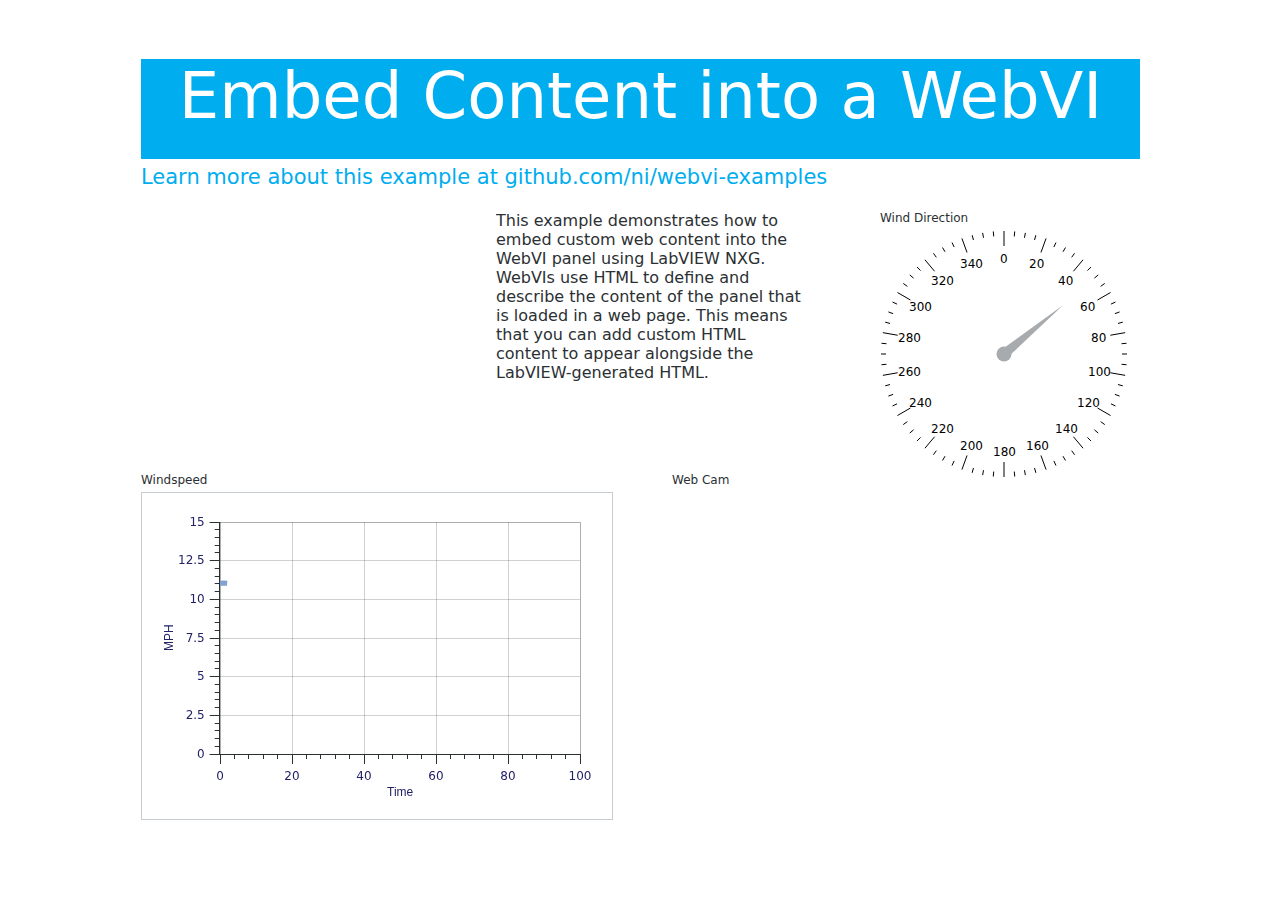
<file: Web Application Project/Builds/WebApp_Web Server/index.html>
<!DOCTYPE html>
<html lang="en">

    <head>

        <meta charset="utf-8">
        <!---Read only section. Source panel edits to these document properties will not be persisted-->
        <meta name="viewport" content="width=device-width, initial-scale=1">
        <title>Embed Content into a WebVI</title>
        <!---End read only section. Additional scripts or document properties can be added outside this section-->

        <link href="ni-webvi-resource-v0/favicon.ico" type="image/x-icon" rel="icon">
<link href="ni-webvi-resource-v0/Web/dist/Styles/niBase.DeployedRun.Absolute.min.css" type="text/css" rel="stylesheet">
<script src="ni-webvi-resource-v0/DeployedRun.min.js" type="module"></script>
<style ni-autogenerated-style-id="">
		/* Read only section. Source panel edits to the content of this style tag will not be persisted */
        [ni-control-id='27'] { --ni-background: rgba(255,255,255,1); --ni-border-width: 0px 0px 0px 0px; height: 900px; --ni-margin: 0px 0px 0px 0px; --ni-padding: 30px 30px 30px 30px; width: 1000px; --ni-max-width: none; }
        .ni-front-panel-wrapper { min-width: 1000px; }
        [ni-control-id='26'] { --ni-border-width: 0px 0px 0px 0px; --ni-foreground-color: rgba(43,48,51,1); height: auto; left: 1px; --ni-margin: 0px 0px 0px 0px; --ni-padding: 0px 0px 0px 0px; top: 31px; width: auto; font-size: 12px; font-family: Segoe UI, Frutiger, Frutiger Linotype, Dejavu Sans, Helvetica Neue, Arial, sans-serif; font-style: normal; font-weight: normal; text-decoration: none; }
        [ni-control-id='25'] { --ni-border-width: 0px 0px 0px 0px; --ni-foreground-color: rgba(43,48,51,1); height: 100px; left: 1px; --ni-margin: 0px 0px 0px 0px; --ni-padding: 0px 0px 0px 0px; top: 51px; width: 999px; font-size: 12px; font-family: Segoe UI, Frutiger, Frutiger Linotype, Dejavu Sans, Helvetica Neue, Arial, sans-serif; font-style: normal; font-weight: normal; text-decoration: none; }
        [ni-control-id='23'] { --ni-border-width: 0px 0px 0px 0px; --ni-foreground-color: rgba(255,255,255,1); left: 34px; --ni-margin: 0px 0px 0px 0px; --ni-padding: 0px 0px 0px 0px; --ni-text-align-as-flex: center; --ni-text-align: center; top: 51px; font-size: 64px; font-family: Segoe UI, Frutiger, Frutiger Linotype, Dejavu Sans, Helvetica Neue, Arial, sans-serif; font-style: normal; font-weight: normal; text-decoration: none; width: 933px; height: 94px; }
        [ni-control-id='22'] { --ni-border-width: 0px 0px 0px 0px; --ni-foreground-color: rgba(43,48,51,1); height: 328px; left: 532px; --ni-margin: 0px 0px 0px 0px; --ni-padding: 0px 0px 0px 0px; top: 484px; width: 468px; font-size: 12px; font-family: Segoe UI, Frutiger, Frutiger Linotype, Dejavu Sans, Helvetica Neue, Arial, sans-serif; font-style: normal; font-weight: normal; text-decoration: none; }
        [ni-control-id='21'] { --ni-border-width: 0px 0px 0px 0px; --ni-foreground-color: rgba(43,48,51,1); height: auto; left: 532px; --ni-margin: 0px 0px 0px 0px; --ni-padding: 0px 0px 0px 0px; top: 464px; width: auto; font-size: 12px; font-family: Segoe UI, Frutiger, Frutiger Linotype, Dejavu Sans, Helvetica Neue, Arial, sans-serif; font-style: normal; font-weight: normal; text-decoration: none; }
        [ni-control-id='14'] { --ni-border-width: 0px 0px 0px 0px; --ni-foreground-color: rgba(43,48,51,1); height: 328px; left: 1px; --ni-margin: 0px 0px 0px 0px; --ni-padding: 0px 0px 0px 0px; top: 484px; width: 472px; font-size: 12px; font-family: Segoe UI, Frutiger, Frutiger Linotype, Dejavu Sans, Helvetica Neue, Arial, sans-serif; font-style: normal; font-weight: normal; text-decoration: none; }
        [ni-control-id='19'] { font-size: 12px; font-family: Segoe UI, Frutiger, Frutiger Linotype, Dejavu Sans, Helvetica Neue, Arial, sans-serif; font-style: normal; font-weight: normal; text-decoration: none; }
        [ni-control-id='17'] { font-size: 12px; font-family: Segoe UI, Frutiger, Frutiger Linotype, Dejavu Sans, Helvetica Neue, Arial, sans-serif; font-style: normal; font-weight: normal; text-decoration: none; }
        [ni-control-id='15'] { font-size: 12px; font-family: Segoe UI, Frutiger, Frutiger Linotype, Dejavu Sans, Helvetica Neue, Arial, sans-serif; font-style: normal; font-weight: normal; text-decoration: none; }
        [ni-control-id='13'] { --ni-border-width: 0px 0px 0px 0px; --ni-foreground-color: rgba(43,48,51,1); height: 60px; left: 472px; --ni-margin: 0px 0px 0px 0px; --ni-padding: 0px 0px 0px 0px; top: 752px; width: 145px; font-size: 12px; font-family: Segoe UI, Frutiger, Frutiger Linotype, Dejavu Sans, Helvetica Neue, Arial, sans-serif; font-style: normal; font-weight: normal; text-decoration: none; }
        [ni-control-id='12'] { --ni-border-width: 0px 0px 0px 0px; --ni-foreground-color: rgba(43,48,51,1); height: 28px; left: 472px; --ni-margin: 0px 0px 0px 0px; --ni-padding: 0px 0px 0px 0px; top: 484px; width: 145px; font-size: 12px; font-family: Segoe UI, Frutiger, Frutiger Linotype, Dejavu Sans, Helvetica Neue, Arial, sans-serif; font-style: normal; font-weight: normal; text-decoration: none; }
        [ni-control-id='11'] { --ni-border-width: 0px 0px 0px 0px; --ni-foreground-color: rgba(43,48,51,1); height: 200px; left: 1px; --ni-margin: 0px 0px 0px 0px; --ni-padding: 0px 0px 0px 0px; top: 857px; width: 320px; font-size: 12px; font-family: Segoe UI, Frutiger, Frutiger Linotype, Dejavu Sans, Helvetica Neue, Arial, sans-serif; font-style: normal; font-weight: normal; text-decoration: none; }
        [ni-control-id='10'] { --ni-border-width: 0px 0px 0px 0px; --ni-foreground-color: rgba(43,48,51,1); height: 35px; left: 1px; --ni-margin: 0px 0px 0px 0px; --ni-padding: 0px 0px 0px 0px; top: 817px; width: 120px; font-size: 12px; font-family: Segoe UI, Frutiger, Frutiger Linotype, Dejavu Sans, Helvetica Neue, Arial, sans-serif; font-style: normal; font-weight: normal; text-decoration: none; }
        [ni-control-id='9'] { --ni-border-width: 0px 0px 0px 0px; --ni-foreground-color: rgba(43,48,51,1); height: auto; left: 1px; --ni-margin: 0px 0px 0px 0px; --ni-padding: 0px 0px 0px 0px; top: 464px; width: auto; font-size: 12px; font-family: Segoe UI, Frutiger, Frutiger Linotype, Dejavu Sans, Helvetica Neue, Arial, sans-serif; font-style: normal; font-weight: normal; text-decoration: none; }
        [ni-control-id='8'] { --ni-border-width: 0px 0px 0px 0px; --ni-foreground-color: rgba(43,48,51,1); height: 248px; left: 740px; --ni-margin: 0px 0px 0px 0px; --ni-padding: 0px 0px 0px 0px; top: 222px; width: 248px; font-size: 12px; font-family: Segoe UI, Frutiger, Frutiger Linotype, Dejavu Sans, Helvetica Neue, Arial, sans-serif; font-style: normal; font-weight: normal; text-decoration: none; }
        [ni-control-id='7'] { --ni-border-width: 0px 0px 0px 0px; --ni-foreground-color: rgba(43,48,51,1); height: auto; left: 740px; --ni-margin: 0px 0px 0px 0px; --ni-padding: 0px 0px 0px 0px; top: 202px; width: auto; font-size: 12px; font-family: Segoe UI, Frutiger, Frutiger Linotype, Dejavu Sans, Helvetica Neue, Arial, sans-serif; font-style: normal; font-weight: normal; text-decoration: none; }
        [ni-control-id='5'] { --ni-border-width: 0px 0px 0px 0px; --ni-foreground-color: rgba(43,48,51,1); left: 356px; --ni-margin: 0px 0px 0px 0px; --ni-padding: 0px 0px 0px 0px; --ni-text-align-as-flex: flex-start; --ni-text-align: left; top: 203px; font-size: 16px; font-family: Segoe UI, Frutiger, Frutiger Linotype, Dejavu Sans, Helvetica Neue, Arial, sans-serif; font-style: normal; font-weight: normal; text-decoration: none; width: 312px; height: 184px; }
        [ni-control-id='3'] { --ni-border-width: 0px 0px 0px 0px; --ni-foreground-color: rgba(0,173,239,1); height: 40px; left: 1px; --ni-margin: 0px 0px 0px 0px; --ni-padding: 0px 0px 0px 0px; --ni-text-align-as-flex: flex-start; --ni-text-align: left; top: 155px; width: 792px; font-size: 21px; font-family: Segoe UI, Frutiger, Frutiger Linotype, Dejavu Sans, Helvetica Neue, Arial, sans-serif; font-style: normal; font-weight: normal; text-decoration: none; }
        [ni-control-id='2'] { --ni-border-width: 0px 0px 0px 0px; --ni-foreground-color: rgba(43,48,51,1); height: auto; left: 1px; --ni-margin: 0px 0px 0px 0px; --ni-padding: 0px 0px 0px 0px; top: 135px; width: auto; font-size: 12px; font-family: Segoe UI, Frutiger, Frutiger Linotype, Dejavu Sans, Helvetica Neue, Arial, sans-serif; font-style: normal; font-weight: normal; text-decoration: none; }
		/* End read only section. To add additional styles, add a new style tag after this one. */</style>
        <style>
            #map {
                position: absolute;
                top: 200px;
            }
        </style>

    
</head>

    <body><ni-web-application location="BROWSER" engine="VIREO" vireo-source="index.via.txt" wasm-url="ni-webvi-resource-v0/node_modules/vireo/dist/wasm32-unknown-emscripten/release/vireo.core.wasm"><ni-virtual-instrument vi-name="WebApp::index.gviweb"></ni-virtual-instrument></ni-web-application>
        <div id="ni-outdated-browser-message" style="display:none">This browser is reporting compatibility with older browser technologies that may perform poorly if it all.</div>
        <div id="ni-failed-to-load-vireo-source" style="display:none">Unable to load required dependencies. Please verify all WebVI files are available and served using an http server or use a browser that can load files directly from the filesystem.</div>

        <div class="ni-front-panel-wrapper" vi-ref="" ni-control-id="FrontPanelWrapper">
            <ni-front-panel control-resize-mode='fixed' layout='absolute' ni-control-id='27'>
                <iframe id="map" src="https://www.google.com/maps/embed?pb=!1m18!1m12!1m3!1d3083.9251931399904!2d-74.4527296846353!3d39.380569979499064!2m3!1f0!2f0!3f0!3m2!1i1024!2i768!4f13.1!3m3!1m2!1s0x89c0efaacf825f6f%3A0x6d8892ab37e17426!2s1801+Absecon+Blvd%2C+Atlantic+City%2C+NJ+08401!5e0!3m2!1sen!2sus!4v1502732532752" width="300" height="250" frameborder="0" style="border:0" allowfullscreen=""></iframe>

                

                

                

                

                

                

                

                

                

                

                

                

                

                

                

                

            
            <ni-label class='ni-hidden' control-resize-mode='fixed' label-alignment='top-left' ni-control-id='26' text='banner'></ni-label>
            <ni-url-image alternate='' binding-info='{"accessMode": "writeOnly", "dataItem": "dataItem_Banner", "dco": 4, "isLatched": false, "prop": "source", "sync": false, "unplacedOrDisabled": true}' control-resize-mode='fixed' follower-ids='["26"]' label-alignment='top-left' label-id='26' ni-control-id='25' read-only='true' source='data:image/svg+xml,%3C?xml%20version=%221.0%22%20encoding=%22UTF-8%22?%3E%3Csvg%20version=%221.1%22%20xmlns=%22http://www.w3.org/2000/svg%22%3E%3Crect%20width=%22100%25%22%20height=%22100%25%22%20fill=%22%2300ADEF%22/%3E%3C/svg%3E' stretch='uniform'></ni-url-image>
            <ni-text control-resize-mode='fixed' ni-control-id='23' text='Embed Content into a WebVI'></ni-text>
            <ni-url-image alternate='' binding-info='{"accessMode": "writeOnly", "dataItem": "dataItem_WebCam", "dco": 0, "isLatched": false, "prop": "source", "sync": false, "unplacedOrDisabled": true}' control-resize-mode='fixed' follower-ids='["21"]' label-alignment='top-left' label-id='21' ni-control-id='22' read-only='true' source='http://107.1.228.34/axis-cgi/mjpg/video.cgi?resolution=640x480&amp;compression=50&amp;dummy=1502732035434' stretch='uniformtofill'></ni-url-image>
            <ni-label control-resize-mode='fixed' label-alignment='top-left' ni-control-id='21' text='Web Cam'></ni-label>
            <ni-chart binding-info='{"accessMode": "writeOnly", "dataItem": "dataItem_Windspeed", "dco": 1, "isLatched": false, "prop": "value", "sync": true, "unplacedOrDisabled": false}' buffer-size='1024' control-resize-mode='resize-horizontally' follower-ids='["13", "12", "11", "10", "9"]' label-alignment='top-left' label-id='9' ni-control-id='14' ni-type='Double' plot-area-margin='{"bottom": 0, "left": 0, "right": 0, "top": 0}' read-only='true' value='{"data": [], "size": 1024, "startIndex": 0, "valueType": "HistoryBuffer"}'>
                <ni-cartesian-axis auto-scale='sliding-window' axis-position='bottom' format='LVRelativeSeconds:G6&gt;&gt;0.000E+0' grid-lines='true' label='Time' maximum='100' minimum='0' ni-control-id='19' show='true' show-label='true' show-minor-ticks='true' show-tick-labels='all' show-ticks='true' time-format-epoch='-2082844800000'></ni-cartesian-axis>
                <ni-cartesian-axis auto-scale='none' axis-position='left' format='LVRelativeSeconds:G6&gt;&gt;0.000E+0' grid-lines='true' label='MPH' maximum='15' minimum='0' ni-control-id='17' show='true' show-label='true' show-minor-ticks='true' show-tick-labels='all' show-ticks='true' time-format-epoch='-2082844800000'></ni-cartesian-axis>
                <ni-cartesian-plot hover-format='{0}, {1}' label='Plot' ni-control-id='15' show='true' show-label='true' xaxis='19' yaxis='17'>
                    <ni-cartesian-plot-renderer area-base-line='negativeinfinity' area-fill='' bar-base-line='negativeinfinity' bar-fill='' line-stroke='rgba(130,163,209,1)' line-style='solid' line-width='5' ni-control-id='16' point-color='' point-shape='ellipse' point-size='7.0710678118654755'></ni-cartesian-plot-renderer>
                </ni-cartesian-plot>
            </ni-chart>
            <ni-scale-legend class='ni-hidden' control-resize-mode='fixed' graph-ref='5' ni-control-id='13'></ni-scale-legend>
            <ni-plot-legend class='ni-hidden' control-resize-mode='fixed' graph-ref='5' ni-control-id='12'></ni-plot-legend>
            <ni-cursor-legend class='ni-hidden' control-resize-mode='fixed' graph-ref='5' ni-control-id='11'></ni-cursor-legend>
            <ni-graph-tools class='ni-hidden' control-resize-mode='fixed' graph-ref='5' ni-control-id='10'></ni-graph-tools>
            <ni-label control-resize-mode='fixed' label-alignment='top-left' ni-control-id='9' text='Windspeed'></ni-label>
            <jqx-gauge analog-display-type='needle' binding-info='{"accessMode": "writeOnly", "dataItem": "dataItem_WindDirection", "dco": 2, "isLatched": false, "prop": "value", "sync": false, "unplacedOrDisabled": false}' control-resize-mode='fixed' digital-display-position='bottom' end-angle='90' follower-ids='["7"]' format='decimal' interval='1' label-alignment='top-left' label-id='7' labels-visibility='all' max='360' min='0' ni-control-id='8' ni-type='Double' readonly='true' scale-position='inside' significant-digits='3' start-angle='90' ticks-visibility='minor' validation='interaction' value='0'></jqx-gauge>
            <ni-label control-resize-mode='fixed' label-alignment='top-left' ni-control-id='7' text='Wind Direction'></ni-label>
            <ni-text control-resize-mode='fixed' ni-control-id='5' text='This example demonstrates how to embed custom web content into the WebVI panel using LabVIEW NXG. WebVIs use HTML to define and describe the content of the panel that is loaded in a web page. This means that you can add custom HTML content to appear alongside the LabVIEW-generated HTML.'></ni-text>
            <ni-hyperlink binding-info='{"accessMode": "readOnly", "dataItem": "dataItem_HyperlinkControl", "dco": 3, "isLatched": false, "prop": "href", "sync": false, "unplacedOrDisabled": true}' content='Learn more about this example at github.com/ni/webvi-examples' control-resize-mode='fixed' follower-ids='["2"]' href='https://github.com/ni/webvi-examples' label-alignment='top-left' label-id='2' ni-control-id='3'></ni-hyperlink>
            <ni-label class='ni-hidden' control-resize-mode='fixed' label-alignment='top-left' ni-control-id='2' text='Hyperlink Control'></ni-label>
        </ni-front-panel>

        </div>
    </body>

</html>
</file>
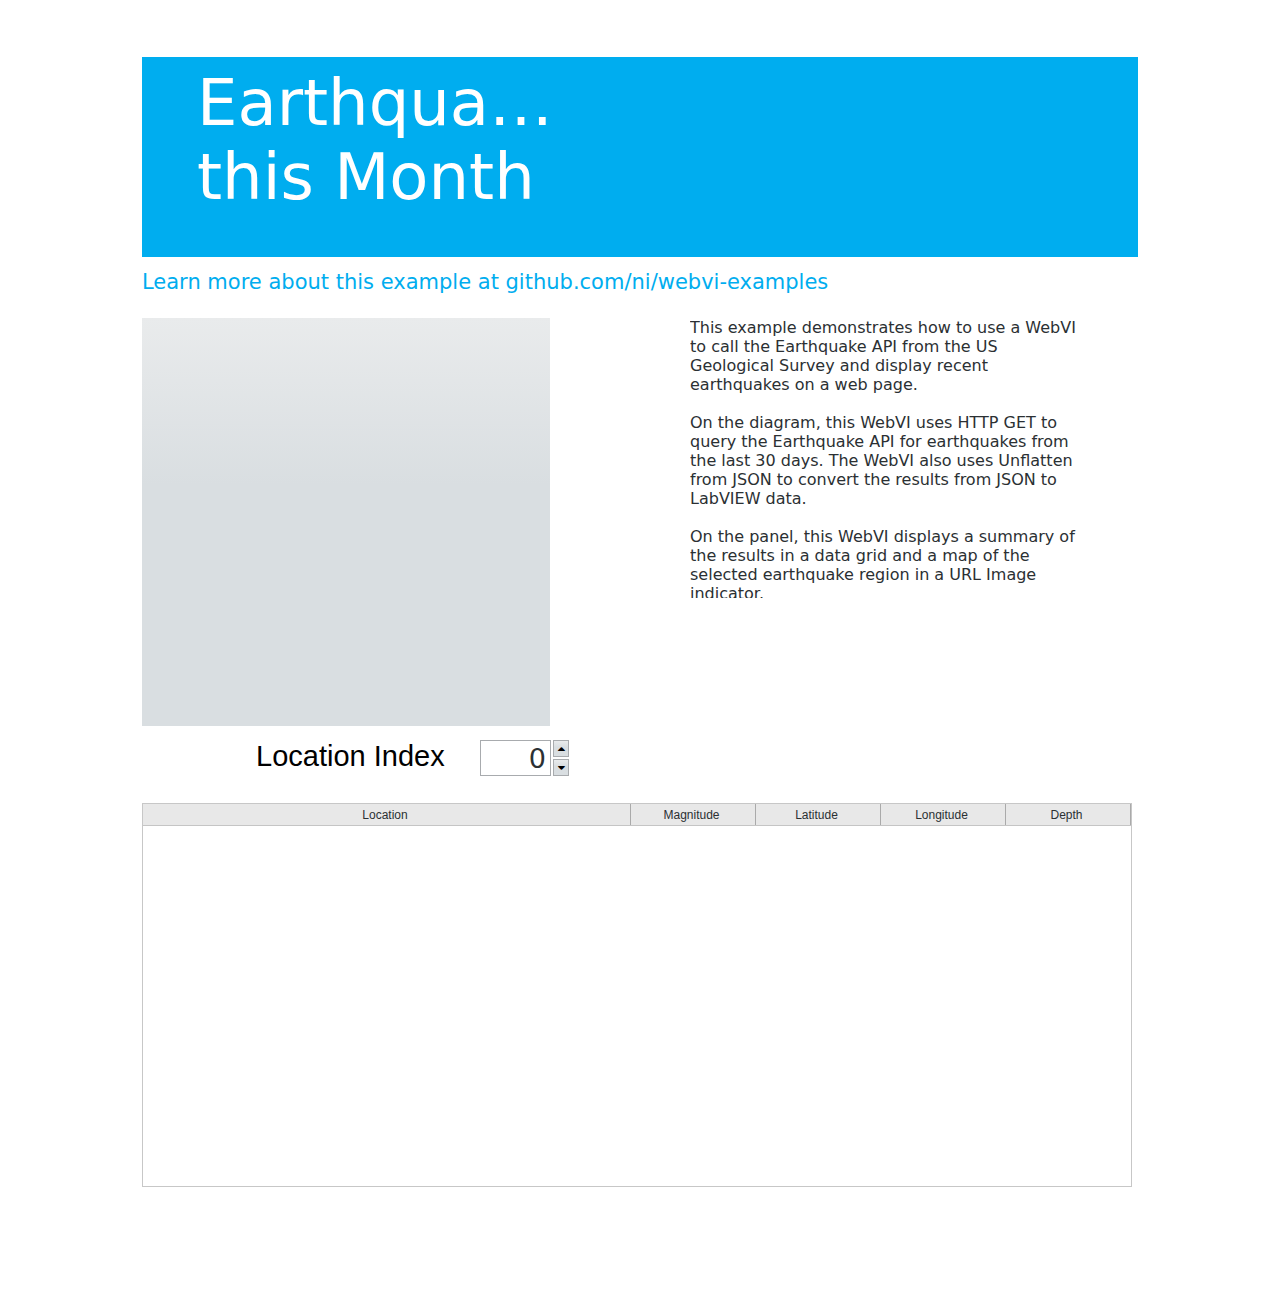
<file: Web Server/Examples/Call3rdPartyWebService/index.html>
<!DOCTYPE html>
<html lang="en">

    <head>

        <meta charset="utf-8">
        <!---Read only section. Source panel edits to these document properties will not be persisted-->
        <meta name="viewport" content="width=device-width, initial-scale=1">
        <title>Call 3rd Party Web Service</title>
        <!---End read only section. Additional scripts or document properties can be added outside this section-->

        <link href="ni-webvi-resource-v0/favicon.ico" type="image/x-icon" rel="icon">
<link href="ni-webvi-resource-v0/Web/dist/Styles/niBase.DeployedRun.Absolute.min.css" type="text/css" rel="stylesheet">
<script src="ni-webvi-resource-v0/BrowserDetection.js" type="text/javascript" nomodule=""></script>
<script src="ni-webvi-resource-v0/DeployedRun.min.js" type="module"></script>
<script src="ni-webvi-resource-v0/VireoImport.min.js" type="module"></script>
<script src="ni-webvi-resource-v0/ResourceLoadDetection.js" defer=""></script>
<style ni-autogenerated-style-id="">
		/* Read only section. Source panel edits to the content of this style tag will not be persisted */
        [ni-control-id='2'] { --ni-background: rgba(255,255,255,1); --ni-border-width: 0px 0px 0px 0px; height: 1300px; --ni-margin: 0px 0px 0px 0px; --ni-padding: 30px 30px 30px 30px; width: 1000px; --ni-max-width: none; }
        .ni-front-panel-wrapper { min-width: 1000px; }
        [ni-control-id='3'] { --ni-border-width: 0px 0px 0px 0px; --ni-foreground-color: rgba(43,48,51,1); height: auto; left: 2px; --ni-margin: 0px 0px 0px 0px; --ni-padding: 0px 0px 0px 0px; top: 29px; width: auto; font-size: 12px; font-family: Segoe UI, Frutiger, Frutiger Linotype, Dejavu Sans, Helvetica Neue, Arial, sans-serif; font-style: normal; font-weight: normal; text-decoration: none; }
        [ni-control-id='4'] { --ni-border-width: 0px 0px 0px 0px; --ni-foreground-color: rgba(43,48,51,1); height: 200px; left: 2px; --ni-margin: 0px 0px 0px 0px; --ni-padding: 0px 0px 0px 0px; top: 49px; width: 996px; font-size: 12px; font-family: Segoe UI, Frutiger, Frutiger Linotype, Dejavu Sans, Helvetica Neue, Arial, sans-serif; font-style: normal; font-weight: normal; text-decoration: none; }
        [ni-control-id='5'] { --ni-border-width: 0px 0px 0px 0px; --ni-foreground-color: rgba(255,255,255,1); left: 57px; --ni-margin: 0px 0px 0px 0px; --ni-padding: 0px 0px 0px 0px; --ni-text-align-as-flex: flex-start; --ni-text-align: left; top: 58px; font-size: 64px; font-family: Segoe UI, Frutiger, Frutiger Linotype, Dejavu Sans, Helvetica Neue, Arial, sans-serif; font-style: normal; font-weight: normal; text-decoration: none; width: 360px; height: 184px; }
        [ni-control-id='6'] { --ni-border-width: 0px 0px 0px 0px; --ni-foreground-color: rgba(43,48,51,1); height: 384px; left: 2px; --ni-margin: 0px 0px 0px 0px; --ni-padding: 0px 0px 0px 0px; top: 795px; width: 990px; font-size: 16px; font-family: Segoe UI, Frutiger, Frutiger Linotype, Dejavu Sans, Helvetica Neue, Arial, sans-serif; font-style: normal; font-weight: normal; text-decoration: none; }
        [ni-template-id='15'], [ni-control-id='15'] { --ni-border-width: 0px 0px 0px 0px; --ni-foreground-color: rgba(43,48,51,1); height: 24px; left: 0px; --ni-margin: 0px 0px 0px 0px; --ni-padding: 0px 0px 0px 0px; --ni-text-align-as-flex: flex-end; --ni-text-align: right; top: 0px; width: 10px; font-size: 16px; font-family: Segoe UI, Frutiger, Frutiger Linotype, Dejavu Sans, Helvetica Neue, Arial, sans-serif; font-style: normal; font-weight: normal; text-decoration: none; }
        [ni-template-id='14'], [ni-control-id='14'] { --ni-border-width: 0px 0px 0px 0px; --ni-foreground-color: rgba(43,48,51,1); height: 21px; --ni-overflow-x: hidden; left: 0px; --ni-margin: 0px 0px 0px 0px; --ni-padding: 0px 0px 0px 0px; --ni-text-align-as-flex: flex-start; --ni-text-align: left; top: 0px; --ni-overflow-y: auto; width: 10px; font-size: 16px; font-family: Segoe UI, Frutiger, Frutiger Linotype, Dejavu Sans, Helvetica Neue, Arial, sans-serif; font-style: normal; font-weight: normal; text-decoration: none; }
        [ni-template-id='16'], [ni-control-id='16'] { --ni-border-width: 0px 0px 0px 0px; --ni-foreground-color: rgba(43,48,51,1); height: 24px; left: 0px; --ni-margin: 0px 0px 0px 0px; --ni-padding: 0px 0px 0px 0px; --ni-text-align-as-flex: flex-end; --ni-text-align: right; top: 0px; width: 10px; font-size: 16px; font-family: Segoe UI, Frutiger, Frutiger Linotype, Dejavu Sans, Helvetica Neue, Arial, sans-serif; font-style: normal; font-weight: normal; text-decoration: none; }
        [ni-template-id='17'], [ni-control-id='17'] { --ni-border-width: 0px 0px 0px 0px; --ni-foreground-color: rgba(43,48,51,1); height: 24px; left: 0px; --ni-margin: 0px 0px 0px 0px; --ni-padding: 0px 0px 0px 0px; --ni-text-align-as-flex: flex-end; --ni-text-align: right; top: 0px; width: 10px; font-size: 16px; font-family: Segoe UI, Frutiger, Frutiger Linotype, Dejavu Sans, Helvetica Neue, Arial, sans-serif; font-style: normal; font-weight: normal; text-decoration: none; }
        [ni-template-id='18'], [ni-control-id='18'] { --ni-border-width: 0px 0px 0px 0px; --ni-foreground-color: rgba(43,48,51,1); height: 24px; left: 0px; --ni-margin: 0px 0px 0px 0px; --ni-padding: 0px 0px 0px 0px; --ni-text-align-as-flex: flex-end; --ni-text-align: right; top: 0px; width: 10px; font-size: 16px; font-family: Segoe UI, Frutiger, Frutiger Linotype, Dejavu Sans, Helvetica Neue, Arial, sans-serif; font-style: normal; font-weight: normal; text-decoration: none; }
        [ni-control-id='13'] { --ni-border-width: 0px 0px 0px 0px; --ni-foreground-color: rgba(43,48,51,1); height: auto; left: 2px; --ni-margin: 0px 0px 0px 0px; --ni-padding: 0px 0px 0px 0px; top: 775px; width: auto; font-size: 12px; font-family: Segoe UI, Frutiger, Frutiger Linotype, Dejavu Sans, Helvetica Neue, Arial, sans-serif; font-style: normal; font-weight: normal; text-decoration: none; }
        [ni-control-id='12'] { --ni-border-width: 0px 0px 0px 0px; --ni-foreground-color: rgba(43,48,51,1); height: 144px; left: 516px; --ni-margin: 0px 0px 0px 0px; --ni-padding: 0px 0px 0px 0px; top: 80px; width: 464px; font-size: 12px; font-family: Segoe UI, Frutiger, Frutiger Linotype, Dejavu Sans, Helvetica Neue, Arial, sans-serif; font-style: normal; font-weight: normal; text-decoration: none; }
        [ni-control-id='20'] { --ni-border-width: 0px 0px 0px 0px; --ni-foreground-color: rgba(43,48,51,1); height: auto; left: 516px; --ni-margin: 0px 0px 0px 0px; --ni-padding: 0px 0px 0px 0px; top: 60px; width: auto; font-size: 12px; font-family: Segoe UI, Frutiger, Frutiger Linotype, Dejavu Sans, Helvetica Neue, Arial, sans-serif; font-style: normal; font-weight: normal; text-decoration: none; }
        [ni-control-id='19'] { --ni-border-width: 0px 0px 0px 0px; --ni-foreground-color: rgba(43,48,51,1); height: 408px; left: 2px; --ni-margin: 0px 0px 0px 0px; --ni-padding: 0px 0px 0px 0px; top: 310px; width: 408px; font-size: 12px; font-family: Segoe UI, Frutiger, Frutiger Linotype, Dejavu Sans, Helvetica Neue, Arial, sans-serif; font-style: normal; font-weight: normal; text-decoration: none; }
        [ni-control-id='22'] { --ni-border-width: 0px 0px 0px 0px; --ni-foreground-color: rgba(43,48,51,1); height: auto; left: 2px; --ni-margin: 0px 0px 0px 0px; --ni-padding: 0px 0px 0px 0px; top: 290px; width: auto; font-size: 12px; font-family: Segoe UI, Frutiger, Frutiger Linotype, Dejavu Sans, Helvetica Neue, Arial, sans-serif; font-style: normal; font-weight: normal; text-decoration: none; }
        [ni-control-id='21'] { --ni-border-width: 0px 0px 0px 0px; --ni-foreground-color: rgba(43,48,51,1); height: 36px; left: 340px; --ni-margin: 0px 0px 0px 0px; --ni-padding: 0px 0px 0px 0px; --ni-text-align-as-flex: flex-end; --ni-text-align: right; top: 732px; width: 89px; font-size: 27px; font-family: Segoe UI, Frutiger, Frutiger Linotype, Dejavu Sans, Helvetica Neue, Arial, sans-serif; font-style: normal; font-weight: normal; text-decoration: none; }
        [ni-control-id='24'] { --ni-border-width: 0px 0px 0px 0px; --ni-foreground-color: rgba(43,48,51,1); height: auto; left: 340px; --ni-margin: 0px 0px 0px 0px; --ni-padding: 0px 0px 0px 0px; top: 712px; width: auto; font-size: 12px; font-family: Segoe UI, Frutiger, Frutiger Linotype, Dejavu Sans, Helvetica Neue, Arial, sans-serif; font-style: normal; font-weight: normal; text-decoration: none; }
        [ni-control-id='23'] { --ni-border-width: 0px 0px 0px 0px; --ni-foreground-color: rgba(0,0,0,1); left: 116px; --ni-margin: 0px 0px 0px 0px; --ni-padding: 0px 0px 0px 0px; --ni-text-align-as-flex: flex-start; --ni-text-align: left; top: 732px; font-size: 29px; font-family: Lucida Sans Unicode, Lucida Grande, Lucida Sans, Geneva, Verdana, sans-serif; font-style: normal; font-weight: normal; text-decoration: none; width: 208px; height: 36px; }
        [ni-control-id='25'] { --ni-border-width: 0px 0px 0px 0px; --ni-foreground-color: rgba(43,48,51,1); left: 550px; --ni-margin: 0px 0px 0px 0px; --ni-padding: 0px 0px 0px 0px; --ni-text-align-as-flex: flex-start; --ni-text-align: left; top: 310px; font-size: 16px; font-family: Segoe UI, Frutiger, Frutiger Linotype, Dejavu Sans, Helvetica Neue, Arial, sans-serif; font-style: normal; font-weight: normal; text-decoration: none; width: 396px; height: 280px; }
        [ni-control-id='26'] { --ni-border-width: 0px 0px 0px 0px; --ni-foreground-color: rgba(0,173,239,1); height: 40px; left: 2px; --ni-margin: 0px 0px 0px 0px; --ni-padding: 0px 0px 0px 0px; --ni-text-align-as-flex: flex-start; --ni-text-align: left; top: 260px; width: 920px; font-size: 21px; font-family: Segoe UI, Frutiger, Frutiger Linotype, Dejavu Sans, Helvetica Neue, Arial, sans-serif; font-style: normal; font-weight: normal; text-decoration: none; }
        [ni-control-id='27'] { --ni-border-width: 0px 0px 0px 0px; --ni-foreground-color: rgba(43,48,51,1); height: auto; left: 2px; --ni-margin: 0px 0px 0px 0px; --ni-padding: 0px 0px 0px 0px; top: 240px; width: auto; font-size: 12px; font-family: Segoe UI, Frutiger, Frutiger Linotype, Dejavu Sans, Helvetica Neue, Arial, sans-serif; font-style: normal; font-weight: normal; text-decoration: none; }
		/* End read only section. To add additional styles, add a new style tag after this one. */</style>
    
</head>

    <body><ni-web-application location="BROWSER" engine="VIREO" vireo-source="index.via.txt" wasm-url="ni-webvi-resource-v0/node_modules/vireo/dist/wasm32-unknown-emscripten/release/vireo.core.wasm"><ni-virtual-instrument vi-name="WebApp::index.gviweb"></ni-virtual-instrument></ni-web-application>
        <div id="ni-outdated-browser-message" style="display:none">This browser is missing features needed to run this web application. Open this web application in a supported browser.</div>
        <div id="ni-failed-to-load-vireo-source" style="display:none">Unable to load required dependencies. Please verify all WebVI files are available and served using an http server or use a browser that can load files directly from the filesystem.</div>

        <div class="ni-front-panel-wrapper" vi-ref="" ni-control-id="FrontPanelWrapper">
            <ni-front-panel control-resize-mode='fixed' layout='absolute' ni-control-id='2'>

                

                

                

                

                

                

                

                

                

                

                

                

                

                

                

            
            <ni-label class='ni-hidden' control-resize-mode='fixed' label-alignment='top-left' ni-control-id='3' text='banner'></ni-label>
            <ni-url-image alternate='' binding-info='{"accessMode": "writeOnly", "dataItem": "dataItem_Banner", "dco": 5, "isLatched": false, "prop": "source", "sync": false, "unplacedOrDisabled": true}' control-resize-mode='fixed' follower-ids='["3"]' href='' label-alignment='top-left' label-id='3' ni-control-id='4' read-only='true' source='data:image/svg+xml,%3C?xml%20version=%221.0%22%20encoding=%22UTF-8%22?%3E%3Csvg%20version=%221.1%22%20xmlns=%22http://www.w3.org/2000/svg%22%3E%3Crect%20width=%22100%25%22%20height=%22100%25%22%20fill=%22%2300ADEF%22/%3E%3C/svg%3E' stretch='uniform' target='_self'></ni-url-image>
            <ni-text class='header-text-bg-blue' control-resize-mode='fixed' ni-control-id='5' text='Earthquakes this Month'></ni-text>
            <ni-data-grid class='grid-header-size' alt-row-colors='true' binding-info='{"accessMode": "writeOnly", "dataItem": "dataItem_Earthquakes", "dco": 0, "isLatched": false, "prop": "value", "sync": false, "unplacedOrDisabled": false}' column-header-visible='true' control-resize-mode='fixed' follower-ids='["13"]' label-alignment='top-left' label-id='13' ni-control-id='6' ni-type='{"name": "Array", "rank": 1, "subtype": {"fields": ["Location", "Magnitude", "Latitude", "Longitude", "Depth"], "name": "Cluster", "subtype": ["String", "Double", "Double", "Double", "Double"]}}' read-only='true' row-height='46' value='[]'>
                <ni-data-grid-column field-name='Magnitude' header='Magnitude' index='1' ni-control-id='8' width='125px'>
                    <jqx-numeric-text-box control-resize-mode='fixed' enable-mouse-wheel-action='true' max='Infinity' min='-Infinity' ni-control-id='15' ni-type='Double' radix='decimal' readonly='true' significant-digits='6' spin-buttons-initial-delay='500' spin-buttons-position='right' spin-buttons-step='1' validation='interaction' value='0'></jqx-numeric-text-box>
                </ni-data-grid-column>
                <ni-data-grid-column field-name='Location' header='Location' index='0' ni-control-id='7' width='auto'>
                    <ni-string-control control-resize-mode='fixed' escaped-display-mode='default' ni-control-id='14' read-only='true' text=''></ni-string-control>
                </ni-data-grid-column>
                <ni-data-grid-column field-name='Latitude' header='Latitude' index='2' ni-control-id='9' width='125px'>
                    <jqx-numeric-text-box control-resize-mode='fixed' enable-mouse-wheel-action='true' max='Infinity' min='-Infinity' ni-control-id='16' ni-type='Double' radix='decimal' readonly='true' significant-digits='6' spin-buttons-initial-delay='500' spin-buttons-position='right' spin-buttons-step='1' validation='interaction' value='0'></jqx-numeric-text-box>
                </ni-data-grid-column>
                <ni-data-grid-column field-name='Longitude' header='Longitude' index='3' ni-control-id='10' width='125px'>
                    <jqx-numeric-text-box control-resize-mode='fixed' enable-mouse-wheel-action='true' max='Infinity' min='-Infinity' ni-control-id='17' ni-type='Double' radix='decimal' readonly='true' significant-digits='6' spin-buttons-initial-delay='500' spin-buttons-position='right' spin-buttons-step='1' validation='interaction' value='0'></jqx-numeric-text-box>
                </ni-data-grid-column>
                <ni-data-grid-column field-name='Depth' header='Depth' index='4' ni-control-id='11' width='125px'>
                    <jqx-numeric-text-box control-resize-mode='fixed' enable-mouse-wheel-action='true' max='Infinity' min='-Infinity' ni-control-id='18' ni-type='Double' radix='decimal' readonly='true' significant-digits='6' spin-buttons-initial-delay='500' spin-buttons-position='right' spin-buttons-step='1' validation='interaction' value='0'></jqx-numeric-text-box>
                </ni-data-grid-column>
            </ni-data-grid>
            <ni-label class='ni-hidden' control-resize-mode='fixed' label-alignment='top-left' ni-control-id='13' text='Earthquakes'></ni-label>
            <ni-url-image alternate='USGS' binding-info='{"accessMode": "writeOnly", "dataItem": "dataItem_Logo", "dco": 1, "isLatched": false, "prop": "source", "sync": false, "unplacedOrDisabled": true}' control-resize-mode='fixed' follower-ids='["20"]' href='' label-alignment='top-left' label-id='20' ni-control-id='12' read-only='true' source='https://earthquake.usgs.gov/theme/images/usgs-logo.svg' stretch='uniform' target='_self'></ni-url-image>
            <ni-label class='ni-hidden' control-resize-mode='fixed' label-alignment='top-left' ni-control-id='20' text='logo'></ni-label>
            <ni-url-image alternate='' binding-info='{"accessMode": "writeOnly", "dataItem": "dataItem_MapUrlImage", "dco": 3, "isLatched": false, "prop": "source", "sync": false, "unplacedOrDisabled": false}' control-resize-mode='fixed' follower-ids='["22"]' href='' label-alignment='top-left' label-id='22' ni-control-id='19' read-only='true' source='' stretch='uniform' target='_self'></ni-url-image>
            <ni-label class='ni-hidden' control-resize-mode='fixed' label-alignment='top-left' ni-control-id='22' text='map url image'></ni-label>
            <jqx-numeric-text-box binding-info='{"accessMode": "readOnly", "dataItem": "dataItem_Map", "dco": 2, "isLatched": false, "prop": "value", "sync": false, "unplacedOrDisabled": false}' control-resize-mode='fixed' enable-mouse-wheel-action='true' follower-ids='["24"]' integer-width='int32' label-alignment='top-left' label-id='24' max='2147483647' min='-2147483648' ni-control-id='21' ni-type='Int32' radix='decimal' significant-digits='6' spin-buttons='true' spin-buttons-initial-delay='500' spin-buttons-position='right' spin-buttons-step='1' validation='interaction' value='0'></jqx-numeric-text-box>
            <ni-label class='ni-hidden' control-resize-mode='fixed' label-alignment='top-left' ni-control-id='24' text='Map'></ni-label>
            <ni-text control-resize-mode='fixed' ni-control-id='23' text='Location Index'></ni-text>
            <ni-text control-resize-mode='fixed' ni-control-id='25' text='This example demonstrates how to use a WebVI to call the Earthquake API from the US Geological Survey and display recent earthquakes on a web page.

On the diagram, this WebVI uses HTTP GET to query the Earthquake API for earthquakes from the last 30 days. The WebVI also uses Unflatten from JSON to convert the results from JSON to LabVIEW data.

On the panel, this WebVI displays a summary of the results in a data grid and a map of the selected earthquake region in a URL Image indicator.'></ni-text>
            <ni-hyperlink binding-info='{"accessMode": "readOnly", "dataItem": "dataItem_HyperlinkControl", "dco": 4, "isLatched": false, "prop": "href", "sync": false, "unplacedOrDisabled": true}' content='Learn more about this example at github.com/ni/webvi-examples' control-resize-mode='fixed' follower-ids='["27"]' href='https://github.com/ni/webvi-examples/tree/master/Call3rdPartyWebService' label-alignment='top-left' label-id='27' ni-control-id='26' target='_self'></ni-hyperlink>
            <ni-label class='ni-hidden' control-resize-mode='fixed' label-alignment='top-left' ni-control-id='27' text='Hyperlink Control'></ni-label>
        </ni-front-panel>
        </div>
    </body>

</html>
</file>
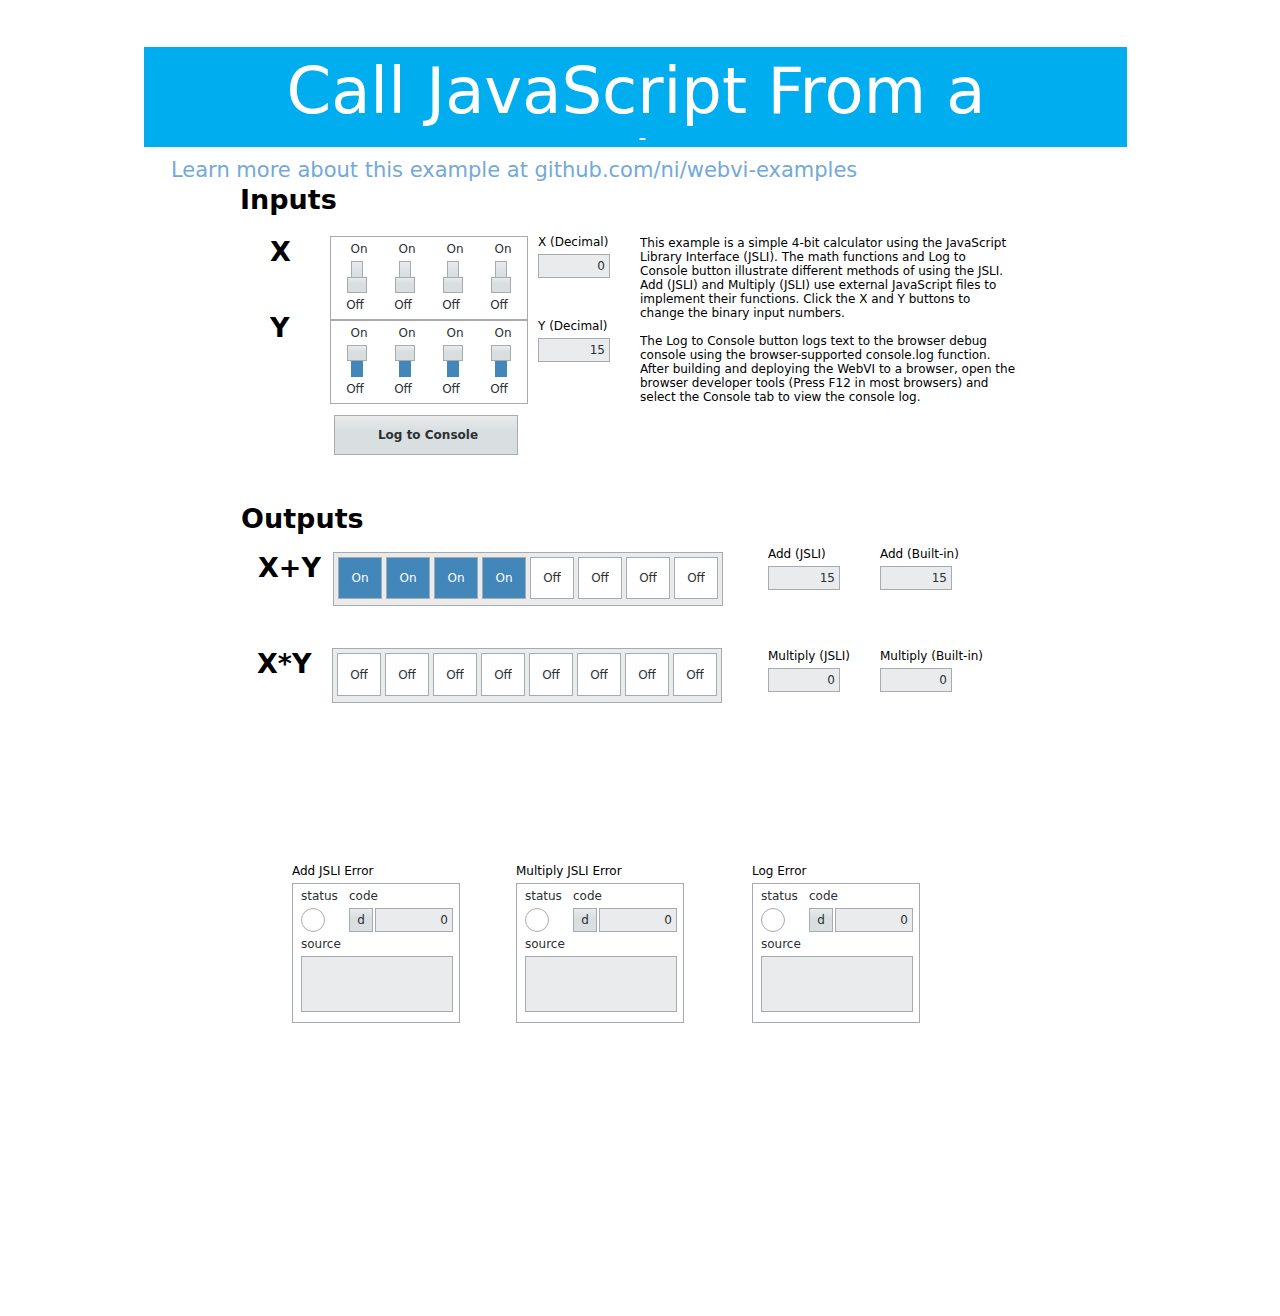
<file: Web Server/Examples/CallJavaScriptFromAWebVI/index.html>
<!DOCTYPE html>
<html lang="en">

    <head>
        <meta charset="utf-8">
        <!---Read only section. Source panel edits to these document properties will not be persisted-->
        <meta name="viewport" content="width=device-width, initial-scale=1">
        <title>Call JavaScript From a WebVI</title>
        <!---End read only section. Additional scripts or document properties can be added outside this section-->
        <link href="ni-webvi-resource-v0/favicon.ico" type="image/x-icon" rel="icon">
<link href="ni-webvi-resource-v0/Web/dist/Styles/niBase.DeployedRun.Absolute.min.css" type="text/css" rel="stylesheet">
<script src="ni-webvi-resource-v0/BrowserDetection.js" type="text/javascript" nomodule=""></script>
<script src="ni-webvi-resource-v0/DeployedRun.min.js" type="module"></script>
<script src="ni-webvi-resource-v0/VireoImport.min.js" type="module"></script>
<script src="ni-webvi-resource-v0/ResourceLoadDetection.js" defer=""></script>
<style ni-autogenerated-style-id="">
		/* Read only section. Source panel edits to the content of this style tag will not be persisted */
        [ni-control-id='2'] { --ni-background: rgba(255,255,255,1); --ni-border-width: 0px 0px 0px 0px; height: 1300px; --ni-margin: 0px 0px 0px 0px; --ni-padding: 30px 30px 30px 30px; width: 1000px; --ni-max-width: none; }
        .ni-front-panel-wrapper { min-width: 1000px; }
        [ni-control-id='3'] { --ni-border-width: 0px 0px 0px 0px; --ni-foreground-color: rgba(43,48,51,1); height: auto; left: 4px; --ni-margin: 0px 0px 0px 0px; --ni-padding: 0px 0px 0px 0px; top: 19px; width: auto; font-size: 12px; font-family: Segoe UI, Frutiger, Frutiger Linotype, Dejavu Sans, Helvetica Neue, Arial, sans-serif; font-style: normal; font-weight: normal; text-decoration: none; }
        [ni-control-id='4'] { --ni-border-width: 0px 0px 0px 0px; --ni-foreground-color: rgba(43,48,51,1); height: 100px; left: 4px; --ni-margin: 0px 0px 0px 0px; --ni-padding: 0px 0px 0px 0px; top: 39px; width: 983px; font-size: 12px; font-family: Segoe UI, Frutiger, Frutiger Linotype, Dejavu Sans, Helvetica Neue, Arial, sans-serif; font-style: normal; font-weight: normal; text-decoration: none; }
        [ni-control-id='5'] { --ni-border-width: 0px 0px 0px 0px; --ni-foreground-color: rgba(43,48,51,1); height: 84px; left: 190px; --ni-margin: 0px 0px 0px 0px; --ni-padding: 0px 0px 0px 0px; top: 228px; width: 198px; font-size: 12px; font-family: Segoe UI, Frutiger, Frutiger Linotype, Dejavu Sans, Helvetica Neue, Arial, sans-serif; font-style: normal; font-weight: normal; text-decoration: none; }
        [ni-template-id='8'], [ni-control-id='8'] { --ni-border-width: 0px 0px 0px 0px; --ni-foreground-color: rgba(43,48,51,1); height: 72px; left: 5px; --ni-margin: 0px 0px 0px 0px; --ni-padding: 0px 0px 0px 0px; --ni-text-align-as-flex: flex-start; --ni-text-align: left; top: 5px; width: 44px; font-size: 12px; font-family: Segoe UI, Frutiger, Frutiger Linotype, Dejavu Sans, Helvetica Neue, Arial, sans-serif; font-style: normal; font-weight: normal; text-decoration: none; }
        [ni-control-id='7'] { --ni-border-width: 0px 0px 0px 0px; --ni-foreground-color: rgba(255,255,255,1); height: auto; left: 190px; --ni-margin: 0px 0px 0px 0px; --ni-padding: 0px 0px 0px 0px; top: 208px; width: auto; font-size: 12px; font-family: Segoe UI, Frutiger, Frutiger Linotype, Dejavu Sans, Helvetica Neue, Arial, sans-serif; font-style: normal; font-weight: normal; text-decoration: none; }
        [ni-control-id='6'] { --ni-border-width: 0px 0px 0px 0px; --ni-foreground-color: rgba(43,48,51,1); height: 24px; left: 398px; --ni-margin: 0px 0px 0px 0px; --ni-padding: 0px 0px 0px 0px; --ni-text-align-as-flex: flex-end; --ni-text-align: right; top: 246px; width: 72px; font-size: 12px; font-family: Segoe UI, Frutiger, Frutiger Linotype, Dejavu Sans, Helvetica Neue, Arial, sans-serif; font-style: normal; font-weight: normal; text-decoration: none; }
        [ni-control-id='10'] { --ni-border-width: 0px 0px 0px 0px; --ni-foreground-color: rgba(0,0,0,1); height: auto; left: 398px; --ni-margin: 0px 0px 0px 0px; --ni-padding: 0px 0px 0px 0px; top: 226px; width: auto; font-size: 12px; font-family: Segoe UI, Frutiger, Frutiger Linotype, Dejavu Sans, Helvetica Neue, Arial, sans-serif; font-style: normal; font-weight: normal; text-decoration: none; }
        [ni-control-id='9'] { --ni-border-width: 0px 0px 0px 0px; --ni-foreground-color: rgba(43,48,51,1); height: 24px; left: 398px; --ni-margin: 0px 0px 0px 0px; --ni-padding: 0px 0px 0px 0px; --ni-text-align-as-flex: flex-end; --ni-text-align: right; top: 330px; width: 72px; font-size: 12px; font-family: Segoe UI, Frutiger, Frutiger Linotype, Dejavu Sans, Helvetica Neue, Arial, sans-serif; font-style: normal; font-weight: normal; text-decoration: none; }
        [ni-control-id='12'] { --ni-border-width: 0px 0px 0px 0px; --ni-foreground-color: rgba(0,0,0,1); height: auto; left: 398px; --ni-margin: 0px 0px 0px 0px; --ni-padding: 0px 0px 0px 0px; top: 310px; width: auto; font-size: 12px; font-family: Segoe UI, Frutiger, Frutiger Linotype, Dejavu Sans, Helvetica Neue, Arial, sans-serif; font-style: normal; font-weight: normal; text-decoration: none; }
        [ni-control-id='11'] { --ni-border-width: 0px 0px 0px 0px; --ni-foreground-color: rgba(43,48,51,1); height: 24px; left: 740px; --ni-margin: 0px 0px 0px 0px; --ni-padding: 0px 0px 0px 0px; --ni-text-align-as-flex: flex-end; --ni-text-align: right; top: 558px; width: 72px; font-size: 12px; font-family: Segoe UI, Frutiger, Frutiger Linotype, Dejavu Sans, Helvetica Neue, Arial, sans-serif; font-style: normal; font-weight: normal; text-decoration: none; }
        [ni-control-id='14'] { --ni-border-width: 0px 0px 0px 0px; --ni-foreground-color: rgba(0,0,0,1); height: auto; left: 740px; --ni-margin: 0px 0px 0px 0px; --ni-padding: 0px 0px 0px 0px; top: 538px; width: auto; font-size: 12px; font-family: Segoe UI, Frutiger, Frutiger Linotype, Dejavu Sans, Helvetica Neue, Arial, sans-serif; font-style: normal; font-weight: normal; text-decoration: none; }
        [ni-control-id='13'] { --ni-border-width: 0px 0px 0px 0px; --ni-foreground-color: rgba(43,48,51,1); height: 84px; left: 190px; --ni-margin: 0px 0px 0px 0px; --ni-padding: 0px 0px 0px 0px; top: 312px; width: 198px; font-size: 12px; font-family: Segoe UI, Frutiger, Frutiger Linotype, Dejavu Sans, Helvetica Neue, Arial, sans-serif; font-style: normal; font-weight: normal; text-decoration: none; }
        [ni-template-id='17'], [ni-control-id='17'] { --ni-border-width: 0px 0px 0px 0px; --ni-foreground-color: rgba(43,48,51,1); height: 72px; left: 5px; --ni-margin: 0px 0px 0px 0px; --ni-padding: 0px 0px 0px 0px; --ni-text-align-as-flex: flex-start; --ni-text-align: left; top: 5px; width: 44px; font-size: 12px; font-family: Segoe UI, Frutiger, Frutiger Linotype, Dejavu Sans, Helvetica Neue, Arial, sans-serif; font-style: normal; font-weight: normal; text-decoration: none; }
        [ni-control-id='16'] { --ni-border-width: 0px 0px 0px 0px; --ni-foreground-color: rgba(255,255,255,1); height: auto; left: 190px; --ni-margin: 0px 0px 0px 0px; --ni-padding: 0px 0px 0px 0px; top: 292px; width: auto; font-size: 12px; font-family: Segoe UI, Frutiger, Frutiger Linotype, Dejavu Sans, Helvetica Neue, Arial, sans-serif; font-style: normal; font-weight: normal; text-decoration: none; }
        [ni-control-id='15'] { --ni-border-width: 0px 0px 0px 0px; --ni-foreground-color: rgba(43,48,51,1); height: 54px; left: 193px; --ni-margin: 0px 0px 0px 0px; --ni-padding: 0px 0px 0px 0px; top: 544px; width: 390px; font-size: 12px; font-family: Segoe UI, Frutiger, Frutiger Linotype, Dejavu Sans, Helvetica Neue, Arial, sans-serif; font-style: normal; font-weight: normal; text-decoration: none; }
        [ni-template-id='20'], [ni-control-id='20'] { --ni-border-width: 0px 0px 0px 0px; --ni-false-foreground-color: rgba(43,48,51,1); --ni-foreground-color: rgba(43,48,51,1); height: 42px; left: 5px; --ni-margin: 0px 0px 0px 0px; --ni-padding: 0px 0px 0px 0px; top: 5px; --ni-true-foreground-color: rgba(255,255,255,1); width: 44px; font-size: 12px; font-family: Segoe UI, Frutiger, Frutiger Linotype, Dejavu Sans, Helvetica Neue, Arial, sans-serif; font-style: normal; font-weight: normal; text-decoration: none; }
        [ni-control-id='18'] { --ni-border-width: 0px 0px 0px 0px; --ni-foreground-color: rgba(43,48,51,1); height: 24px; left: 628px; --ni-margin: 0px 0px 0px 0px; --ni-padding: 0px 0px 0px 0px; --ni-text-align-as-flex: flex-end; --ni-text-align: right; top: 558px; width: 72px; font-size: 12px; font-family: Segoe UI, Frutiger, Frutiger Linotype, Dejavu Sans, Helvetica Neue, Arial, sans-serif; font-style: normal; font-weight: normal; text-decoration: none; }
        [ni-control-id='19'] { --ni-border-width: 0px 0px 0px 0px; --ni-foreground-color: rgba(255,255,255,1); height: auto; left: 193px; --ni-margin: 0px 0px 0px 0px; --ni-padding: 0px 0px 0px 0px; top: 524px; width: auto; font-size: 12px; font-family: Segoe UI, Frutiger, Frutiger Linotype, Dejavu Sans, Helvetica Neue, Arial, sans-serif; font-style: normal; font-weight: normal; text-decoration: none; }
        [ni-control-id='22'] { --ni-border-width: 0px 0px 0px 0px; --ni-foreground-color: rgba(0,0,0,1); height: auto; left: 628px; --ni-margin: 0px 0px 0px 0px; --ni-padding: 0px 0px 0px 0px; top: 538px; width: auto; font-size: 12px; font-family: Segoe UI, Frutiger, Frutiger Linotype, Dejavu Sans, Helvetica Neue, Arial, sans-serif; font-style: normal; font-weight: normal; text-decoration: none; }
        [ni-control-id='21'] { --ni-border-width: 1px 1px 1px 1px; --ni-foreground-color: rgba(43,48,51,1); height: 140px; left: 152px; --ni-margin: 0px 0px 0px 0px; --ni-padding: 0px 0px 0px 0px; top: 875px; width: 168px; font-size: 12px; font-family: Segoe UI, Frutiger, Frutiger Linotype, Dejavu Sans, Helvetica Neue, Arial, sans-serif; font-style: normal; font-weight: normal; text-decoration: none; }
        [ni-control-id='25'] { --ni-border-width: 0px 0px 0px 0px; --ni-content-display: none; --ni-false-foreground-color: rgba(43,48,51,1); --ni-foreground-color: rgba(43,48,51,1); height: 24px; left: 8px; --ni-margin: 0px 0px 0px 0px; --ni-padding: 0px 0px 0px 0px; top: 24px; --ni-true-background: rgba(255,0,0,1); --ni-true-foreground-color: rgba(255,255,255,1); width: 24px; font-size: 12px; font-family: Segoe UI, Frutiger, Frutiger Linotype, Dejavu Sans, Helvetica Neue, Arial, sans-serif; font-style: normal; font-weight: normal; text-decoration: none; }
        [ni-control-id='26'] { --ni-border-width: 0px 0px 0px 0px; --ni-foreground-color: rgba(43,48,51,1); height: auto; left: 8px; --ni-margin: 0px 0px 0px 0px; --ni-padding: 0px 0px 0px 0px; top: 4px; width: auto; font-size: 12px; font-family: Segoe UI, Frutiger, Frutiger Linotype, Dejavu Sans, Helvetica Neue, Arial, sans-serif; font-style: normal; font-weight: normal; text-decoration: none; }
        [ni-control-id='27'] { --ni-border-width: 0px 0px 0px 0px; --ni-foreground-color: rgba(43,48,51,1); height: 24px; left: 56px; --ni-margin: 0px 0px 0px 0px; --ni-padding: 0px 0px 0px 0px; --ni-text-align-as-flex: flex-end; --ni-text-align: right; top: 24px; width: 104px; font-size: 12px; font-family: Segoe UI, Frutiger, Frutiger Linotype, Dejavu Sans, Helvetica Neue, Arial, sans-serif; font-style: normal; font-weight: normal; text-decoration: none; }
        [ni-control-id='28'] { --ni-border-width: 0px 0px 0px 0px; --ni-foreground-color: rgba(43,48,51,1); height: auto; left: 56px; --ni-margin: 0px 0px 0px 0px; --ni-padding: 0px 0px 0px 0px; top: 4px; width: auto; font-size: 12px; font-family: Segoe UI, Frutiger, Frutiger Linotype, Dejavu Sans, Helvetica Neue, Arial, sans-serif; font-style: normal; font-weight: normal; text-decoration: none; }
        [ni-control-id='29'] { --ni-border-width: 0px 0px 0px 0px; --ni-foreground-color: rgba(43,48,51,1); height: 56px; --ni-overflow-x: hidden; left: 8px; --ni-margin: 0px 0px 0px 0px; --ni-padding: 0px 0px 0px 0px; --ni-text-align-as-flex: flex-start; --ni-text-align: left; top: 72px; --ni-overflow-y: auto; width: 152px; font-size: 12px; font-family: Segoe UI, Frutiger, Frutiger Linotype, Dejavu Sans, Helvetica Neue, Arial, sans-serif; font-style: normal; font-weight: normal; text-decoration: none; }
        [ni-control-id='30'] { --ni-border-width: 0px 0px 0px 0px; --ni-foreground-color: rgba(43,48,51,1); height: auto; left: 8px; --ni-margin: 0px 0px 0px 0px; --ni-padding: 0px 0px 0px 0px; top: 52px; width: auto; font-size: 12px; font-family: Segoe UI, Frutiger, Frutiger Linotype, Dejavu Sans, Helvetica Neue, Arial, sans-serif; font-style: normal; font-weight: normal; text-decoration: none; }
        [ni-control-id='24'] { --ni-border-width: 0px 0px 0px 0px; --ni-foreground-color: rgba(0,0,0,1); height: auto; left: 152px; --ni-margin: 0px 0px 0px 0px; --ni-padding: 0px 0px 0px 0px; top: 855px; width: auto; font-size: 12px; font-family: Segoe UI, Frutiger, Frutiger Linotype, Dejavu Sans, Helvetica Neue, Arial, sans-serif; font-style: normal; font-weight: normal; text-decoration: none; }
        [ni-control-id='23'] { --ni-border-width: 0px 0px 0px 0px; --ni-foreground-color: rgba(43,48,51,1); height: 24px; left: 740px; --ni-margin: 0px 0px 0px 0px; --ni-padding: 0px 0px 0px 0px; --ni-text-align-as-flex: flex-end; --ni-text-align: right; top: 660px; width: 72px; font-size: 12px; font-family: Segoe UI, Frutiger, Frutiger Linotype, Dejavu Sans, Helvetica Neue, Arial, sans-serif; font-style: normal; font-weight: normal; text-decoration: none; }
        [ni-control-id='31'] { --ni-border-width: 0px 0px 0px 0px; --ni-foreground-color: rgba(43,48,51,1); height: 55px; left: 192px; --ni-margin: 0px 0px 0px 0px; --ni-padding: 0px 0px 0px 0px; top: 640px; width: 390px; font-size: 12px; font-family: Segoe UI, Frutiger, Frutiger Linotype, Dejavu Sans, Helvetica Neue, Arial, sans-serif; font-style: normal; font-weight: normal; text-decoration: none; }
        [ni-template-id='35'], [ni-control-id='35'] { --ni-border-width: 0px 0px 0px 0px; --ni-false-foreground-color: rgba(43,48,51,1); --ni-foreground-color: rgba(43,48,51,1); height: 43px; left: 5px; --ni-margin: 0px 0px 0px 0px; --ni-padding: 0px 0px 0px 0px; top: 5px; --ni-true-foreground-color: rgba(255,255,255,1); width: 44px; font-size: 12px; font-family: Segoe UI, Frutiger, Frutiger Linotype, Dejavu Sans, Helvetica Neue, Arial, sans-serif; font-style: normal; font-weight: normal; text-decoration: none; }
        [ni-control-id='33'] { --ni-border-width: 0px 0px 0px 0px; --ni-foreground-color: rgba(43,48,51,1); height: 24px; left: 628px; --ni-margin: 0px 0px 0px 0px; --ni-padding: 0px 0px 0px 0px; --ni-text-align-as-flex: flex-end; --ni-text-align: right; top: 660px; width: 72px; font-size: 12px; font-family: Segoe UI, Frutiger, Frutiger Linotype, Dejavu Sans, Helvetica Neue, Arial, sans-serif; font-style: normal; font-weight: normal; text-decoration: none; }
        [ni-control-id='32'] { --ni-border-width: 0px 0px 0px 0px; --ni-foreground-color: rgba(0,0,0,1); height: auto; left: 740px; --ni-margin: 0px 0px 0px 0px; --ni-padding: 0px 0px 0px 0px; top: 640px; width: auto; font-size: 12px; font-family: Segoe UI, Frutiger, Frutiger Linotype, Dejavu Sans, Helvetica Neue, Arial, sans-serif; font-style: normal; font-weight: normal; text-decoration: none; }
        [ni-control-id='34'] { --ni-border-width: 0px 0px 0px 0px; --ni-foreground-color: rgba(255,255,255,1); height: auto; left: 192px; --ni-margin: 0px 0px 0px 0px; --ni-padding: 0px 0px 0px 0px; top: 620px; width: auto; font-size: 12px; font-family: Segoe UI, Frutiger, Frutiger Linotype, Dejavu Sans, Helvetica Neue, Arial, sans-serif; font-style: normal; font-weight: normal; text-decoration: none; }
        [ni-control-id='37'] { --ni-border-width: 0px 0px 0px 0px; --ni-foreground-color: rgba(0,0,0,1); height: auto; left: 628px; --ni-margin: 0px 0px 0px 0px; --ni-padding: 0px 0px 0px 0px; top: 640px; width: auto; font-size: 12px; font-family: Segoe UI, Frutiger, Frutiger Linotype, Dejavu Sans, Helvetica Neue, Arial, sans-serif; font-style: normal; font-weight: normal; text-decoration: none; }
        [ni-control-id='36'] { --ni-border-width: 1px 1px 1px 1px; --ni-foreground-color: rgba(43,48,51,1); height: 140px; left: 376px; --ni-margin: 0px 0px 0px 0px; --ni-padding: 0px 0px 0px 0px; top: 875px; width: 168px; font-size: 12px; font-family: Segoe UI, Frutiger, Frutiger Linotype, Dejavu Sans, Helvetica Neue, Arial, sans-serif; font-style: normal; font-weight: normal; text-decoration: none; }
        [ni-control-id='40'] { --ni-border-width: 0px 0px 0px 0px; --ni-content-display: none; --ni-false-foreground-color: rgba(43,48,51,1); --ni-foreground-color: rgba(43,48,51,1); height: 24px; left: 8px; --ni-margin: 0px 0px 0px 0px; --ni-padding: 0px 0px 0px 0px; top: 24px; --ni-true-background: rgba(255,0,0,1); --ni-true-foreground-color: rgba(255,255,255,1); width: 24px; font-size: 12px; font-family: Segoe UI, Frutiger, Frutiger Linotype, Dejavu Sans, Helvetica Neue, Arial, sans-serif; font-style: normal; font-weight: normal; text-decoration: none; }
        [ni-control-id='41'] { --ni-border-width: 0px 0px 0px 0px; --ni-foreground-color: rgba(43,48,51,1); height: auto; left: 8px; --ni-margin: 0px 0px 0px 0px; --ni-padding: 0px 0px 0px 0px; top: 4px; width: auto; font-size: 12px; font-family: Segoe UI, Frutiger, Frutiger Linotype, Dejavu Sans, Helvetica Neue, Arial, sans-serif; font-style: normal; font-weight: normal; text-decoration: none; }
        [ni-control-id='42'] { --ni-border-width: 0px 0px 0px 0px; --ni-foreground-color: rgba(43,48,51,1); height: 24px; left: 56px; --ni-margin: 0px 0px 0px 0px; --ni-padding: 0px 0px 0px 0px; --ni-text-align-as-flex: flex-end; --ni-text-align: right; top: 24px; width: 104px; font-size: 12px; font-family: Segoe UI, Frutiger, Frutiger Linotype, Dejavu Sans, Helvetica Neue, Arial, sans-serif; font-style: normal; font-weight: normal; text-decoration: none; }
        [ni-control-id='43'] { --ni-border-width: 0px 0px 0px 0px; --ni-foreground-color: rgba(43,48,51,1); height: auto; left: 56px; --ni-margin: 0px 0px 0px 0px; --ni-padding: 0px 0px 0px 0px; top: 4px; width: auto; font-size: 12px; font-family: Segoe UI, Frutiger, Frutiger Linotype, Dejavu Sans, Helvetica Neue, Arial, sans-serif; font-style: normal; font-weight: normal; text-decoration: none; }
        [ni-control-id='44'] { --ni-border-width: 0px 0px 0px 0px; --ni-foreground-color: rgba(43,48,51,1); height: 56px; --ni-overflow-x: hidden; left: 8px; --ni-margin: 0px 0px 0px 0px; --ni-padding: 0px 0px 0px 0px; --ni-text-align-as-flex: flex-start; --ni-text-align: left; top: 72px; --ni-overflow-y: auto; width: 152px; font-size: 12px; font-family: Segoe UI, Frutiger, Frutiger Linotype, Dejavu Sans, Helvetica Neue, Arial, sans-serif; font-style: normal; font-weight: normal; text-decoration: none; }
        [ni-control-id='45'] { --ni-border-width: 0px 0px 0px 0px; --ni-foreground-color: rgba(43,48,51,1); height: auto; left: 8px; --ni-margin: 0px 0px 0px 0px; --ni-padding: 0px 0px 0px 0px; top: 52px; width: auto; font-size: 12px; font-family: Segoe UI, Frutiger, Frutiger Linotype, Dejavu Sans, Helvetica Neue, Arial, sans-serif; font-style: normal; font-weight: normal; text-decoration: none; }
        [ni-control-id='39'] { --ni-border-width: 0px 0px 0px 0px; --ni-foreground-color: rgba(0,0,0,1); height: auto; left: 376px; --ni-margin: 0px 0px 0px 0px; --ni-padding: 0px 0px 0px 0px; top: 855px; width: auto; font-size: 12px; font-family: Segoe UI, Frutiger, Frutiger Linotype, Dejavu Sans, Helvetica Neue, Arial, sans-serif; font-style: normal; font-weight: normal; text-decoration: none; }
        [ni-control-id='38'] { --ni-border-width: 0px 0px 0px 0px; --ni-foreground-color: rgba(0,0,0,1); left: 130px; --ni-margin: 0px 0px 0px 0px; --ni-padding: 0px 0px 0px 0px; --ni-text-align-as-flex: flex-start; --ni-text-align: left; top: 228px; font-size: 27px; font-family: Segoe UI, Frutiger, Frutiger Linotype, Dejavu Sans, Helvetica Neue, Arial, sans-serif; font-style: normal; font-weight: bold; text-decoration: none; width: auto; height: auto; }
        [ni-control-id='46'] { --ni-border-width: 0px 0px 0px 0px; --ni-foreground-color: rgba(0,0,0,1); left: 130px; --ni-margin: 0px 0px 0px 0px; --ni-padding: 0px 0px 0px 0px; --ni-text-align-as-flex: flex-start; --ni-text-align: left; top: 304px; font-size: 27px; font-family: Segoe UI, Frutiger, Frutiger Linotype, Dejavu Sans, Helvetica Neue, Arial, sans-serif; font-style: normal; font-weight: bold; text-decoration: none; width: auto; height: auto; }
        [ni-control-id='47'] { --ni-border-width: 0px 0px 0px 0px; --ni-foreground-color: rgba(0,0,0,1); left: 118px; --ni-margin: 0px 0px 0px 0px; --ni-padding: 0px 0px 0px 0px; --ni-text-align-as-flex: flex-start; --ni-text-align: left; top: 544px; font-size: 27px; font-family: Segoe UI, Frutiger, Frutiger Linotype, Dejavu Sans, Helvetica Neue, Arial, sans-serif; font-style: normal; font-weight: bold; text-decoration: none; width: auto; height: auto; }
        [ni-control-id='48'] { --ni-border-width: 0px 0px 0px 0px; --ni-foreground-color: rgba(0,0,0,1); left: 117px; --ni-margin: 0px 0px 0px 0px; --ni-padding: 0px 0px 0px 0px; --ni-text-align-as-flex: flex-start; --ni-text-align: left; top: 640px; font-size: 27px; font-family: Segoe UI, Frutiger, Frutiger Linotype, Dejavu Sans, Helvetica Neue, Arial, sans-serif; font-style: normal; font-weight: bold; text-decoration: none; width: auto; height: auto; }
        [ni-control-id='49'] { --ni-border-width: 0px 0px 0px 0px; --ni-foreground-color: rgba(0,0,0,1); left: 500px; --ni-margin: 0px 0px 0px 0px; --ni-padding: 0px 0px 0px 0px; --ni-text-align-as-flex: flex-start; --ni-text-align: left; top: 228px; font-size: 12px; font-family: Segoe UI, Frutiger, Frutiger Linotype, Dejavu Sans, Helvetica Neue, Arial, sans-serif; font-style: normal; font-weight: normal; text-decoration: none; width: 376px; height: 216px; }
        [ni-control-id='50'] { --ni-border-width: 0px 0px 0px 0px; --ni-foreground-color: rgba(115,169,216,1); height: 31px; left: 31px; --ni-margin: 0px 0px 0px 0px; --ni-padding: 0px 0px 0px 0px; --ni-text-align-as-flex: flex-start; --ni-text-align: left; top: 148px; width: 954px; font-size: 21px; font-family: Segoe UI, Frutiger, Frutiger Linotype, Dejavu Sans, Helvetica Neue, Arial, sans-serif; font-style: normal; font-weight: normal; text-decoration: none; }
        [ni-control-id='52'] { --ni-border-width: 0px 0px 0px 0px; --ni-foreground-color: rgba(43,48,51,1); height: auto; left: 31px; --ni-margin: 0px 0px 0px 0px; --ni-padding: 0px 0px 0px 0px; top: 128px; width: auto; font-size: 12px; font-family: Segoe UI, Frutiger, Frutiger Linotype, Dejavu Sans, Helvetica Neue, Arial, sans-serif; font-style: normal; font-weight: normal; text-decoration: none; }
        [ni-control-id='51'] { --ni-border-width: 0px 0px 0px 0px; --ni-foreground-color: rgba(255,255,255,1); left: 36px; --ni-margin: 0px 0px 0px 0px; --ni-padding: 0px 0px 0px 0px; --ni-text-align-as-flex: center; --ni-text-align: center; top: 46px; font-size: 64px; font-family: Segoe UI, Frutiger, Frutiger Linotype, Dejavu Sans, Helvetica Neue, Arial, sans-serif; font-style: normal; font-weight: normal; text-decoration: none; width: 920px; height: 86px; }
        [ni-control-id='53'] { --ni-border-color: rgba(168,171,174,1); --ni-border-width: 0px 0px 0px 0px; --ni-false-foreground-color: rgba(43,48,51,1); --ni-foreground-color: rgba(43,48,51,1); height: 40px; left: 194px; --ni-margin: 0px 0px 0px 0px; --ni-padding: 0px 0px 0px 0px; top: 407px; --ni-true-foreground-color: rgba(255,255,255,1); width: 184px; font-size: 12px; font-family: Segoe UI, Frutiger, Frutiger Linotype, Dejavu Sans, Helvetica Neue, Arial, sans-serif; font-style: normal; font-weight: bold; text-decoration: none; }
        [ni-control-id='55'] { --ni-border-width: 0px 0px 0px 0px; --ni-foreground-color: rgba(43,48,51,1); height: auto; left: 194px; --ni-margin: 0px 0px 0px 0px; --ni-padding: 0px 0px 0px 0px; top: 387px; width: auto; font-size: 12px; font-family: Segoe UI, Frutiger, Frutiger Linotype, Dejavu Sans, Helvetica Neue, Arial, sans-serif; font-style: normal; font-weight: normal; text-decoration: none; }
        [ni-control-id='54'] { --ni-border-width: 1px 1px 1px 1px; --ni-foreground-color: rgba(43,48,51,1); height: 140px; left: 612px; --ni-margin: 0px 0px 0px 0px; --ni-padding: 0px 0px 0px 0px; top: 875px; width: 168px; font-size: 12px; font-family: Segoe UI, Frutiger, Frutiger Linotype, Dejavu Sans, Helvetica Neue, Arial, sans-serif; font-style: normal; font-weight: normal; text-decoration: none; }
        [ni-control-id='58'] { --ni-border-width: 0px 0px 0px 0px; --ni-content-display: none; --ni-false-foreground-color: rgba(43,48,51,1); --ni-foreground-color: rgba(43,48,51,1); height: 24px; left: 8px; --ni-margin: 0px 0px 0px 0px; --ni-padding: 0px 0px 0px 0px; top: 24px; --ni-true-background: rgba(255,0,0,1); --ni-true-foreground-color: rgba(255,255,255,1); width: 24px; font-size: 12px; font-family: Segoe UI, Frutiger, Frutiger Linotype, Dejavu Sans, Helvetica Neue, Arial, sans-serif; font-style: normal; font-weight: normal; text-decoration: none; }
        [ni-control-id='59'] { --ni-border-width: 0px 0px 0px 0px; --ni-foreground-color: rgba(43,48,51,1); height: auto; left: 8px; --ni-margin: 0px 0px 0px 0px; --ni-padding: 0px 0px 0px 0px; top: 4px; width: auto; font-size: 12px; font-family: Segoe UI, Frutiger, Frutiger Linotype, Dejavu Sans, Helvetica Neue, Arial, sans-serif; font-style: normal; font-weight: normal; text-decoration: none; }
        [ni-control-id='60'] { --ni-border-width: 0px 0px 0px 0px; --ni-foreground-color: rgba(43,48,51,1); height: 24px; left: 56px; --ni-margin: 0px 0px 0px 0px; --ni-padding: 0px 0px 0px 0px; --ni-text-align-as-flex: flex-end; --ni-text-align: right; top: 24px; width: 104px; font-size: 12px; font-family: Segoe UI, Frutiger, Frutiger Linotype, Dejavu Sans, Helvetica Neue, Arial, sans-serif; font-style: normal; font-weight: normal; text-decoration: none; }
        [ni-control-id='61'] { --ni-border-width: 0px 0px 0px 0px; --ni-foreground-color: rgba(43,48,51,1); height: auto; left: 56px; --ni-margin: 0px 0px 0px 0px; --ni-padding: 0px 0px 0px 0px; top: 4px; width: auto; font-size: 12px; font-family: Segoe UI, Frutiger, Frutiger Linotype, Dejavu Sans, Helvetica Neue, Arial, sans-serif; font-style: normal; font-weight: normal; text-decoration: none; }
        [ni-control-id='62'] { --ni-border-width: 0px 0px 0px 0px; --ni-foreground-color: rgba(43,48,51,1); height: 56px; --ni-overflow-x: hidden; left: 8px; --ni-margin: 0px 0px 0px 0px; --ni-padding: 0px 0px 0px 0px; --ni-text-align-as-flex: flex-start; --ni-text-align: left; top: 72px; --ni-overflow-y: auto; width: 152px; font-size: 12px; font-family: Segoe UI, Frutiger, Frutiger Linotype, Dejavu Sans, Helvetica Neue, Arial, sans-serif; font-style: normal; font-weight: normal; text-decoration: none; }
        [ni-control-id='63'] { --ni-border-width: 0px 0px 0px 0px; --ni-foreground-color: rgba(43,48,51,1); height: auto; left: 8px; --ni-margin: 0px 0px 0px 0px; --ni-padding: 0px 0px 0px 0px; top: 52px; width: auto; font-size: 12px; font-family: Segoe UI, Frutiger, Frutiger Linotype, Dejavu Sans, Helvetica Neue, Arial, sans-serif; font-style: normal; font-weight: normal; text-decoration: none; }
        [ni-control-id='57'] { --ni-border-width: 0px 0px 0px 0px; --ni-foreground-color: rgba(0,0,0,1); height: auto; left: 612px; --ni-margin: 0px 0px 0px 0px; --ni-padding: 0px 0px 0px 0px; top: 855px; width: auto; font-size: 12px; font-family: Segoe UI, Frutiger, Frutiger Linotype, Dejavu Sans, Helvetica Neue, Arial, sans-serif; font-style: normal; font-weight: normal; text-decoration: none; }
        [ni-control-id='56'] { --ni-border-width: 0px 0px 0px 0px; --ni-foreground-color: rgba(0,0,0,1); left: 100px; --ni-margin: 0px 0px 0px 0px; --ni-padding: 0px 0px 0px 0px; --ni-text-align-as-flex: flex-start; --ni-text-align: left; top: 176px; font-size: 27px; font-family: Segoe UI, Frutiger, Frutiger Linotype, Dejavu Sans, Helvetica Neue, Arial, sans-serif; font-style: normal; font-weight: bold; text-decoration: none; width: 236px; height: 36px; }
        [ni-control-id='64'] { --ni-border-width: 0px 0px 0px 0px; --ni-foreground-color: rgba(0,0,0,1); left: 101px; --ni-margin: 0px 0px 0px 0px; --ni-padding: 0px 0px 0px 0px; --ni-text-align-as-flex: flex-start; --ni-text-align: left; top: 495px; font-size: 27px; font-family: Segoe UI, Frutiger, Frutiger Linotype, Dejavu Sans, Helvetica Neue, Arial, sans-serif; font-style: normal; font-weight: bold; text-decoration: none; width: 236px; height: 36px; }
		/* End read only section. To add additional styles, add a new style tag after this one. */</style><script src="Calculator Library/javascript/Add.js"></script>
<script src="Calculator Library/javascript/Multiply.js"></script>

    
</head>

    <body><ni-web-application location="BROWSER" engine="VIREO" vireo-source="index.via.txt" wasm-url="ni-webvi-resource-v0/node_modules/vireo/dist/wasm32-unknown-emscripten/release/vireo.core.wasm"><ni-virtual-instrument vi-name="WebApp::index.gviweb"></ni-virtual-instrument></ni-web-application>
        <div id="ni-outdated-browser-message" style="display:none">This browser is missing features needed to run this web application. Open this web application in a supported browser.</div>
        <div id="ni-failed-to-load-vireo-source" style="display:none">
            <div id="ni-failed-to-load-vireo-message-title">
                Unable to load resource file
            </div>
            <div id="ni-failed-to-load-vireo-message-body">
                Verify all WebVI files are available and served using an HTTP server or use a browser that can load files directly from the file system. See <a href="http://digital.ni.com/express.nsf/bycode/HOSTWEBAPP">Hosting a Web Application on a Server</a>                for more information.
            </div>
        </div>
        <div class="ni-front-panel-wrapper" vi-ref="" ni-control-id="FrontPanelWrapper">
            <ni-front-panel control-resize-mode='fixed' layout='absolute' ni-control-id='2'>

                <!--Add free text as a white background -->

                

                

                

                

                

                

                

                

                

                

                

                

                

                

                

                

                

                

                

                

                

                

                

                

                

                

                

                

                

                

                

                

                

                

                

                

                

                

                

                

            
            <ni-label class='ni-hidden' control-resize-mode='fixed' label-alignment='top-left' ni-control-id='3' text='banner'></ni-label>
            <ni-url-image alternate='' binding-info='{"accessMode": "writeOnly", "dataItem": "dataItem_Banner", "dco": 15, "isLatched": false, "prop": "source", "sync": false, "unplacedOrDisabled": true}' control-resize-mode='fixed' follower-ids='["3"]' href='' label-alignment='top-left' label-id='3' ni-control-id='4' read-only='true' source='data:image/svg+xml,%3C?xml%20version=%221.0%22%20encoding=%22UTF-8%22?%3E%3Csvg%20version=%221.1%22%20xmlns=%22http://www.w3.org/2000/svg%22%3E%3Crect%20width=%22100%25%22%20height=%22100%25%22%20fill=%22%2300ADEF%22/%3E%3C/svg%3E' stretch='uniform' target='_self'></ni-url-image>
            <ni-array-viewer binding-info='{"accessMode": "readOnly", "dataItem": "dataItem_XBinary", "dco": 0, "isLatched": false, "prop": "value", "sync": false, "unplacedOrDisabled": false}' control-resize-mode='fixed' dimensions='1' follower-ids='["7"]' index-editor-width='53' label-alignment='top-left' label-id='7' ni-control-id='5' ni-type='{"name": "Array", "rank": 1, "subtype": "Boolean"}' orientation='horizontal' rows-and-columns='1,4' value='[false, false, false, false]'>
                <jqx-switch-button click-mode='release' control-resize-mode='fixed' false-content='Off' ni-control-id='8' orientation='vertical' switch-mode='click' true-content='On'></jqx-switch-button>
            </ni-array-viewer>
            <ni-label class='ni-hidden' control-resize-mode='fixed' label-alignment='top-left' ni-control-id='7' text='X (Binary)'></ni-label>
            <jqx-numeric-text-box binding-info='{"accessMode": "writeOnly", "dataItem": "dataItem_XDecimal", "dco": 1, "isLatched": false, "prop": "value", "sync": false, "unplacedOrDisabled": false}' control-resize-mode='fixed' enable-mouse-wheel-action='true' follower-ids='["10"]' label-alignment='top-left' label-id='10' max='4294967295' min='0' ni-control-id='6' ni-type='UInt32' radix='decimal' readonly='true' significant-digits='21' spin-buttons-initial-delay='500' spin-buttons-position='right' spin-buttons-step='1' validation='interaction' value='0'></jqx-numeric-text-box>
            <ni-label control-resize-mode='fixed' label-alignment='top-left' ni-control-id='10' text='X (Decimal)'></ni-label>
            <jqx-numeric-text-box binding-info='{"accessMode": "writeOnly", "dataItem": "dataItem_YDecimal", "dco": 2, "isLatched": false, "prop": "value", "sync": false, "unplacedOrDisabled": false}' control-resize-mode='fixed' enable-mouse-wheel-action='true' follower-ids='["12"]' label-alignment='top-left' label-id='12' max='4294967295' min='0' ni-control-id='9' ni-type='UInt32' radix='decimal' readonly='true' significant-digits='21' spin-buttons-initial-delay='500' spin-buttons-position='right' spin-buttons-step='1' validation='interaction' value='0'></jqx-numeric-text-box>
            <ni-label control-resize-mode='fixed' label-alignment='top-left' ni-control-id='12' text='Y (Decimal)'></ni-label>
            <jqx-numeric-text-box binding-info='{"accessMode": "writeOnly", "dataItem": "dataItem_AddBuiltIn", "dco": 3, "isLatched": false, "prop": "value", "sync": false, "unplacedOrDisabled": false}' control-resize-mode='fixed' enable-mouse-wheel-action='true' follower-ids='["14"]' label-alignment='top-left' label-id='14' max='4294967295' min='0' ni-control-id='11' ni-type='UInt32' radix='decimal' readonly='true' significant-digits='21' spin-buttons-initial-delay='500' spin-buttons-position='right' spin-buttons-step='1' validation='interaction' value='0'></jqx-numeric-text-box>
            <ni-label control-resize-mode='fixed' label-alignment='top-left' ni-control-id='14' text='Add (Built-in)'></ni-label>
            <ni-array-viewer binding-info='{"accessMode": "readOnly", "dataItem": "dataItem_YBinary", "dco": 4, "isLatched": false, "prop": "value", "sync": false, "unplacedOrDisabled": false}' control-resize-mode='fixed' dimensions='1' follower-ids='["16"]' index-editor-width='53' label-alignment='top-left' label-id='16' ni-control-id='13' ni-type='{"name": "Array", "rank": 1, "subtype": "Boolean"}' orientation='horizontal' rows-and-columns='1,4' value='[true, true, true, true]'>
                <jqx-switch-button checked='true' click-mode='release' control-resize-mode='fixed' false-content='Off' ni-control-id='17' orientation='vertical' switch-mode='click' true-content='On'></jqx-switch-button>
            </ni-array-viewer>
            <ni-label class='ni-hidden' control-resize-mode='fixed' label-alignment='top-left' ni-control-id='16' text='Y (Binary)'></ni-label>
            <ni-array-viewer binding-info='{"accessMode": "writeOnly", "dataItem": "dataItem_AddJSLI", "dco": 5, "isLatched": false, "prop": "value", "sync": false, "unplacedOrDisabled": false}' control-resize-mode='fixed' dimensions='1' follower-ids='["19"]' index-editor-width='53' label-alignment='top-left' label-id='19' ni-control-id='15' ni-type='{"name": "Array", "rank": 1, "subtype": "Boolean"}' orientation='horizontal' read-only='true' rows-and-columns='1,8' value='[]'>
                <jqx-led click-mode='release' control-resize-mode='fixed' false-content='Off' ni-control-id='20' readonly='true' shape='square' true-content='On'></jqx-led>
            </ni-array-viewer>
            <jqx-numeric-text-box binding-info='{"accessMode": "writeOnly", "dataItem": "dataItem_AddJSLI2", "dco": 6, "isLatched": false, "prop": "value", "sync": false, "unplacedOrDisabled": false}' control-resize-mode='fixed' enable-mouse-wheel-action='true' follower-ids='["22"]' label-alignment='top-left' label-id='22' max='4294967295' min='0' ni-control-id='18' ni-type='UInt32' radix='decimal' readonly='true' significant-digits='21' spin-buttons-initial-delay='500' spin-buttons-position='right' spin-buttons-step='1' validation='interaction' value='0'></jqx-numeric-text-box>
            <ni-label class='ni-hidden' control-resize-mode='fixed' label-alignment='top-left' ni-control-id='19' text='Add JSLI'></ni-label>
            <ni-label control-resize-mode='fixed' label-alignment='top-left' ni-control-id='22' text='Add (JSLI)'></ni-label>
            <ni-cluster binding-info='{"accessMode": "writeOnly", "dataItem": "dataItem_AddJSLIError", "dco": 7, "isLatched": false, "prop": "value", "sync": false, "unplacedOrDisabled": false}' control-resize-mode='fixed' follower-ids='["24"]' label-alignment='top-left' label-id='24' layout='absolute' ni-control-id='21' ni-type='{"fields": ["status", "code", "source"], "name": "Cluster", "subtype": ["Boolean", "Int32", "String"]}' read-only='true' value='{"code": 0, "source": "", "status": false}'>
                <jqx-led binding-info='{"field": "status", "prop": "value", "sync": false}' click-mode='release' control-resize-mode='fixed' false-content='' follower-ids='["26"]' label-alignment='top-left' label-id='26' ni-control-id='25' readonly='true' shape='round' true-content=''></jqx-led>
                <ni-label control-resize-mode='fixed' label-alignment='top-left' ni-control-id='26' text='status'></ni-label>
                <jqx-numeric-text-box binding-info='{"field": "code", "prop": "value", "sync": false}' control-resize-mode='fixed' drop-down-enabled='true' enable-mouse-wheel-action='true' follower-ids='["28"]' label-alignment='top-left' label-id='28' max='2147483647' min='-2147483648' ni-control-id='27' ni-type='Int32' radix='decimal' radix-display='true' readonly='true' significant-digits='21' spin-buttons-initial-delay='500' spin-buttons-position='right' spin-buttons-step='1' validation='interaction' value='0'></jqx-numeric-text-box>
                <ni-label control-resize-mode='fixed' label-alignment='top-left' ni-control-id='28' text='code'></ni-label>
                <ni-string-control accepts-return='true' binding-info='{"field": "source", "prop": "text", "sync": false}' control-resize-mode='fixed' escaped-display-mode='default' follower-ids='["30"]' label-alignment='top-left' label-id='30' ni-control-id='29' read-only='true' text='' word-wrap='true'></ni-string-control>
                <ni-label control-resize-mode='fixed' label-alignment='top-left' ni-control-id='30' text='source'></ni-label>
            </ni-cluster>
            <ni-label control-resize-mode='fixed' label-alignment='top-left' ni-control-id='24' text='Add JSLI Error'></ni-label>
            <jqx-numeric-text-box binding-info='{"accessMode": "writeOnly", "dataItem": "dataItem_MultiplyBuiltIn", "dco": 8, "isLatched": false, "prop": "value", "sync": false, "unplacedOrDisabled": false}' control-resize-mode='fixed' enable-mouse-wheel-action='true' follower-ids='["32"]' label-alignment='top-left' label-id='32' max='4294967295' min='0' ni-control-id='23' ni-type='UInt32' radix='decimal' readonly='true' significant-digits='21' spin-buttons-initial-delay='500' spin-buttons-position='right' spin-buttons-step='1' validation='interaction' value='0'></jqx-numeric-text-box>
            <ni-array-viewer binding-info='{"accessMode": "writeOnly", "dataItem": "dataItem_MultiplyJSLI", "dco": 9, "isLatched": false, "prop": "value", "sync": false, "unplacedOrDisabled": false}' control-resize-mode='fixed' dimensions='1' follower-ids='["34"]' index-editor-width='53' label-alignment='top-left' label-id='34' ni-control-id='31' ni-type='{"name": "Array", "rank": 1, "subtype": "Boolean"}' orientation='horizontal' read-only='true' rows-and-columns='1,8' value='[]'>
                <jqx-led click-mode='release' control-resize-mode='fixed' false-content='Off' ni-control-id='35' readonly='true' shape='square' true-content='On'></jqx-led>
            </ni-array-viewer>
            <jqx-numeric-text-box binding-info='{"accessMode": "writeOnly", "dataItem": "dataItem_MultiplyJSLI2", "dco": 10, "isLatched": false, "prop": "value", "sync": false, "unplacedOrDisabled": false}' control-resize-mode='fixed' enable-mouse-wheel-action='true' follower-ids='["37"]' label-alignment='top-left' label-id='37' max='4294967295' min='0' ni-control-id='33' ni-type='UInt32' radix='decimal' readonly='true' significant-digits='21' spin-buttons-initial-delay='500' spin-buttons-position='right' spin-buttons-step='1' validation='interaction' value='0'></jqx-numeric-text-box>
            <ni-label control-resize-mode='fixed' label-alignment='top-left' ni-control-id='32' text='Multiply (Built-in)'></ni-label>
            <ni-label class='ni-hidden' control-resize-mode='fixed' label-alignment='top-left' ni-control-id='34' text='Multiply JSLI'></ni-label>
            <ni-label control-resize-mode='fixed' label-alignment='top-left' ni-control-id='37' text='Multiply (JSLI)'></ni-label>
            <ni-cluster binding-info='{"accessMode": "writeOnly", "dataItem": "dataItem_MultiplyJSLIError", "dco": 11, "isLatched": false, "prop": "value", "sync": false, "unplacedOrDisabled": false}' control-resize-mode='fixed' follower-ids='["39"]' label-alignment='top-left' label-id='39' layout='absolute' ni-control-id='36' ni-type='{"fields": ["status", "code", "source"], "name": "Cluster", "subtype": ["Boolean", "Int32", "String"]}' read-only='true' value='{"code": 0, "source": "", "status": false}'>
                <jqx-led binding-info='{"field": "status", "prop": "value", "sync": false}' click-mode='release' control-resize-mode='fixed' false-content='' follower-ids='["41"]' label-alignment='top-left' label-id='41' ni-control-id='40' readonly='true' shape='round' true-content=''></jqx-led>
                <ni-label control-resize-mode='fixed' label-alignment='top-left' ni-control-id='41' text='status'></ni-label>
                <jqx-numeric-text-box binding-info='{"field": "code", "prop": "value", "sync": false}' control-resize-mode='fixed' drop-down-enabled='true' enable-mouse-wheel-action='true' follower-ids='["43"]' label-alignment='top-left' label-id='43' max='2147483647' min='-2147483648' ni-control-id='42' ni-type='Int32' radix='decimal' radix-display='true' readonly='true' significant-digits='21' spin-buttons-initial-delay='500' spin-buttons-position='right' spin-buttons-step='1' validation='interaction' value='0'></jqx-numeric-text-box>
                <ni-label control-resize-mode='fixed' label-alignment='top-left' ni-control-id='43' text='code'></ni-label>
                <ni-string-control accepts-return='true' binding-info='{"field": "source", "prop": "text", "sync": false}' control-resize-mode='fixed' escaped-display-mode='default' follower-ids='["45"]' label-alignment='top-left' label-id='45' ni-control-id='44' read-only='true' text='' word-wrap='true'></ni-string-control>
                <ni-label control-resize-mode='fixed' label-alignment='top-left' ni-control-id='45' text='source'></ni-label>
            </ni-cluster>
            <ni-label control-resize-mode='fixed' label-alignment='top-left' ni-control-id='39' text='Multiply JSLI Error'></ni-label>
            <ni-text control-resize-mode='fixed' ni-control-id='38' text='X'></ni-text>
            <ni-text control-resize-mode='fixed' ni-control-id='46' text='Y'></ni-text>
            <ni-text control-resize-mode='fixed' ni-control-id='47' text='X+Y'></ni-text>
            <ni-text control-resize-mode='fixed' ni-control-id='48' text='X*Y'></ni-text>
            <ni-text control-resize-mode='fixed' ni-control-id='49' text='This example is a simple 4-bit calculator using the JavaScript Library Interface (JSLI). The math functions and Log to Console button illustrate different methods of using the JSLI. Add (JSLI) and Multiply (JSLI) use external JavaScript files to implement their functions. Click the X and Y buttons to change the binary input numbers.

The Log to Console button logs text to the browser debug console using the browser-supported console.log function. After building and deploying the WebVI to a browser, open the browser developer tools (Press F12 in most browsers) and select the Console tab to view the console log.'></ni-text>
            <ni-hyperlink binding-info='{"accessMode": "readOnly", "dataItem": "dataItem_GitHubHyperlink", "dco": 12, "isLatched": false, "prop": "href", "sync": false, "unplacedOrDisabled": true}' content='Learn more about this example at github.com/ni/webvi-examples' control-resize-mode='fixed' follower-ids='["52"]' href='https://github.com/ni/webvi-examples' label-alignment='top-left' label-id='52' ni-control-id='50' target='_self'></ni-hyperlink>
            <ni-label class='ni-hidden' control-resize-mode='fixed' label-alignment='top-left' ni-control-id='52' text='GitHub Hyperlink '></ni-label>
            <ni-text control-resize-mode='fixed' ni-control-id='51' text='Call JavaScript From a WebVI'></ni-text>
            <jqx-toggle-button binding-info='{"accessMode": "readOnly", "dataItem": "dataItem_Log", "dco": 13, "isLatched": false, "prop": "value", "sync": false, "unplacedOrDisabled": false}' click-mode='press' content-visible='true' control-resize-mode='fixed' follower-ids='["55"]' glyph-content='' label-alignment='top-left' label-id='55' ni-control-id='53' text-content='Log to Console'></jqx-toggle-button>
            <ni-label class='ni-hidden' control-resize-mode='fixed' label-alignment='top-left' ni-control-id='55' text='Log'></ni-label>
            <ni-cluster binding-info='{"accessMode": "writeOnly", "dataItem": "dataItem_LogError", "dco": 14, "isLatched": false, "prop": "value", "sync": false, "unplacedOrDisabled": false}' control-resize-mode='fixed' follower-ids='["57"]' label-alignment='top-left' label-id='57' layout='absolute' ni-control-id='54' ni-type='{"fields": ["status", "code", "source"], "name": "Cluster", "subtype": ["Boolean", "Int32", "String"]}' read-only='true' value='{"code": 0, "source": "", "status": false}'>
                <jqx-led binding-info='{"field": "status", "prop": "value", "sync": false}' click-mode='release' control-resize-mode='fixed' false-content='' follower-ids='["59"]' label-alignment='top-left' label-id='59' ni-control-id='58' readonly='true' shape='round' true-content=''></jqx-led>
                <ni-label control-resize-mode='fixed' label-alignment='top-left' ni-control-id='59' text='status'></ni-label>
                <jqx-numeric-text-box binding-info='{"field": "code", "prop": "value", "sync": false}' control-resize-mode='fixed' drop-down-enabled='true' enable-mouse-wheel-action='true' follower-ids='["61"]' label-alignment='top-left' label-id='61' max='2147483647' min='-2147483648' ni-control-id='60' ni-type='Int32' radix='decimal' radix-display='true' readonly='true' significant-digits='21' spin-buttons-initial-delay='500' spin-buttons-position='right' spin-buttons-step='1' validation='interaction' value='0'></jqx-numeric-text-box>
                <ni-label control-resize-mode='fixed' label-alignment='top-left' ni-control-id='61' text='code'></ni-label>
                <ni-string-control accepts-return='true' binding-info='{"field": "source", "prop": "text", "sync": false}' control-resize-mode='fixed' escaped-display-mode='default' follower-ids='["63"]' label-alignment='top-left' label-id='63' ni-control-id='62' read-only='true' text='' word-wrap='true'></ni-string-control>
                <ni-label control-resize-mode='fixed' label-alignment='top-left' ni-control-id='63' text='source'></ni-label>
            </ni-cluster>
            <ni-label control-resize-mode='fixed' label-alignment='top-left' ni-control-id='57' text='Log Error'></ni-label>
            <ni-text control-resize-mode='fixed' ni-control-id='56' text='Inputs'></ni-text>
            <ni-text control-resize-mode='fixed' ni-control-id='64' text='Outputs'></ni-text>
        </ni-front-panel>
        </div>
    </body>

</html>
</file>
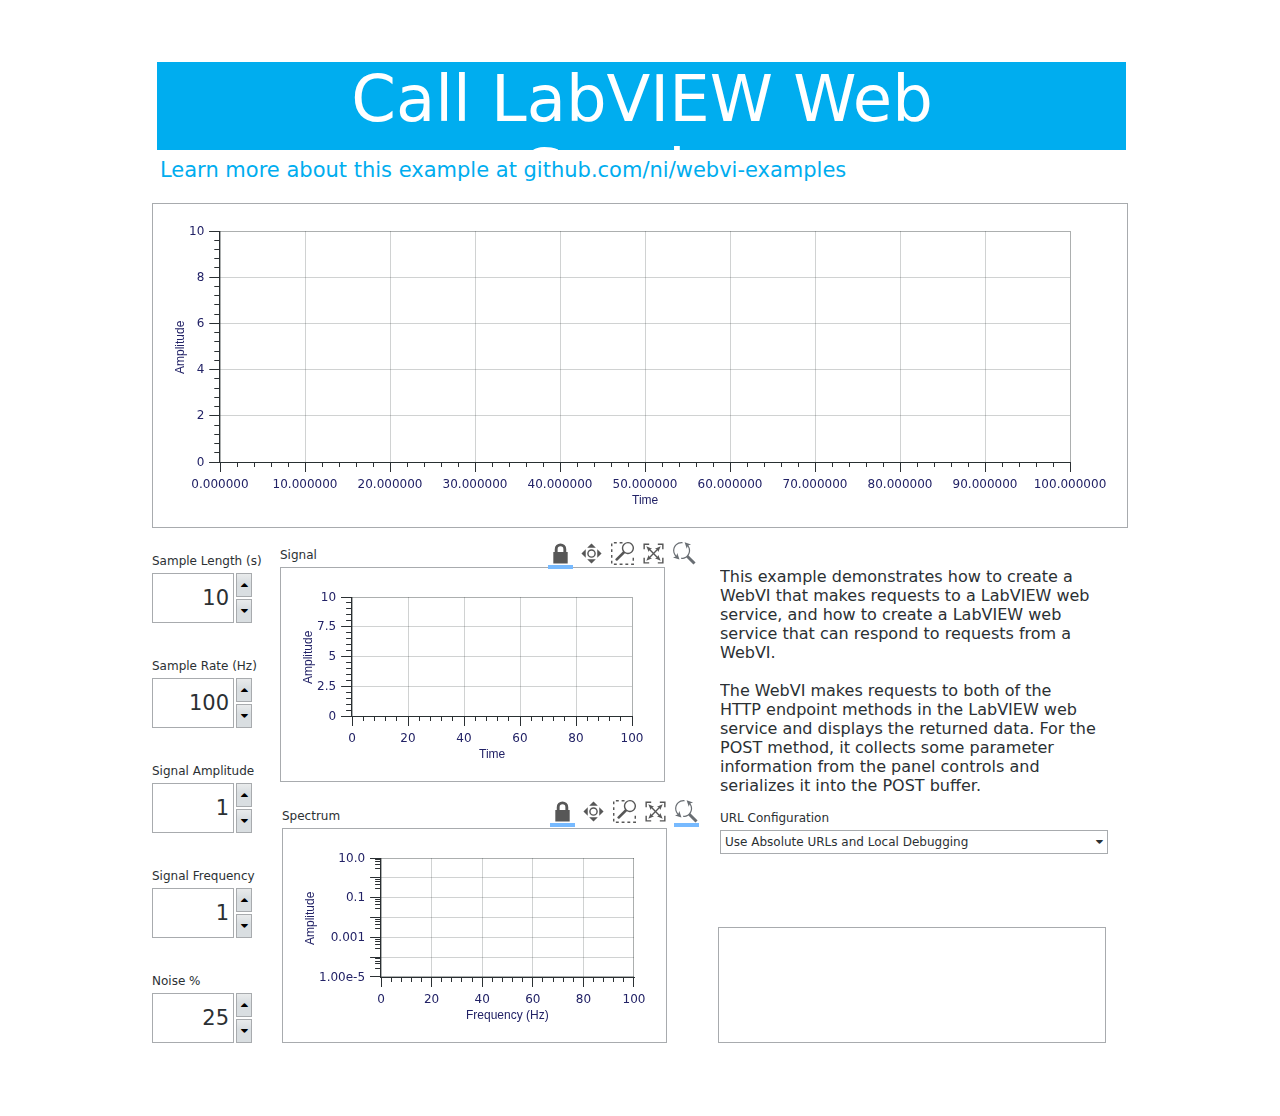
<file: Web Server/Examples/CallLabVIEWWebService/index.html>
<!DOCTYPE html>
<html lang="en">

    <head>
        <meta charset="utf-8">
        <!---Read only section. Source panel edits to these document properties will not be persisted-->
        <meta name="viewport" content="width=device-width, initial-scale=1">
        <title>Call LabVIEW Web Service</title>
        <!---End read only section. Additional scripts or document properties can be added outside this section-->
        <link href="ni-webvi-resource-v0/favicon.ico" type="image/x-icon" rel="icon">
<link href="ni-webvi-resource-v0/Web/dist/Styles/niBase.DeployedRun.Absolute.min.css" type="text/css" rel="stylesheet">
<script src="ni-webvi-resource-v0/BrowserDetection.js" type="text/javascript" nomodule=""></script>
<script src="ni-webvi-resource-v0/DeployedRun.min.js" type="module"></script>
<script src="ni-webvi-resource-v0/VireoImport.min.js" type="module"></script>
<script src="ni-webvi-resource-v0/ResourceLoadDetection.js" defer=""></script>
<style ni-autogenerated-style-id="">
		/* Read only section. Source panel edits to the content of this style tag will not be persisted */
        [ni-control-id='2'] { --ni-background: rgba(255,255,255,1); --ni-border-width: 0px 0px 0px 0px; height: 1100px; --ni-margin: 0px 0px 0px 0px; --ni-padding: 30px 30px 30px 30px; width: 1000px; --ni-max-width: none; }
        .ni-front-panel-wrapper { min-width: 1000px; }
        [ni-control-id='3'] { --ni-border-width: 0px 0px 0px 0px; --ni-foreground-color: rgba(43,48,51,1); height: auto; left: 17px; --ni-margin: 0px 0px 0px 0px; --ni-padding: 0px 0px 0px 0px; top: 34px; width: auto; font-size: 12px; font-family: Segoe UI, Frutiger, Frutiger Linotype, Dejavu Sans, Helvetica Neue, Arial, sans-serif; font-style: normal; font-weight: normal; text-decoration: none; }
        [ni-control-id='4'] { --ni-border-width: 0px 0px 0px 0px; --ni-foreground-color: rgba(43,48,51,1); height: 88px; left: 17px; --ni-margin: 0px 0px 0px 0px; --ni-padding: 0px 0px 0px 0px; top: 54px; width: 969px; font-size: 12px; font-family: Segoe UI, Frutiger, Frutiger Linotype, Dejavu Sans, Helvetica Neue, Arial, sans-serif; font-style: normal; font-weight: normal; text-decoration: none; }
        [ni-control-id='6'] { --ni-border-width: 0px 0px 0px 0px; --ni-foreground-color: rgba(43,48,51,1); height: auto; left: 578px; --ni-margin: 0px 0px 0px 0px; --ni-padding: 0px 0px 0px 0px; top: 899px; width: auto; font-size: 12px; font-family: Segoe UI, Frutiger, Frutiger Linotype, Dejavu Sans, Helvetica Neue, Arial, sans-serif; font-style: normal; font-weight: normal; text-decoration: none; }
        [ni-control-id='5'] { --ni-border-width: 0px 0px 0px 0px; --ni-content-display: none; --ni-false-foreground-color: rgba(43,48,51,1); --ni-foreground-color: rgba(43,48,51,1); height: 116px; left: 578px; --ni-margin: 0px 0px 0px 0px; --ni-padding: 0px 0px 0px 0px; top: 919px; --ni-true-background: rgba(238,28,37,1); --ni-true-foreground-color: rgba(255,255,255,1); width: 388px; font-size: 12px; font-family: Segoe UI, Frutiger, Frutiger Linotype, Dejavu Sans, Helvetica Neue, Arial, sans-serif; font-style: normal; font-weight: normal; text-decoration: none; }
        [ni-control-id='7'] { --ni-border-width: 0px 0px 0px 0px; --ni-foreground-color: rgba(43,48,51,1); height: 325px; left: 12px; --ni-margin: 0px 0px 0px 0px; --ni-padding: 0px 0px 0px 0px; top: 195px; width: 976px; font-size: 12px; font-family: Segoe UI, Frutiger, Frutiger Linotype, Dejavu Sans, Helvetica Neue, Arial, sans-serif; font-style: normal; font-weight: normal; text-decoration: none; }
        [ni-control-id='14'] { font-size: 12px; font-family: Segoe UI, Frutiger, Frutiger Linotype, Dejavu Sans, Helvetica Neue, Arial, sans-serif; font-style: normal; font-weight: normal; text-decoration: none; }
        [ni-control-id='15'] { font-size: 12px; font-family: Segoe UI, Frutiger, Frutiger Linotype, Dejavu Sans, Helvetica Neue, Arial, sans-serif; font-style: normal; font-weight: normal; text-decoration: none; }
        [ni-control-id='16'] { font-size: 12px; font-family: Segoe UI, Frutiger, Frutiger Linotype, Dejavu Sans, Helvetica Neue, Arial, sans-serif; font-style: normal; font-weight: normal; text-decoration: none; }
        [ni-control-id='18'] { font-size: 12px; font-family: Segoe UI, Frutiger, Frutiger Linotype, Dejavu Sans, Helvetica Neue, Arial, sans-serif; font-style: normal; font-weight: normal; text-decoration: none; }
        [ni-control-id='20'] { font-size: 12px; font-family: Segoe UI, Frutiger, Frutiger Linotype, Dejavu Sans, Helvetica Neue, Arial, sans-serif; font-style: normal; font-weight: normal; text-decoration: none; }
        [ni-control-id='22'] { font-size: 12px; font-family: Segoe UI, Frutiger, Frutiger Linotype, Dejavu Sans, Helvetica Neue, Arial, sans-serif; font-style: normal; font-weight: normal; text-decoration: none; }
        [ni-control-id='10'] { --ni-border-width: 0px 0px 0px 0px; --ni-foreground-color: rgba(43,48,51,1); height: 60px; left: 987px; --ni-margin: 0px 0px 0px 0px; --ni-padding: 0px 0px 0px 0px; top: 458px; width: 145px; font-size: 12px; font-family: Segoe UI, Frutiger, Frutiger Linotype, Dejavu Sans, Helvetica Neue, Arial, sans-serif; font-style: normal; font-weight: normal; text-decoration: none; }
        [ni-control-id='11'] { --ni-border-width: 0px 0px 0px 0px; --ni-foreground-color: rgba(43,48,51,1); height: 156px; left: 987px; --ni-margin: 0px 0px 0px 0px; --ni-padding: 0px 0px 0px 0px; top: 195px; width: 145px; font-size: 12px; font-family: Segoe UI, Frutiger, Frutiger Linotype, Dejavu Sans, Helvetica Neue, Arial, sans-serif; font-style: normal; font-weight: normal; text-decoration: none; }
        [ni-control-id='12'] { --ni-border-width: 0px 0px 0px 0px; --ni-foreground-color: rgba(43,48,51,1); height: 202px; left: 12px; --ni-margin: 0px 0px 0px 0px; --ni-padding: 0px 0px 0px 0px; top: 519px; width: 320px; font-size: 12px; font-family: Segoe UI, Frutiger, Frutiger Linotype, Dejavu Sans, Helvetica Neue, Arial, sans-serif; font-style: normal; font-weight: normal; text-decoration: none; }
        [ni-control-id='13'] { --ni-border-width: 0px 0px 0px 0px; --ni-foreground-color: rgba(43,48,51,1); height: 30px; left: 14px; --ni-margin: 0px 0px 0px 0px; --ni-padding: 0px 0px 0px 0px; top: 197px; width: 120px; font-size: 12px; font-family: Segoe UI, Frutiger, Frutiger Linotype, Dejavu Sans, Helvetica Neue, Arial, sans-serif; font-style: normal; font-weight: normal; text-decoration: none; }
        [ni-control-id='9'] { --ni-border-width: 0px 0px 0px 0px; --ni-foreground-color: rgba(43,48,51,1); height: auto; left: 12px; --ni-margin: 0px 0px 0px 0px; --ni-padding: 0px 0px 0px 0px; top: 175px; width: auto; font-size: 12px; font-family: Segoe UI, Frutiger, Frutiger Linotype, Dejavu Sans, Helvetica Neue, Arial, sans-serif; font-style: normal; font-weight: normal; text-decoration: none; }
        [ni-control-id='8'] { --ni-border-width: 0px 0px 0px 0px; --ni-foreground-color: rgba(43,48,51,1); height: 50px; left: 12px; --ni-margin: 0px 0px 0px 0px; --ni-padding: 0px 0px 0px 0px; --ni-text-align-as-flex: flex-end; --ni-text-align: right; top: 565px; width: 100px; font-size: 21px; font-family: Segoe UI, Frutiger, Frutiger Linotype, Dejavu Sans, Helvetica Neue, Arial, sans-serif; font-style: normal; font-weight: normal; text-decoration: none; }
        [ni-control-id='25'] { --ni-border-width: 0px 0px 0px 0px; --ni-foreground-color: rgba(43,48,51,1); height: auto; left: 12px; --ni-margin: 0px 0px 0px 0px; --ni-padding: 0px 0px 0px 0px; top: 545px; width: auto; font-size: 12px; font-family: Segoe UI, Frutiger, Frutiger Linotype, Dejavu Sans, Helvetica Neue, Arial, sans-serif; font-style: normal; font-weight: normal; text-decoration: none; }
        [ni-control-id='24'] { --ni-border-width: 0px 0px 0px 0px; --ni-foreground-color: rgba(43,48,51,1); height: 50px; left: 12px; --ni-margin: 0px 0px 0px 0px; --ni-padding: 0px 0px 0px 0px; --ni-text-align-as-flex: flex-end; --ni-text-align: right; top: 775px; width: 100px; font-size: 21px; font-family: Segoe UI, Frutiger, Frutiger Linotype, Dejavu Sans, Helvetica Neue, Arial, sans-serif; font-style: normal; font-weight: normal; text-decoration: none; }
        [ni-control-id='27'] { --ni-border-width: 0px 0px 0px 0px; --ni-foreground-color: rgba(43,48,51,1); height: auto; left: 12px; --ni-margin: 0px 0px 0px 0px; --ni-padding: 0px 0px 0px 0px; top: 755px; width: auto; font-size: 12px; font-family: Segoe UI, Frutiger, Frutiger Linotype, Dejavu Sans, Helvetica Neue, Arial, sans-serif; font-style: normal; font-weight: normal; text-decoration: none; }
        [ni-control-id='26'] { --ni-border-width: 0px 0px 0px 0px; --ni-foreground-color: rgba(43,48,51,1); height: 50px; left: 12px; --ni-margin: 0px 0px 0px 0px; --ni-padding: 0px 0px 0px 0px; --ni-text-align-as-flex: flex-end; --ni-text-align: right; top: 670px; width: 100px; font-size: 21px; font-family: Segoe UI, Frutiger, Frutiger Linotype, Dejavu Sans, Helvetica Neue, Arial, sans-serif; font-style: normal; font-weight: normal; text-decoration: none; }
        [ni-control-id='29'] { --ni-border-width: 0px 0px 0px 0px; --ni-foreground-color: rgba(43,48,51,1); height: auto; left: 12px; --ni-margin: 0px 0px 0px 0px; --ni-padding: 0px 0px 0px 0px; top: 650px; width: auto; font-size: 12px; font-family: Segoe UI, Frutiger, Frutiger Linotype, Dejavu Sans, Helvetica Neue, Arial, sans-serif; font-style: normal; font-weight: normal; text-decoration: none; }
        [ni-control-id='28'] { --ni-border-width: 0px 0px 0px 0px; --ni-foreground-color: rgba(43,48,51,1); height: 50px; left: 12px; --ni-margin: 0px 0px 0px 0px; --ni-padding: 0px 0px 0px 0px; --ni-text-align-as-flex: flex-end; --ni-text-align: right; top: 985px; width: 100px; font-size: 21px; font-family: Segoe UI, Frutiger, Frutiger Linotype, Dejavu Sans, Helvetica Neue, Arial, sans-serif; font-style: normal; font-weight: normal; text-decoration: none; }
        [ni-control-id='31'] { --ni-border-width: 0px 0px 0px 0px; --ni-foreground-color: rgba(43,48,51,1); height: auto; left: 12px; --ni-margin: 0px 0px 0px 0px; --ni-padding: 0px 0px 0px 0px; top: 965px; width: auto; font-size: 12px; font-family: Segoe UI, Frutiger, Frutiger Linotype, Dejavu Sans, Helvetica Neue, Arial, sans-serif; font-style: normal; font-weight: normal; text-decoration: none; }
        [ni-control-id='30'] { --ni-border-width: 0px 0px 0px 0px; --ni-foreground-color: rgba(43,48,51,1); height: 50px; left: 12px; --ni-margin: 0px 0px 0px 0px; --ni-padding: 0px 0px 0px 0px; --ni-text-align-as-flex: flex-end; --ni-text-align: right; top: 880px; width: 100px; font-size: 21px; font-family: Segoe UI, Frutiger, Frutiger Linotype, Dejavu Sans, Helvetica Neue, Arial, sans-serif; font-style: normal; font-weight: normal; text-decoration: none; }
        [ni-control-id='33'] { --ni-border-width: 0px 0px 0px 0px; --ni-foreground-color: rgba(43,48,51,1); height: auto; left: 12px; --ni-margin: 0px 0px 0px 0px; --ni-padding: 0px 0px 0px 0px; top: 860px; width: auto; font-size: 12px; font-family: Segoe UI, Frutiger, Frutiger Linotype, Dejavu Sans, Helvetica Neue, Arial, sans-serif; font-style: normal; font-weight: normal; text-decoration: none; }
        [ni-control-id='32'] { --ni-border-width: 0px 0px 0px 0px; --ni-foreground-color: rgba(255,255,255,1); left: 106px; --ni-margin: 0px 0px 0px 0px; --ni-padding: 0px 0px 0px 0px; --ni-text-align-as-flex: center; --ni-text-align: center; top: 54px; font-size: 64px; font-family: Segoe UI, Frutiger, Frutiger Linotype, Dejavu Sans, Helvetica Neue, Arial, sans-serif; font-style: normal; font-weight: normal; text-decoration: none; width: 792px; height: 88px; }
        [ni-control-id='34'] { --ni-border-width: 0px 0px 0px 0px; --ni-foreground-color: rgba(43,48,51,1); left: 580px; --ni-margin: 0px 0px 0px 0px; --ni-padding: 0px 0px 0px 0px; --ni-text-align-as-flex: flex-start; --ni-text-align: left; top: 559px; font-size: 16px; font-family: Segoe UI, Frutiger, Frutiger Linotype, Dejavu Sans, Helvetica Neue, Arial, sans-serif; font-style: normal; font-weight: normal; text-decoration: none; width: 376px; height: 248px; }
        [ni-control-id='35'] { --ni-border-width: 0px 0px 0px 0px; --ni-foreground-color: rgba(0,173,239,1); height: 40px; left: 20px; --ni-margin: 0px 0px 0px 0px; --ni-padding: 0px 0px 0px 0px; --ni-text-align-as-flex: flex-start; --ni-text-align: left; top: 148px; width: 776px; font-size: 21px; font-family: Segoe UI, Frutiger, Frutiger Linotype, Dejavu Sans, Helvetica Neue, Arial, sans-serif; font-style: normal; font-weight: normal; text-decoration: none; }
        [ni-control-id='37'] { --ni-border-width: 0px 0px 0px 0px; --ni-foreground-color: rgba(43,48,51,1); height: auto; left: 20px; --ni-margin: 0px 0px 0px 0px; --ni-padding: 0px 0px 0px 0px; top: 128px; width: auto; font-size: 12px; font-family: Segoe UI, Frutiger, Frutiger Linotype, Dejavu Sans, Helvetica Neue, Arial, sans-serif; font-style: normal; font-weight: normal; text-decoration: none; }
        [ni-control-id='36'] { --ni-border-width: 0px 0px 0px 0px; --ni-foreground-color: rgba(255,255,255,1); height: 81px; left: 600px; --ni-margin: 0px 0px 0px 0px; --ni-padding: 0px 0px 0px 0px; --ni-text-align-as-flex: flex-start; --ni-text-align: left; top: 936px; width: 344px; font-size: 16px; font-family: Segoe UI, Frutiger, Frutiger Linotype, Dejavu Sans, Helvetica Neue, Arial, sans-serif; font-style: normal; font-weight: normal; text-decoration: none; }
        [ni-control-id='39'] { --ni-border-width: 0px 0px 0px 0px; --ni-foreground-color: rgba(43,48,51,1); height: auto; left: 600px; --ni-margin: 0px 0px 0px 0px; --ni-padding: 0px 0px 0px 0px; top: 916px; width: auto; font-size: 12px; font-family: Segoe UI, Frutiger, Frutiger Linotype, Dejavu Sans, Helvetica Neue, Arial, sans-serif; font-style: normal; font-weight: normal; text-decoration: none; }
        [ni-control-id='38'] { --ni-border-width: 0px 0px 0px 0px; --ni-foreground-color: rgba(43,48,51,1); height: 215px; left: 140px; --ni-margin: 0px 0px 0px 0px; --ni-padding: 0px 0px 0px 0px; top: 559px; width: 385px; font-size: 12px; font-family: Segoe UI, Frutiger, Frutiger Linotype, Dejavu Sans, Helvetica Neue, Arial, sans-serif; font-style: normal; font-weight: normal; text-decoration: none; }
        [ni-control-id='46'] { font-size: 12px; font-family: Segoe UI, Frutiger, Frutiger Linotype, Dejavu Sans, Helvetica Neue, Arial, sans-serif; font-style: normal; font-weight: normal; text-decoration: none; }
        [ni-control-id='47'] { font-size: 12px; font-family: Segoe UI, Frutiger, Frutiger Linotype, Dejavu Sans, Helvetica Neue, Arial, sans-serif; font-style: normal; font-weight: normal; text-decoration: none; }
        [ni-control-id='48'] { font-size: 12px; font-family: Segoe UI, Frutiger, Frutiger Linotype, Dejavu Sans, Helvetica Neue, Arial, sans-serif; font-style: normal; font-weight: normal; text-decoration: none; }
        [ni-control-id='42'] { --ni-border-width: 0px 0px 0px 0px; --ni-foreground-color: rgba(43,48,51,1); height: 60px; left: 524px; --ni-margin: 0px 0px 0px 0px; --ni-padding: 0px 0px 0px 0px; top: 714px; width: 145px; font-size: 12px; font-family: Segoe UI, Frutiger, Frutiger Linotype, Dejavu Sans, Helvetica Neue, Arial, sans-serif; font-style: normal; font-weight: normal; text-decoration: none; }
        [ni-control-id='43'] { --ni-border-width: 0px 0px 0px 0px; --ni-foreground-color: rgba(43,48,51,1); height: 28px; left: 524px; --ni-margin: 0px 0px 0px 0px; --ni-padding: 0px 0px 0px 0px; top: 559px; width: 145px; font-size: 12px; font-family: Segoe UI, Frutiger, Frutiger Linotype, Dejavu Sans, Helvetica Neue, Arial, sans-serif; font-style: normal; font-weight: normal; text-decoration: none; }
        [ni-control-id='44'] { --ni-border-width: 0px 0px 0px 0px; --ni-foreground-color: rgba(43,48,51,1); height: 200px; left: 140px; --ni-margin: 0px 0px 0px 0px; --ni-padding: 0px 0px 0px 0px; top: 819px; width: 320px; font-size: 12px; font-family: Segoe UI, Frutiger, Frutiger Linotype, Dejavu Sans, Helvetica Neue, Arial, sans-serif; font-style: normal; font-weight: normal; text-decoration: none; }
        [ni-control-id='45'] { --ni-border-width: 0px 0px 0px 0px; --ni-foreground-color: rgba(43,48,51,1); height: 35px; left: 405px; --ni-margin: 0px 0px 0px 0px; --ni-padding: 0px 0px 0px 0px; top: 532px; width: 120px; font-size: 12px; font-family: Segoe UI, Frutiger, Frutiger Linotype, Dejavu Sans, Helvetica Neue, Arial, sans-serif; font-style: normal; font-weight: normal; text-decoration: none; }
        [ni-control-id='41'] { --ni-border-width: 0px 0px 0px 0px; --ni-foreground-color: rgba(43,48,51,1); height: auto; left: 140px; --ni-margin: 0px 0px 0px 0px; --ni-padding: 0px 0px 0px 0px; top: 539px; width: auto; font-size: 12px; font-family: Segoe UI, Frutiger, Frutiger Linotype, Dejavu Sans, Helvetica Neue, Arial, sans-serif; font-style: normal; font-weight: normal; text-decoration: none; }
        [ni-control-id='40'] { --ni-border-width: 0px 0px 0px 0px; --ni-foreground-color: rgba(43,48,51,1); height: 215px; left: 142px; --ni-margin: 0px 0px 0px 0px; --ni-padding: 0px 0px 0px 0px; top: 820px; width: 385px; font-size: 12px; font-family: Segoe UI, Frutiger, Frutiger Linotype, Dejavu Sans, Helvetica Neue, Arial, sans-serif; font-style: normal; font-weight: normal; text-decoration: none; }
        [ni-control-id='56'] { font-size: 12px; font-family: Segoe UI, Frutiger, Frutiger Linotype, Dejavu Sans, Helvetica Neue, Arial, sans-serif; font-style: normal; font-weight: normal; text-decoration: none; }
        [ni-control-id='57'] { font-size: 12px; font-family: Segoe UI, Frutiger, Frutiger Linotype, Dejavu Sans, Helvetica Neue, Arial, sans-serif; font-style: normal; font-weight: normal; text-decoration: none; }
        [ni-control-id='58'] { font-size: 12px; font-family: Segoe UI, Frutiger, Frutiger Linotype, Dejavu Sans, Helvetica Neue, Arial, sans-serif; font-style: normal; font-weight: normal; text-decoration: none; }
        [ni-control-id='52'] { --ni-border-width: 0px 0px 0px 0px; --ni-foreground-color: rgba(43,48,51,1); height: 60px; left: 526px; --ni-margin: 0px 0px 0px 0px; --ni-padding: 0px 0px 0px 0px; top: 975px; width: 145px; font-size: 12px; font-family: Segoe UI, Frutiger, Frutiger Linotype, Dejavu Sans, Helvetica Neue, Arial, sans-serif; font-style: normal; font-weight: normal; text-decoration: none; }
        [ni-control-id='53'] { --ni-border-width: 0px 0px 0px 0px; --ni-foreground-color: rgba(43,48,51,1); height: 28px; left: 526px; --ni-margin: 0px 0px 0px 0px; --ni-padding: 0px 0px 0px 0px; top: 820px; width: 145px; font-size: 12px; font-family: Segoe UI, Frutiger, Frutiger Linotype, Dejavu Sans, Helvetica Neue, Arial, sans-serif; font-style: normal; font-weight: normal; text-decoration: none; }
        [ni-control-id='54'] { --ni-border-width: 0px 0px 0px 0px; --ni-foreground-color: rgba(43,48,51,1); height: 200px; left: 142px; --ni-margin: 0px 0px 0px 0px; --ni-padding: 0px 0px 0px 0px; top: 1080px; width: 320px; font-size: 12px; font-family: Segoe UI, Frutiger, Frutiger Linotype, Dejavu Sans, Helvetica Neue, Arial, sans-serif; font-style: normal; font-weight: normal; text-decoration: none; }
        [ni-control-id='55'] { --ni-border-width: 0px 0px 0px 0px; --ni-foreground-color: rgba(43,48,51,1); height: 35px; left: 407px; --ni-margin: 0px 0px 0px 0px; --ni-padding: 0px 0px 0px 0px; top: 790px; width: 120px; font-size: 12px; font-family: Segoe UI, Frutiger, Frutiger Linotype, Dejavu Sans, Helvetica Neue, Arial, sans-serif; font-style: normal; font-weight: normal; text-decoration: none; }
        [ni-control-id='51'] { --ni-border-width: 0px 0px 0px 0px; --ni-foreground-color: rgba(43,48,51,1); height: auto; left: 142px; --ni-margin: 0px 0px 0px 0px; --ni-padding: 0px 0px 0px 0px; top: 800px; width: auto; font-size: 12px; font-family: Segoe UI, Frutiger, Frutiger Linotype, Dejavu Sans, Helvetica Neue, Arial, sans-serif; font-style: normal; font-weight: normal; text-decoration: none; }
        [ni-control-id='50'] { --ni-border-width: 0px 0px 0px 0px; --ni-foreground-color: rgba(43,48,51,1); height: 24px; left: 580px; --ni-margin: 0px 0px 0px 0px; --ni-padding: 0px 0px 0px 0px; --ni-text-align-as-flex: flex-start; --ni-text-align: left; top: 822px; width: 388px; font-size: 12px; font-family: Segoe UI, Frutiger, Frutiger Linotype, Dejavu Sans, Helvetica Neue, Arial, sans-serif; font-style: normal; font-weight: normal; text-decoration: none; }
        [ni-control-id='62'] { --ni-border-width: 0px 0px 0px 0px; --ni-foreground-color: rgba(43,48,51,1); height: auto; left: 580px; --ni-margin: 0px 0px 0px 0px; --ni-padding: 0px 0px 0px 0px; top: 802px; width: auto; font-size: 12px; font-family: Segoe UI, Frutiger, Frutiger Linotype, Dejavu Sans, Helvetica Neue, Arial, sans-serif; font-style: normal; font-weight: normal; text-decoration: none; }
		/* End read only section. To add additional styles, add a new style tag after this one. */</style>

    
</head>

    <body><ni-web-application location="BROWSER" engine="VIREO" vireo-source="index.via.txt" wasm-url="ni-webvi-resource-v0/node_modules/vireo/dist/wasm32-unknown-emscripten/release/vireo.core.wasm"><ni-virtual-instrument vi-name="WebApp::index.gviweb"></ni-virtual-instrument></ni-web-application>
        <div id="ni-outdated-browser-message" style="display:none">This browser is missing features needed to run this web application. Open this web application in a supported browser.</div>
        <div id="ni-failed-to-load-vireo-source" style="display:none">Unable to load required dependencies. Please verify all WebVI files are available and served using an http server or use a browser that can load files directly from the filesystem.</div>
        <div class="ni-front-panel-wrapper" vi-ref="" ni-control-id="FrontPanelWrapper">
            <ni-front-panel control-resize-mode='fixed' layout='absolute' ni-control-id='2'>

                

                

                

                

                

                

                

                

                

                

                

                

                

                

                

                

                

                

                

                

                

                

                

                

                

                

                

                

                

                

                

                

                

                

                

                

                

                

                

                

            
            <ni-label class='ni-hidden' control-resize-mode='fixed' label-alignment='top-left' ni-control-id='3' text='banner'></ni-label>
            <ni-url-image alternate='' binding-info='{"accessMode": "writeOnly", "dataItem": "dataItem_Banner", "dco": 12, "isLatched": false, "prop": "source", "sync": false, "unplacedOrDisabled": true}' control-resize-mode='fixed' follower-ids='["3"]' href='' label-alignment='top-left' label-id='3' ni-control-id='4' read-only='true' source='data:image/svg+xml,%3C?xml%20version=%221.0%22%20encoding=%22UTF-8%22?%3E%3Csvg%20version=%221.1%22%20xmlns=%22http://www.w3.org/2000/svg%22%3E%3Crect%20width=%22100%25%22%20height=%22100%25%22%20fill=%22%2300ADEF%22/%3E%3C/svg%3E' stretch='uniform' target='_self'></ni-url-image>
            <ni-label class='ni-hidden' control-resize-mode='fixed' label-alignment='top-left' ni-control-id='6' text='LED'></ni-label>
            <jqx-led binding-info='{"accessMode": "writeOnly", "dataItem": "dataItem_LED", "dco": 10, "isLatched": false, "prop": "value", "sync": false, "unplacedOrDisabled": false}' click-mode='release' control-resize-mode='fixed' false-content='Off' follower-ids='["6"]' label-alignment='top-left' label-id='6' ni-control-id='5' readonly='true' shape='square' true-content='On'></jqx-led>
            <ni-cartesian-graph binding-info='{"accessMode": "writeOnly", "dataItem": "dataItem_ObservedDataAndFittedCurve", "dco": 0, "isLatched": false, "prop": "value", "sync": false, "unplacedOrDisabled": false}' control-resize-mode='resize-horizontally' follower-ids='["10", "11", "12", "13", "9"]' label-alignment='top-left' label-id='9' ni-control-id='7' ni-type='{"name": "Array", "rank": 2, "subtype": {"fields": ["Element 1", "Element 2"], "name": "Cluster", "subtype": ["Double", "Double"]}}' plot-area-margin='{"bottom": 0, "left": 0, "right": 0, "top": 0}' read-only='true' value='[]'>
                <ni-cartesian-axis auto-scale='exact' axis-position='bottom' format='LVRelativeSeconds:0.######' grid-lines='true' label='Time' maximum='100' minimum='0' ni-control-id='14' show='true' show-label='true' show-minor-ticks='true' show-tick-labels='all' show-ticks='true' time-format-epoch='-2082844800000'></ni-cartesian-axis>
                <ni-cartesian-axis auto-scale='loose' axis-position='left' format='LVRelativeSeconds:G6&gt;&gt;0.000E+0' grid-lines='true' label='Amplitude' maximum='10' minimum='0' ni-control-id='15' show='true' show-label='true' show-minor-ticks='true' show-tick-labels='all' show-ticks='true' time-format-epoch='-2082844800000'></ni-cartesian-axis>
                <ni-cartesian-plot hover-format='{0}, {1}' label='Plot' ni-control-id='16' show='true' show-label='true' xaxis='14' yaxis='15'>
                    <ni-cartesian-plot-renderer area-base-line='negativeinfinity' area-fill='' bar-base-line='negativeinfinity' bar-fill='' line-stroke='' line-style='solid' line-width='1' ni-control-id='17' point-color='rgba(0,112,188,1)' point-shape='cross' point-size='7.0710678118654755'></ni-cartesian-plot-renderer>
                </ni-cartesian-plot>
                <ni-cartesian-plot hover-format='{0}, {1}' label='Plot 2' ni-control-id='18' show='true' show-label='true' xaxis='14' yaxis='15'>
                    <ni-cartesian-plot-renderer area-base-line='negativeinfinity' area-fill='' bar-base-line='negativeinfinity' bar-fill='' line-stroke='rgba(0,112,188,1)' line-style='solid' line-width='1' ni-control-id='19' point-color='' point-shape='ellipse' point-size='7.0710678118654755'></ni-cartesian-plot-renderer>
                </ni-cartesian-plot>
                <ni-cartesian-plot hover-format='{0}, {1}' label='Plot 3' ni-control-id='20' show='true' show-label='true' xaxis='14' yaxis='15'>
                    <ni-cartesian-plot-renderer area-base-line='negativeinfinity' area-fill='' bar-base-line='negativeinfinity' bar-fill='' line-stroke='rgba(238,28,37,1)' line-style='solid' line-width='1' ni-control-id='21' point-color='' point-shape='ellipse' point-size='7.0710678118654755'></ni-cartesian-plot-renderer>
                </ni-cartesian-plot>
                <ni-cartesian-plot hover-format='{0}, {1}' label='Plot 4' ni-control-id='22' show='true' show-label='true' xaxis='14' yaxis='15'>
                    <ni-cartesian-plot-renderer area-base-line='negativeinfinity' area-fill='' bar-base-line='negativeinfinity' bar-fill='' line-stroke='rgba(238,28,37,1)' line-style='solid' line-width='1' ni-control-id='23' point-color='' point-shape='ellipse' point-size='7.0710678118654755'></ni-cartesian-plot-renderer>
                </ni-cartesian-plot>
            </ni-cartesian-graph>
            <ni-scale-legend class='ni-hidden' control-resize-mode='fixed' graph-ref='5' ni-control-id='10'></ni-scale-legend>
            <ni-plot-legend class='ni-hidden' control-resize-mode='fixed' graph-ref='5' ni-control-id='11'></ni-plot-legend>
            <ni-cursor-legend class='ni-hidden' control-resize-mode='fixed' graph-ref='5' ni-control-id='12'></ni-cursor-legend>
            <ni-graph-tools class='ni-hidden' control-resize-mode='fixed' graph-ref='5' ni-control-id='13'></ni-graph-tools>
            <ni-label class='ni-hidden' control-resize-mode='fixed' label-alignment='top-left' ni-control-id='9' text='Observed Data and Fitted Curve'></ni-label>
            <jqx-numeric-text-box binding-info='{"accessMode": "readOnly", "dataItem": "dataItem_SampleLengthS", "dco": 1, "isLatched": false, "prop": "value", "sync": false, "unplacedOrDisabled": false}' control-resize-mode='fixed' enable-mouse-wheel-action='true' follower-ids='["25"]' label-alignment='top-left' label-id='25' max='2147483647' min='-2147483648' ni-control-id='8' ni-type='Int32' radix='decimal' significant-digits='6' spin-buttons='true' spin-buttons-initial-delay='500' spin-buttons-position='right' spin-buttons-step='1' validation='interaction' value='10'></jqx-numeric-text-box>
            <ni-label control-resize-mode='fixed' label-alignment='top-left' ni-control-id='25' text='Sample Length (s)'></ni-label>
            <jqx-numeric-text-box binding-info='{"accessMode": "readOnly", "dataItem": "dataItem_SignalAmplitude", "dco": 2, "isLatched": false, "prop": "value", "sync": false, "unplacedOrDisabled": false}' control-resize-mode='fixed' enable-mouse-wheel-action='true' follower-ids='["27"]' label-alignment='top-left' label-id='27' max='Infinity' min='-Infinity' ni-control-id='24' ni-type='Double' radix='decimal' significant-digits='6' spin-buttons='true' spin-buttons-initial-delay='500' spin-buttons-position='right' spin-buttons-step='1' validation='interaction' value='1'></jqx-numeric-text-box>
            <ni-label control-resize-mode='fixed' label-alignment='top-left' ni-control-id='27' text='Signal Amplitude'></ni-label>
            <jqx-numeric-text-box binding-info='{"accessMode": "readOnly", "dataItem": "dataItem_SampleRateHz", "dco": 3, "isLatched": false, "prop": "value", "sync": false, "unplacedOrDisabled": false}' control-resize-mode='fixed' enable-mouse-wheel-action='true' follower-ids='["29"]' label-alignment='top-left' label-id='29' max='2147483647' min='-2147483648' ni-control-id='26' ni-type='Int32' radix='decimal' significant-digits='21' spin-buttons='true' spin-buttons-initial-delay='500' spin-buttons-position='right' spin-buttons-step='1' validation='interaction' value='100'></jqx-numeric-text-box>
            <ni-label control-resize-mode='fixed' label-alignment='top-left' ni-control-id='29' text='Sample Rate (Hz)'></ni-label>
            <jqx-numeric-text-box binding-info='{"accessMode": "readOnly", "dataItem": "dataItem_Noise", "dco": 4, "isLatched": false, "prop": "value", "sync": false, "unplacedOrDisabled": false}' control-resize-mode='fixed' enable-mouse-wheel-action='true' follower-ids='["31"]' label-alignment='top-left' label-id='31' max='Infinity' min='-Infinity' ni-control-id='28' ni-type='Double' radix='decimal' significant-digits='6' spin-buttons='true' spin-buttons-initial-delay='500' spin-buttons-position='right' spin-buttons-step='1' validation='interaction' value='25'></jqx-numeric-text-box>
            <ni-label control-resize-mode='fixed' label-alignment='top-left' ni-control-id='31' text='Noise %'></ni-label>
            <jqx-numeric-text-box binding-info='{"accessMode": "readOnly", "dataItem": "dataItem_SignalFrequency", "dco": 5, "isLatched": false, "prop": "value", "sync": false, "unplacedOrDisabled": false}' control-resize-mode='fixed' enable-mouse-wheel-action='true' follower-ids='["33"]' label-alignment='top-left' label-id='33' max='Infinity' min='-Infinity' ni-control-id='30' ni-type='Double' radix='decimal' significant-digits='6' spin-buttons='true' spin-buttons-initial-delay='500' spin-buttons-position='right' spin-buttons-step='1' validation='interaction' value='1'></jqx-numeric-text-box>
            <ni-label control-resize-mode='fixed' label-alignment='top-left' ni-control-id='33' text='Signal Frequency'></ni-label>
            <ni-text control-resize-mode='fixed' ni-control-id='32' text='Call LabVIEW Web Service'></ni-text>
            <ni-text control-resize-mode='fixed' ni-control-id='34' text='This example demonstrates how to create a WebVI that makes requests to a LabVIEW web service, and how to create a LabVIEW web service that can respond to requests from a WebVI.

The WebVI makes requests to both of the HTTP endpoint methods in the LabVIEW web service and displays the returned data. For the POST method, it collects some parameter information from the panel controls and serializes it into the POST buffer.'></ni-text>
            <ni-hyperlink binding-info='{"accessMode": "readOnly", "dataItem": "dataItem_HyperlinkControl", "dco": 8, "isLatched": false, "prop": "href", "sync": false, "unplacedOrDisabled": true}' content='Learn more about this example at github.com/ni/webvi-examples' control-resize-mode='fixed' follower-ids='["37"]' href='https://github.com/ni/webvi-examples' label-alignment='top-left' label-id='37' ni-control-id='35' target='_self'></ni-hyperlink>
            <ni-label class='ni-hidden' control-resize-mode='fixed' label-alignment='top-left' ni-control-id='37' text='Hyperlink Control'></ni-label>
            <ni-hyperlink binding-info='{"accessMode": "readOnly", "dataItem": "dataItem_HyperlinkControl_2", "dco": 9, "isLatched": false, "prop": "href", "sync": false, "unplacedOrDisabled": true}' content='No Web Service detected. Download this example on Github to get the LabVIEW Web service project' control-resize-mode='fixed' follower-ids='["39"]' href='https://github.com/ni/webvi-examples/tree/ad0a92c4696674f290b4e2a02c514360be7b299d/Call%20LabVIEW%20Web%20Service' label-alignment='top-left' label-id='39' ni-control-id='36' target='_self'></ni-hyperlink>
            <ni-label class='ni-hidden' control-resize-mode='fixed' label-alignment='top-left' ni-control-id='39' text='Hyperlink Control_2'></ni-label>
            <ni-cartesian-graph binding-info='{"accessMode": "writeOnly", "dataItem": "dataItem_Signal", "dco": 6, "isLatched": false, "prop": "value", "sync": false, "unplacedOrDisabled": false}' control-resize-mode='resize-horizontally' follower-ids='["42", "43", "44", "45", "41"]' label-alignment='top-left' label-id='41' ni-control-id='38' ni-type='{"name": "Array", "rank": 1, "subtype": {"fields": ["Element 1", "Element 2"], "name": "Cluster", "subtype": ["Double", "Double"]}}' plot-area-margin='{"bottom": 0, "left": 0, "right": 0, "top": 0}' read-only='true' value='[]'>
                <ni-cartesian-axis auto-scale='exact' axis-position='bottom' format='LVRelativeSeconds:0' grid-lines='true' label='Time' maximum='100' minimum='0' ni-control-id='46' show='true' show-label='true' show-minor-ticks='true' show-tick-labels='all' show-ticks='true' time-format-epoch='-2082844800000'></ni-cartesian-axis>
                <ni-cartesian-axis auto-scale='loose' axis-position='left' format='LVRelativeSeconds:G6&gt;&gt;0.000E+0' grid-lines='true' label='Amplitude' maximum='10' minimum='0' ni-control-id='47' show='true' show-label='true' show-minor-ticks='true' show-tick-labels='all' show-ticks='true' time-format-epoch='-2082844800000'></ni-cartesian-axis>
                <ni-cartesian-plot hover-format='{0}, {1}' label='Plot' ni-control-id='48' show='true' show-label='true' xaxis='46' yaxis='47'>
                    <ni-cartesian-plot-renderer area-base-line='negativeinfinity' area-fill='' bar-base-line='negativeinfinity' bar-fill='' line-stroke='rgba(130,163,209,1)' line-style='solid' line-width='1' ni-control-id='49' point-color='' point-shape='ellipse' point-size='7.0710678118654755'></ni-cartesian-plot-renderer>
                </ni-cartesian-plot>
            </ni-cartesian-graph>
            <ni-scale-legend class='ni-hidden' control-resize-mode='fixed' graph-ref='36' ni-control-id='42'></ni-scale-legend>
            <ni-plot-legend class='ni-hidden' control-resize-mode='fixed' graph-ref='36' ni-control-id='43'></ni-plot-legend>
            <ni-cursor-legend class='ni-hidden' control-resize-mode='fixed' graph-ref='36' ni-control-id='44'></ni-cursor-legend>
            <ni-graph-tools control-resize-mode='fixed' graph-ref='36' ni-control-id='45'></ni-graph-tools>
            <ni-label control-resize-mode='fixed' label-alignment='top-left' ni-control-id='41' text='Signal'></ni-label>
            <ni-cartesian-graph binding-info='{"accessMode": "writeOnly", "dataItem": "dataItem_Spectrum", "dco": 7, "isLatched": false, "prop": "value", "sync": false, "unplacedOrDisabled": false}' control-resize-mode='resize-horizontally' follower-ids='["52", "53", "54", "55", "51"]' label-alignment='top-left' label-id='51' ni-control-id='40' ni-type='{"name": "Array", "rank": 1, "subtype": {"fields": ["Element 1", "Element 2"], "name": "Cluster", "subtype": ["Double", "Double"]}}' plot-area-margin='{"bottom": 0, "left": 0, "right": 0, "top": 0}' read-only='true' value='[]'>
                <ni-cartesian-axis auto-scale='exact' axis-position='bottom' format='LVRelativeSeconds:0' grid-lines='true' label='Frequency (Hz)' maximum='100' minimum='0' ni-control-id='56' show='true' show-label='true' show-minor-ticks='true' show-tick-labels='all' show-ticks='true' time-format-epoch='-2082844800000'></ni-cartesian-axis>
                <ni-cartesian-axis auto-scale='none' axis-position='left' format='LVRelativeSeconds:0.######&gt;&gt;0.000E+0' grid-lines='true' label='Amplitude' log-scale='true' maximum='10' minimum='1E-05' ni-control-id='57' show='true' show-label='true' show-minor-ticks='true' show-tick-labels='all' show-ticks='true' time-format-epoch='-2082844800000'></ni-cartesian-axis>
                <ni-cartesian-plot hover-format='{0}, {1}' label='Plot' ni-control-id='58' show='true' show-label='true' xaxis='56' yaxis='57'>
                    <ni-cartesian-plot-renderer area-base-line='negativeinfinity' area-fill='' bar-base-line='negativeinfinity' bar-fill='' line-stroke='rgba(130,163,209,1)' line-style='solid' line-width='1' ni-control-id='59' point-color='' point-shape='ellipse' point-size='7.0710678118654755'></ni-cartesian-plot-renderer>
                </ni-cartesian-plot>
            </ni-cartesian-graph>
            <ni-scale-legend class='ni-hidden' control-resize-mode='fixed' graph-ref='38' ni-control-id='52'></ni-scale-legend>
            <ni-plot-legend class='ni-hidden' control-resize-mode='fixed' graph-ref='38' ni-control-id='53'></ni-plot-legend>
            <ni-cursor-legend class='ni-hidden' control-resize-mode='fixed' graph-ref='38' ni-control-id='54'></ni-cursor-legend>
            <ni-graph-tools control-resize-mode='fixed' graph-ref='38' ni-control-id='55'></ni-graph-tools>
            <ni-label control-resize-mode='fixed' label-alignment='top-left' ni-control-id='51' text='Spectrum'></ni-label>
            <ni-enum-selector binding-info='{"accessMode": "readOnly", "dataItem": "dataItem_URLConfiguration", "dco": 11, "isLatched": false, "prop": "value", "sync": false, "unplacedOrDisabled": false}' control-resize-mode='fixed' follower-ids='["62"]' items='[{"displayValue": "Use Absolute URLs and Local Debugging", "value": "0"}, {"displayValue": "Use Relative URLs and Application Web Server", "value": "1"}]' label-alignment='top-left' label-id='62' ni-control-id='50' ni-type='{"name": "Enum", "subtype": "UInt16"}' popup-enabled='true' value='{"numberValue": 0}'></ni-enum-selector>
            <ni-label control-resize-mode='fixed' label-alignment='top-left' ni-control-id='62' text='URL Configuration'></ni-label>
        </ni-front-panel>
        </div>
    </body>

</html>
</file>
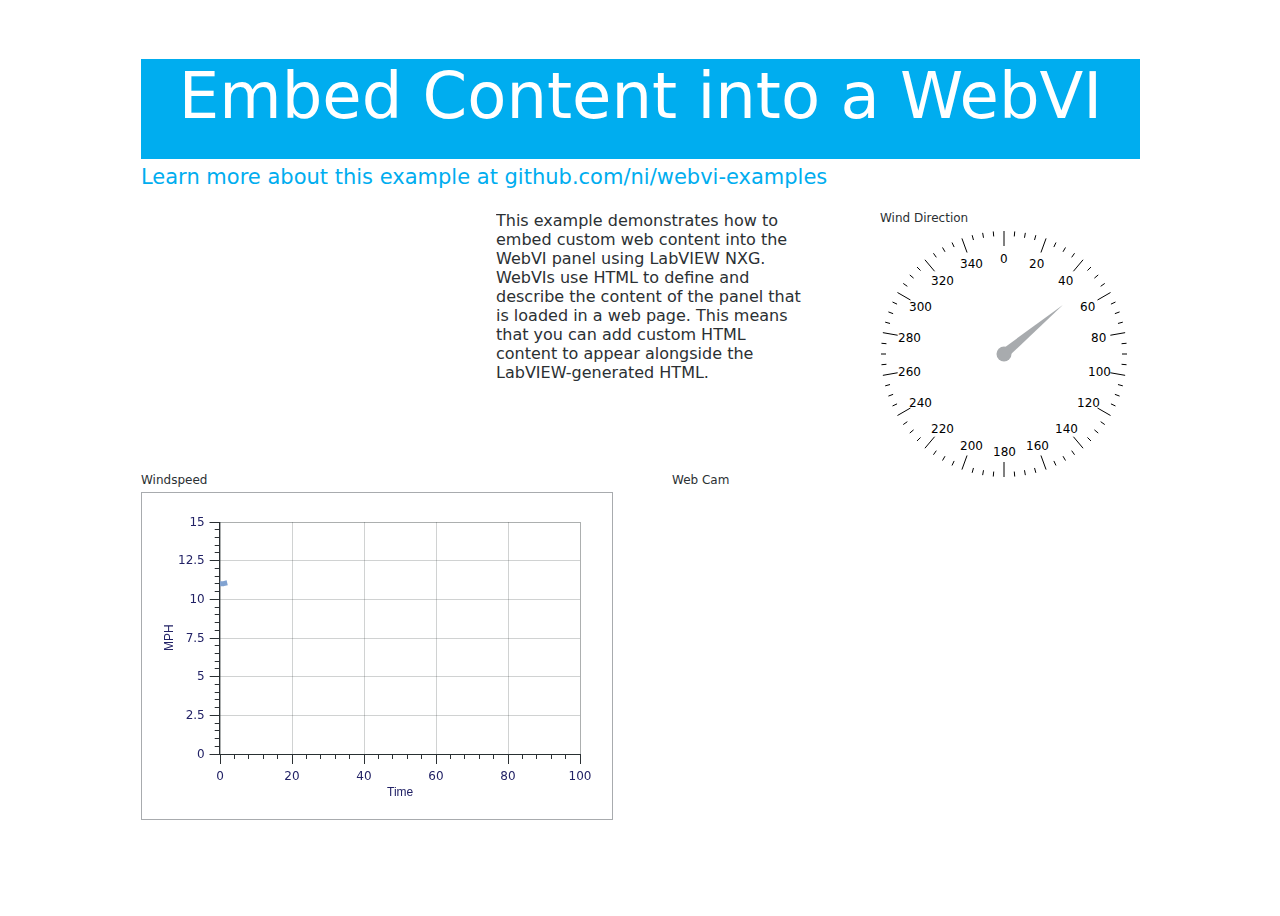
<file: Web Server/Examples/EmbedContentIntoWebVI/index.html>
<!DOCTYPE html>
<html lang="en">

    <head>

        <meta charset="utf-8">
        <!---Read only section. Source panel edits to these document properties will not be persisted-->
        <meta name="viewport" content="width=device-width, initial-scale=1">
        <title>Embed Content into a WebVI</title>
        <!---End read only section. Additional scripts or document properties can be added outside this section-->

        <link href="ni-webvi-resource-v0/favicon.ico" type="image/x-icon" rel="icon">
<link href="ni-webvi-resource-v0/Web/dist/Styles/niBase.DeployedRun.Absolute.min.css" type="text/css" rel="stylesheet">
<script src="ni-webvi-resource-v0/BrowserDetection.js" type="text/javascript" nomodule=""></script>
<script src="ni-webvi-resource-v0/DeployedRun.min.js" type="module"></script>
<script src="ni-webvi-resource-v0/VireoImport.min.js" type="module"></script>
<script src="ni-webvi-resource-v0/ResourceLoadDetection.js" defer=""></script>
<style ni-autogenerated-style-id="">
		/* Read only section. Source panel edits to the content of this style tag will not be persisted */
        [ni-control-id='2'] { --ni-background: rgba(255,255,255,1); --ni-border-width: 0px 0px 0px 0px; height: 900px; --ni-margin: 0px 0px 0px 0px; --ni-padding: 30px 30px 30px 30px; width: 1000px; --ni-max-width: none; }
        .ni-front-panel-wrapper { min-width: 1000px; }
        [ni-control-id='27'] { --ni-border-width: 0px 0px 0px 0px; --ni-foreground-color: rgba(43,48,51,1); height: auto; left: 1px; --ni-margin: 0px 0px 0px 0px; --ni-padding: 0px 0px 0px 0px; top: 31px; width: auto; font-size: 12px; font-family: Segoe UI, Frutiger, Frutiger Linotype, Dejavu Sans, Helvetica Neue, Arial, sans-serif; font-style: normal; font-weight: normal; text-decoration: none; }
        [ni-control-id='26'] { --ni-border-width: 0px 0px 0px 0px; --ni-foreground-color: rgba(43,48,51,1); height: 100px; left: 1px; --ni-margin: 0px 0px 0px 0px; --ni-padding: 0px 0px 0px 0px; top: 51px; width: 999px; font-size: 12px; font-family: Segoe UI, Frutiger, Frutiger Linotype, Dejavu Sans, Helvetica Neue, Arial, sans-serif; font-style: normal; font-weight: normal; text-decoration: none; }
        [ni-control-id='24'] { --ni-border-width: 0px 0px 0px 0px; --ni-foreground-color: rgba(255,255,255,1); left: 34px; --ni-margin: 0px 0px 0px 0px; --ni-padding: 0px 0px 0px 0px; --ni-text-align-as-flex: center; --ni-text-align: center; top: 51px; font-size: 64px; font-family: Segoe UI, Frutiger, Frutiger Linotype, Dejavu Sans, Helvetica Neue, Arial, sans-serif; font-style: normal; font-weight: normal; text-decoration: none; width: 933px; height: 94px; }
        [ni-control-id='23'] { --ni-border-width: 0px 0px 0px 0px; --ni-foreground-color: rgba(43,48,51,1); height: 328px; left: 532px; --ni-margin: 0px 0px 0px 0px; --ni-padding: 0px 0px 0px 0px; top: 484px; width: 468px; font-size: 12px; font-family: Segoe UI, Frutiger, Frutiger Linotype, Dejavu Sans, Helvetica Neue, Arial, sans-serif; font-style: normal; font-weight: normal; text-decoration: none; }
        [ni-control-id='22'] { --ni-border-width: 0px 0px 0px 0px; --ni-foreground-color: rgba(43,48,51,1); height: auto; left: 532px; --ni-margin: 0px 0px 0px 0px; --ni-padding: 0px 0px 0px 0px; top: 464px; width: auto; font-size: 12px; font-family: Segoe UI, Frutiger, Frutiger Linotype, Dejavu Sans, Helvetica Neue, Arial, sans-serif; font-style: normal; font-weight: normal; text-decoration: none; }
        [ni-control-id='15'] { --ni-border-width: 0px 0px 0px 0px; --ni-foreground-color: rgba(43,48,51,1); height: 328px; left: 1px; --ni-margin: 0px 0px 0px 0px; --ni-padding: 0px 0px 0px 0px; top: 484px; width: 472px; font-size: 12px; font-family: Segoe UI, Frutiger, Frutiger Linotype, Dejavu Sans, Helvetica Neue, Arial, sans-serif; font-style: normal; font-weight: normal; text-decoration: none; }
        [ni-control-id='20'] { font-size: 12px; font-family: Segoe UI, Frutiger, Frutiger Linotype, Dejavu Sans, Helvetica Neue, Arial, sans-serif; font-style: normal; font-weight: normal; text-decoration: none; }
        [ni-control-id='18'] { font-size: 12px; font-family: Segoe UI, Frutiger, Frutiger Linotype, Dejavu Sans, Helvetica Neue, Arial, sans-serif; font-style: normal; font-weight: normal; text-decoration: none; }
        [ni-control-id='16'] { font-size: 12px; font-family: Segoe UI, Frutiger, Frutiger Linotype, Dejavu Sans, Helvetica Neue, Arial, sans-serif; font-style: normal; font-weight: normal; text-decoration: none; }
        [ni-control-id='14'] { --ni-border-width: 0px 0px 0px 0px; --ni-foreground-color: rgba(43,48,51,1); height: 60px; left: 472px; --ni-margin: 0px 0px 0px 0px; --ni-padding: 0px 0px 0px 0px; top: 752px; width: 145px; font-size: 12px; font-family: Segoe UI, Frutiger, Frutiger Linotype, Dejavu Sans, Helvetica Neue, Arial, sans-serif; font-style: normal; font-weight: normal; text-decoration: none; }
        [ni-control-id='13'] { --ni-border-width: 0px 0px 0px 0px; --ni-foreground-color: rgba(43,48,51,1); height: 28px; left: 472px; --ni-margin: 0px 0px 0px 0px; --ni-padding: 0px 0px 0px 0px; top: 484px; width: 145px; font-size: 12px; font-family: Segoe UI, Frutiger, Frutiger Linotype, Dejavu Sans, Helvetica Neue, Arial, sans-serif; font-style: normal; font-weight: normal; text-decoration: none; }
        [ni-control-id='12'] { --ni-border-width: 0px 0px 0px 0px; --ni-foreground-color: rgba(43,48,51,1); height: 200px; left: 1px; --ni-margin: 0px 0px 0px 0px; --ni-padding: 0px 0px 0px 0px; top: 857px; width: 320px; font-size: 12px; font-family: Segoe UI, Frutiger, Frutiger Linotype, Dejavu Sans, Helvetica Neue, Arial, sans-serif; font-style: normal; font-weight: normal; text-decoration: none; }
        [ni-control-id='11'] { --ni-border-width: 0px 0px 0px 0px; --ni-foreground-color: rgba(43,48,51,1); height: 35px; left: 1px; --ni-margin: 0px 0px 0px 0px; --ni-padding: 0px 0px 0px 0px; top: 817px; width: 120px; font-size: 12px; font-family: Segoe UI, Frutiger, Frutiger Linotype, Dejavu Sans, Helvetica Neue, Arial, sans-serif; font-style: normal; font-weight: normal; text-decoration: none; }
        [ni-control-id='10'] { --ni-border-width: 0px 0px 0px 0px; --ni-foreground-color: rgba(43,48,51,1); height: auto; left: 1px; --ni-margin: 0px 0px 0px 0px; --ni-padding: 0px 0px 0px 0px; top: 464px; width: auto; font-size: 12px; font-family: Segoe UI, Frutiger, Frutiger Linotype, Dejavu Sans, Helvetica Neue, Arial, sans-serif; font-style: normal; font-weight: normal; text-decoration: none; }
        [ni-control-id='9'] { --ni-border-width: 0px 0px 0px 0px; --ni-foreground-color: rgba(43,48,51,1); height: 248px; left: 740px; --ni-margin: 0px 0px 0px 0px; --ni-padding: 0px 0px 0px 0px; top: 222px; width: 248px; font-size: 12px; font-family: Segoe UI, Frutiger, Frutiger Linotype, Dejavu Sans, Helvetica Neue, Arial, sans-serif; font-style: normal; font-weight: normal; text-decoration: none; }
        [ni-control-id='8'] { --ni-border-width: 0px 0px 0px 0px; --ni-foreground-color: rgba(43,48,51,1); height: auto; left: 740px; --ni-margin: 0px 0px 0px 0px; --ni-padding: 0px 0px 0px 0px; top: 202px; width: auto; font-size: 12px; font-family: Segoe UI, Frutiger, Frutiger Linotype, Dejavu Sans, Helvetica Neue, Arial, sans-serif; font-style: normal; font-weight: normal; text-decoration: none; }
        [ni-control-id='6'] { --ni-border-width: 0px 0px 0px 0px; --ni-foreground-color: rgba(43,48,51,1); left: 356px; --ni-margin: 0px 0px 0px 0px; --ni-padding: 0px 0px 0px 0px; --ni-text-align-as-flex: flex-start; --ni-text-align: left; top: 203px; font-size: 16px; font-family: Segoe UI, Frutiger, Frutiger Linotype, Dejavu Sans, Helvetica Neue, Arial, sans-serif; font-style: normal; font-weight: normal; text-decoration: none; width: 312px; height: 184px; }
        [ni-control-id='4'] { --ni-border-width: 0px 0px 0px 0px; --ni-foreground-color: rgba(0,173,239,1); height: 40px; left: 1px; --ni-margin: 0px 0px 0px 0px; --ni-padding: 0px 0px 0px 0px; --ni-text-align-as-flex: flex-start; --ni-text-align: left; top: 155px; width: 792px; font-size: 21px; font-family: Segoe UI, Frutiger, Frutiger Linotype, Dejavu Sans, Helvetica Neue, Arial, sans-serif; font-style: normal; font-weight: normal; text-decoration: none; }
        [ni-control-id='3'] { --ni-border-width: 0px 0px 0px 0px; --ni-foreground-color: rgba(43,48,51,1); height: auto; left: 1px; --ni-margin: 0px 0px 0px 0px; --ni-padding: 0px 0px 0px 0px; top: 135px; width: auto; font-size: 12px; font-family: Segoe UI, Frutiger, Frutiger Linotype, Dejavu Sans, Helvetica Neue, Arial, sans-serif; font-style: normal; font-weight: normal; text-decoration: none; }
		/* End read only section. To add additional styles, add a new style tag after this one. */</style>
        <style>
            #map {
                position: absolute;
                top: 200px;
            }
        </style>

    
</head>

    <body><ni-web-application location="BROWSER" engine="VIREO" vireo-source="index.via.txt" wasm-url="ni-webvi-resource-v0/node_modules/vireo/dist/wasm32-unknown-emscripten/release/vireo.core.wasm"><ni-virtual-instrument vi-name="WebApp::index.gviweb"></ni-virtual-instrument></ni-web-application>
        <div id="ni-outdated-browser-message" style="display:none">This browser is missing features needed to run this web application. Open this web application in a supported browser.</div>
        <div id="ni-failed-to-load-vireo-source" style="display:none">Unable to load required dependencies. Please verify all WebVI files are available and served using an http server or use a browser that can load files directly from the filesystem.</div>

        <div class="ni-front-panel-wrapper" vi-ref="" ni-control-id="FrontPanelWrapper">
            <ni-front-panel control-resize-mode='fixed' layout='absolute' ni-control-id='2'>
                <iframe id="map" src="https://www.google.com/maps/embed?pb=!1m18!1m12!1m3!1d3083.9251931399904!2d-74.4527296846353!3d39.380569979499064!2m3!1f0!2f0!3f0!3m2!1i1024!2i768!4f13.1!3m3!1m2!1s0x89c0efaacf825f6f%3A0x6d8892ab37e17426!2s1801+Absecon+Blvd%2C+Atlantic+City%2C+NJ+08401!5e0!3m2!1sen!2sus!4v1502732532752" width="300" height="250" frameborder="0" style="border:0" allowfullscreen=""></iframe>

                

                

                

                

                

                

                

                

                

                

                

                

                

                

                

                

            
            <ni-label class='ni-hidden' control-resize-mode='fixed' label-alignment='top-left' ni-control-id='27' text='banner'></ni-label>
            <ni-url-image alternate='' binding-info='{"accessMode": "writeOnly", "dataItem": "dataItem_Banner", "dco": 4, "isLatched": false, "prop": "source", "sync": false, "unplacedOrDisabled": true}' control-resize-mode='fixed' follower-ids='["27"]' href='' label-alignment='top-left' label-id='27' ni-control-id='26' read-only='true' source='data:image/svg+xml,%3C?xml%20version=%221.0%22%20encoding=%22UTF-8%22?%3E%3Csvg%20version=%221.1%22%20xmlns=%22http://www.w3.org/2000/svg%22%3E%3Crect%20width=%22100%25%22%20height=%22100%25%22%20fill=%22%2300ADEF%22/%3E%3C/svg%3E' stretch='uniform' target='_self'></ni-url-image>
            <ni-text control-resize-mode='fixed' ni-control-id='24' text='Embed Content into a WebVI'></ni-text>
            <ni-url-image alternate='' binding-info='{"accessMode": "writeOnly", "dataItem": "dataItem_WebCam", "dco": 0, "isLatched": false, "prop": "source", "sync": false, "unplacedOrDisabled": true}' control-resize-mode='fixed' follower-ids='["22"]' href='' label-alignment='top-left' label-id='22' ni-control-id='23' read-only='true' source='http://107.1.228.34/axis-cgi/mjpg/video.cgi?resolution=640x480&amp;compression=50&amp;dummy=1502732035434' stretch='uniformtofill' target='_self'></ni-url-image>
            <ni-label control-resize-mode='fixed' label-alignment='top-left' ni-control-id='22' text='Web Cam'></ni-label>
            <ni-chart binding-info='{"accessMode": "writeOnly", "dataItem": "dataItem_Windspeed", "dco": 1, "isLatched": false, "prop": "value", "sync": true, "unplacedOrDisabled": false}' buffer-size='1024' control-resize-mode='resize-horizontally' follower-ids='["14", "13", "12", "11", "10"]' label-alignment='top-left' label-id='10' ni-control-id='15' ni-type='Double' plot-area-margin='{"bottom": 0, "left": 0, "right": 0, "top": 0}' read-only='true' value='{"data": [], "size": 1024, "startIndex": 0, "valueType": "HistoryBuffer"}'>
                <ni-cartesian-axis auto-scale='sliding-window' axis-position='bottom' format='LVRelativeSeconds:G6&gt;&gt;0.000E+0' grid-lines='true' label='Time' maximum='100' minimum='0' ni-control-id='20' show='true' show-label='true' show-minor-ticks='true' show-tick-labels='all' show-ticks='true' time-format-epoch='-2082844800000'></ni-cartesian-axis>
                <ni-cartesian-axis auto-scale='none' axis-position='left' format='LVRelativeSeconds:G6&gt;&gt;0.000E+0' grid-lines='true' label='MPH' maximum='15' minimum='0' ni-control-id='18' show='true' show-label='true' show-minor-ticks='true' show-tick-labels='all' show-ticks='true' time-format-epoch='-2082844800000'></ni-cartesian-axis>
                <ni-cartesian-plot hover-format='{0}, {1}' label='Plot' ni-control-id='16' show='true' show-label='true' xaxis='20' yaxis='18'>
                    <ni-cartesian-plot-renderer area-base-line='negativeinfinity' area-fill='' bar-base-line='negativeinfinity' bar-fill='' line-stroke='rgba(130,163,209,1)' line-style='solid' line-width='5' ni-control-id='17' point-color='' point-shape='ellipse' point-size='7.0710678118654755'></ni-cartesian-plot-renderer>
                </ni-cartesian-plot>
            </ni-chart>
            <ni-scale-legend class='ni-hidden' control-resize-mode='fixed' graph-ref='5' ni-control-id='14'></ni-scale-legend>
            <ni-plot-legend class='ni-hidden' control-resize-mode='fixed' graph-ref='5' ni-control-id='13'></ni-plot-legend>
            <ni-cursor-legend class='ni-hidden' control-resize-mode='fixed' graph-ref='5' ni-control-id='12'></ni-cursor-legend>
            <ni-graph-tools class='ni-hidden' control-resize-mode='fixed' graph-ref='5' ni-control-id='11'></ni-graph-tools>
            <ni-label control-resize-mode='fixed' label-alignment='top-left' ni-control-id='10' text='Windspeed'></ni-label>
            <jqx-gauge analog-display-type='needle' binding-info='{"accessMode": "writeOnly", "dataItem": "dataItem_WindDirection", "dco": 2, "isLatched": false, "prop": "value", "sync": false, "unplacedOrDisabled": false}' control-resize-mode='fixed' digital-display-position='bottom' end-angle='90' follower-ids='["8"]' format='decimal' interval='1' label-alignment='top-left' label-id='8' labels-visibility='all' max='360' min='0' ni-control-id='9' ni-type='Double' readonly='true' scale-position='inside' significant-digits='3' size-mode='circle' start-angle='90' ticks-visibility='minor' validation='interaction' value='0'></jqx-gauge>
            <ni-label control-resize-mode='fixed' label-alignment='top-left' ni-control-id='8' text='Wind Direction'></ni-label>
            <ni-text control-resize-mode='fixed' ni-control-id='6' text='This example demonstrates how to embed custom web content into the WebVI panel using LabVIEW NXG. WebVIs use HTML to define and describe the content of the panel that is loaded in a web page. This means that you can add custom HTML content to appear alongside the LabVIEW-generated HTML.'></ni-text>
            <ni-hyperlink binding-info='{"accessMode": "readOnly", "dataItem": "dataItem_HyperlinkControl", "dco": 3, "isLatched": false, "prop": "href", "sync": false, "unplacedOrDisabled": true}' content='Learn more about this example at github.com/ni/webvi-examples' control-resize-mode='fixed' follower-ids='["3"]' href='https://github.com/ni/webvi-examples' label-alignment='top-left' label-id='3' ni-control-id='4' target='_self'></ni-hyperlink>
            <ni-label class='ni-hidden' control-resize-mode='fixed' label-alignment='top-left' ni-control-id='3' text='Hyperlink Control'></ni-label>
        </ni-front-panel>

        </div>
    </body>

</html>
</file>
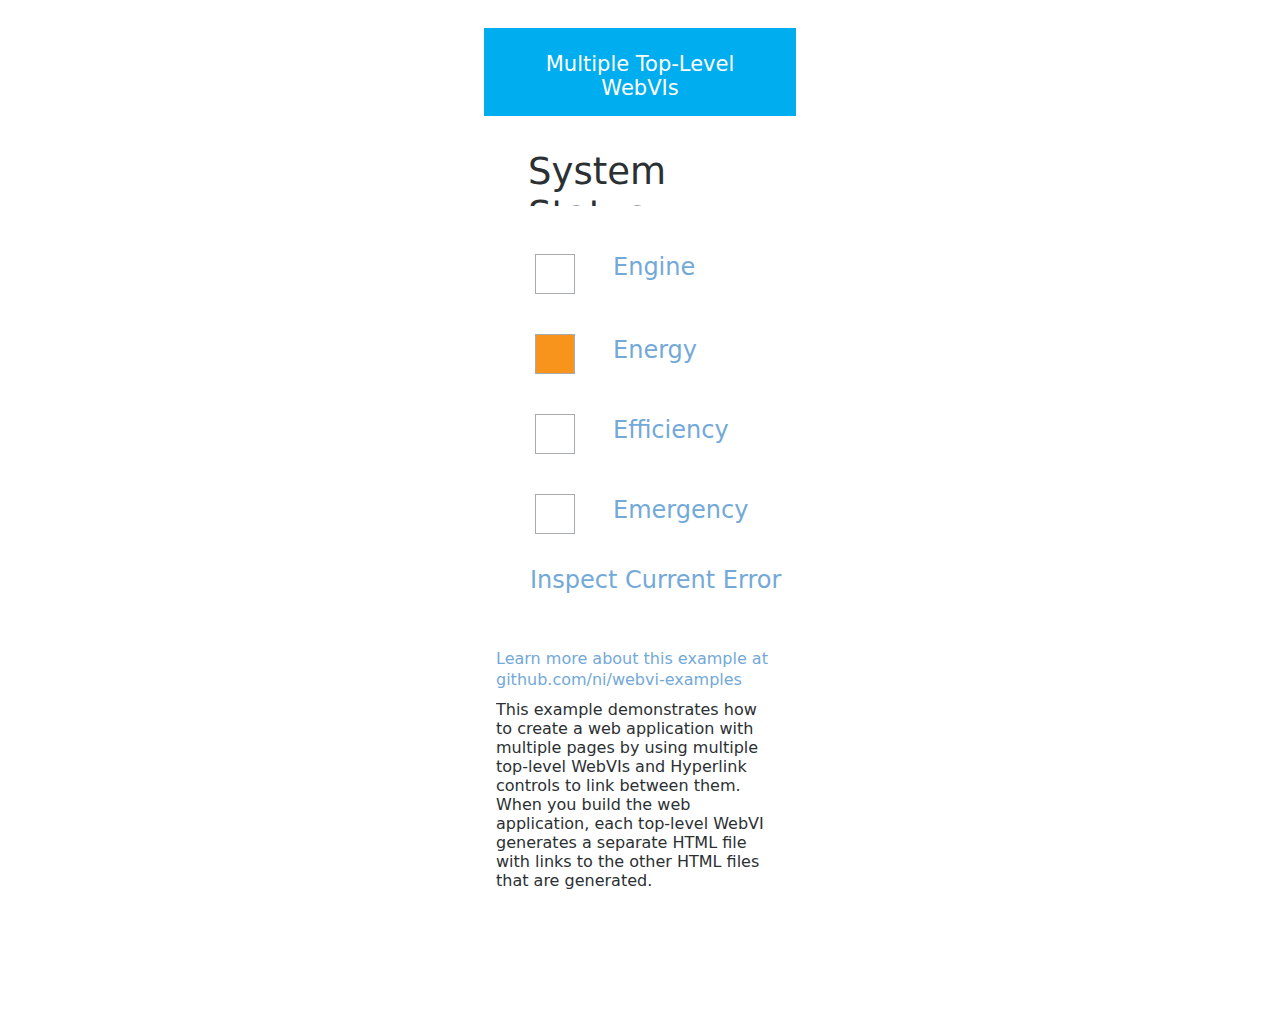
<file: Web Server/Examples/MultipleTopLevelWebVIs/index.html>
<!DOCTYPE html>
<html lang="en">

    <head>

        <meta charset="utf-8">
        <!---Read only section. Source panel edits to these document properties will not be persisted-->
        <meta name="viewport" content="width=device-width, initial-scale=1">
        <title>Multiple Top-Level WebVIs</title>
        <!---End read only section. Additional scripts or document properties can be added outside this section-->

        <link href="ni-webvi-resource-v0/favicon.ico" type="image/x-icon" rel="icon">
<link href="ni-webvi-resource-v0/Web/dist/Styles/niBase.DeployedRun.Absolute.min.css" type="text/css" rel="stylesheet">
<script src="ni-webvi-resource-v0/BrowserDetection.js" type="text/javascript" nomodule=""></script>
<script src="ni-webvi-resource-v0/DeployedRun.min.js" type="module"></script>
<script src="ni-webvi-resource-v0/VireoImport.min.js" type="module"></script>
<script src="ni-webvi-resource-v0/ResourceLoadDetection.js" defer=""></script>
<style ni-autogenerated-style-id="">
		/* Read only section. Source panel edits to the content of this style tag will not be persisted */
        [ni-control-id='2'] { --ni-background: rgba(255,255,255,1); --ni-border-width: 0px 0px 0px 0px; height: 1000px; --ni-margin: 0px 0px 0px 0px; --ni-padding: 30px 30px 30px 30px; width: 320px; --ni-max-width: none; }
        .ni-front-panel-wrapper { min-width: 320px; }
        [ni-control-id='3'] { --ni-border-width: 0px 0px 0px 0px; --ni-foreground-color: rgba(43,48,51,1); height: auto; left: 4px; --ni-margin: 0px 0px 0px 0px; --ni-padding: 0px 0px 0px 0px; top: 0px; width: auto; font-size: 12px; font-family: Segoe UI, Frutiger, Frutiger Linotype, Dejavu Sans, Helvetica Neue, Arial, sans-serif; font-style: normal; font-weight: normal; text-decoration: none; }
        [ni-control-id='4'] { --ni-border-width: 0px 0px 0px 0px; --ni-foreground-color: rgba(43,48,51,1); height: 88px; left: 4px; --ni-margin: 0px 0px 0px 0px; --ni-padding: 0px 0px 0px 0px; top: 20px; width: 312px; font-size: 12px; font-family: Segoe UI, Frutiger, Frutiger Linotype, Dejavu Sans, Helvetica Neue, Arial, sans-serif; font-style: normal; font-weight: normal; text-decoration: none; }
        [ni-control-id='5'] { --ni-border-width: 0px 0px 0px 0px; --ni-foreground-color: rgba(43,48,51,1); left: 48px; --ni-margin: 0px 0px 0px 0px; --ni-padding: 0px 0px 0px 0px; --ni-text-align-as-flex: flex-start; --ni-text-align: left; top: 142px; font-size: 37px; font-family: Segoe UI, Frutiger, Frutiger Linotype, Dejavu Sans, Helvetica Neue, Arial, sans-serif; font-style: normal; font-weight: normal; text-decoration: none; width: 248px; height: 56px; }
        [ni-control-id='6'] { --ni-border-width: 0px 0px 0px 0px; --ni-foreground-color: rgba(115,169,216,1); height: 40px; left: 133px; --ni-margin: 0px 0px 0px 0px; --ni-padding: 0px 0px 0px 0px; --ni-text-align-as-flex: flex-start; --ni-text-align: left; top: 243px; width: 144px; font-size: 24px; font-family: Segoe UI, Frutiger, Frutiger Linotype, Dejavu Sans, Helvetica Neue, Arial, sans-serif; font-style: normal; font-weight: normal; text-decoration: none; }
        [ni-control-id='8'] { --ni-border-width: 0px 0px 0px 0px; --ni-foreground-color: rgba(43,48,51,1); height: auto; left: 133px; --ni-margin: 0px 0px 0px 0px; --ni-padding: 0px 0px 0px 0px; top: 223px; width: auto; font-size: 12px; font-family: Segoe UI, Frutiger, Frutiger Linotype, Dejavu Sans, Helvetica Neue, Arial, sans-serif; font-style: normal; font-weight: normal; text-decoration: none; }
        [ni-control-id='7'] { --ni-border-width: 0px 0px 0px 0px; --ni-foreground-color: rgba(115,169,216,1); height: 40px; left: 133px; --ni-margin: 0px 0px 0px 0px; --ni-padding: 0px 0px 0px 0px; --ni-text-align-as-flex: flex-start; --ni-text-align: left; top: 326px; width: 144px; font-size: 24px; font-family: Segoe UI, Frutiger, Frutiger Linotype, Dejavu Sans, Helvetica Neue, Arial, sans-serif; font-style: normal; font-weight: normal; text-decoration: none; }
        [ni-control-id='10'] { --ni-border-width: 0px 0px 0px 0px; --ni-foreground-color: rgba(43,48,51,1); height: auto; left: 133px; --ni-margin: 0px 0px 0px 0px; --ni-padding: 0px 0px 0px 0px; top: 306px; width: auto; font-size: 12px; font-family: Segoe UI, Frutiger, Frutiger Linotype, Dejavu Sans, Helvetica Neue, Arial, sans-serif; font-style: normal; font-weight: normal; text-decoration: none; }
        [ni-control-id='9'] { --ni-border-width: 0px 0px 0px 0px; --ni-foreground-color: rgba(115,169,216,1); height: 40px; left: 133px; --ni-margin: 0px 0px 0px 0px; --ni-padding: 0px 0px 0px 0px; --ni-text-align-as-flex: flex-start; --ni-text-align: left; top: 406px; width: 136px; font-size: 24px; font-family: Segoe UI, Frutiger, Frutiger Linotype, Dejavu Sans, Helvetica Neue, Arial, sans-serif; font-style: normal; font-weight: normal; text-decoration: none; }
        [ni-control-id='12'] { --ni-border-width: 0px 0px 0px 0px; --ni-foreground-color: rgba(43,48,51,1); height: auto; left: 133px; --ni-margin: 0px 0px 0px 0px; --ni-padding: 0px 0px 0px 0px; top: 386px; width: auto; font-size: 12px; font-family: Segoe UI, Frutiger, Frutiger Linotype, Dejavu Sans, Helvetica Neue, Arial, sans-serif; font-style: normal; font-weight: normal; text-decoration: none; }
        [ni-control-id='11'] { --ni-border-width: 0px 0px 0px 0px; --ni-foreground-color: rgba(115,169,216,1); height: 40px; left: 133px; --ni-margin: 0px 0px 0px 0px; --ni-padding: 0px 0px 0px 0px; --ni-text-align-as-flex: flex-start; --ni-text-align: left; top: 486px; width: 152px; font-size: 24px; font-family: Segoe UI, Frutiger, Frutiger Linotype, Dejavu Sans, Helvetica Neue, Arial, sans-serif; font-style: normal; font-weight: normal; text-decoration: none; }
        [ni-control-id='14'] { --ni-border-width: 0px 0px 0px 0px; --ni-foreground-color: rgba(43,48,51,1); height: auto; left: 133px; --ni-margin: 0px 0px 0px 0px; --ni-padding: 0px 0px 0px 0px; top: 466px; width: auto; font-size: 12px; font-family: Segoe UI, Frutiger, Frutiger Linotype, Dejavu Sans, Helvetica Neue, Arial, sans-serif; font-style: normal; font-weight: normal; text-decoration: none; }
        [ni-control-id='13'] { --ni-border-width: 0px 0px 0px 0px; --ni-content-display: none; --ni-false-foreground-color: rgba(43,48,51,1); --ni-foreground-color: rgba(43,48,51,1); height: 40px; left: 55px; --ni-margin: 0px 0px 0px 0px; --ni-padding: 0px 0px 0px 0px; top: 246px; --ni-true-background: rgba(238,28,37,1); --ni-true-foreground-color: rgba(255,255,255,1); width: 40px; font-size: 12px; font-family: Segoe UI, Frutiger, Frutiger Linotype, Dejavu Sans, Helvetica Neue, Arial, sans-serif; font-style: normal; font-weight: normal; text-decoration: none; }
        [ni-control-id='16'] { --ni-border-width: 0px 0px 0px 0px; --ni-foreground-color: rgba(43,48,51,1); height: auto; left: 55px; --ni-margin: 0px 0px 0px 0px; --ni-padding: 0px 0px 0px 0px; top: 226px; width: auto; font-size: 12px; font-family: Segoe UI, Frutiger, Frutiger Linotype, Dejavu Sans, Helvetica Neue, Arial, sans-serif; font-style: normal; font-weight: normal; text-decoration: none; }
        [ni-control-id='15'] { --ni-border-width: 0px 0px 0px 0px; --ni-content-display: none; --ni-false-foreground-color: rgba(43,48,51,1); --ni-foreground-color: rgba(43,48,51,1); height: 40px; left: 55px; --ni-margin: 0px 0px 0px 0px; --ni-padding: 0px 0px 0px 0px; top: 326px; --ni-true-background: rgba(248,148,28,1); --ni-true-foreground-color: rgba(255,255,255,1); width: 40px; font-size: 12px; font-family: Segoe UI, Frutiger, Frutiger Linotype, Dejavu Sans, Helvetica Neue, Arial, sans-serif; font-style: normal; font-weight: normal; text-decoration: none; }
        [ni-control-id='18'] { --ni-border-width: 0px 0px 0px 0px; --ni-foreground-color: rgba(43,48,51,1); height: auto; left: 55px; --ni-margin: 0px 0px 0px 0px; --ni-padding: 0px 0px 0px 0px; top: 306px; width: auto; font-size: 12px; font-family: Segoe UI, Frutiger, Frutiger Linotype, Dejavu Sans, Helvetica Neue, Arial, sans-serif; font-style: normal; font-weight: normal; text-decoration: none; }
        [ni-control-id='17'] { --ni-border-width: 0px 0px 0px 0px; --ni-content-display: none; --ni-false-foreground-color: rgba(43,48,51,1); --ni-foreground-color: rgba(43,48,51,1); height: 40px; left: 55px; --ni-margin: 0px 0px 0px 0px; --ni-padding: 0px 0px 0px 0px; top: 406px; --ni-true-background: rgba(0,166,79,1); --ni-true-foreground-color: rgba(255,255,255,1); width: 40px; font-size: 12px; font-family: Segoe UI, Frutiger, Frutiger Linotype, Dejavu Sans, Helvetica Neue, Arial, sans-serif; font-style: normal; font-weight: normal; text-decoration: none; }
        [ni-control-id='20'] { --ni-border-width: 0px 0px 0px 0px; --ni-foreground-color: rgba(43,48,51,1); height: auto; left: 55px; --ni-margin: 0px 0px 0px 0px; --ni-padding: 0px 0px 0px 0px; top: 386px; width: auto; font-size: 12px; font-family: Segoe UI, Frutiger, Frutiger Linotype, Dejavu Sans, Helvetica Neue, Arial, sans-serif; font-style: normal; font-weight: normal; text-decoration: none; }
        [ni-control-id='19'] { --ni-border-width: 0px 0px 0px 0px; --ni-content-display: none; --ni-false-foreground-color: rgba(43,48,51,1); --ni-foreground-color: rgba(43,48,51,1); height: 40px; left: 55px; --ni-margin: 0px 0px 0px 0px; --ni-padding: 0px 0px 0px 0px; top: 486px; --ni-true-background: rgba(102,43,145,1); --ni-true-foreground-color: rgba(255,255,255,1); width: 40px; font-size: 12px; font-family: Segoe UI, Frutiger, Frutiger Linotype, Dejavu Sans, Helvetica Neue, Arial, sans-serif; font-style: normal; font-weight: normal; text-decoration: none; }
        [ni-control-id='22'] { --ni-border-width: 0px 0px 0px 0px; --ni-foreground-color: rgba(43,48,51,1); height: auto; left: 55px; --ni-margin: 0px 0px 0px 0px; --ni-padding: 0px 0px 0px 0px; top: 466px; width: auto; font-size: 12px; font-family: Segoe UI, Frutiger, Frutiger Linotype, Dejavu Sans, Helvetica Neue, Arial, sans-serif; font-style: normal; font-weight: normal; text-decoration: none; }
        [ni-control-id='21'] { --ni-border-width: 0px 0px 0px 0px; --ni-foreground-color: rgba(115,169,216,1); height: 31px; left: 50px; --ni-margin: 0px 0px 0px 0px; --ni-padding: 0px 0px 0px 0px; --ni-text-align-as-flex: flex-start; --ni-text-align: left; top: 556px; width: 255px; font-size: 24px; font-family: Segoe UI, Frutiger, Frutiger Linotype, Dejavu Sans, Helvetica Neue, Arial, sans-serif; font-style: normal; font-weight: normal; text-decoration: none; }
        [ni-control-id='24'] { --ni-border-width: 0px 0px 0px 0px; --ni-foreground-color: rgba(43,48,51,1); height: auto; left: 50px; --ni-margin: 0px 0px 0px 0px; --ni-padding: 0px 0px 0px 0px; top: 536px; width: auto; font-size: 12px; font-family: Segoe UI, Frutiger, Frutiger Linotype, Dejavu Sans, Helvetica Neue, Arial, sans-serif; font-style: normal; font-weight: normal; text-decoration: none; }
        [ni-control-id='23'] { --ni-border-width: 0px 0px 0px 0px; --ni-foreground-color: rgba(255,255,255,1); left: 30px; --ni-margin: 0px 0px 0px 0px; --ni-padding: 0px 0px 0px 0px; --ni-text-align-as-flex: center; --ni-text-align: center; top: 20px; font-size: 21px; font-family: Segoe UI, Frutiger, Frutiger Linotype, Dejavu Sans, Helvetica Neue, Arial, sans-serif; font-style: normal; font-weight: normal; text-decoration: none; width: 260px; height: 80px; }
        [ni-control-id='25'] { --ni-border-width: 0px 0px 0px 0px; --ni-foreground-color: rgba(43,48,51,1); left: 16px; --ni-margin: 0px 0px 0px 0px; --ni-padding: 0px 0px 0px 0px; --ni-text-align-as-flex: flex-start; --ni-text-align: left; top: 692px; font-size: 16px; font-family: Segoe UI, Frutiger, Frutiger Linotype, Dejavu Sans, Helvetica Neue, Arial, sans-serif; font-style: normal; font-weight: normal; text-decoration: none; width: 277px; height: 232px; }
        [ni-control-id='26'] { --ni-border-width: 0px 0px 0px 0px; --ni-foreground-color: rgba(115,169,216,1); height: 48px; left: 16px; --ni-margin: 0px 0px 0px 0px; --ni-padding: 0px 0px 0px 0px; --ni-text-align-as-flex: flex-start; --ni-text-align: left; top: 640px; width: 277px; font-size: 16px; font-family: Segoe UI, Frutiger, Frutiger Linotype, Dejavu Sans, Helvetica Neue, Arial, sans-serif; font-style: normal; font-weight: normal; text-decoration: none; }
        [ni-control-id='27'] { --ni-border-width: 0px 0px 0px 0px; --ni-foreground-color: rgba(43,48,51,1); height: auto; left: 16px; --ni-margin: 0px 0px 0px 0px; --ni-padding: 0px 0px 0px 0px; top: 620px; width: auto; font-size: 12px; font-family: Segoe UI, Frutiger, Frutiger Linotype, Dejavu Sans, Helvetica Neue, Arial, sans-serif; font-style: normal; font-weight: normal; text-decoration: none; }
		/* End read only section. To add additional styles, add a new style tag after this one. */</style>
    
</head>

    <body><ni-web-application location="BROWSER" engine="VIREO" vireo-source="index.via.txt" wasm-url="ni-webvi-resource-v0/node_modules/vireo/dist/wasm32-unknown-emscripten/release/vireo.core.wasm"><ni-virtual-instrument vi-name="WebApp::index.gviweb"></ni-virtual-instrument></ni-web-application>
        <div id="ni-outdated-browser-message" style="display:none">This browser is missing features needed to run this web application. Open this web application in a supported browser.</div>
        <div id="ni-failed-to-load-vireo-source" style="display:none">Unable to load required dependencies. Please verify all WebVI files are available and served using an http server or use a browser that can load files directly from the filesystem.</div>

        <div class="ni-front-panel-wrapper" vi-ref="" ni-control-id="FrontPanelWrapper">
            <ni-front-panel control-resize-mode='fixed' layout='absolute' ni-control-id='2'>

                

                

                

                

                

                

                

                

                

                

                

                

                

                

                

                

                

                

                

                

                

                

                

            
            <ni-label class='ni-hidden' control-resize-mode='fixed' label-alignment='top-left' ni-control-id='3' text='banner'></ni-label>
            <ni-url-image alternate='' binding-info='{"accessMode": "writeOnly", "dataItem": "dataItem_Banner", "dco": 10, "isLatched": false, "prop": "source", "sync": false, "unplacedOrDisabled": true}' control-resize-mode='fixed' follower-ids='["3"]' href='' label-alignment='top-left' label-id='3' ni-control-id='4' read-only='true' source='data:image/svg+xml,%3C?xml%20version=%221.0%22%20encoding=%22UTF-8%22?%3E%3Csvg%20version=%221.1%22%20xmlns=%22http://www.w3.org/2000/svg%22%3E%3Crect%20width=%22100%25%22%20height=%22100%25%22%20fill=%22%2300ADEF%22/%3E%3C/svg%3E' stretch='uniform' target='_self'></ni-url-image>
            <ni-text control-resize-mode='fixed' ni-control-id='5' text='System Status'></ni-text>
            <ni-hyperlink binding-info='{"accessMode": "readOnly", "dataItem": "dataItem_EngineLink", "dco": 0, "isLatched": false, "prop": "href", "sync": false, "unplacedOrDisabled": true}' content='Engine' control-resize-mode='fixed' follower-ids='["8"]' href='Engine.html' label-alignment='top-left' label-id='8' ni-control-id='6' target='_self'></ni-hyperlink>
            <ni-label class='ni-hidden' control-resize-mode='fixed' label-alignment='top-left' ni-control-id='8' text='Engine Link'></ni-label>
            <ni-hyperlink binding-info='{"accessMode": "readOnly", "dataItem": "dataItem_BatteryLink", "dco": 1, "isLatched": false, "prop": "href", "sync": false, "unplacedOrDisabled": true}' content='Energy' control-resize-mode='fixed' follower-ids='["10"]' href='Energy.html' label-alignment='top-left' label-id='10' ni-control-id='7' target='_self'></ni-hyperlink>
            <ni-label class='ni-hidden' control-resize-mode='fixed' label-alignment='top-left' ni-control-id='10' text='Battery Link'></ni-label>
            <ni-hyperlink binding-info='{"accessMode": "readOnly", "dataItem": "dataItem_SecurityLink", "dco": 2, "isLatched": false, "prop": "href", "sync": false, "unplacedOrDisabled": true}' content='Efficiency' control-resize-mode='fixed' follower-ids='["12"]' href='Efficiency.html' label-alignment='top-left' label-id='12' ni-control-id='9' target='_self'></ni-hyperlink>
            <ni-label class='ni-hidden' control-resize-mode='fixed' label-alignment='top-left' ni-control-id='12' text='Security Link'></ni-label>
            <ni-hyperlink binding-info='{"accessMode": "readOnly", "dataItem": "dataItem_EmergencyLink", "dco": 3, "isLatched": false, "prop": "href", "sync": false, "unplacedOrDisabled": true}' content='Emergency' control-resize-mode='fixed' follower-ids='["14"]' href='Emergency.html' label-alignment='top-left' label-id='14' ni-control-id='11' target='_self'></ni-hyperlink>
            <ni-label class='ni-hidden' control-resize-mode='fixed' label-alignment='top-left' ni-control-id='14' text='Emergency Link'></ni-label>
            <jqx-led binding-info='{"accessMode": "writeOnly", "dataItem": "dataItem_EngineLED", "dco": 4, "isLatched": false, "prop": "value", "sync": false, "unplacedOrDisabled": false}' click-mode='release' control-resize-mode='fixed' false-content='Off' follower-ids='["16"]' label-alignment='top-left' label-id='16' ni-control-id='13' readonly='true' shape='square' true-content='On'></jqx-led>
            <ni-label class='ni-hidden' control-resize-mode='fixed' label-alignment='top-left' ni-control-id='16' text='Engine LED'></ni-label>
            <jqx-led binding-info='{"accessMode": "writeOnly", "dataItem": "dataItem_EnergyLED", "dco": 5, "isLatched": false, "prop": "value", "sync": false, "unplacedOrDisabled": false}' click-mode='release' control-resize-mode='fixed' false-content='Off' follower-ids='["18"]' label-alignment='top-left' label-id='18' ni-control-id='15' readonly='true' shape='square' true-content='On'></jqx-led>
            <ni-label class='ni-hidden' control-resize-mode='fixed' label-alignment='top-left' ni-control-id='18' text='Energy LED'></ni-label>
            <jqx-led binding-info='{"accessMode": "writeOnly", "dataItem": "dataItem_EfficiencyLED", "dco": 6, "isLatched": false, "prop": "value", "sync": false, "unplacedOrDisabled": false}' click-mode='release' control-resize-mode='fixed' false-content='Off' follower-ids='["20"]' label-alignment='top-left' label-id='20' ni-control-id='17' readonly='true' shape='square' true-content='On'></jqx-led>
            <ni-label class='ni-hidden' control-resize-mode='fixed' label-alignment='top-left' ni-control-id='20' text='Efficiency LED'></ni-label>
            <jqx-led binding-info='{"accessMode": "writeOnly", "dataItem": "dataItem_EmergencyLED", "dco": 7, "isLatched": false, "prop": "value", "sync": false, "unplacedOrDisabled": false}' click-mode='release' control-resize-mode='fixed' false-content='Off' follower-ids='["22"]' label-alignment='top-left' label-id='22' ni-control-id='19' readonly='true' shape='square' true-content='On'></jqx-led>
            <ni-label class='ni-hidden' control-resize-mode='fixed' label-alignment='top-left' ni-control-id='22' text='Emergency LED'></ni-label>
            <ni-hyperlink binding-info='{"accessMode": "writeOnly", "dataItem": "dataItem_AutoNavigateLink", "dco": 8, "isLatched": false, "prop": "href", "sync": false, "unplacedOrDisabled": false}' content='Inspect Current Error' control-resize-mode='fixed' follower-ids='["24"]' href='' label-alignment='top-left' label-id='24' ni-control-id='21' readonly='true' target='_self'></ni-hyperlink>
            <ni-label class='ni-hidden' control-resize-mode='fixed' label-alignment='top-left' ni-control-id='24' text='Auto Navigate Link'></ni-label>
            <ni-text control-resize-mode='fixed' ni-control-id='23' text='
Multiple Top-Level WebVIs'></ni-text>
            <ni-text control-resize-mode='fixed' ni-control-id='25' text='This example demonstrates how to create a web application with multiple pages by using multiple top-level WebVIs and Hyperlink controls to link between them. When you build the web application, each top-level WebVI generates a separate HTML file with links to the other HTML files that are generated.'></ni-text>
            <ni-hyperlink binding-info='{"accessMode": "readOnly", "dataItem": "dataItem_HyperlinkControl", "dco": 9, "isLatched": false, "prop": "href", "sync": false, "unplacedOrDisabled": true}' content='Learn more about this example at github.com/ni/webvi-examples' control-resize-mode='fixed' follower-ids='["27"]' href='https://github.com/ni/webvi-examples' label-alignment='top-left' label-id='27' ni-control-id='26' target='_self'></ni-hyperlink>
            <ni-label class='ni-hidden' control-resize-mode='fixed' label-alignment='top-left' ni-control-id='27' text='Hyperlink Control'></ni-label>
        </ni-front-panel>
        </div>
    </body>

</html>
</file>
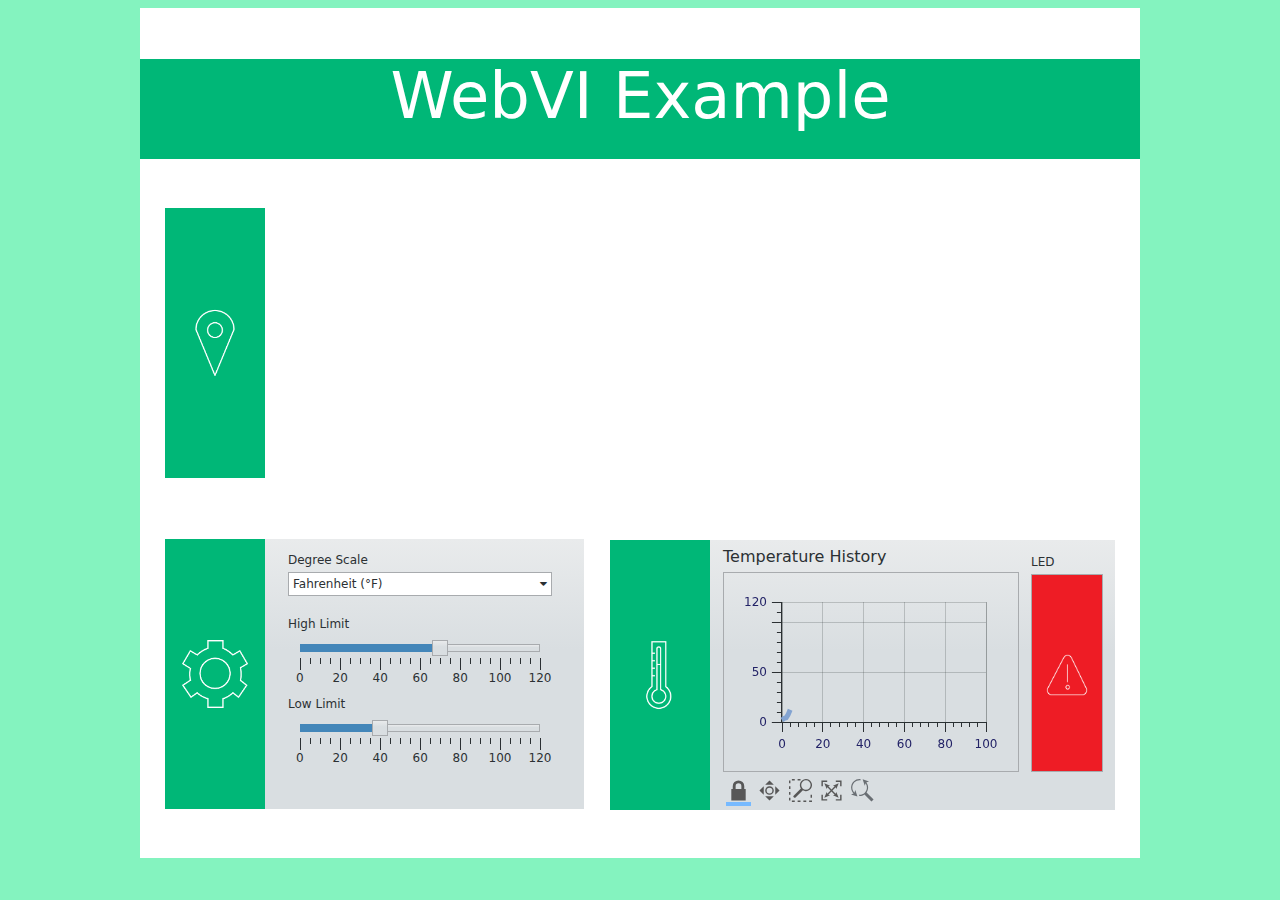
<file: Web Server/Examples/My WebApp_Web Server/index.html>
<!DOCTYPE html>
<html lang="en">

    <head>

        <meta charset="utf-8">
        <!---Read only section. Source panel edits to these document properties will not be persisted-->
        <meta name="viewport" content="width=device-width, initial-scale=1">
        <title>Embed Content into a WebVI</title>
        <!---End read only section. Additional scripts or document properties can be added outside this section-->

        <link href="ni-webvi-resource-v0/favicon.ico" type="image/x-icon" rel="icon">
<link href="ni-webvi-resource-v0/Web/dist/Styles/niBase.DeployedRun.Absolute.min.css" type="text/css" rel="stylesheet">
<script src="ni-webvi-resource-v0/BrowserDetection.js" type="text/javascript" nomodule=""></script>
<script src="ni-webvi-resource-v0/DeployedRun.min.js" type="module"></script>
<script src="ni-webvi-resource-v0/VireoImport.min.js" type="module"></script>
<script src="ni-webvi-resource-v0/ResourceLoadDetection.js" defer=""></script>
<style ni-autogenerated-style-id="">
		/* Read only section. Source panel edits to the content of this style tag will not be persisted */
        [ni-control-id='2'] { --ni-background: rgba(255,255,255,1); --ni-border-width: 0px 0px 0px 0px; height: 850px; --ni-margin: 0px 0px 0px 0px; --ni-padding: 30px 30px 30px 30px; width: 1000px; --ni-max-width: none; }
        .ni-front-panel-wrapper { min-width: 1000px; }
        [ni-control-id='53'] { --ni-border-width: 0px 0px 0px 0px; --ni-foreground-color: rgba(43,48,51,1); height: auto; left: 551px; --ni-margin: 0px 0px 0px 0px; --ni-padding: 0px 0px 0px 0px; top: 512px; width: auto; font-size: 12px; font-family: Segoe UI, Frutiger, Frutiger Linotype, Dejavu Sans, Helvetica Neue, Arial, sans-serif; font-style: normal; font-weight: normal; text-decoration: none; }
        [ni-control-id='52'] { --ni-border-width: 0px 0px 0px 0px; --ni-foreground-color: rgba(43,48,51,1); height: 270px; left: 551px; --ni-margin: 0px 0px 0px 0px; --ni-padding: 0px 0px 0px 0px; top: 532px; width: 424px; font-size: 12px; font-family: Segoe UI, Frutiger, Frutiger Linotype, Dejavu Sans, Helvetica Neue, Arial, sans-serif; font-style: normal; font-weight: normal; text-decoration: none; }
        [ni-control-id='51'] { --ni-border-width: 0px 0px 0px 0px; --ni-foreground-color: rgba(43,48,51,1); height: auto; left: 116px; --ni-margin: 0px 0px 0px 0px; --ni-padding: 0px 0px 0px 0px; top: 511px; width: auto; font-size: 12px; font-family: Segoe UI, Frutiger, Frutiger Linotype, Dejavu Sans, Helvetica Neue, Arial, sans-serif; font-style: normal; font-weight: normal; text-decoration: none; }
        [ni-control-id='50'] { --ni-border-width: 0px 0px 0px 0px; --ni-foreground-color: rgba(43,48,51,1); height: 270px; left: 116px; --ni-margin: 0px 0px 0px 0px; --ni-padding: 0px 0px 0px 0px; top: 531px; width: 328px; font-size: 12px; font-family: Segoe UI, Frutiger, Frutiger Linotype, Dejavu Sans, Helvetica Neue, Arial, sans-serif; font-style: normal; font-weight: normal; text-decoration: none; }
        [ni-control-id='49'] { --ni-border-width: 0px 0px 0px 0px; --ni-foreground-color: rgba(43,48,51,1); height: auto; left: 0px; --ni-margin: 0px 0px 0px 0px; --ni-padding: 0px 0px 0px 0px; top: 31px; width: auto; font-size: 12px; font-family: Segoe UI, Frutiger, Frutiger Linotype, Dejavu Sans, Helvetica Neue, Arial, sans-serif; font-style: normal; font-weight: normal; text-decoration: none; }
        [ni-control-id='48'] { --ni-border-width: 0px 0px 0px 0px; --ni-foreground-color: rgba(43,48,51,1); height: 100px; left: 0px; --ni-margin: 0px 0px 0px 0px; --ni-padding: 0px 0px 0px 0px; top: 51px; width: 1000px; font-size: 12px; font-family: Segoe UI, Frutiger, Frutiger Linotype, Dejavu Sans, Helvetica Neue, Arial, sans-serif; font-style: normal; font-weight: normal; text-decoration: none; }
        [ni-control-id='46'] { --ni-border-width: 0px 0px 0px 0px; --ni-foreground-color: rgba(255,255,255,1); left: 34px; --ni-margin: 0px 0px 0px 0px; --ni-padding: 0px 0px 0px 0px; --ni-text-align-as-flex: center; --ni-text-align: center; top: 51px; font-size: 64px; font-family: Segoe UI, Frutiger, Frutiger Linotype, Dejavu Sans, Helvetica Neue, Arial, sans-serif; font-style: normal; font-weight: normal; text-decoration: none; width: 933px; height: 94px; }
        [ni-control-id='32'] { --ni-border-width: 0px 0px 0px 0px; --ni-foreground-color: rgba(43,48,51,1); height: 200px; left: 583px; --ni-margin: 0px 0px 0px 0px; --ni-padding: 0px 0px 0px 0px; top: 564px; width: 296px; font-size: 12px; font-family: Segoe UI, Frutiger, Frutiger Linotype, Dejavu Sans, Helvetica Neue, Arial, sans-serif; font-style: normal; font-weight: normal; text-decoration: none; }
        [ni-control-id='42'] { font-size: 12px; font-family: Segoe UI, Frutiger, Frutiger Linotype, Dejavu Sans, Helvetica Neue, Arial, sans-serif; font-style: normal; font-weight: normal; text-decoration: none; }
        [ni-control-id='38'] { font-size: 12px; font-family: Segoe UI, Frutiger, Frutiger Linotype, Dejavu Sans, Helvetica Neue, Arial, sans-serif; font-style: normal; font-weight: normal; text-decoration: none; }
        [ni-control-id='36'] { font-size: 12px; font-family: Segoe UI, Frutiger, Frutiger Linotype, Dejavu Sans, Helvetica Neue, Arial, sans-serif; font-style: normal; font-weight: normal; text-decoration: none; }
        [ni-control-id='33'] { font-size: 12px; font-family: Segoe UI, Frutiger, Frutiger Linotype, Dejavu Sans, Helvetica Neue, Arial, sans-serif; font-style: normal; font-weight: normal; text-decoration: none; color: rgba(0,0,0,1); }
        [ni-control-id='31'] { --ni-border-width: 0px 0px 0px 0px; --ni-foreground-color: rgba(43,48,51,1); height: 60px; left: 878px; --ni-margin: 0px 0px 0px 0px; --ni-padding: 0px 0px 0px 0px; top: 704px; width: 145px; font-size: 12px; font-family: Segoe UI, Frutiger, Frutiger Linotype, Dejavu Sans, Helvetica Neue, Arial, sans-serif; font-style: normal; font-weight: normal; text-decoration: none; }
        [ni-control-id='30'] { --ni-border-width: 0px 0px 0px 0px; --ni-foreground-color: rgba(43,48,51,1); height: 28px; left: 878px; --ni-margin: 0px 0px 0px 0px; --ni-padding: 0px 0px 0px 0px; top: 564px; width: 145px; font-size: 12px; font-family: Segoe UI, Frutiger, Frutiger Linotype, Dejavu Sans, Helvetica Neue, Arial, sans-serif; font-style: normal; font-weight: normal; text-decoration: none; }
        [ni-control-id='29'] { --ni-border-width: 0px 0px 0px 0px; --ni-foreground-color: rgba(43,48,51,1); height: 200px; left: 583px; --ni-margin: 0px 0px 0px 0px; --ni-padding: 0px 0px 0px 0px; top: 809px; width: 320px; font-size: 12px; font-family: Segoe UI, Frutiger, Frutiger Linotype, Dejavu Sans, Helvetica Neue, Arial, sans-serif; font-style: normal; font-weight: normal; text-decoration: none; }
        [ni-control-id='28'] { --ni-border-width: 0px 0px 0px 0px; --ni-foreground-color: rgba(43,48,51,1); height: 35px; left: 583px; --ni-margin: 0px 0px 0px 0px; --ni-padding: 0px 0px 0px 0px; top: 769px; width: 120px; font-size: 12px; font-family: Segoe UI, Frutiger, Frutiger Linotype, Dejavu Sans, Helvetica Neue, Arial, sans-serif; font-style: normal; font-weight: normal; text-decoration: none; }
        [ni-control-id='26'] { --ni-border-width: 0px 0px 0px 0px; --ni-foreground-color: rgba(43,48,51,1); height: auto; left: 583px; --ni-margin: 0px 0px 0px 0px; --ni-padding: 0px 0px 0px 0px; top: 538px; width: auto; font-size: 16px; font-family: Segoe UI, Frutiger, Frutiger Linotype, Dejavu Sans, Helvetica Neue, Arial, sans-serif; font-style: normal; font-weight: normal; text-decoration: none; }
        [ni-control-id='25'] { --ni-border-width: 0px 0px 0px 0px; --ni-foreground-color: rgba(43,48,51,1); height: 270px; left: 25px; --ni-margin: 0px 0px 0px 0px; --ni-padding: 0px 0px 0px 0px; top: 200px; width: 100px; font-size: 12px; font-family: Segoe UI, Frutiger, Frutiger Linotype, Dejavu Sans, Helvetica Neue, Arial, sans-serif; font-style: normal; font-weight: normal; text-decoration: none; }
        [ni-control-id='24'] { --ni-border-width: 0px 0px 0px 0px; --ni-foreground-color: rgba(43,48,51,1); height: auto; left: 25px; --ni-margin: 0px 0px 0px 0px; --ni-padding: 0px 0px 0px 0px; top: 180px; width: auto; font-size: 12px; font-family: Segoe UI, Frutiger, Frutiger Linotype, Dejavu Sans, Helvetica Neue, Arial, sans-serif; font-style: normal; font-weight: normal; text-decoration: none; }
        [ni-control-id='23'] { --ni-border-width: 0px 0px 0px 0px; --ni-foreground-color: rgba(43,48,51,1); height: 100px; left: 32px; --ni-margin: 0px 0px 0px 0px; --ni-padding: 0px 0px 0px 0px; top: 285px; width: 86px; font-size: 12px; font-family: Segoe UI, Frutiger, Frutiger Linotype, Dejavu Sans, Helvetica Neue, Arial, sans-serif; font-style: normal; font-weight: normal; text-decoration: none; }
        [ni-control-id='22'] { --ni-border-width: 0px 0px 0px 0px; --ni-foreground-color: rgba(43,48,51,1); height: auto; left: 32px; --ni-margin: 0px 0px 0px 0px; --ni-padding: 0px 0px 0px 0px; top: 265px; width: auto; font-size: 12px; font-family: Segoe UI, Frutiger, Frutiger Linotype, Dejavu Sans, Helvetica Neue, Arial, sans-serif; font-style: normal; font-weight: normal; text-decoration: none; }
        [ni-control-id='21'] { --ni-border-width: 0px 0px 0px 0px; --ni-foreground-color: rgba(43,48,51,1); height: 270px; left: 25px; --ni-margin: 0px 0px 0px 0px; --ni-padding: 0px 0px 0px 0px; top: 531px; width: 100px; font-size: 12px; font-family: Segoe UI, Frutiger, Frutiger Linotype, Dejavu Sans, Helvetica Neue, Arial, sans-serif; font-style: normal; font-weight: normal; text-decoration: none; }
        [ni-control-id='20'] { --ni-border-width: 0px 0px 0px 0px; --ni-foreground-color: rgba(43,48,51,1); height: auto; left: 25px; --ni-margin: 0px 0px 0px 0px; --ni-padding: 0px 0px 0px 0px; top: 511px; width: auto; font-size: 12px; font-family: Segoe UI, Frutiger, Frutiger Linotype, Dejavu Sans, Helvetica Neue, Arial, sans-serif; font-style: normal; font-weight: normal; text-decoration: none; }
        [ni-control-id='19'] { --ni-border-width: 0px 0px 0px 0px; --ni-foreground-color: rgba(43,48,51,1); height: 88px; left: 31px; --ni-margin: 0px 0px 0px 0px; --ni-padding: 0px 0px 0px 0px; top: 622px; width: 88px; font-size: 12px; font-family: Segoe UI, Frutiger, Frutiger Linotype, Dejavu Sans, Helvetica Neue, Arial, sans-serif; font-style: normal; font-weight: normal; text-decoration: none; }
        [ni-control-id='18'] { --ni-border-width: 0px 0px 0px 0px; --ni-foreground-color: rgba(43,48,51,1); height: auto; left: 31px; --ni-margin: 0px 0px 0px 0px; --ni-padding: 0px 0px 0px 0px; top: 602px; width: auto; font-size: 12px; font-family: Segoe UI, Frutiger, Frutiger Linotype, Dejavu Sans, Helvetica Neue, Arial, sans-serif; font-style: normal; font-weight: normal; text-decoration: none; }
        [ni-control-id='17'] { --ni-border-width: 0px 0px 0px 0px; --ni-foreground-color: rgba(43,48,51,1); height: 270px; left: 470px; --ni-margin: 0px 0px 0px 0px; --ni-padding: 0px 0px 0px 0px; top: 532px; width: 100px; font-size: 12px; font-family: Segoe UI, Frutiger, Frutiger Linotype, Dejavu Sans, Helvetica Neue, Arial, sans-serif; font-style: normal; font-weight: normal; text-decoration: none; }
        [ni-control-id='16'] { --ni-border-width: 0px 0px 0px 0px; --ni-foreground-color: rgba(43,48,51,1); height: auto; left: 470px; --ni-margin: 0px 0px 0px 0px; --ni-padding: 0px 0px 0px 0px; top: 512px; width: auto; font-size: 12px; font-family: Segoe UI, Frutiger, Frutiger Linotype, Dejavu Sans, Helvetica Neue, Arial, sans-serif; font-style: normal; font-weight: normal; text-decoration: none; }
        [ni-control-id='15'] { --ni-border-width: 0px 0px 0px 0px; --ni-foreground-color: rgba(43,48,51,1); height: 88px; left: 476px; --ni-margin: 0px 0px 0px 0px; --ni-padding: 0px 0px 0px 0px; top: 623px; width: 88px; font-size: 12px; font-family: Segoe UI, Frutiger, Frutiger Linotype, Dejavu Sans, Helvetica Neue, Arial, sans-serif; font-style: normal; font-weight: normal; text-decoration: none; }
        [ni-control-id='14'] { --ni-border-width: 0px 0px 0px 0px; --ni-foreground-color: rgba(43,48,51,1); height: auto; left: 476px; --ni-margin: 0px 0px 0px 0px; --ni-padding: 0px 0px 0px 0px; top: 603px; width: auto; font-size: 12px; font-family: Segoe UI, Frutiger, Frutiger Linotype, Dejavu Sans, Helvetica Neue, Arial, sans-serif; font-style: normal; font-weight: normal; text-decoration: none; }
        [ni-control-id='13'] { --ni-border-width: 0px 0px 0px 0px; --ni-foreground-color: rgba(43,48,51,1); height: 56px; left: 148px; --ni-margin: 0px 0px 0px 0px; --ni-padding: 0px 0px 0px 0px; top: 628px; width: 264px; font-size: 12px; font-family: Segoe UI, Frutiger, Frutiger Linotype, Dejavu Sans, Helvetica Neue, Arial, sans-serif; font-style: normal; font-weight: normal; text-decoration: none; }
        [ni-control-id='12'] { --ni-border-width: 0px 0px 0px 0px; --ni-foreground-color: rgba(43,48,51,1); height: auto; left: 148px; --ni-margin: 0px 0px 0px 0px; --ni-padding: 0px 0px 0px 0px; top: 608px; width: auto; font-size: 12px; font-family: Segoe UI, Frutiger, Frutiger Linotype, Dejavu Sans, Helvetica Neue, Arial, sans-serif; font-style: normal; font-weight: normal; text-decoration: none; }
        [ni-control-id='10'] { --ni-border-width: 0px 0px 0px 0px; --ni-foreground-color: rgba(43,48,51,1); height: 24px; left: 148px; --ni-margin: 0px 0px 0px 0px; --ni-numeric-value-width: 40px; --ni-padding: 0px 0px 0px 0px; --ni-text-align-as-flex: flex-start; --ni-text-align: left; top: 564px; width: 264px; font-size: 12px; font-family: Segoe UI, Frutiger, Frutiger Linotype, Dejavu Sans, Helvetica Neue, Arial, sans-serif; font-style: normal; font-weight: normal; text-decoration: none; }
        [ni-control-id='9'] { --ni-border-width: 0px 0px 0px 0px; --ni-foreground-color: rgba(43,48,51,1); height: auto; left: 148px; --ni-margin: 0px 0px 0px 0px; --ni-padding: 0px 0px 0px 0px; top: 544px; width: auto; font-size: 12px; font-family: Segoe UI, Frutiger, Frutiger Linotype, Dejavu Sans, Helvetica Neue, Arial, sans-serif; font-style: normal; font-weight: normal; text-decoration: none; }
        [ni-control-id='8'] { --ni-border-width: 0px 0px 0px 0px; --ni-content-display: none; --ni-false-background: rgba(255,255,255,0); --ni-false-foreground-color: rgba(43,48,51,1); --ni-foreground-color: rgba(43,48,51,1); height: 198px; left: 891px; --ni-margin: 0px 0px 0px 0px; --ni-padding: 0px 0px 0px 0px; top: 566px; --ni-true-background: rgba(238,28,37,1); --ni-true-foreground-color: rgba(255,255,255,1); width: 72px; font-size: 12px; font-family: Segoe UI, Frutiger, Frutiger Linotype, Dejavu Sans, Helvetica Neue, Arial, sans-serif; font-style: normal; font-weight: normal; text-decoration: none; }
        [ni-control-id='7'] { --ni-border-width: 0px 0px 0px 0px; --ni-foreground-color: rgba(43,48,51,1); height: auto; left: 891px; --ni-margin: 0px 0px 0px 0px; --ni-padding: 0px 0px 0px 0px; top: 546px; width: auto; font-size: 12px; font-family: Segoe UI, Frutiger, Frutiger Linotype, Dejavu Sans, Helvetica Neue, Arial, sans-serif; font-style: normal; font-weight: normal; text-decoration: none; }
        [ni-control-id='6'] { --ni-border-width: 0px 0px 0px 0px; --ni-foreground-color: rgba(43,48,51,1); height: 52px; left: 899px; --ni-margin: 0px 0px 0px 0px; --ni-padding: 0px 0px 0px 0px; top: 641px; width: 56px; font-size: 12px; font-family: Segoe UI, Frutiger, Frutiger Linotype, Dejavu Sans, Helvetica Neue, Arial, sans-serif; font-style: normal; font-weight: normal; text-decoration: none; }
        [ni-control-id='5'] { --ni-border-width: 0px 0px 0px 0px; --ni-foreground-color: rgba(43,48,51,1); height: auto; left: 899px; --ni-margin: 0px 0px 0px 0px; --ni-padding: 0px 0px 0px 0px; top: 621px; width: auto; font-size: 12px; font-family: Segoe UI, Frutiger, Frutiger Linotype, Dejavu Sans, Helvetica Neue, Arial, sans-serif; font-style: normal; font-weight: normal; text-decoration: none; }
        [ni-control-id='4'] { --ni-border-width: 0px 0px 0px 0px; --ni-foreground-color: rgba(43,48,51,1); height: 56px; left: 148px; --ni-margin: 0px 0px 0px 0px; --ni-padding: 0px 0px 0px 0px; top: 708px; width: 264px; font-size: 12px; font-family: Segoe UI, Frutiger, Frutiger Linotype, Dejavu Sans, Helvetica Neue, Arial, sans-serif; font-style: normal; font-weight: normal; text-decoration: none; }
        [ni-control-id='3'] { --ni-border-width: 0px 0px 0px 0px; --ni-foreground-color: rgba(43,48,51,1); height: auto; left: 148px; --ni-margin: 0px 0px 0px 0px; --ni-padding: 0px 0px 0px 0px; top: 688px; width: auto; font-size: 12px; font-family: Segoe UI, Frutiger, Frutiger Linotype, Dejavu Sans, Helvetica Neue, Arial, sans-serif; font-style: normal; font-weight: normal; text-decoration: none; }
		/* End read only section. To add additional styles, add a new style tag after this one. */</style>
        <style>
            body {
                background: rgb(132, 243, 191);
            }
            
            #map {
                position: absolute;
                top: 200px;
                left: 12.5%;
                width: 85%;
                height: 270px;
                z-index: 2;
            }
        </style>

    
</head>

    <body><ni-web-application location="BROWSER" engine="VIREO" vireo-source="index.via.txt" wasm-url="ni-webvi-resource-v0/node_modules/vireo/dist/wasm32-unknown-emscripten/release/vireo.core.wasm"><ni-virtual-instrument vi-name="WebApp::index.gviweb"></ni-virtual-instrument></ni-web-application>
        <div id="ni-outdated-browser-message" style="display:none">This browser is missing features needed to run this web application. Open this web application in a supported browser.</div>
        <div id="ni-failed-to-load-vireo-source" style="display:none">Unable to load required dependencies. Please verify all WebVI files are available and served using an http server or use a browser that can load files directly from the filesystem.</div>

        <div class="ni-front-panel-wrapper" vi-ref="" ni-control-id="FrontPanelWrapper">
            <ni-front-panel control-resize-mode='fixed' layout='absolute' ni-control-id='2'>
                <iframe id="map" src="https://www.google.com/maps/embed?pb=!1m18!1m12!1m3!1d3083.9251931399904!2d-74.4527296846353!3d39.380569979499064!2m3!1f0!2f0!3f0!3m2!1i1024!2i768!4f13.1!3m3!1m2!1s0x89c0efaacf825f6f%3A0x6d8892ab37e17426!2s1801+Absecon+Blvd%2C+Atlantic+City%2C+NJ+08401!5e0!3m2!1sen!2sus!4v1502732532752" frameborder="0" style="border:0" allowfullscreen=""></iframe>

                
                
                
                
                
                
                
                
                
                
                
                
                
                
                
                
                
                
                
                
                
                
                
                
                
            
            <ni-label class='ni-hidden' control-resize-mode='fixed' label-alignment='top-left' ni-control-id='53' text='URL Image_2'></ni-label>
            <ni-url-image alternate='' binding-info='{"accessMode": "writeOnly", "dataItem": "dataItem_URLImage_2", "dco": 8, "isLatched": false, "prop": "source", "sync": false, "unplacedOrDisabled": true}' control-resize-mode='fixed' follower-ids='["53"]' href='' label-alignment='top-left' label-id='53' ni-control-id='52' read-only='true' source='' stretch='uniform' target='_self'></ni-url-image>
            <ni-label class='ni-hidden' control-resize-mode='fixed' label-alignment='top-left' ni-control-id='51' text='URL Image'></ni-label>
            <ni-url-image alternate='' binding-info='{"accessMode": "writeOnly", "dataItem": "dataItem_URLImage", "dco": 7, "isLatched": false, "prop": "source", "sync": false, "unplacedOrDisabled": true}' control-resize-mode='fixed' follower-ids='["51"]' href='' label-alignment='top-left' label-id='51' ni-control-id='50' read-only='true' source='' stretch='uniform' target='_self'></ni-url-image>
            <ni-label class='ni-hidden' control-resize-mode='fixed' label-alignment='top-left' ni-control-id='49' text='banner'></ni-label>
            <ni-url-image alternate='' binding-info='{"accessMode": "writeOnly", "dataItem": "dataItem_Banner", "dco": 1, "isLatched": false, "prop": "source", "sync": false, "unplacedOrDisabled": true}' control-resize-mode='fixed' follower-ids='["49"]' href='' label-alignment='top-left' label-id='49' ni-control-id='48' read-only='true' source='Images/Forest%20Green%20square.png' stretch='fill' target='_self'></ni-url-image>
            <ni-text control-resize-mode='fixed' ni-control-id='46' text='WebVI Example'></ni-text>
            <ni-chart binding-info='{"accessMode": "writeOnly", "dataItem": "dataItem_TemperatureHistory", "dco": 0, "isLatched": false, "prop": "value", "sync": true, "unplacedOrDisabled": false}' buffer-size='1024' control-resize-mode='resize-horizontally' follower-ids='["31", "30", "29", "28", "26"]' label-alignment='top-left' label-id='26' ni-control-id='32' ni-type='Double' plot-area-margin='' read-only='true' value='{"data": [], "size": 1024, "startIndex": 0, "valueType": "HistoryBuffer"}'>
                <ni-cartesian-axis auto-scale='sliding-window' axis-position='bottom' format='LVRelativeSeconds:G6&gt;&gt;0.000E+0' grid-lines='true' label='Time' maximum='100' minimum='0' ni-control-id='42' show='true' show-minor-ticks='true' show-tick-labels='all' show-ticks='true' time-format-epoch='-2082844800000'></ni-cartesian-axis>
                <ni-cartesian-axis auto-scale='none' axis-position='left' format='LVRelativeSeconds:G6&gt;&gt;0.000E+0' grid-lines='true' label='Temperature' maximum='120' minimum='0' ni-control-id='38' show='true' show-minor-ticks='true' show-tick-labels='all' show-ticks='true' time-format-epoch='-2082844800000'></ni-cartesian-axis>
                <ni-cartesian-plot hover-format='{0}, {1}' label='Plot' ni-control-id='36' show='true' show-label='true' xaxis='42' yaxis='38'>
                    <ni-cartesian-plot-renderer area-base-line='negativeinfinity' area-fill='' bar-base-line='negativeinfinity' bar-fill='' line-stroke='rgba(130,163,209,1)' line-style='solid' line-width='5' ni-control-id='37' point-color='' point-shape='ellipse' point-size='7.0710678118654755'></ni-cartesian-plot-renderer>
                </ni-cartesian-plot>
                <ni-cursor crosshair-style='both' label='Cursor 1' ni-control-id='33' show-value='true' snap-to-plot='-1' target-shape='ellipse'></ni-cursor>
            </ni-chart>
            <ni-scale-legend class='ni-hidden' control-resize-mode='fixed' graph-ref='32' ni-control-id='31'></ni-scale-legend>
            <ni-plot-legend class='ni-hidden' control-resize-mode='fixed' graph-ref='32' ni-control-id='30'></ni-plot-legend>
            <ni-cursor-legend class='ni-hidden' control-resize-mode='fixed' graph-ref='32' ni-control-id='29'></ni-cursor-legend>
            <ni-graph-tools control-resize-mode='fixed' graph-ref='32' ni-control-id='28'></ni-graph-tools>
            <ni-label control-resize-mode='fixed' label-alignment='top-left' ni-control-id='26' text='Temperature History'></ni-label>
            <ni-url-image alternate='' binding-info='{"accessMode": "writeOnly", "dataItem": "dataItem_MapSideColor", "dco": 2, "isLatched": false, "prop": "source", "sync": false, "unplacedOrDisabled": true}' control-resize-mode='fixed' follower-ids='["24"]' href='' label-alignment='top-left' label-id='24' ni-control-id='25' read-only='true' source='Images/Forest%20Green%20square.png' stretch='fill' target='_self'></ni-url-image>
            <ni-label class='ni-hidden' control-resize-mode='fixed' label-alignment='top-left' ni-control-id='24' text='Map Side Color'></ni-label>
            <ni-url-image alternate='' binding-info='{"accessMode": "writeOnly", "dataItem": "dataItem_LocationImage", "dco": 3, "isLatched": false, "prop": "source", "sync": false, "unplacedOrDisabled": true}' control-resize-mode='fixed' follower-ids='["22"]' href='' label-alignment='top-left' label-id='22' ni-control-id='23' read-only='true' source='Images/Icon%2070%20White_%20Location%20Pin.png' stretch='uniform' target='_self'></ni-url-image>
            <ni-label class='ni-hidden' control-resize-mode='fixed' label-alignment='top-left' ni-control-id='22' text='Location Image'></ni-label>
            <ni-url-image alternate='' binding-info='{"accessMode": "writeOnly", "dataItem": "dataItem_MapSideColor_2", "dco": 4, "isLatched": false, "prop": "source", "sync": false, "unplacedOrDisabled": true}' control-resize-mode='fixed' follower-ids='["20"]' href='' label-alignment='top-left' label-id='20' ni-control-id='21' read-only='true' source='Images/Forest%20Green%20square.png' stretch='fill' target='_self'></ni-url-image>
            <ni-label class='ni-hidden' control-resize-mode='fixed' label-alignment='top-left' ni-control-id='20' text='Map Side Color_2'></ni-label>
            <ni-url-image alternate='' binding-info='{"accessMode": "writeOnly", "dataItem": "dataItem_GearImage", "dco": 5, "isLatched": false, "prop": "source", "sync": false, "unplacedOrDisabled": true}' control-resize-mode='fixed' follower-ids='["18"]' href='' label-alignment='top-left' label-id='18' ni-control-id='19' read-only='true' source='Images/Icon%2070%20White_%20Gear.png' stretch='uniform' target='_self'></ni-url-image>
            <ni-label class='ni-hidden' control-resize-mode='fixed' label-alignment='top-left' ni-control-id='18' text='Gear Image'></ni-label>
            <ni-url-image alternate='' binding-info='{"accessMode": "writeOnly", "dataItem": "dataItem_MapSideColor_3", "dco": 6, "isLatched": false, "prop": "source", "sync": false, "unplacedOrDisabled": true}' control-resize-mode='fixed' follower-ids='["16"]' href='' label-alignment='top-left' label-id='16' ni-control-id='17' read-only='true' source='Images/Forest%20Green%20square.png' stretch='fill' target='_self'></ni-url-image>
            <ni-label class='ni-hidden' control-resize-mode='fixed' label-alignment='top-left' ni-control-id='16' text='Map Side Color_3'></ni-label>
            <ni-url-image alternate='' binding-info='{"accessMode": "writeOnly", "dataItem": "dataItem_ThermometerImage", "dco": 9, "isLatched": false, "prop": "source", "sync": false, "unplacedOrDisabled": true}' control-resize-mode='fixed' follower-ids='["14"]' href='' label-alignment='top-left' label-id='14' ni-control-id='15' read-only='true' source='Images/Icon%2070%20White_%20Thermometer.png' stretch='uniform' target='_self'></ni-url-image>
            <ni-label class='ni-hidden' control-resize-mode='fixed' label-alignment='top-left' ni-control-id='14' text='Thermometer Image'></ni-label>
            <jqx-slider binding-info='{"accessMode": "readOnly", "dataItem": "dataItem_HighLimit", "dco": 10, "isLatched": false, "prop": "value", "sync": false, "unplacedOrDisabled": false}' control-resize-mode='fixed' follower-ids='["12"]' format='decimal' interval='5' label-alignment='top-left' label-id='12' labels-visibility='all' max='120' mechanical-action='switchWhileDragging' min='0' ni-control-id='13' ni-type='Double' orientation='horizontal' scale-position='far' show-tooltip='true' significant-digits='4' ticks-visibility='minor' validation='interaction' value='70'></jqx-slider>
            <ni-label control-resize-mode='fixed' label-alignment='top-left' ni-control-id='12' text='High Limit'></ni-label>
            <ni-ring-selector binding-info='{"accessMode": "readOnly", "dataItem": "dataItem_DegreeScale", "dco": 11, "isLatched": false, "prop": "value", "sync": false, "unplacedOrDisabled": true}' control-resize-mode='fixed' follower-ids='["9"]' items='[{"displayValue": "Fahrenheit (°F)", "value": "0"}, {"displayValue": "Celcius (°C)", "value": "1"}]' label-alignment='top-left' label-id='9' ni-control-id='10' ni-type='Int32' popup-enabled='true' value='{"numberValue": 0}'></ni-ring-selector>
            <ni-label control-resize-mode='fixed' label-alignment='top-left' ni-control-id='9' text='Degree Scale'></ni-label>
            <jqx-led binding-info='{"accessMode": "writeOnly", "dataItem": "dataItem_LED", "dco": 12, "isLatched": false, "prop": "value", "sync": false, "unplacedOrDisabled": false}' click-mode='release' control-resize-mode='fixed' false-content='Off' follower-ids='["7"]' label-alignment='top-left' label-id='7' ni-control-id='8' readonly='true' shape='square' true-content='On'></jqx-led>
            <ni-label control-resize-mode='fixed' label-alignment='top-left' ni-control-id='7' text='LED'></ni-label>
            <ni-url-image alternate='' binding-info='{"accessMode": "writeOnly", "dataItem": "dataItem_AlertImage", "dco": 13, "isLatched": false, "prop": "source", "sync": false, "unplacedOrDisabled": true}' control-resize-mode='fixed' follower-ids='["5"]' href='' label-alignment='top-left' label-id='5' ni-control-id='6' read-only='true' source='Images/Icon%2070%20White_%20Alert.png' stretch='uniform' target='_self'></ni-url-image>
            <ni-label class='ni-hidden' control-resize-mode='fixed' label-alignment='top-left' ni-control-id='5' text='Alert Image'></ni-label>
            <jqx-slider binding-info='{"accessMode": "readOnly", "dataItem": "dataItem_LowLimit", "dco": 14, "isLatched": false, "prop": "value", "sync": false, "unplacedOrDisabled": false}' control-resize-mode='fixed' follower-ids='["3"]' format='decimal' interval='5' label-alignment='top-left' label-id='3' labels-visibility='all' max='120' mechanical-action='switchWhileDragging' min='0' ni-control-id='4' ni-type='Double' orientation='horizontal' scale-position='far' show-tooltip='true' significant-digits='6' ticks-visibility='minor' validation='interaction' value='40'></jqx-slider>
            <ni-label control-resize-mode='fixed' label-alignment='top-left' ni-control-id='3' text='Low Limit'></ni-label>
        </ni-front-panel>

        </div>
    </body>

</html>
</file>
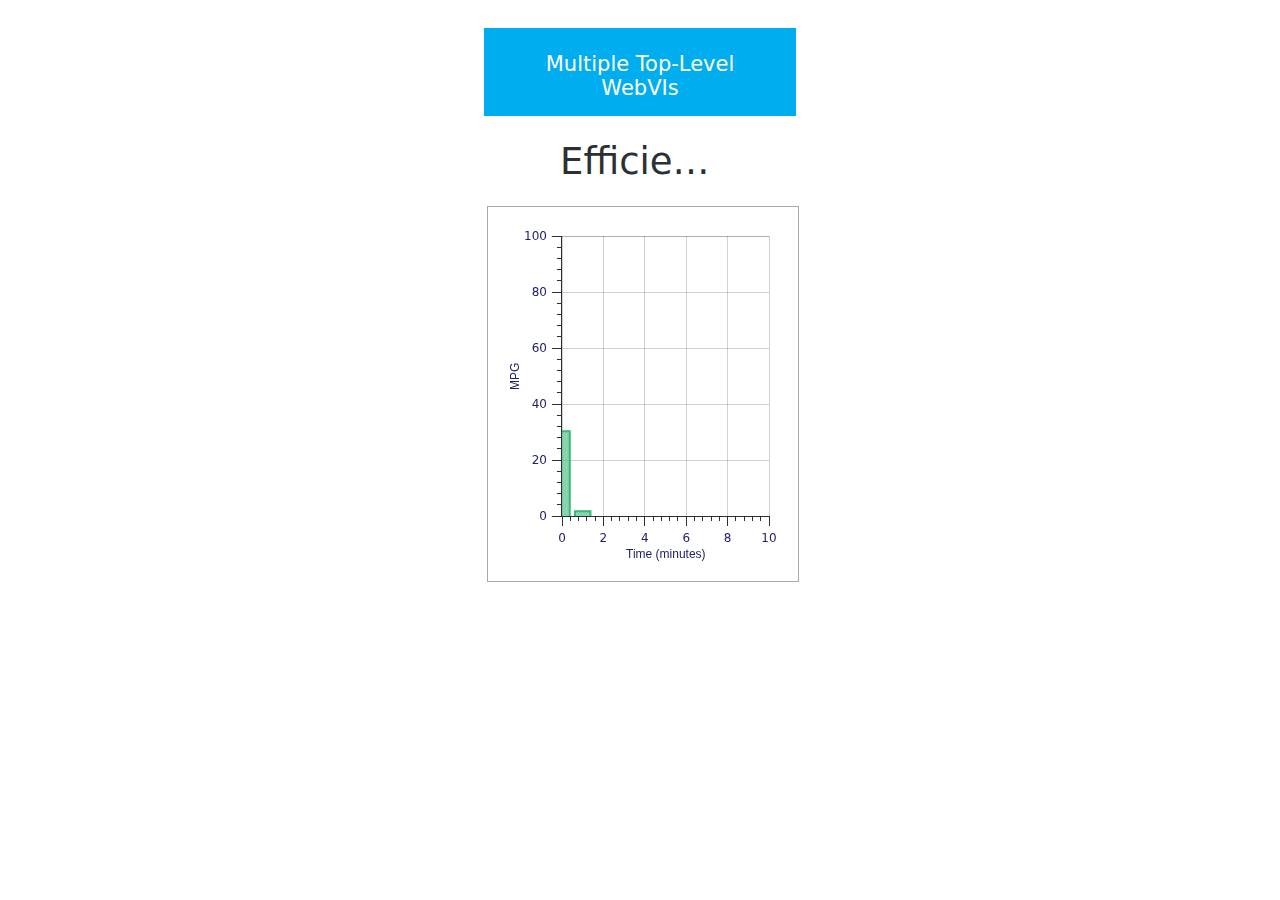
<file: Web Server/Examples/MultipleTopLevelWebVIs/Efficiency.html>
<!DOCTYPE html>
<html lang="en">

    <head>

        <meta charset="utf-8">
        <!---Read only section. Source panel edits to these document properties will not be persisted-->
        <meta name="viewport" content="width=device-width, initial-scale=1">
        <title>Efficiency - Multiple Top-Level WebVIs</title>
        <!---End read only section. Additional scripts or document properties can be added outside this section-->

        <link href="ni-webvi-resource-v0/favicon.ico" type="image/x-icon" rel="icon">
<link href="ni-webvi-resource-v0/Web/dist/Styles/niBase.DeployedRun.Absolute.min.css" type="text/css" rel="stylesheet">
<script src="ni-webvi-resource-v0/BrowserDetection.js" type="text/javascript" nomodule=""></script>
<script src="ni-webvi-resource-v0/DeployedRun.min.js" type="module"></script>
<script src="ni-webvi-resource-v0/VireoImport.min.js" type="module"></script>
<script src="ni-webvi-resource-v0/ResourceLoadDetection.js" defer=""></script>
<style ni-autogenerated-style-id="">
		/* Read only section. Source panel edits to the content of this style tag will not be persisted */
        [ni-control-id='2'] { --ni-background: rgba(255,255,255,1); --ni-border-width: 0px 0px 0px 0px; height: 667px; --ni-margin: 0px 0px 0px 0px; --ni-padding: 30px 30px 30px 30px; width: 320px; --ni-max-width: none; }
        .ni-front-panel-wrapper { min-width: 320px; }
        [ni-control-id='19'] { --ni-border-width: 0px 0px 0px 0px; --ni-foreground-color: rgba(43,48,51,1); left: 80px; --ni-margin: 0px 0px 0px 0px; --ni-padding: 0px 0px 0px 0px; --ni-text-align-as-flex: flex-start; --ni-text-align: left; top: 132px; font-size: 37px; font-family: Segoe UI, Frutiger, Frutiger Linotype, Dejavu Sans, Helvetica Neue, Arial, sans-serif; font-style: normal; font-weight: normal; text-decoration: none; width: 168px; height: 56px; }
        [ni-control-id='12'] { --ni-border-width: 0px 0px 0px 0px; --ni-foreground-color: rgba(43,48,51,1); height: 376px; left: 7px; --ni-margin: 0px 0px 0px 0px; --ni-padding: 0px 0px 0px 0px; top: 198px; width: 312px; font-size: 12px; font-family: Segoe UI, Frutiger, Frutiger Linotype, Dejavu Sans, Helvetica Neue, Arial, sans-serif; font-style: normal; font-weight: normal; text-decoration: none; }
        [ni-control-id='17'] { font-size: 12px; font-family: Segoe UI, Frutiger, Frutiger Linotype, Dejavu Sans, Helvetica Neue, Arial, sans-serif; font-style: normal; font-weight: normal; text-decoration: none; }
        [ni-control-id='15'] { font-size: 12px; font-family: Segoe UI, Frutiger, Frutiger Linotype, Dejavu Sans, Helvetica Neue, Arial, sans-serif; font-style: normal; font-weight: normal; text-decoration: none; }
        [ni-control-id='13'] { font-size: 12px; font-family: Segoe UI, Frutiger, Frutiger Linotype, Dejavu Sans, Helvetica Neue, Arial, sans-serif; font-style: normal; font-weight: normal; text-decoration: none; }
        [ni-control-id='11'] { --ni-border-width: 0px 0px 0px 0px; --ni-foreground-color: rgba(43,48,51,1); height: 60px; left: 318px; --ni-margin: 0px 0px 0px 0px; --ni-padding: 0px 0px 0px 0px; top: 512px; width: 145px; font-size: 12px; font-family: Segoe UI, Frutiger, Frutiger Linotype, Dejavu Sans, Helvetica Neue, Arial, sans-serif; font-style: normal; font-weight: normal; text-decoration: none; }
        [ni-control-id='10'] { --ni-border-width: 0px 0px 0px 0px; --ni-foreground-color: rgba(43,48,51,1); height: 26px; left: 91px; --ni-margin: 0px 0px 0px 0px; --ni-padding: 0px 0px 0px 0px; top: 582px; width: 145px; font-size: 12px; font-family: Segoe UI, Frutiger, Frutiger Linotype, Dejavu Sans, Helvetica Neue, Arial, sans-serif; font-style: normal; font-weight: normal; text-decoration: none; }
        [ni-control-id='9'] { --ni-border-width: 0px 0px 0px 0px; --ni-foreground-color: rgba(43,48,51,1); height: 35px; left: 4px; --ni-margin: 0px 0px 0px 0px; --ni-padding: 0px 0px 0px 0px; top: 582px; width: 320px; font-size: 12px; font-family: Segoe UI, Frutiger, Frutiger Linotype, Dejavu Sans, Helvetica Neue, Arial, sans-serif; font-style: normal; font-weight: normal; text-decoration: none; }
        [ni-control-id='8'] { --ni-border-width: 0px 0px 0px 0px; --ni-foreground-color: rgba(43,48,51,1); height: 30px; left: 9px; --ni-margin: 0px 0px 0px 0px; --ni-padding: 0px 0px 0px 0px; top: 200px; width: 120px; font-size: 12px; font-family: Segoe UI, Frutiger, Frutiger Linotype, Dejavu Sans, Helvetica Neue, Arial, sans-serif; font-style: normal; font-weight: normal; text-decoration: none; }
        [ni-control-id='7'] { --ni-border-width: 0px 0px 0px 0px; --ni-foreground-color: rgba(43,48,51,1); height: auto; left: 7px; --ni-margin: 0px 0px 0px 0px; --ni-padding: 0px 0px 0px 0px; top: 178px; width: auto; font-size: 12px; font-family: Segoe UI, Frutiger, Frutiger Linotype, Dejavu Sans, Helvetica Neue, Arial, sans-serif; font-style: normal; font-weight: normal; text-decoration: none; }
        [ni-control-id='6'] { --ni-border-width: 0px 0px 0px 0px; --ni-foreground-color: rgba(43,48,51,1); height: 88px; left: 4px; --ni-margin: 0px 0px 0px 0px; --ni-padding: 0px 0px 0px 0px; top: 20px; width: 312px; font-size: 12px; font-family: Segoe UI, Frutiger, Frutiger Linotype, Dejavu Sans, Helvetica Neue, Arial, sans-serif; font-style: normal; font-weight: normal; text-decoration: none; }
        [ni-control-id='4'] { --ni-border-width: 0px 0px 0px 0px; --ni-foreground-color: rgba(255,255,255,1); left: 30px; --ni-margin: 0px 0px 0px 0px; --ni-padding: 0px 0px 0px 0px; --ni-text-align-as-flex: center; --ni-text-align: center; top: 20px; font-size: 21px; font-family: Segoe UI, Frutiger, Frutiger Linotype, Dejavu Sans, Helvetica Neue, Arial, sans-serif; font-style: normal; font-weight: normal; text-decoration: none; width: 260px; height: 80px; }
        [ni-control-id='3'] { --ni-border-width: 0px 0px 0px 0px; --ni-foreground-color: rgba(43,48,51,1); height: auto; left: 4px; --ni-margin: 0px 0px 0px 0px; --ni-padding: 0px 0px 0px 0px; top: 0px; width: auto; font-size: 12px; font-family: Segoe UI, Frutiger, Frutiger Linotype, Dejavu Sans, Helvetica Neue, Arial, sans-serif; font-style: normal; font-weight: normal; text-decoration: none; }
		/* End read only section. To add additional styles, add a new style tag after this one. */</style>

    
</head>
    <body><ni-web-application location="BROWSER" engine="VIREO" vireo-source="Efficiency.via.txt" wasm-url="ni-webvi-resource-v0/node_modules/vireo/dist/wasm32-unknown-emscripten/release/vireo.core.wasm"><ni-virtual-instrument vi-name="WebApp::Efficiency.gviweb"></ni-virtual-instrument></ni-web-application>
        <div id="ni-outdated-browser-message" style="display:none">This browser is missing features needed to run this web application. Open this web application in a supported browser.</div>
        <div id="ni-failed-to-load-vireo-source" style="display:none">Unable to load required dependencies. Please verify all WebVI files are available and served using an http server or use a browser that can load files directly from the filesystem.</div>

        <div class="ni-front-panel-wrapper" vi-ref="" ni-control-id="FrontPanelWrapper">
            <ni-front-panel control-resize-mode='fixed' layout='absolute' ni-control-id='2'>

                

                

                

                

                

                

                

                

                

                

            
            <ni-text control-resize-mode='fixed' ni-control-id='19' text='Efficiency'></ni-text>
            <ni-chart binding-info='{"accessMode": "writeOnly", "dataItem": "dataItem_Chart", "dco": 0, "isLatched": false, "prop": "value", "sync": true, "unplacedOrDisabled": false}' buffer-size='10' control-resize-mode='resize-horizontally' follower-ids='["11", "10", "9", "8", "7"]' label-alignment='top-left' label-id='7' ni-control-id='12' ni-type='Double' plot-area-margin='{"bottom": 0, "left": 0, "right": 0, "top": 0}' read-only='true' value='{"data": [], "size": 10, "startIndex": 0, "valueType": "HistoryBuffer"}'>
                <ni-cartesian-axis auto-scale='sliding-window' axis-position='bottom' format='LVRelativeSeconds:G6&gt;&gt;0.000E+0' grid-lines='true' label='Time (minutes)' maximum='10' minimum='0' ni-control-id='17' show='true' show-label='true' show-minor-ticks='true' show-tick-labels='all' show-ticks='true' time-format-epoch='-2082844800000'></ni-cartesian-axis>
                <ni-cartesian-axis auto-scale='none' axis-position='left' format='LVRelativeSeconds:G6&gt;&gt;0.000E+0' grid-lines='true' label='MPG' maximum='100' minimum='0' ni-control-id='15' show='true' show-label='true' show-minor-ticks='true' show-tick-labels='all' show-ticks='true' time-format-epoch='-2082844800000'></ni-cartesian-axis>
                <ni-cartesian-plot hover-format='{0}, {1}' label='MPG' ni-control-id='13' show='true' show-label='true' xaxis='17' yaxis='15'>
                    <ni-cartesian-plot-renderer area-base-line='negativeinfinity' area-fill='' bar-base-line='zero' bar-fill='rgba(58,184,120,1)' line-stroke='' line-style='solid' line-width='1' ni-control-id='14' point-color='' point-shape='ellipse' point-size='7.0710678118654755'></ni-cartesian-plot-renderer>
                </ni-cartesian-plot>
            </ni-chart>
            <ni-scale-legend class='ni-hidden' control-resize-mode='fixed' graph-ref='9' ni-control-id='11'></ni-scale-legend>
            <ni-plot-legend class='ni-hidden' control-resize-mode='fixed' graph-ref='9' ni-control-id='10'></ni-plot-legend>
            <ni-cursor-legend class='ni-hidden' control-resize-mode='fixed' graph-ref='9' ni-control-id='9'></ni-cursor-legend>
            <ni-graph-tools class='ni-hidden' control-resize-mode='fixed' graph-ref='9' ni-control-id='8'></ni-graph-tools>
            <ni-label class='ni-hidden' control-resize-mode='fixed' label-alignment='top-left' ni-control-id='7' text='Chart'></ni-label>
            <ni-url-image alternate='' binding-info='{"accessMode": "writeOnly", "dataItem": "dataItem_Banner", "dco": 1, "isLatched": false, "prop": "source", "sync": false, "unplacedOrDisabled": true}' control-resize-mode='fixed' follower-ids='["3"]' href='' label-alignment='top-left' label-id='3' ni-control-id='6' read-only='true' source='data:image/svg+xml,%3C?xml%20version=%221.0%22%20encoding=%22UTF-8%22?%3E%3Csvg%20version=%221.1%22%20xmlns=%22http://www.w3.org/2000/svg%22%3E%3Crect%20width=%22100%25%22%20height=%22100%25%22%20fill=%22%2300ADEF%22/%3E%3C/svg%3E' stretch='uniform' target='_self'></ni-url-image>
            <ni-text control-resize-mode='fixed' ni-control-id='4' text='
Multiple Top-Level WebVIs'></ni-text>
            <ni-label class='ni-hidden' control-resize-mode='fixed' label-alignment='top-left' ni-control-id='3' text='banner'></ni-label>
        </ni-front-panel>
        </div>
    </body>

</html>
</file>
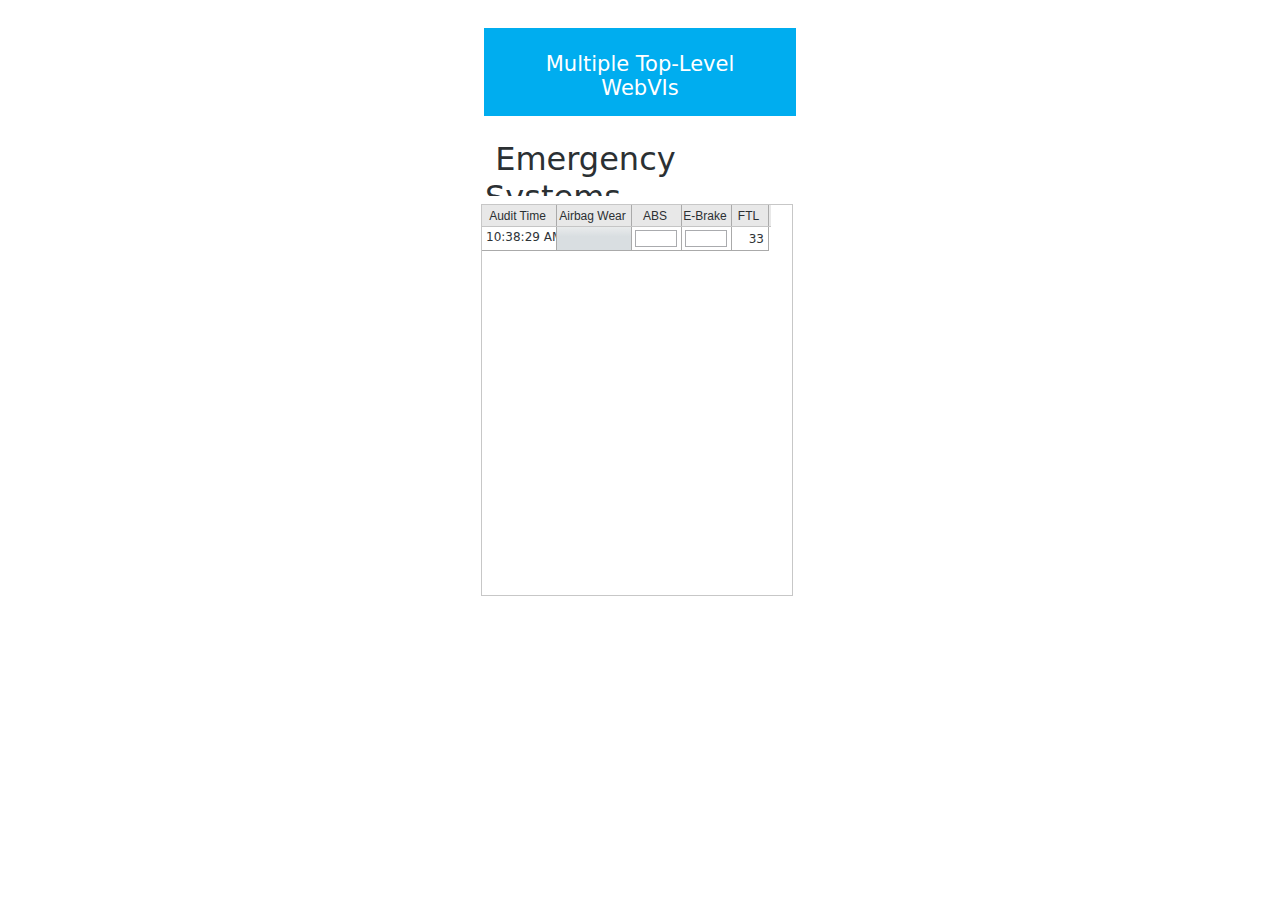
<file: Web Server/Examples/MultipleTopLevelWebVIs/Emergency.html>
<!DOCTYPE html>
<html lang="en">

    <head>

        <meta charset="utf-8">
        <!---Read only section. Source panel edits to these document properties will not be persisted-->
        <meta name="viewport" content="width=device-width, initial-scale=1">
        <title>Emergency - Multiple Top-Level WebVIs</title>
        <!---End read only section. Additional scripts or document properties can be added outside this section-->

        <link href="ni-webvi-resource-v0/favicon.ico" type="image/x-icon" rel="icon">
<link href="ni-webvi-resource-v0/Web/dist/Styles/niBase.DeployedRun.Absolute.min.css" type="text/css" rel="stylesheet">
<script src="ni-webvi-resource-v0/BrowserDetection.js" type="text/javascript" nomodule=""></script>
<script src="ni-webvi-resource-v0/DeployedRun.min.js" type="module"></script>
<script src="ni-webvi-resource-v0/VireoImport.min.js" type="module"></script>
<script src="ni-webvi-resource-v0/ResourceLoadDetection.js" defer=""></script>
<style ni-autogenerated-style-id="">
		/* Read only section. Source panel edits to the content of this style tag will not be persisted */
        [ni-control-id='2'] { --ni-background: rgba(255,255,255,1); --ni-border-width: 0px 0px 0px 0px; height: 667px; --ni-margin: 0px 0px 0px 0px; --ni-padding: 30px 30px 30px 30px; width: 320px; --ni-max-width: none; }
        .ni-front-panel-wrapper { min-width: 320px; }
        [ni-control-id='19'] { --ni-border-width: 0px 0px 0px 0px; --ni-foreground-color: rgba(43,48,51,1); left: 5px; --ni-margin: 0px 0px 0px 0px; --ni-padding: 0px 0px 0px 0px; --ni-text-align-as-flex: flex-start; --ni-text-align: left; top: 132px; font-size: 32px; font-family: Segoe UI, Frutiger, Frutiger Linotype, Dejavu Sans, Helvetica Neue, Arial, sans-serif; font-style: normal; font-weight: normal; text-decoration: none; width: 312px; height: 56px; }
        [ni-control-id='8'] { --ni-border-width: 0px 0px 0px 0px; --ni-foreground-color: rgba(43,48,51,1); height: 392px; left: 1px; --ni-margin: 0px 0px 0px 0px; --ni-padding: 0px 0px 0px 0px; top: 196px; width: 312px; font-size: 12px; font-family: Segoe UI, Frutiger, Frutiger Linotype, Dejavu Sans, Helvetica Neue, Arial, sans-serif; font-style: normal; font-weight: normal; text-decoration: none; }
        [ni-template-id='18'], [ni-control-id='18'] { --ni-border-width: 0px 0px 0px 0px; --ni-foreground-color: rgba(43,48,51,1); height: 10px; --ni-overflow-x: hidden; left: 0px; --ni-margin: 0px 0px 0px 0px; --ni-padding: 0px 0px 0px 0px; --ni-text-align-as-flex: flex-start; --ni-text-align: left; top: 0px; --ni-overflow-y: auto; width: 10px; font-size: 12px; font-family: Segoe UI, Frutiger, Frutiger Linotype, Dejavu Sans, Helvetica Neue, Arial, sans-serif; font-style: normal; font-weight: normal; text-decoration: none; }
        [ni-template-id='16'], [ni-control-id='16'] { --ni-border-width: 0px 0px 0px 0px; --ni-content-display: none; --ni-false-foreground-color: rgba(43,48,51,1); --ni-foreground-color: rgba(43,48,51,1); height: 16px; left: 0px; --ni-margin: 0px 0px 0px 0px; --ni-padding: 0px 0px 0px 0px; top: 0px; --ni-true-foreground-color: rgba(255,255,255,1); width: 16px; font-size: 12px; font-family: Segoe UI, Frutiger, Frutiger Linotype, Dejavu Sans, Helvetica Neue, Arial, sans-serif; font-style: normal; font-weight: normal; text-decoration: none; }
        [ni-template-id='14'], [ni-control-id='14'] { --ni-border-width: 0px 0px 0px 0px; --ni-content-display: none; --ni-false-foreground-color: rgba(43,48,51,1); --ni-foreground-color: rgba(43,48,51,1); height: 16px; left: 0px; --ni-margin: 0px 0px 0px 0px; --ni-padding: 0px 0px 0px 0px; top: 0px; --ni-true-foreground-color: rgba(255,255,255,1); width: 16px; font-size: 12px; font-family: Segoe UI, Frutiger, Frutiger Linotype, Dejavu Sans, Helvetica Neue, Arial, sans-serif; font-style: normal; font-weight: normal; text-decoration: none; }
        [ni-template-id='12'], [ni-control-id='12'] { --ni-border-width: 0px 0px 0px 0px; height: 10px; left: 0px; --ni-margin: 0px 0px 0px 0px; --ni-padding: 0px 0px 0px 0px; top: 0px; width: 40px; }
        [ni-template-id='10'], [ni-control-id='10'] { --ni-border-width: 0px 0px 0px 0px; --ni-foreground-color: rgba(43,48,51,1); height: 24px; left: 0px; --ni-margin: 0px 0px 0px 0px; --ni-padding: 0px 0px 0px 0px; --ni-text-align-as-flex: flex-end; --ni-text-align: right; top: 0px; width: 10px; font-size: 12px; font-family: Segoe UI, Frutiger, Frutiger Linotype, Dejavu Sans, Helvetica Neue, Arial, sans-serif; font-style: normal; font-weight: normal; text-decoration: none; }
        [ni-control-id='7'] { --ni-border-width: 0px 0px 0px 0px; --ni-foreground-color: rgba(43,48,51,1); height: auto; left: 1px; --ni-margin: 0px 0px 0px 0px; --ni-padding: 0px 0px 0px 0px; top: 176px; width: auto; font-size: 12px; font-family: Segoe UI, Frutiger, Frutiger Linotype, Dejavu Sans, Helvetica Neue, Arial, sans-serif; font-style: normal; font-weight: normal; text-decoration: none; }
        [ni-control-id='6'] { --ni-border-width: 0px 0px 0px 0px; --ni-foreground-color: rgba(43,48,51,1); height: 88px; left: 4px; --ni-margin: 0px 0px 0px 0px; --ni-padding: 0px 0px 0px 0px; top: 20px; width: 312px; font-size: 12px; font-family: Segoe UI, Frutiger, Frutiger Linotype, Dejavu Sans, Helvetica Neue, Arial, sans-serif; font-style: normal; font-weight: normal; text-decoration: none; }
        [ni-control-id='4'] { --ni-border-width: 0px 0px 0px 0px; --ni-foreground-color: rgba(255,255,255,1); left: 30px; --ni-margin: 0px 0px 0px 0px; --ni-padding: 0px 0px 0px 0px; --ni-text-align-as-flex: center; --ni-text-align: center; top: 20px; font-size: 21px; font-family: Segoe UI, Frutiger, Frutiger Linotype, Dejavu Sans, Helvetica Neue, Arial, sans-serif; font-style: normal; font-weight: normal; text-decoration: none; width: 260px; height: 80px; }
        [ni-control-id='3'] { --ni-border-width: 0px 0px 0px 0px; --ni-foreground-color: rgba(43,48,51,1); height: auto; left: 4px; --ni-margin: 0px 0px 0px 0px; --ni-padding: 0px 0px 0px 0px; top: 0px; width: auto; font-size: 12px; font-family: Segoe UI, Frutiger, Frutiger Linotype, Dejavu Sans, Helvetica Neue, Arial, sans-serif; font-style: normal; font-weight: normal; text-decoration: none; }
		/* End read only section. To add additional styles, add a new style tag after this one. */</style>

    
</head>

    <body><ni-web-application location="BROWSER" engine="VIREO" vireo-source="Emergency.via.txt" wasm-url="ni-webvi-resource-v0/node_modules/vireo/dist/wasm32-unknown-emscripten/release/vireo.core.wasm"><ni-virtual-instrument vi-name="WebApp::Emergency.gviweb"></ni-virtual-instrument></ni-web-application>
        <div id="ni-outdated-browser-message" style="display:none">This browser is missing features needed to run this web application. Open this web application in a supported browser.</div>
        <div id="ni-failed-to-load-vireo-source" style="display:none">Unable to load required dependencies. Please verify all WebVI files are available and served using an http server or use a browser that can load files directly from the filesystem.</div>

        <div class="ni-front-panel-wrapper" vi-ref="" ni-control-id="FrontPanelWrapper">
            <ni-front-panel control-resize-mode='fixed' layout='absolute' ni-control-id='2'>

                

                

                

                

                

                

            
            <ni-text control-resize-mode='fixed' ni-control-id='19' text=' Emergency Systems'></ni-text>
            <ni-data-grid alt-row-colors='true' binding-info='{"accessMode": "writeOnly", "dataItem": "dataItem_DataGrid", "dco": 0, "isLatched": false, "prop": "value", "sync": false, "unplacedOrDisabled": false}' column-header-visible='true' control-resize-mode='fixed' follower-ids='["7"]' label-alignment='top-left' label-id='7' ni-control-id='8' ni-type='{"name": "Array", "rank": 1, "subtype": {"fields": ["Audit Time", "Airbag Wear", "ABS", "E-Brake", "FTL"], "name": "Cluster", "subtype": ["String", "Double", "Boolean", "Boolean", "Double"]}}' read-only='true' row-height='24' value='[]'>
                <ni-data-grid-column field-name='Audit Time' header='Audit Time' index='0' ni-control-id='17' width='75px'>
                    <ni-string-control control-resize-mode='fixed' escaped-display-mode='default' ni-control-id='18' read-only='true' text=''></ni-string-control>
                </ni-data-grid-column>
                <ni-data-grid-column field-name='ABS' header='ABS' index='2' ni-control-id='15' width='50px'>
                    <jqx-led click-mode='release' control-resize-mode='fixed' false-content='' ni-control-id='16' readonly='true' shape='square' true-content=''></jqx-led>
                </ni-data-grid-column>
                <ni-data-grid-column field-name='E-Brake' header='E-Brake' index='3' ni-control-id='13' width='50px'>
                    <jqx-led click-mode='release' control-resize-mode='fixed' false-content='' ni-control-id='14' readonly='true' shape='square' true-content=''></jqx-led>
                </ni-data-grid-column>
                <ni-data-grid-column field-name='Airbag Wear' header='Airbag Wear' index='1' ni-control-id='11' width='75px'>
                    <jqx-progress-bar control-resize-mode='fixed' max='100' min='0' ni-control-id='12' orientation='horizontal' value='0'></jqx-progress-bar>
                </ni-data-grid-column>
                <ni-data-grid-column field-name='FTL' header='FTL' index='4' ni-control-id='9' width='37px'>
                    <jqx-numeric-text-box control-resize-mode='fixed' enable-mouse-wheel-action='true' max='Infinity' min='-Infinity' ni-control-id='10' ni-type='Double' radix='decimal' readonly='true' significant-digits='6' spin-buttons-initial-delay='500' spin-buttons-position='right' spin-buttons-step='1' validation='interaction' value='0'></jqx-numeric-text-box>
                </ni-data-grid-column>
            </ni-data-grid>
            <ni-label class='ni-hidden' control-resize-mode='fixed' label-alignment='top-left' ni-control-id='7' text='Data Grid'></ni-label>
            <ni-url-image alternate='' binding-info='{"accessMode": "writeOnly", "dataItem": "dataItem_Banner", "dco": 1, "isLatched": false, "prop": "source", "sync": false, "unplacedOrDisabled": true}' control-resize-mode='fixed' follower-ids='["3"]' href='' label-alignment='top-left' label-id='3' ni-control-id='6' read-only='true' source='data:image/svg+xml,%3C?xml%20version=%221.0%22%20encoding=%22UTF-8%22?%3E%3Csvg%20version=%221.1%22%20xmlns=%22http://www.w3.org/2000/svg%22%3E%3Crect%20width=%22100%25%22%20height=%22100%25%22%20fill=%22%2300ADEF%22/%3E%3C/svg%3E' stretch='uniform' target='_self'></ni-url-image>
            <ni-text control-resize-mode='fixed' ni-control-id='4' text='
Multiple Top-Level WebVIs'></ni-text>
            <ni-label class='ni-hidden' control-resize-mode='fixed' label-alignment='top-left' ni-control-id='3' text='banner'></ni-label>
        </ni-front-panel>
        </div>
    </body>

</html>
</file>
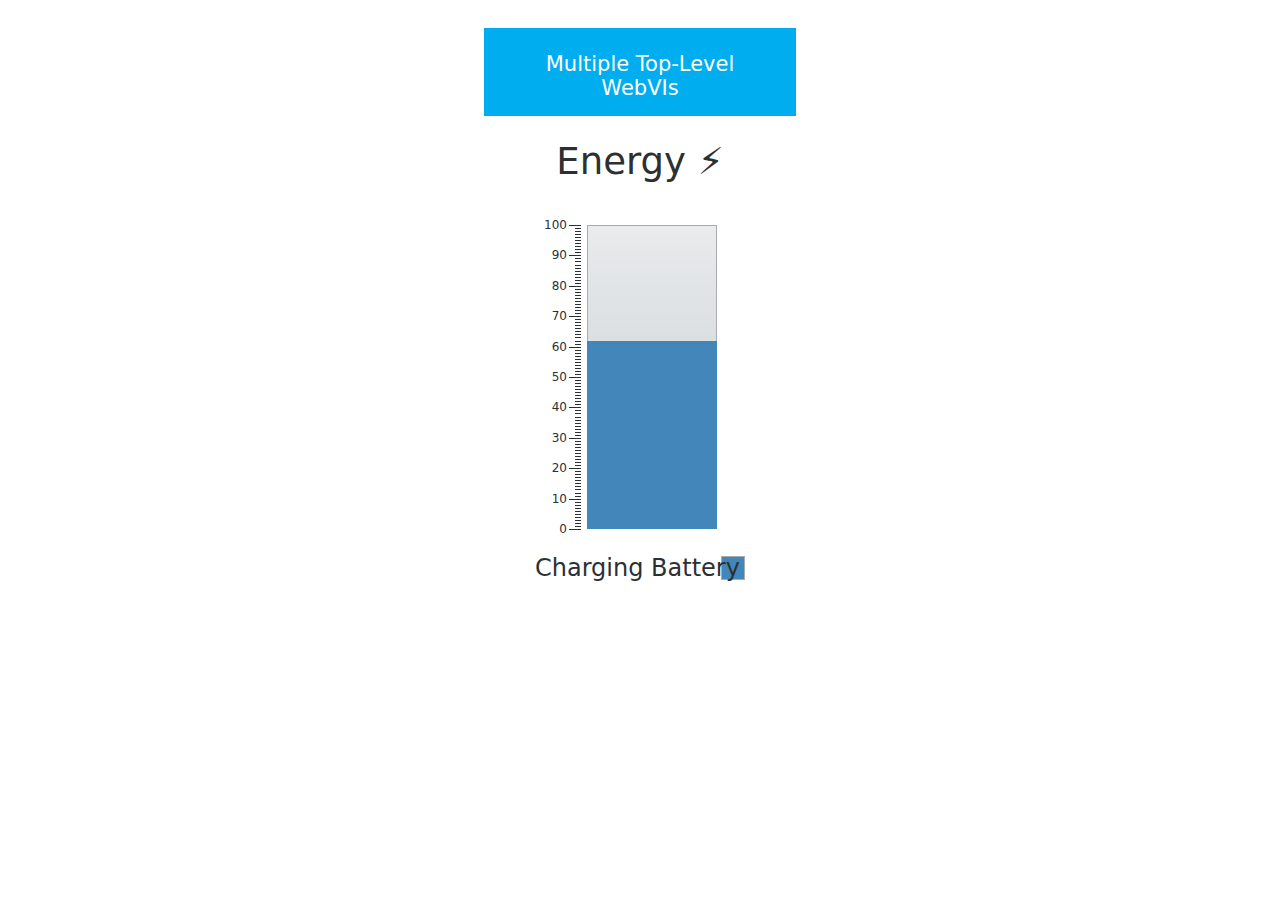
<file: Web Server/Examples/MultipleTopLevelWebVIs/Energy.html>
<!DOCTYPE html>
<html lang="en">

    <head>

        <meta charset="utf-8">
        <!---Read only section. Source panel edits to these document properties will not be persisted-->
        <meta name="viewport" content="width=device-width, initial-scale=1">
        <title>Energy - Multiple Top-Level WebVIs</title>
        <!---End read only section. Additional scripts or document properties can be added outside this section-->

        <link href="ni-webvi-resource-v0/favicon.ico" type="image/x-icon" rel="icon">
<link href="ni-webvi-resource-v0/Web/dist/Styles/niBase.DeployedRun.Absolute.min.css" type="text/css" rel="stylesheet">
<script src="ni-webvi-resource-v0/BrowserDetection.js" type="text/javascript" nomodule=""></script>
<script src="ni-webvi-resource-v0/DeployedRun.min.js" type="module"></script>
<script src="ni-webvi-resource-v0/VireoImport.min.js" type="module"></script>
<script src="ni-webvi-resource-v0/ResourceLoadDetection.js" defer=""></script>
<style ni-autogenerated-style-id="">
		/* Read only section. Source panel edits to the content of this style tag will not be persisted */
        [ni-control-id='2'] { --ni-background: rgba(255,255,255,1); --ni-border-width: 0px 0px 0px 0px; height: 667px; --ni-margin: 0px 0px 0px 0px; --ni-padding: 30px 30px 30px 30px; width: 320px; --ni-max-width: none; }
        .ni-front-panel-wrapper { min-width: 320px; }
        [ni-control-id='13'] { --ni-border-width: 0px 0px 0px 0px; --ni-foreground-color: rgba(43,48,51,1); height: 328px; left: 62px; --ni-margin: 0px 0px 0px 0px; --ni-padding: 0px 0px 0px 0px; top: 205px; width: 183px; font-size: 12px; font-family: Segoe UI, Frutiger, Frutiger Linotype, Dejavu Sans, Helvetica Neue, Arial, sans-serif; font-style: normal; font-weight: normal; text-decoration: none; }
        [ni-control-id='12'] { --ni-border-width: 0px 0px 0px 0px; --ni-foreground-color: rgba(43,48,51,1); height: auto; left: 62px; --ni-margin: 0px 0px 0px 0px; --ni-padding: 0px 0px 0px 0px; top: 185px; width: auto; font-size: 12px; font-family: Segoe UI, Frutiger, Frutiger Linotype, Dejavu Sans, Helvetica Neue, Arial, sans-serif; font-style: normal; font-weight: normal; text-decoration: none; }
        [ni-control-id='10'] { --ni-border-width: 0px 0px 0px 0px; --ni-foreground-color: rgba(43,48,51,1); left: 52px; --ni-margin: 0px 0px 0px 0px; --ni-padding: 0px 0px 0px 0px; --ni-text-align-as-flex: center; --ni-text-align: center; top: 132px; font-size: 37px; font-family: Segoe UI, Frutiger, Frutiger Linotype, Dejavu Sans, Helvetica Neue, Arial, sans-serif; font-style: normal; font-weight: normal; text-decoration: none; width: 216px; height: 56px; }
        [ni-control-id='9'] { --ni-border-width: 0px 0px 0px 0px; --ni-content-display: none; --ni-false-foreground-color: rgba(43,48,51,1); --ni-foreground-color: rgba(43,48,51,1); height: 24px; left: 241px; --ni-margin: 0px 0px 0px 0px; --ni-padding: 0px 0px 0px 0px; top: 548px; --ni-true-foreground-color: rgba(255,255,255,1); width: 24px; font-size: 12px; font-family: Segoe UI, Frutiger, Frutiger Linotype, Dejavu Sans, Helvetica Neue, Arial, sans-serif; font-style: normal; font-weight: normal; text-decoration: none; }
        [ni-control-id='7'] { --ni-border-width: 0px 0px 0px 0px; --ni-foreground-color: rgba(43,48,51,1); height: auto; left: 55px; --ni-margin: 0px 0px 0px 0px; --ni-padding: 0px 0px 0px 0px; top: 544px; width: auto; font-size: 24px; font-family: Segoe UI, Frutiger, Frutiger Linotype, Dejavu Sans, Helvetica Neue, Arial, sans-serif; font-style: normal; font-weight: normal; text-decoration: none; }
        [ni-control-id='6'] { --ni-border-width: 0px 0px 0px 0px; --ni-foreground-color: rgba(43,48,51,1); height: 88px; left: 4px; --ni-margin: 0px 0px 0px 0px; --ni-padding: 0px 0px 0px 0px; top: 20px; width: 312px; font-size: 12px; font-family: Segoe UI, Frutiger, Frutiger Linotype, Dejavu Sans, Helvetica Neue, Arial, sans-serif; font-style: normal; font-weight: normal; text-decoration: none; }
        [ni-control-id='4'] { --ni-border-width: 0px 0px 0px 0px; --ni-foreground-color: rgba(255,255,255,1); left: 30px; --ni-margin: 0px 0px 0px 0px; --ni-padding: 0px 0px 0px 0px; --ni-text-align-as-flex: center; --ni-text-align: center; top: 20px; font-size: 21px; font-family: Segoe UI, Frutiger, Frutiger Linotype, Dejavu Sans, Helvetica Neue, Arial, sans-serif; font-style: normal; font-weight: normal; text-decoration: none; width: 260px; height: 80px; }
        [ni-control-id='3'] { --ni-border-width: 0px 0px 0px 0px; --ni-foreground-color: rgba(43,48,51,1); height: auto; left: 4px; --ni-margin: 0px 0px 0px 0px; --ni-padding: 0px 0px 0px 0px; top: 0px; width: auto; font-size: 12px; font-family: Segoe UI, Frutiger, Frutiger Linotype, Dejavu Sans, Helvetica Neue, Arial, sans-serif; font-style: normal; font-weight: normal; text-decoration: none; }
		/* End read only section. To add additional styles, add a new style tag after this one. */</style>

    
</head>
    <body><ni-web-application location="BROWSER" engine="VIREO" vireo-source="Energy.via.txt" wasm-url="ni-webvi-resource-v0/node_modules/vireo/dist/wasm32-unknown-emscripten/release/vireo.core.wasm"><ni-virtual-instrument vi-name="WebApp::Energy.gviweb"></ni-virtual-instrument></ni-web-application>
        <div id="ni-outdated-browser-message" style="display:none">This browser is missing features needed to run this web application. Open this web application in a supported browser.</div>
        <div id="ni-failed-to-load-vireo-source" style="display:none">Unable to load required dependencies. Please verify all WebVI files are available and served using an http server or use a browser that can load files directly from the filesystem.</div>

        <div class="ni-front-panel-wrapper" vi-ref="" ni-control-id="FrontPanelWrapper">
            <ni-front-panel control-resize-mode='fixed' layout='absolute' ni-control-id='2'>

                

                

                

                

                

                

            
            <jqx-tank binding-info='{"accessMode": "writeOnly", "dataItem": "dataItem_BatteryLevel", "dco": 0, "isLatched": false, "prop": "value", "sync": false, "unplacedOrDisabled": false}' control-resize-mode='fixed' follower-ids='["12"]' format='decimal' interval='1' label-alignment='top-left' label-id='12' labels-visibility='all' max='100' min='0' ni-control-id='13' ni-type='Double' orientation='vertical' readonly='true' scale-position='near' significant-digits='3' ticks-visibility='minor' validation='interaction' value='0'></jqx-tank>
            <ni-label class='ni-hidden' control-resize-mode='fixed' label-alignment='top-left' ni-control-id='12' text='Battery Level'></ni-label>
            <ni-text control-resize-mode='fixed' ni-control-id='10' text='Energy ⚡'></ni-text>
            <jqx-led binding-info='{"accessMode": "writeOnly", "dataItem": "dataItem_ChargingBattery", "dco": 1, "isLatched": false, "prop": "value", "sync": false, "unplacedOrDisabled": false}' click-mode='release' control-resize-mode='fixed' false-content='Off' follower-ids='["7"]' label-alignment='left-center' label-id='7' ni-control-id='9' readonly='true' shape='square' true-content='On'></jqx-led>
            <ni-label control-resize-mode='fixed' label-alignment='left-center' ni-control-id='7' text='Charging Battery'></ni-label>
            <ni-url-image alternate='' binding-info='{"accessMode": "writeOnly", "dataItem": "dataItem_Banner", "dco": 2, "isLatched": false, "prop": "source", "sync": false, "unplacedOrDisabled": true}' control-resize-mode='fixed' follower-ids='["3"]' href='' label-alignment='top-left' label-id='3' ni-control-id='6' read-only='true' source='data:image/svg+xml,%3C?xml%20version=%221.0%22%20encoding=%22UTF-8%22?%3E%3Csvg%20version=%221.1%22%20xmlns=%22http://www.w3.org/2000/svg%22%3E%3Crect%20width=%22100%25%22%20height=%22100%25%22%20fill=%22%2300ADEF%22/%3E%3C/svg%3E' stretch='uniform' target='_self'></ni-url-image>
            <ni-text control-resize-mode='fixed' ni-control-id='4' text='
Multiple Top-Level WebVIs'></ni-text>
            <ni-label class='ni-hidden' control-resize-mode='fixed' label-alignment='top-left' ni-control-id='3' text='banner'></ni-label>
        </ni-front-panel>
        </div>
    </body>

</html>
</file>
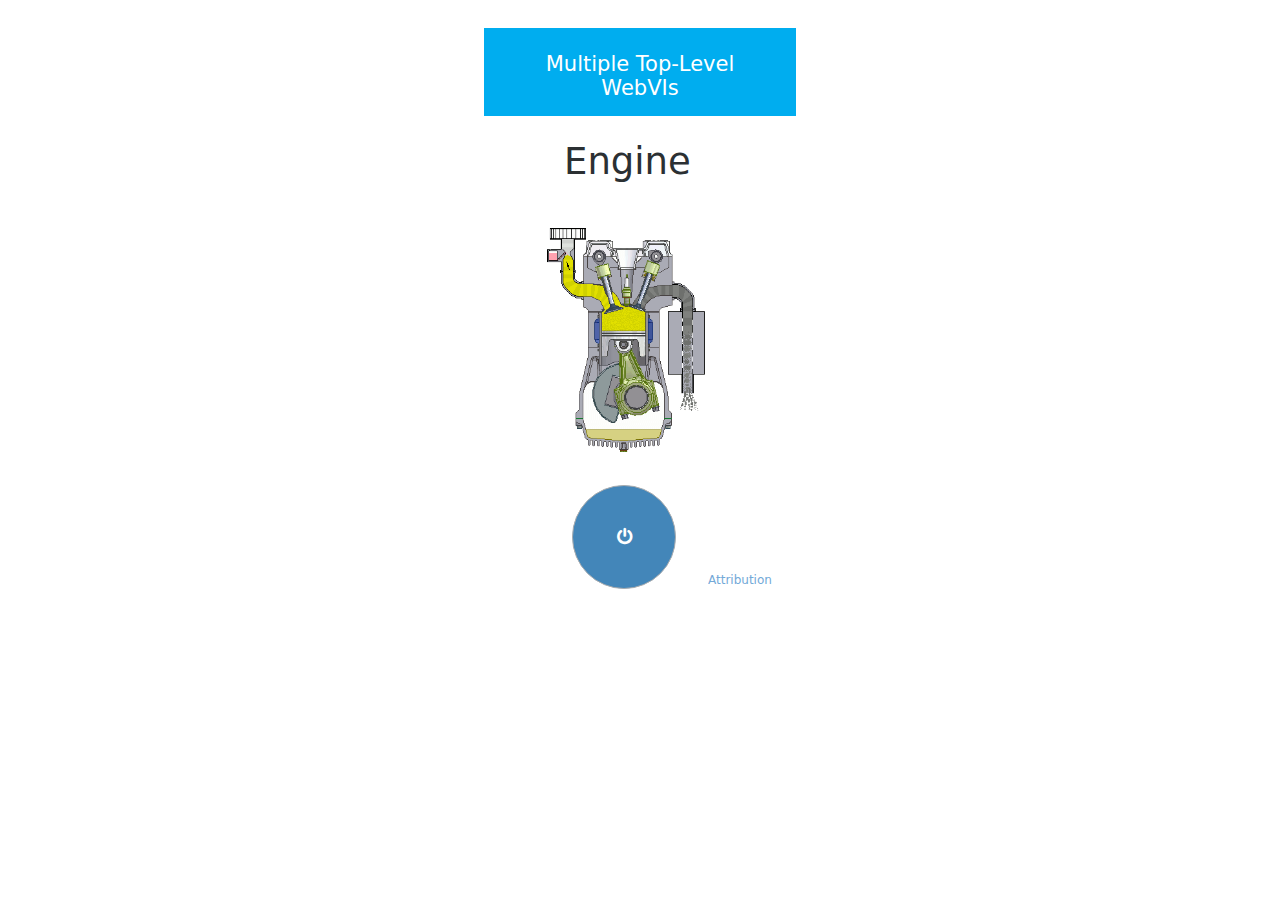
<file: Web Server/Examples/MultipleTopLevelWebVIs/Engine.html>
<!DOCTYPE html>
<html lang="en">

    <head>

        <meta charset="utf-8">
        <!---Read only section. Source panel edits to these document properties will not be persisted-->
        <meta name="viewport" content="width=device-width, initial-scale=1">
        <title>Engine - Multiple Top-Level WebVIs</title>
        <!---End read only section. Additional scripts or document properties can be added outside this section-->

        <link href="ni-webvi-resource-v0/favicon.ico" type="image/x-icon" rel="icon">
<link href="ni-webvi-resource-v0/Web/dist/Styles/niBase.DeployedRun.Absolute.min.css" type="text/css" rel="stylesheet">
<script src="ni-webvi-resource-v0/BrowserDetection.js" type="text/javascript" nomodule=""></script>
<script src="ni-webvi-resource-v0/DeployedRun.min.js" type="module"></script>
<script src="ni-webvi-resource-v0/VireoImport.min.js" type="module"></script>
<script src="ni-webvi-resource-v0/ResourceLoadDetection.js" defer=""></script>
<style ni-autogenerated-style-id="">
		/* Read only section. Source panel edits to the content of this style tag will not be persisted */
        [ni-control-id='2'] { --ni-background: rgba(255,255,255,1); --ni-border-width: 0px 0px 0px 0px; height: 667px; --ni-margin: 0px 0px 0px 0px; --ni-padding: 30px 30px 30px 30px; width: 320px; --ni-max-width: none; }
        .ni-front-panel-wrapper { min-width: 320px; }
        [ni-control-id='14'] { --ni-border-width: 0px 0px 0px 0px; --ni-foreground-color: rgba(43,48,51,1); left: 84px; --ni-margin: 0px 0px 0px 0px; --ni-padding: 0px 0px 0px 0px; --ni-text-align-as-flex: flex-start; --ni-text-align: left; top: 132px; font-size: 37px; font-family: Segoe UI, Frutiger, Frutiger Linotype, Dejavu Sans, Helvetica Neue, Arial, sans-serif; font-style: normal; font-weight: normal; text-decoration: none; width: 136px; height: 56px; }
        [ni-control-id='13'] { --ni-border-width: 0px 0px 0px 0px; --ni-foreground-color: rgba(43,48,51,1); height: 248px; left: 20px; --ni-margin: 0px 0px 0px 0px; --ni-padding: 0px 0px 0px 0px; top: 198px; width: 248px; font-size: 12px; font-family: Segoe UI, Frutiger, Frutiger Linotype, Dejavu Sans, Helvetica Neue, Arial, sans-serif; font-style: normal; font-weight: normal; text-decoration: none; }
        [ni-control-id='12'] { --ni-border-width: 0px 0px 0px 0px; --ni-foreground-color: rgba(43,48,51,1); height: auto; left: 20px; --ni-margin: 0px 0px 0px 0px; --ni-padding: 0px 0px 0px 0px; top: 178px; width: auto; font-size: 12px; font-family: Segoe UI, Frutiger, Frutiger Linotype, Dejavu Sans, Helvetica Neue, Arial, sans-serif; font-style: normal; font-weight: normal; text-decoration: none; }
        [ni-control-id='11'] { --ni-border-width: 0px 0px 0px 0px; --ni-foreground-color: rgba(115,169,216,1); height: 15px; left: 228px; --ni-margin: 0px 0px 0px 0px; --ni-padding: 0px 0px 0px 0px; --ni-text-align-as-flex: flex-start; --ni-text-align: left; top: 564px; width: 72px; font-size: 12px; font-family: Segoe UI, Frutiger, Frutiger Linotype, Dejavu Sans, Helvetica Neue, Arial, sans-serif; font-style: normal; font-weight: normal; text-decoration: none; }
        [ni-control-id='10'] { --ni-border-width: 0px 0px 0px 0px; --ni-foreground-color: rgba(43,48,51,1); height: auto; left: 228px; --ni-margin: 0px 0px 0px 0px; --ni-padding: 0px 0px 0px 0px; top: 544px; width: auto; font-size: 12px; font-family: Segoe UI, Frutiger, Frutiger Linotype, Dejavu Sans, Helvetica Neue, Arial, sans-serif; font-style: normal; font-weight: normal; text-decoration: none; }
        [ni-control-id='9'] { --ni-border-width: 0px 0px 0px 0px; --ni-foreground-color: rgba(43,48,51,1); height: 104px; left: 92px; --ni-margin: 0px 0px 0px 0px; --ni-padding: 0px 0px 0px 0px; --ni-text-align-as-flex: flex-start; --ni-text-align: left; top: 477px; width: 104px; font-size: 12px; font-family: Segoe UI, Frutiger, Frutiger Linotype, Dejavu Sans, Helvetica Neue, Arial, sans-serif; font-style: normal; font-weight: normal; text-decoration: none; }
        [ni-control-id='7'] { --ni-border-width: 0px 0px 0px 0px; --ni-foreground-color: rgba(43,48,51,1); height: auto; left: 92px; --ni-margin: 0px 0px 0px 0px; --ni-padding: 0px 0px 0px 0px; top: 458px; width: auto; font-size: 11px; font-family: Segoe UI, Frutiger, Frutiger Linotype, Dejavu Sans, Helvetica Neue, Arial, sans-serif; font-style: normal; font-weight: normal; text-decoration: none; }
        [ni-control-id='6'] { --ni-border-width: 0px 0px 0px 0px; --ni-foreground-color: rgba(43,48,51,1); height: 88px; left: 4px; --ni-margin: 0px 0px 0px 0px; --ni-padding: 0px 0px 0px 0px; top: 20px; width: 312px; font-size: 12px; font-family: Segoe UI, Frutiger, Frutiger Linotype, Dejavu Sans, Helvetica Neue, Arial, sans-serif; font-style: normal; font-weight: normal; text-decoration: none; }
        [ni-control-id='4'] { --ni-border-width: 0px 0px 0px 0px; --ni-foreground-color: rgba(255,255,255,1); left: 30px; --ni-margin: 0px 0px 0px 0px; --ni-padding: 0px 0px 0px 0px; --ni-text-align-as-flex: center; --ni-text-align: center; top: 20px; font-size: 21px; font-family: Segoe UI, Frutiger, Frutiger Linotype, Dejavu Sans, Helvetica Neue, Arial, sans-serif; font-style: normal; font-weight: normal; text-decoration: none; width: 260px; height: 80px; }
        [ni-control-id='3'] { --ni-border-width: 0px 0px 0px 0px; --ni-foreground-color: rgba(43,48,51,1); height: auto; left: 4px; --ni-margin: 0px 0px 0px 0px; --ni-padding: 0px 0px 0px 0px; top: 0px; width: auto; font-size: 12px; font-family: Segoe UI, Frutiger, Frutiger Linotype, Dejavu Sans, Helvetica Neue, Arial, sans-serif; font-style: normal; font-weight: normal; text-decoration: none; }
		/* End read only section. To add additional styles, add a new style tag after this one. */</style>
    
</head>

    <body><ni-web-application location="BROWSER" engine="VIREO" vireo-source="Engine.via.txt" wasm-url="ni-webvi-resource-v0/node_modules/vireo/dist/wasm32-unknown-emscripten/release/vireo.core.wasm"><ni-virtual-instrument vi-name="WebApp::Engine.gviweb"></ni-virtual-instrument></ni-web-application>
        <div id="ni-outdated-browser-message" style="display:none">This browser is missing features needed to run this web application. Open this web application in a supported browser.</div>
        <div id="ni-failed-to-load-vireo-source" style="display:none">Unable to load required dependencies. Please verify all WebVI files are available and served using an http server or use a browser that can load files directly from the filesystem.</div>

        <div class="ni-front-panel-wrapper" vi-ref="" ni-control-id="FrontPanelWrapper">
            <ni-front-panel control-resize-mode='fixed' layout='absolute' ni-control-id='2'>

                

                

                

                

                

                

                

                

                

                

            
            <ni-text control-resize-mode='fixed' ni-control-id='14' text='Engine'></ni-text>
            <ni-url-image alternate='' binding-info='{"accessMode": "writeOnly", "dataItem": "dataItem_URLImage", "dco": 0, "isLatched": false, "prop": "source", "sync": false, "unplacedOrDisabled": false}' control-resize-mode='fixed' follower-ids='["12"]' href='' label-alignment='top-left' label-id='12' ni-control-id='13' read-only='true' source='support/EngineStopped.png' stretch='uniform' target='_self'></ni-url-image>
            <ni-label class='ni-hidden' control-resize-mode='fixed' label-alignment='top-left' ni-control-id='12' text='URL Image'></ni-label>
            <ni-hyperlink binding-info='{"accessMode": "readOnly", "dataItem": "dataItem_HyperlinkControl", "dco": 1, "isLatched": false, "prop": "href", "sync": false, "unplacedOrDisabled": true}' content='Attribution' control-resize-mode='fixed' follower-ids='["10"]' href='support/Attribution.html' label-alignment='top-left' label-id='10' ni-control-id='11' target='_self'></ni-hyperlink>
            <ni-label class='ni-hidden' control-resize-mode='fixed' label-alignment='top-left' ni-control-id='10' text='Hyperlink Control'></ni-label>
            <jqx-power-button binding-info='{"accessMode": "readWrite", "dataItem": "dataItem_PowerButton", "dco": 2, "isLatched": false, "prop": "value", "sync": false, "unplacedOrDisabled": false}' checked='true' click-mode='release' control-resize-mode='fixed' false-content='' follower-ids='["7"]' label-alignment='top-left' label-id='7' ni-control-id='9' orientation='horizontal' switch-mode='click' true-content=''></jqx-power-button>
            <ni-label class='ni-hidden' control-resize-mode='fixed' label-alignment='top-left' ni-control-id='7' text='Power Button'></ni-label>
            <ni-url-image alternate='' binding-info='{"accessMode": "writeOnly", "dataItem": "dataItem_Banner", "dco": 3, "isLatched": false, "prop": "source", "sync": false, "unplacedOrDisabled": true}' control-resize-mode='fixed' follower-ids='["3"]' href='' label-alignment='top-left' label-id='3' ni-control-id='6' read-only='true' source='data:image/svg+xml,%3C?xml%20version=%221.0%22%20encoding=%22UTF-8%22?%3E%3Csvg%20version=%221.1%22%20xmlns=%22http://www.w3.org/2000/svg%22%3E%3Crect%20width=%22100%25%22%20height=%22100%25%22%20fill=%22%2300ADEF%22/%3E%3C/svg%3E' stretch='uniform' target='_self'></ni-url-image>
            <ni-text control-resize-mode='fixed' ni-control-id='4' text='
Multiple Top-Level WebVIs'></ni-text>
            <ni-label class='ni-hidden' control-resize-mode='fixed' label-alignment='top-left' ni-control-id='3' text='banner'></ni-label>
        </ni-front-panel>
        </div>
    </body>

</html>
</file>
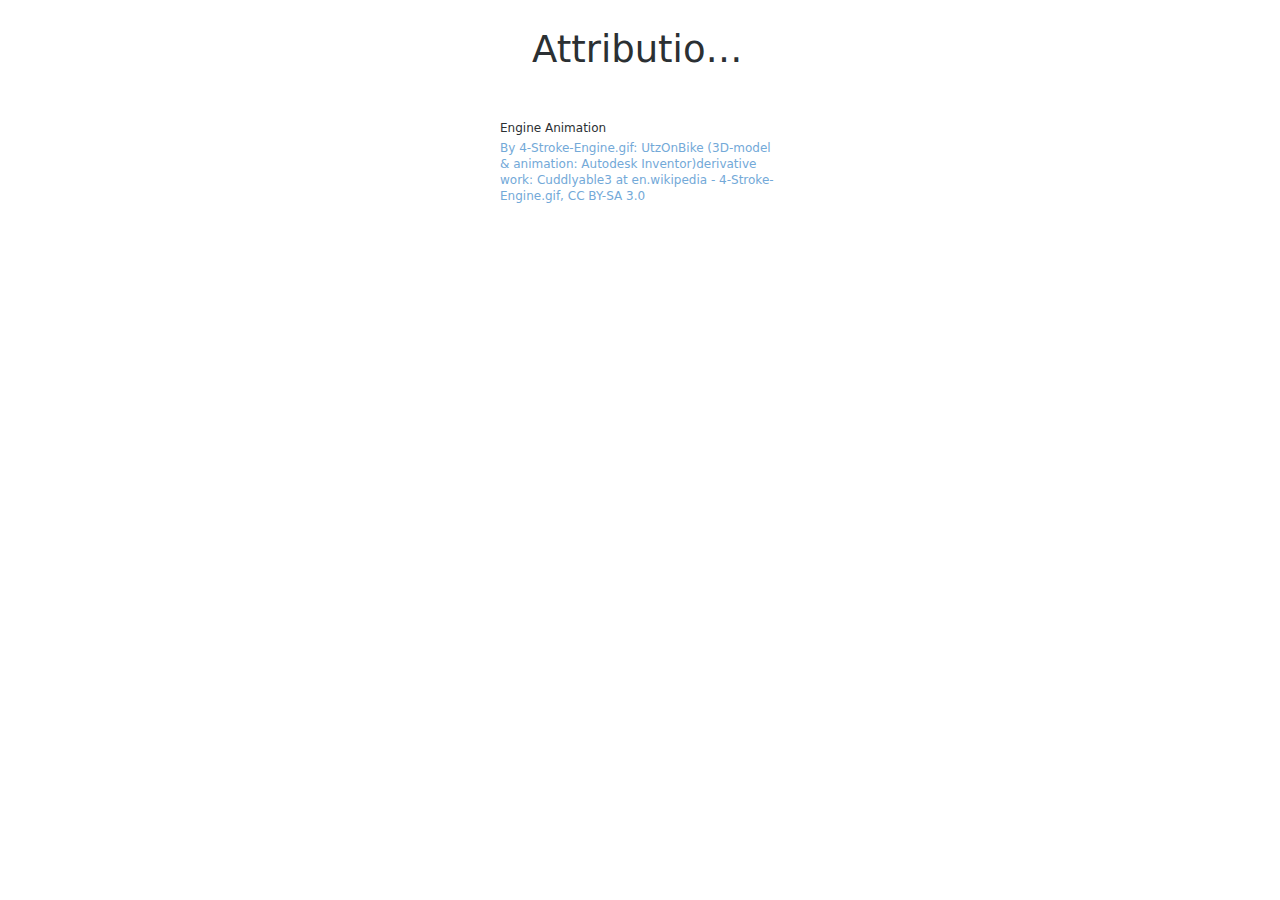
<file: Web Server/Examples/MultipleTopLevelWebVIs/support/Attribution.html>
<!DOCTYPE html>
<html lang="en">

<head>
    <meta charset="utf-8">
    <meta name="viewport" content="width=device-width, initial-scale=1">
    <title>Attributions - Multiple Top-Level WebVIs</title>
    <link href="../ni-webvi-resource-v0/favicon.ico" type="image/x-icon" rel="icon">
<link href="../ni-webvi-resource-v0/Web/dist/Styles/niBase.DeployedRun.Absolute.min.css" type="text/css" rel="stylesheet">
<script src="../ni-webvi-resource-v0/BrowserDetection.js" type="text/javascript" nomodule=""></script>
<script src="../ni-webvi-resource-v0/DeployedRun.min.js" type="module"></script>
<script src="../ni-webvi-resource-v0/VireoImport.min.js" type="module"></script>
<script src="../ni-webvi-resource-v0/ResourceLoadDetection.js" defer=""></script>
<style ni-autogenerated-style-id="">
		/* Read only section. Source panel edits to the content of this style tag will not be persisted */
        [ni-control-id='2'] { --ni-background: rgba(255,255,255,1); --ni-border-width: 0px 0px 0px 0px; height: 480px; --ni-margin: 0px 0px 0px 0px; --ni-padding: 30px 30px 30px 30px; width: 320px; --ni-max-width: none; }
        .ni-front-panel-wrapper { min-width: 320px; }
        [ni-control-id='6'] { --ni-border-width: 0px 0px 0px 0px; --ni-foreground-color: rgba(115,169,216,1); height: 104px; left: 20px; --ni-margin: 0px 0px 0px 0px; --ni-padding: 0px 0px 0px 0px; --ni-text-align-as-flex: flex-start; --ni-text-align: left; top: 132px; width: 280px; font-size: 12px; font-family: Segoe UI, Frutiger, Frutiger Linotype, Dejavu Sans, Helvetica Neue, Arial, sans-serif; font-style: normal; font-weight: normal; text-decoration: none; }
        [ni-control-id='5'] { --ni-border-width: 0px 0px 0px 0px; --ni-foreground-color: rgba(43,48,51,1); height: auto; left: 20px; --ni-margin: 0px 0px 0px 0px; --ni-padding: 0px 0px 0px 0px; top: 112px; width: auto; font-size: 12px; font-family: Segoe UI, Frutiger, Frutiger Linotype, Dejavu Sans, Helvetica Neue, Arial, sans-serif; font-style: normal; font-weight: normal; text-decoration: none; }
        [ni-control-id='3'] { --ni-border-width: 0px 0px 0px 0px; --ni-foreground-color: rgba(43,48,51,1); left: 52px; --ni-margin: 0px 0px 0px 0px; --ni-padding: 0px 0px 0px 0px; --ni-text-align-as-flex: flex-start; --ni-text-align: left; top: 20px; font-size: 37px; font-family: Segoe UI, Frutiger, Frutiger Linotype, Dejavu Sans, Helvetica Neue, Arial, sans-serif; font-style: normal; font-weight: normal; text-decoration: none; width: 216px; height: 56px; }
		/* End read only section. To add additional styles, add a new style tag after this one. */</style>

</head>

<body><ni-web-application location="BROWSER" engine="VIREO" vireo-source="Attribution.via.txt" wasm-url="../ni-webvi-resource-v0/node_modules/vireo/dist/wasm32-unknown-emscripten/release/vireo.core.wasm"><ni-virtual-instrument vi-name="WebApp::support::Attribution.gviweb"></ni-virtual-instrument></ni-web-application>
    <div id="ni-outdated-browser-message" style="display:none">This browser is missing features needed to run this web application. Open this web application in a supported browser.</div>
    <div id="ni-failed-to-load-vireo-source" style="display:none">
        <div id="ni-failed-to-load-vireo-message-title">
            Unable to load resource file
        </div>
        <div id="ni-failed-to-load-vireo-message-body">
            Verify all WebVI files are available and served using an HTTP server or use a browser that can load files directly from the file system. See <a href="http://digital.ni.com/express.nsf/bycode/HOSTWEBAPP">Hosting a Web Application on a Server</a> for more information.
        </div>
    </div>
    <div class="ni-front-panel-wrapper" vi-ref="" ni-control-id="FrontPanelWrapper">
        <ni-front-panel control-resize-mode='fixed' layout='absolute' ni-control-id='2'>
        
            <ni-hyperlink binding-info='{"accessMode": "readOnly", "dataItem": "dataItem_EngineAnimation", "dco": 0, "isLatched": false, "prop": "href", "sync": false, "unplacedOrDisabled": true}' content='By 4-Stroke-Engine.gif: UtzOnBike (3D-model &amp; animation: Autodesk Inventor)derivative work: Cuddlyable3 at en.wikipedia - 4-Stroke-Engine.gif, CC BY-SA 3.0' control-resize-mode='fixed' follower-ids='["5"]' href='https://commons.wikimedia.org/w/index.php?curid=12597090' label-alignment='top-left' label-id='5' ni-control-id='6' target='_self'></ni-hyperlink>
            <ni-label control-resize-mode='fixed' label-alignment='top-left' ni-control-id='5' text='Engine Animation'></ni-label>
            <ni-text control-resize-mode='fixed' ni-control-id='3' text='Attributions'></ni-text>
        </ni-front-panel>
    </div>
</body>
</html>
</file>
<file: Web Application Project/Builds/WebApp_Web Server/ni-webvi-resource-v0/Web/dist/Styles/niBase.DeployedRun.Absolute.min.css>
.jqx-rc-reset{-moz-border-radius:0!important;-webkit-border-radius:0!important;border-radius:0!important}.jqx-reset{padding:0;margin:0;border:0;background:0 0;outline:0;box-sizing:content-box}.jqx-clear{align:left;valign:top;left:0;top:0;-webkit-appearance:none!important;outline:0!important;padding:0;margin:0}.jqx-popup-legacy{box-sizing:content-box}.jqx-position-reset{position:static!important}.jqx-border-reset{border:0!important}.jqx-overflow-hidden{overflow:hidden!important}.jqx-position-relative{position:relative!important}.jqx-position-absolute{position:absolute!important}.jqx-max-size{width:100%!important;height:100%!important}.jqx-background-reset{background:0 0!important}.jqx-disableselect{-webkit-user-select:none;-moz-user-select:none;user-select:none;-ms-user-select:none;-webkit-touch-callout:none;-webkit-tap-highlight-color:transparent}.jqx-enableselect{-webkit-user-select:text;-moz-user-select:text;-ms-user-select:text;user-select:all}.jqx-hideborder{border:0!important}.jqx-hidescrollbars{overflow:hidden!important}.jqx-button-legacy{outline:0;border:1px solid transparent;padding:3px;text-align:center;vertical-align:central;margin:0;cursor:default}button.jqx-button-legacy,input[type=button].jqx-button-legacy,input[type=submit].jqx-button-legacy{box-sizing:border-box!important;-moz-box-sizing:border-box!important}.jqx-group-button-normal{vertical-align:middle;text-align:center}.jqx-link{text-decoration:none}.jqx-visible{display:block}.jqx-hidden{display:none}.jqx-widget-content-legacy,.jqx-widget-header-legacy,.jqx-widget-legacy{line-height:1.231}.jqx-gauge-caption,.jqx-gauge-label{fill:#333;color:#333;font-size:11px;font-family:Verdana}.jqx-knob{text-align:center}.jqx-chart-axis-description,.jqx-chart-axis-text,.jqx-chart-label-text,.jqx-chart-legend-text,.jqx-chart-tooltip-text,.jqx-knob-label{fill:#333;color:#333;font-size:11px;font-family:Verdana}.jqx-chart-axis-description{fill:#555;color:#555}.jqx-chart-title-description,.jqx-chart-title-text{fill:#111;color:#111;font-size:14px;font-weight:700;font-family:Verdana}.jqx-chart-title-description{font-size:12px;font-weight:400}.jqx-grid{overflow:hidden;border-style:solid;border-width:1px}.jqx-grid-pager-legacy{border:0;border-top:1px solid transparent}.jqx-grid-pager-top{border:0;border-bottom:1px solid transparent}.jqx-grid-pager-number{padding:2px 5px;text-decoration:none;margin:1px;border:1px solid transparent;color:inherit!important;*color:expression(this.parentNode.currentStyle['color'])!important;outline:0;font-weight:400!important}.jqx-grid-menu-item-touch{padding-top:6px!important;padding-bottom:6px!important}.jqx-grid-header-legacy{border-style:solid;border-width:0 0 1px;overflow:hidden;border-color:transparent;margin:0;padding:0}.jqx-grid-column-header{border-width:0 1px 0 0}.jqx-grid-column-header,.jqx-grid-columngroup-header{border-color:transparent;white-space:nowrap;border-style:solid;font-weight:400;overflow:hidden;text-align:left;padding:0;margin:0}.jqx-grid-column-header-rtl,.jqx-grid-columngroup-header-rtl{border-width:0 0 0 1px}.jqx-grid-columngroup-header{border-width:0 1px 1px}.jqx-grid-column-menubutton{border-style:solid;border-width:0 0 0 1px;border-color:transparent;background-image:url(../../Styles/jqxlegacy/menubutton.png);background-repeat:no-repeat;background-position:center;cursor:pointer}.jqx-grid-column-menubutton-rtl{border-width:0 1px 0 0}.jqx-grid-column-sortascbutton{background-image:url(../../Styles/jqxlegacy/sortascbutton.png);cursor:pointer}.jqx-grid-column-filterbutton,.jqx-grid-column-sortascbutton,.jqx-grid-column-sortdescbutton{border:0;background-repeat:no-repeat;background-position:center}.jqx-grid-column-sortdescbutton{cursor:pointer;background-image:url(../../Styles/jqxlegacy/sortdescbutton.png)}.jqx-grid-column-filterbutton{background-image:url(../../Styles/jqxlegacy/filter.png)}.jqx-grid-column-resizeline{border-right:1px dotted #555}.jqx-grid-validation,.jqx-grid-validation-label{color:#fff!important;background:#df2227!important}.jqx-grid-validation{padding:4px 8px}.jqx-grid-validation-label{border:1px solid #df2227!important}.jqx-grid-validation-arrow-down,.jqx-grid-validation-arrow-up{background-image:url(../../Styles/jqxlegacy/red_arrow_up.png);background-repeat:no-repeat;background-position:center center}.jqx-grid-validation-arrow-down{background-image:url(../../Styles/jqxlegacy/red_arrow_down.png)}.jqx-grid-column-resizestartline{border-right:1px solid #444}.jqx-grid-sortasc-icon,.jqx-grid-sortdesc-icon,.jqx-grid-sortremove-icon{background-image:url(../../Styles/jqxlegacy/sortasc.png);background-repeat:no-repeat;background-position:left center;width:16px;height:16px;float:left;margin-left:-4px;margin-right:4px}.jqx-grid-sortdesc-icon,.jqx-grid-sortremove-icon{background-image:url(../../Styles/jqxlegacy/sortdesc.png)}.jqx-grid-sortremove-icon{background-image:url(../../Styles/jqxlegacy/sortremove.png)}.jqx-grid-drag-icon{background-image:url(../../Styles/jqxlegacy/drag.png)}.jqx-grid-drag-icon,.jqx-grid-dragcancel-icon,.jqx-grid-groupby-icon{background-repeat:no-repeat;background-position:left center;width:16px;height:16px}.jqx-grid-dragcancel-icon{background-image:url(../../Styles/jqxlegacy/dragcancel.png)}.jqx-grid-groupby-icon{float:left;margin-left:-4px;margin-right:4px}.jqx-grid-column-header a:link,.jqx-grid-column-header a:visited{display:block}.jqx-grid-column-header a:link,.jqx-grid-column-header a:visited,.jqx-grid-toolbar a:link,.jqx-grid-toolbar a:visited{margin:4px;height:18px;line-height:18px!important;color:inherit;outline:0;text-decoration:none;cursor:pointer}.jqx-grid-groups-header-legacy,.jqx-grid-toolbar,.jqx-scheduler-toolbar{border-style:solid;border-width:0 0 1px;border-color:#aaa;white-space:nowrap;overflow:hidden;text-align:left;padding:0;margin:0}.jqx-grid-groups-row{font-weight:700;white-space:nowrap;text-align:left;padding:0;top:50%;margin-top:-8px}.jqx-grid-groups-row-details{font-weight:400}.jqx-grid-group-column{border:1px solid transparent;white-space:nowrap;border-style:solid;font-weight:400;overflow:hidden;text-align:left;padding:0;margin:0}.jqx-grid-group-column-line{background:#aaa}.jqx-grid-group-drag-line{background:#80be09}.jqx-grid-group-column a:link,.jqx-grid-group-column a:visited{color:inherit;display:block;margin:4px;height:18px;line-height:18px!important;outline:0;text-decoration:none;cursor:pointer;*color:expression(this.parentNode.currentStyle['color'])}.jqx-grid-cell-legacy{border-style:solid;border-width:0 1px 1px 0;margin-right:1px;margin-bottom:1px;border-color:transparent;background:#fff;white-space:nowrap;font-weight:400;font-size:inherit;overflow:hidden;position:absolute!important;height:100%}.jqx-grid-cell-locked{color:#aaa!important}.jqx-grid-cell-left-align{overflow:hidden;text-overflow:ellipsis;padding-bottom:2px;text-align:left;margin-right:2px;margin-left:4px}.jqx-grid-cell-middle-align,.jqx-grid-cell-right-align{text-overflow:ellipsis;overflow:hidden;padding-bottom:2px;text-align:center}.jqx-grid-cell-right-align{text-align:right;margin-right:4px;margin-left:2px}.jqx-grid-group-cell{overflow:hidden;position:absolute!important;height:100%;background:#fff}.jqx-grid-cell-sort{background-color:#f0f0f0}.jqx-grid-cell-filter{background-color:#e6e6e6}.jqx-grid-cell-add-new-row{background:#fdfcf3!important;color:#000!important}.jqx-grid-content-legacy{border-style:solid;border-width:0;border-color:transparent;white-space:nowrap;overflow:hidden}.jqx-grid-empty-cell,.jqx-grid-group-cell{border-style:solid;border-width:0 0 1px;white-space:nowrap;font-weight:400}.jqx-grid-cleared-cell,.jqx-widget-legacy .jqx-grid-cleared-cell{border:transparent!important}.jqx-grid-cell-wrap{white-space:normal!important}.jqx-tree-grid-indent{width:15px;display:inline-block;height:8px;overflow:hidden;vertical-align:top}.jqx-tree-grid-title{text-decoration:none;vertical-align:top;white-space:nowrap;overflow:hidden;text-overflow:ellipsis}.jqx-tree-grid-collapse-button{width:15px;height:16px;vertical-align:top}.jqx-tree-grid-collapse-button,.jqx-tree-grid-expand-button{display:inline-block;margin-top:0;margin-right:0;position:relative}.jqx-tree-grid-checkbox{float:none!important;width:14px;height:14px;cursor:pointer;margin-right:2px!important;margin-left:2px!important}.jqx-tree-grid-icon{float:none!important;width:14px;height:14px;margin-right:4px}.jqx-tree-grid-icon-rtl{margin-right:0;margin-left:4px}.jqx-tree-grid-icon-size{width:14px;height:14px;line-height:16px}.jqx-tree-grid-checkbox-tick{width:100%;height:100%}.jqx-tree-grid-expand-button{height:16px;width:15px;vertical-align:top}.jqx-cell{min-height:23px;padding:6px 4px;margin:0;border-collapse:separate;border-spacing:0;overflow:hidden;text-overflow:ellipsis;border:1px solid transparent;border-top-width:0;border-left-width:0;box-sizing:border-box;-moz-box-sizing:border-box;white-space:normal;line-height:1.231}.jqx-grid-cell-nowrap{white-space:nowrap}.jqx-cell-editor{padding-left:4px!important;padding-right:3px!important}.jqx-left-align{text-align:left}.jqx-center-align{text-align:center}.jqx-right-align{text-align:right}.jqx-top-align{vertical-align:top}.jqx-bottom-align{vertical-align:bottom}.jqx-grid-table .jqx-grid-cell-legacy{position:static!important;zoom:1!important}.jqx-grid-table{font-size:13px;table-layout:fixed;margin:0;padding:0;border-collapse:separate;border-spacing:0;-webkit-overflow-scrolling:touch;outline:0;zoom:1!important;empty-cells:show;line-height:1.231;width:auto;border:0}.jqx-grid-table-rtl{border-left-width:1px;border-right-width:0}.jqx-details table{border-collapse:collapse;table-layout:fixed;border-spacing:0}.jqx-grid-details-cell{border-width:0 1px 0 0}.jqx-grid-cell-alt{background:#f9f9f9}.jqx-grid-cell-sort-alt{background-color:#e5e5e5}.jqx-grid-cell-filter-alt{background-color:#f0f0f0}.jqx-grid-cell-pinned-alt,.jqx-grid-cell-pinned-legacy{background-color:#e5e5e5}.jqx-grid-cell-selected{border-left:0 solid transparent}.jqx-cell-rtl{border-left-width:1px;border-right-width:0}.jqx-grid-cell-rtl,.jqx-grid-table .jqx-grid-cell-legacy{border-width:0 0 1px 1px}.jqx-grid-table-one-cell{border:0;border-right-width:1px;border-right-style:solid;border-right-color:#aaa}.jqx-grid-table .jqx-grid-cell-legacy:first-child{border-left-width:0}.jqx-grid-selectionarea{border:1px solid transparent;opacity:.5;filter:alpha(opacity=50)}.jqx-grid-cell-hover{border-color:transparent}.jqx-grid-empty-cell{overflow:visible;border-bottom:none}.jqx-grid-load{padding-right:0;background-image:url(../../Styles/jqxlegacy/loader.gif);background-position:50% 50%;background-repeat:no-repeat;z-index:9999;display:block}.jqx-grid-group-collapse,.jqx-grid-group-collapse-rtl,.jqx-grid-group-expand,.jqx-grid-group-expand-rtl{padding-right:0;background-image:url(../../Styles/jqxlegacy/icon-right.png);background-position:50% 50%;background-repeat:no-repeat;cursor:pointer}.jqx-grid-group-collapse-rtl,.jqx-grid-group-expand,.jqx-grid-group-expand-rtl{background-image:url(../../Styles/jqxlegacy/icon-left.png)}.jqx-grid-group-expand,.jqx-grid-group-expand-rtl{background-image:url(../../Styles/jqxlegacy/icon-down.png)}.jqx-progressbar{position:relative;overflow:hidden;outline:0;border:1px solid transparent;height:2em}.jqx-progressbar-value,.jqx-progressbar-value-vertical{outline:0;border:0 solid transparent;height:100%}.jqx-progressbar-value-vertical{background:0 0}.jqx-progressbar-text{font-size:10px;border:0}.jqx-progressbar-disabled{outline:0;border:1px solid transparent;height:2em}.jqx-menu{border:1px solid transparent;float:none;margin:0;height:100%;padding:0;overflow:hidden;text-align:left}.jqx-menu-dropdown-column{float:left}.jqx-menu-horizontal{margin:0;padding:0;overflow:hidden;text-align:center}.jqx-menu-vertical{text-align:left}.jqx-menu-dropdown{left:100%;margin:0;overflow:hidden;display:none;float:none;width:150px;border-style:solid;border-width:1px;text-align:left;padding:2px}.jqx-menu ul,.jqx-menu-dropdown ul{left:100%;margin:0;padding:0;right:0;overflow:hidden;border:0}.jqx-menu ul{padding:2px;background-color:transparent}.jqx-menu li,.jqx-menu-dropdown li{line-height:1.3!important}.jqx-menu-item,.jqx-menu-item-top{border:1px solid transparent;text-indent:0;list-style:none;padding:4px 8px;overflow:hidden;left:100%;right:0;cursor:pointer}.jqx-menu-item-top{color:inherit;margin:0 1px}.jqx-menu-item{margin:1px;float:none;text-align:left}.jqx-menu-item,.jqx-menu-item-hover,.jqx-menu-item-top-hover{color:inherit;*color:expression(this.parentNode.currentStyle['color'])}.jqx-menu-item-hover{right:0;list-style:none;left:100%;padding:4px 8px;text-align:left;cursor:pointer;margin:1px}.jqx-menu-item-top-hover{margin:0 1px;top:50%}.jqx-menu-item-selected,.jqx-menu-item-top-hover,.jqx-menu-item-top-selected{right:0;list-style:none;left:100%;padding:4px 8px;cursor:pointer}.jqx-menu-item-selected{text-align:left;*color:expression(this.parentNode.currentStyle['color']);margin:1px}.jqx-menu-item-top-selected{margin:0 1px}.jqx-menu-item-separator{text-indent:0;background-color:#ddd;border:0;list-style:none;height:1px;line-height:0!important;padding:0;margin:1px 2px;float:none;overflow:hidden;left:100%;color:inherit;right:0;font-size:1px}.jqx-menu-item-arrow-right{background-image:url(../../Styles/jqxlegacy/icon-right.png)}.jqx-menu-item-arrow-down{background-image:url(../../Styles/jqxlegacy/icon-down.png)}.jqx-menu-item-arrow-up{background-image:url(../../Styles/jqxlegacy/icon-up.png)}.jqx-menu-minimized,.jqx-menu-title{position:relative}.jqx-menu-title{float:right;margin-top:4px;padding-top:4px;padding-right:20px}.jqx-menu-minimized-button{background-image:url(../../Styles/jqxlegacy/icon-menu-minimized.png);background-repeat:no-repeat;background-position:left center;height:24px;width:24px;padding:0;margin-left:7px;margin-top:4px;float:left}.jqx-menu-ul-minimized{display:block!important;width:auto!important}.jqx-menu-ul-minimized ul{margin-top:0;margin-bottom:0;padding-top:0;padding-bottom:0;-webkit-box-shadow:none!important;-moz-box-shadow:none!important;-o-box-shadow:none!important;box-shadow:none!important}.jqx-menu-minimized li:last-child{padding-bottom:0;margin:0}.jqx-menu-item-arrow-down,.jqx-menu-item-arrow-right,.jqx-menu-item-arrow-up{background-position:100% 50%;background-repeat:no-repeat;padding-right:0;margin-right:-8px;width:17px;height:15px}.jqx-menu-item-arrow-left{padding-right:0;padding-left:5px;width:17px;height:15px;background-image:url(../../Styles/jqxlegacy/icon-left.png);background-position:0 50%;background-repeat:no-repeat}.jqx-menu-item-arrow-right-selected{background-image:url(../../Styles/jqxlegacy/icon-right.png)}.jqx-menu-item-arrow-down-selected{background-image:url(../../Styles/jqxlegacy/icon-down.png)}.jqx-menu-item-arrow-up-selected{background-image:url(../../Styles/jqxlegacy/icon-up.png)}.jqx-menu-item-arrow-down-selected,.jqx-menu-item-arrow-right-selected,.jqx-menu-item-arrow-top-right,.jqx-menu-item-arrow-up-selected{padding-right:0;margin-right:-8px;width:17px;height:15px;background-position:100% 50%;background-repeat:no-repeat}.jqx-menu-item-arrow-top-right{background-image:url(../../Styles/jqxlegacy/icon-right.png)}.jqx-menu-item-arrow-left-selected,.jqx-menu-item-arrow-top-left{background-image:url(../../Styles/jqxlegacy/icon-left.png);background-position:0 50%;background-repeat:no-repeat;padding-right:0;padding-left:5px;width:17px;height:15px}.jqx-menu-item a:hover,.jqx-menu-item a:link,.jqx-menu-item a:visited,.jqx-menu-item-top a:hover,.jqx-menu-item-top a:link,.jqx-menu-item-top a:visited{font:inherit;text-decoration:none;color:inherit;outline:0;background-color:transparent;*color:expression(this.parentNode.currentStyle['color'])}.jqx-menu-disabled a:link,.jqx-menu-disabled a:visited{cursor:default;text-decoration:none}.jqx-menu-disabled,.jqx-menu-disabled a:hover{cursor:default}.jqx-menu-dropdown{right:-1px}.jqx-tree,.jqx-tree-dropdown-root{left:100%;right:0;float:none;border-style:solid;text-align:left;outline:0;white-space:nowrap;margin:0}.jqx-tree{overflow:hidden;line-height:14px!important;border-width:1px;padding:0}.jqx-tree-dropdown-root{padding:0 5px;display:block;background-color:transparent;border-width:0;border-color:#fff}.jqx-tree-dropdown-root-rtl{padding:0 5px 0 0;text-align:right;float:right;margin:0}.jqx-tree-dropdown{left:100%;margin:0;padding:0 0 0 10px;right:0;display:block;float:none;background-color:transparent;border-style:solid;border-width:0;border-color:transparent;text-align:left;outline:0}.jqx-tree-dropdown-rtl{padding:3px 0 0;text-align:right}.jqx-tree-item,.jqx-tree-item-li{text-indent:0;list-style:none;left:100%;right:0;text-align:left}.jqx-tree-item{float:none;overflow:hidden;cursor:default;text-decoration:none;border:1px solid transparent;padding:3px;margin:0}.jqx-tree-item-li{background-color:transparent;border:0 solid transparent;outline:0;margin:1px 0 0;padding:0}.jqx-tree-item-u-last{margin:0}.jqx-tree-item-hover{color:inherit}.jqx-tree-item a:link,.jqx-tree-item a:visited,.jqx-tree-item-hover,.jqx-tree-item-selected{right:0;padding:3px;margin:0;list-style:none;left:100%;cursor:pointer;text-decoration:none}.jqx-tree-item-li-rtl,.jqx-tree-item-rtl{text-align:right}.jqx-tree-item a:link,.jqx-tree-item a:visited{text-indent:0;background-color:transparent;border:0 solid transparent;padding:0;float:none;overflow:hidden;color:inherit;text-align:left;outline:0}.jqx-tree-item-hover a:hover,.jqx-tree-item-hover a:visited,.jqx-tree-item-selected{color:inherit}.jqx-tree-item-arrow-collapse,.jqx-tree-item-arrow-collapse-hover{padding-right:0;width:17px;height:17px;background-image:url(../../Styles/jqxlegacy/icon-right.png);background-position:100% 50%;background-repeat:no-repeat;cursor:pointer}.jqx-tree-item-arrow-collapse-hover-rtl,.jqx-tree-item-arrow-collapse-rtl{background-image:url(../../Styles/jqxlegacy/icon-left.png)}.jqx-tree-item-arrow-expand,.jqx-tree-item-arrow-expand-hover{padding-right:0;width:17px;height:17px;background-image:url(../../Styles/jqxlegacy/icon-down.png);background-position:100% 50%;background-repeat:no-repeat;cursor:pointer}.jqx-tree-disabled a:link,.jqx-tree-disabled a:visited{cursor:default;text-decoration:none}.jqx-tree-disabled,.jqx-tree-disabled a:hover{cursor:default}.jqx-tabs{outline:0;margin:0;padding:0;overflow:hidden;background:0 0;border:1px solid transparent}.jqx-tabs-close-button{position:relative;left:5px}.jqx-tabs-close-button,.jqx-tabs-close-button-hover,.jqx-tabs-close-button-selected{outline:0;background-image:url(../../Styles/jqxlegacy/close.png);cursor:pointer;margin:0;padding:0}.jqx-tabs-arrow-left,.jqx-tabs-arrow-right,.jqx-tabs-close-button,.jqx-tabs-close-button-hover,.jqx-tabs-close-button-selected{background-repeat:no-repeat;background-position:center}.jqx-tabs-arrow-left,.jqx-tabs-arrow-right{outline:0;position:relative;z-index:15;float:left;cursor:pointer;margin:0;padding:0;background-image:url(../../Styles/jqxlegacy/icon-left.png)}.jqx-tabs-arrow-right{background-image:url(../../Styles/jqxlegacy/icon-right.png)}.jqx-tabs-arrow-background{background:#eee}.jqx-tabs-title{outline:0;display:block;cursor:pointer;white-space:nowrap;left:100%;right:0;text-indent:0;list-style:none;border:1px solid transparent;margin:0 2px 0 0;overflow:hidden;z-index:1;padding:5px 13px;background:0 0;height:auto;position:relative}.jqx-tabs-title a:active,.jqx-tabs-title a:hover,.jqx-tabs-title a:link,.jqx-tabs-title a:visited{color:inherit;*color:expression(this.parentNode.currentStyle['color']);text-decoration:none}.jqx-tabs-title-selected-bottom,.jqx-tabs-title-selected-top{outline:0;border-left:1px solid transparent;border-right:1px solid transparent}.jqx-tabs-title-selected-top{z-index:99;border-top:1px solid transparent;padding-bottom:7px}.jqx-tabs-title-selected-bottom{border-bottom:1px solid transparent;padding-top:7px;padding-bottom:5px;margin-top:-2px}.jqx-tabs-title-hover-top{outline:0;border:1px solid transparent;padding-bottom:5px}.jqx-tabs-title-hover-bottom{outline:0;border:1px solid transparent;padding-top:5px}.jqx-tabs-header,.jqx-tabs-header-bottom{border-left:0 solid transparent;border-right:0 solid transparent}.jqx-tabs-header{padding:3px 0 1px;margin:0;background:#eee;border-top:0 solid transparent;border-bottom:1px solid #aaa}.jqx-tabs-header-bottom{padding-top:1px;padding-bottom:3px;border-top:0 solid #aaa;border-bottom:1px solid transparent}.jqx-tabs-header-collapsed,.jqx-tabs-header-collapsed-bottom{border:1px solid #aaa}.jqx-tabs-collapsed,.jqx-tabs-collapsed-bottom{border:0 solid transparent}.jqx-tabs-selection-tracker-container{outline:0;position:relative;text-indent:0;margin:0;padding:0;width:100%;background:0 0;height:0}.jqx-tabs-selection-tracker-bottom,.jqx-tabs-selection-tracker-top{border-left:1px solid transparent;border-right:1px solid transparent;background-color:#fff;outline:0;position:absolute;z-index:10;padding-bottom:2px}.jqx-tabs-selection-tracker-top{border-top:1px solid transparent}.jqx-tabs-selection-tracker-bottom{border-bottom:1px solid transparent;margin-top:-1px}.jqx-tabs-content{outline:0;border-bottom:0 solid transparent;border-left:0 solid transparent;border-right:0 solid transparent;border-top:0 solid transparent;text-align:left;clear:both}.jqx-tabs-content-element{height:100%;overflow:auto}.jqx-checkbox{overflow:hidden;text-align:left;border:0;outline:0;margin:0;white-space:nowrap;text-overflow:ellipsis}.jqx-checkbox-default,.jqx-checkbox-hover{float:left;padding:0;border:1px solid transparent;outline:0;margin:0 3px}.jqx-checkbox-default{text-align:left}.jqx-checkbox-hover{cursor:pointer}.jqx-checkbox-disabled{cursor:default;background:0 0;padding:0;border:0;outline:0;margin:0}.jqx-checkbox-check-checked,.jqx-checkbox-disabled-box{float:left;padding:0;border:1px solid transparent;outline:0;margin:0 3px}.jqx-checkbox-check-checked{background:url(../../Styles/jqxlegacy/check_black.png) center center no-repeat;border:0;margin:0}.jqx-checkbox-check-disabled{float:left;background:url(../../Styles/jqxlegacy/check_disabled.png) center center no-repeat;padding:0;border:0;outline:0;margin:0}.jqx-checkbox-check-indeterminate{float:left;background:url(../../Styles/jqxlegacy/check_indeterminate_black.png) center center no-repeat;padding:0;border:0;outline:0;margin:0}.jqx-checkbox-check-indeterminate-disabled{float:left;background:url(../../Styles/jqxlegacy/check_indeterminate_disabled.png) center center no-repeat;padding:0;border:0;outline:0;margin:0}.jqx-checkbox-rtl{float:right}.jqx-radiobutton{overflow:hidden;text-overflow:ellipsis;border:0;outline:0;margin:0;white-space:nowrap}.jqx-radiobutton-default,.jqx-radiobutton-hover{cursor:pointer;float:left;padding:0;border:1px solid transparent;outline:0;margin:1px 3px 0;-moz-border-radius:100%;-webkit-border-radius:100%;border-radius:100%}.jqx-radiobutton-default{background:url(../../Styles/jqxlegacy/roundbg_classic_normal.png) left center repeat-x}.jqx-radiobutton-hover{background:0 0}.jqx-radiobutton-disabled{cursor:default}.jqx-radiobutton-check-checked,.jqx-radiobutton-check-indeterminate{float:left;padding:0;outline:0;-moz-border-radius:100%;-webkit-border-radius:100%;border-radius:100%;margin:2px 0 0 2px}.jqx-radiobutton-check-checked{background:url(../../Styles/jqxlegacy/roundbg_check_black.png) left top no-repeat;border:1px solid transparent;width:7px;height:7px}.jqx-radiobutton-check-indeterminate{background:url(../../Styles/jqxlegacy/roundbg_check_indeterminate.png) left top no-repeat;border:0;width:6px;height:6px}.jqx-radiobutton-rtl{float:right}.jqx-rating{margin:0;padding:0;outline:0;overflow:hidden}.jqx-rating-image{border-width:0}.jqx-rating-image-backward,.jqx-rating-image-default,.jqx-rating-image-hover{background-color:transparent;padding:0;background-repeat:no-repeat;cursor:pointer;overflow:hidden}.jqx-rating-image-default{margin:0;outline:0;background-image:url(../../Styles/jqxlegacy/star.png)}.jqx-rating-image-backward,.jqx-rating-image-hover{background-image:url(../../Styles/jqxlegacy/star_hover.png)}.jqx-rating-image-backward{background-image:url(../../Styles/jqxlegacy/star_disabled.png)}.jqx-calendar,.jqx-calendar-row-header{outline:0;padding:0;margin:0;cursor:default}.jqx-calendar{-webkit-appearance:none;overflow:hidden;border-collapse:separate;border:1px solid transparent}.jqx-calendar table,.jqx-calendar td{border-collapse:separate;border-spacing:1px;font-size:13px;line-height:1.231}.jqx-calendar td{padding-top:0;padding-bottom:0}.jqx-calendar table{margin:0;padding:0}.jqx-calendar-row-header{border:0 solid #f2f2f2}.jqx-calendar-column-header{outline:0;text-align:right;padding:3px;border-top:none;border-bottom:1px solid transparent;border-left:none;border-right:none;margin:0;cursor:default}.jqx-calendar-top-left-header{outline:0;border:0 solid #f2f2f2;margin:0;cursor:default}.jqx-calendar-title-navigation{cursor:pointer;background-color:transparent;margin:0;padding:0;border:0;width:25px;height:25px}.jqx-calendar-month-legacy{margin:0;padding:0;border:0;width:100%}.jqx-calendar-title-content{cursor:pointer;text-align:center}.jqx-calendar-title-header,.jqx-calendar-title-header-disabled{border-left:none;border-top:none;border-right:none;border-bottom-width:1px;border-bottom-style:solid;margin:0}.jqx-calendar-title-header td{padding-left:0;padding-right:0;border:0}.jqx-calendar-title-header-disabled{border-left:0 solid transparent;border-right:0 solid transparent;border-top:0 solid transparent}.jqx-calendar-cell{border:1px solid transparent;margin:0;outline:0;text-align:center;padding:1px;cursor:pointer;background-color:transparent}.jqx-calendar-cell td{padding:0;margin:0}.jqx-calendar-cell-decade,.jqx-calendar-cell-year{text-align:center}.jqx-calendar .jqx-fill-state-normal{background:0 0;border:1px solid transparent}.jqx-calendar-cell-hidden{margin:0;visibility:hidden;cursor:default}.jqx-calendar-cell-weekend{color:#898989!important;margin:0;cursor:pointer}.jqx-calendar-cell-specialDate{color:red!important;background-color:transparent;border:1px solid #fff;margin:0;cursor:pointer}.jqx-calendar-cell-restrictedDate{background-color:#fb8499;border:1px solid #fff;margin:0;cursor:pointer}.jqx-calendar-cell-selected-invalid{color:#fff!important;background:red!important;border:1px solid red!important}.jqx-calendar-cell-today{color:#898989;background-color:#ffffdb;border:1px solid #fdc066;margin:0;cursor:pointer}.jqx-calendar-cell-hover,.jqx-calendar-cell-selected{margin:0;cursor:pointer}.jqx-calendar-cell-othermonth{color:#898989!important;margin:0;cursor:pointer}.jqx-calendar-cell-disabled{color:#ccc}.jqx-calendar-row-cell{outline:0;text-align:center;border:1px solid transparent;margin:0;cursor:default}.jqx-calendar-footer{margin:5px;color:inherit;font-size:13px}.jqx-calendar-title-container{overflow:hidden}.jqx-calendar-column-cell{overflow:hidden;text-align:center;outline:0;font-weight:400;padding:1px;border:1px solid transparent;margin:0;cursor:default}.jqx-calendar-view{-webkit-appearance:none;outline:0;padding:0;border:0 solid #fff;margin:0;cursor:default}.jqx-expander-content,.jqx-expander-header{border-left-style:solid;border-right-style:solid}.jqx-expander-header{padding-top:5px;padding-bottom:5px;outline:0}.jqx-expander-content{border-left-width:1px;border-right-width:1px}.jqx-expander-header-content{padding-left:3px}.jqx-expander-header-content-rtl{padding-right:3px}.jqx-expander-content{padding-top:0;padding-bottom:0;overflow:auto;outline:0}.jqx-expander-header{border-top-style:solid}.jqx-expander-content-top{border-top-width:1px;border-top-style:solid}.jqx-expander-header{border-width:1px;border-bottom-style:solid}.jqx-expander-content-bottom{border-bottom-width:1px;border-bottom-style:solid}.jqx-expander-header{cursor:pointer;overflow:hidden}.jqx-expander-header-disabled{cursor:default}.jqx-expander-arrow{width:17px;height:17px;position:relative}.jqx-expander-content-empty{border-width:0;padding:0}.jqx-navigationbar{border:0;margin:0;-webkit-appearance:none;outline:0}.jqx-panel{padding:0;margin:0;cursor:default;overflow:hidden}.jqx-dropdownbutton-popup,.jqx-listbox,.jqx-panel{-webkit-appearance:none;outline:0;border:1px solid transparent}.jqx-listbox{padding:0;margin:0;cursor:default;overflow:hidden}.jqx-listitem-state-group,.jqx-listitem-state-normal{white-space:nowrap;outline:0;text-align:left;overflow:hidden;cursor:default}.jqx-listitem-state-group{background:0 0;font-weight:700;vertical-align:middle;padding:4px 2px}.jqx-listitem-state-normal{padding:3px;margin:1px;border:1px solid transparent;visibility:inherit;display:inherit;position:absolute;left:0;top:0}.jqx-listitem-state-hover{background:0 0}.jqx-listitem-state-hover,.jqx-listitem-state-selected{white-space:nowrap;padding:3px;margin:1px;border:1px solid transparent}.jqx-listbox-feedback{height:1px;border-top:1px dashed #000}.jqx-listitem-element{-ms-touch-action:none;border:0;width:100%;height:100%;align:left;valign:top;position:absolute}.jqx-combobox-content{overflow:hidden;padding:0;margin:0;text-align:left;vertical-align:middle;white-space:nowrap;-webkit-appearance:none;outline:0;border:0;-moz-border-radius-topleft:3px;-webkit-border-top-left-radius:3px;border-top-left-radius:3px;-moz-border-radius-bottomleft:3px;-webkit-border-bottom-left-radius:3px;border-bottom-left-radius:3px;border-right:1px solid transparent}.jqx-combobox-content,.jqx-combobox-content-rtl,.jqx-combobox-input{-moz-background-clip:padding;background-clip:padding-box;-webkit-background-clip:padding-box}.jqx-combobox-content-rtl{border-top-left-radius:0;-moz-border-radius-bottomleft:0;-webkit-border-bottom-left-radius:0;border-bottom-left-radius:0;-moz-border-radius-topleft:3px;-webkit-border-top-left-radius:0;border-top-right-radius:3px;-moz-border-radius-bottomright:3px;-webkit-border-bottom-right-radius:0;border-bottom-right-radius:3px;border-right:none;border-left:1px solid transparent;border:0}.jqx-combobox-input{-webkit-appearance:none;-webkit-border-radius:0;padding:0;outline:0;border:0 solid #aaa}.jqx-combobox-input::-ms-clear{display:none}.jqx-combobox-content-disabled{color:#aaa}.jqx-combobox-arrow-normal{-webkit-appearance:none;outline:0;overflow:hidden;margin:0;border:0;cursor:pointer}.jqx-action-button-legacy{cursor:pointer}.jqx-action-button-legacy,.jqx-combobox-arrow-hover,.jqx-combobox-arrow-selected{-webkit-appearance:none;outline:0;overflow:hidden;margin:0}.jqx-combobox-state-normal{-webkit-appearance:none;outline:0}.jqx-combobox-state-hover,.jqx-combobox-state-normal,.jqx-combobox-state-selected{overflow:hidden;border:1px solid transparent;margin:0}.jqx-combobox-state-focus{border:1px solid transparent}.jqx-combobox-multi-item{padding:1px 3px;margin:2px;white-space:nowrap;border-style:solid;font-weight:400;overflow:hidden;text-align:left}.jqx-combobox-multi-item a:link,.jqx-combobox-multi-item a:visited{color:inherit;display:block;outline:0;text-decoration:none;cursor:pointer;*color:expression(this.parentNode.currentStyle['color'])}.jqx-combobox-state-disabled{white-space:nowrap;margin:0;color:#aaa}.jqx-select{overflow:hidden;padding-left:3px;padding-top:0;padding-bottom:0;margin:0;-webkit-appearance:none;outline:0}.jqx-select-content{cursor:pointer;text-overflow:ellipsis}.jqx-select-container{padding:0}.jqx-select-item{padding:3px;margin:1px;white-space:normal!important;cursor:default}.jqx-dropdownlist-content{overflow:hidden;padding:0 0 0 3px;margin:0;text-align:left;vertical-align:middle;white-space:nowrap;-webkit-appearance:none;outline:0;border:0}.jqx-dropdownlist-content-rtl{padding-left:0;padding-right:3px}.jqx-dropdownlist-state-normal{-webkit-appearance:none;outline:0}.jqx-dropdownlist-state-hover,.jqx-dropdownlist-state-normal,.jqx-dropdownlist-state-selected{overflow:hidden;border:1px solid transparent;margin:0;cursor:pointer}.jqx-dropdownlist-state-selected{background-color:transparent}.jqx-dropdownlist-state-focus{border:1px solid #909090}.jqx-scrollbar-legacy{background:0 0;margin:0;padding:0;border:0}.jqx-scrollbar-state-normal-legacy{background:#efefef}.jqx-scrollbar-button-state-hover-legacy,.jqx-scrollbar-button-state-normal-legacy,.jqx-scrollbar-button-state-pressed-legacy,.jqx-scrollbar-state-normal-legacy{margin:0;padding:0;border:1px solid transparent}.jqx-scrollbar-thumb-state-normal-horizontal-legacy{margin:0;padding:0;background:0 0;border:1px solid transparent;touch-action:none}.jqx-scrollbar-thumb-state-hover-horizontal-legacy,.jqx-scrollbar-thumb-state-normal-legacy,.jqx-scrollbar-thumb-state-pressed-horizontal-legacy{margin:0;padding:0;border:1px solid transparent}.jqx-scrollbar-thumb-state-normal-legacy{touch-action:none}.jqx-scrollbar-thumb-state-hover-legacy{margin:0;padding:0;background:0 0;border:1px solid transparent}.jqx-scrollbar-thumb-state-pressed-legacy{margin:0;padding:0;background:#d1d1d1;border:1px solid #909090}.jqx-window{position:absolute;overflow:hidden;border:1px solid transparent}.jqx-window-header{outline:0;border-width:0;border-bottom:1px solid transparent;padding:5px;height:auto;white-space:nowrap;overflow:hidden}.jqx-window-content{background-color:transparent;-webkit-background-clip:padding-box;background-clip:padding-box}.jqx-window-content,.jqx-window-content-disabled{outline:0;overflow:auto;text-align:left;padding:5px}.jqx-window-close-button{cursor:pointer;background-image:url(../../Styles/jqxlegacy/close.png);background-repeat:no-repeat}.jqx-window-collapse-button{background-image:url(../../Styles/jqxlegacy/icon-up.png);cursor:pointer;margin-top:1px}.jqx-window-collapse-button-collapsed{margin-top:0;cursor:pointer;background-image:url(../../Styles/jqxlegacy/icon-down.png)}.jqx-window-modal{background-color:#000}.jqx-docking{overflow:hidden}.jqx-docking-panel{margin:0;padding:0;min-height:100px}.jqx-docking-drop-indicator{border-style:dashed;border-width:1px;margin:0}.jqx-docking-window{margin:0}.jqx-slider{outline:0;clear:both;position:relative;overflow:hidden}.jqx-slider-tick{border-left:1px solid transparent;z-index:9}.jqx-slider-tick-horizontal{width:1px;border-left:none;margin-top:1px}.jqx-slider-tick-vertical{height:1px;border-top:none}.jqx-slider-tickscontainer{position:relative;margin-top:0;margin-bottom:0;z-index:9}.jqx-slider-button,.jqx-slider-slider{cursor:pointer;-moz-border-radius:100%;-webkit-border-radius:100%;border-radius:100%}.jqx-slider-slider{width:16px;height:16px;z-index:15;position:absolute;left:0;top:0}.jqx-slider-button{box-sizing:content-box!important}.jqx-slider-slider-horizontal,.jqx-slider-slider-vertical{-moz-border-radius:100%;-webkit-border-radius:100%;border-radius:100%;border:1px solid transparent}.jqx-slider-slider-horizontal{margin-top:-5px}.jqx-slider-slider-vertical{margin-left:-5px}.jqx-slider-track{height:8px;float:left;position:relative;z-index:20}.jqx-slider-track-horizontal{height:8px;margin-top:2px}.jqx-slider-track-vertical{width:8px}.jqx-splitter{overflow:hidden;border:1px solid transparent;position:relative}.jqx-splitter-splitbar-vertical{border:1px solid transparent;border-top-width:0;border-bottom-width:0;cursor:col-resize;position:absolute}.jqx-splitter-splitbar-hover{background-color:transparent}.jqx-splitter-splitbar-horizontal{position:absolute;border:1px solid transparent;border-left-width:0;border-right-width:0;cursor:row-resize}.jqx-splitter-splitbar-invalid{background:red!important}.jqx-splitter-collapse-button-horizontal{cursor:pointer;width:45px;height:5px}.jqx-splitter-collapse-button-vertical{cursor:pointer;width:5px;height:45px}.jqx-splitter-splitbar-collapsed{cursor:default}.jqx-splitter-panel{outline:0;position:absolute}.jqx-splitter-nested,.jqx-splitter-panel,.jqx-splitter-panel-nested{border:0;overflow:hidden}.jqx-draggable-dragging{border:0 solid #000}.jqx-draggable-disabled{cursor:default}.jqx-validator-hint{height:18px;width:auto;display:inline-block;cursor:pointer;padding-left:5px;padding-right:5px;font-family:Verdana;font-size:13px;border:1px solid #6e0000;background-color:#942724;color:#fff;z-index:99999;white-space:nowrap}.jqx-validator-hint-arrow{z-index:99999;height:9px;width:9px;padding:0;margin:0;background-color:transparent;background-image:url(../../Styles/jqxlegacy/multi-arrow.gif)}.jqx-validator-error-label{color:#dd4b39;vertical-align:top;text-align:left;display:block;cursor:default;line-height:17px}.jqx-validator-error-element{border-color:#dd4b39!important}.jqx-switchbutton{outline:0;overflow:hidden;-moz-border-radius:5px;-webkit-border-radius:5px;border-radius:5px;border:1px solid #ccc}.jqx-switchbutton-thumb{display:inline-block;cursor:pointer;border:1px solid #ccc}.jqx-switchbutton-label{font-size:15px;font-family:Sans-Serif;text-align:center;text-transform:uppercase;font-weight:700}.jqx-left-arrow-legacy,.jqx-right-arrow-legacy{background:0 0;background-image:url(../../Styles/jqxlegacy/icon-left.png);cursor:pointer}.jqx-right-arrow-legacy{background-image:url(../../Styles/jqxlegacy/icon-right.png)}.jqx-icon-delete,.jqx-icon-edit,.jqx-icon-save{background-image:url(../../Styles/jqxlegacy/icon-delete.png);background-repeat:no-repeat;background-position:center}.jqx-icon-edit,.jqx-icon-save{background-image:url(../../Styles/jqxlegacy/icon-edit.png)}.jqx-icon-save{background-image:url(../../Styles/jqxlegacy/icon-save.png)}.jqx-icon-arrow-down-legacy,.jqx-icon-arrow-up-legacy,.jqx-icon-cancel{background-image:url(../../Styles/jqxlegacy/icon-cancel.png);background-repeat:no-repeat;background-position:center}.jqx-icon-arrow-down-legacy,.jqx-icon-arrow-up-legacy{background-image:url(../../Styles/jqxlegacy/icon-up.png)}.jqx-icon-arrow-down-legacy{background-image:url(../../Styles/jqxlegacy/icon-down.png)}.jqx-icon-arrow-left-legacy,.jqx-icon-arrow-right-legacy{background-image:url(../../Styles/jqxlegacy/icon-left.png);background-repeat:no-repeat;background-position:center}.jqx-icon-arrow-right-legacy{background-image:url(../../Styles/jqxlegacy/icon-right.png)}.jqx-icon-arrow-first,.jqx-icon-arrow-first-hover,.jqx-icon-arrow-first-selected{background-image:url(../../Styles/jqxlegacy/icon-first.png);background-repeat:no-repeat;background-position:center}.jqx-icon-arrow-last,.jqx-icon-arrow-last-hover,.jqx-icon-arrow-last-selected{background-image:url(../../Styles/jqxlegacy/icon-last.png);background-repeat:no-repeat;background-position:center}.jqx-icon-arrow-down-hover-legacy,.jqx-icon-arrow-up-hover-legacy{background-image:url(../../Styles/jqxlegacy/icon-up.png);background-repeat:no-repeat;background-position:center}.jqx-icon-arrow-down-hover-legacy{background-image:url(../../Styles/jqxlegacy/icon-down.png)}.jqx-icon-arrow-left-hover-legacy,.jqx-icon-arrow-right-hover-legacy{background-image:url(../../Styles/jqxlegacy/icon-left.png);background-repeat:no-repeat;background-position:center}.jqx-icon-arrow-right-hover-legacy{background-image:url(../../Styles/jqxlegacy/icon-right.png)}.jqx-icon-arrow-down-selected-legacy,.jqx-icon-arrow-up-selected-legacy{background-image:url(../../Styles/jqxlegacy/icon-up.png);background-repeat:no-repeat;background-position:center}.jqx-icon-arrow-down-selected-legacy{background-image:url(../../Styles/jqxlegacy/icon-down.png)}.jqx-icon-arrow-left-selected-legacy,.jqx-icon-arrow-right-selected-legacy,.jqx-icon-close{background-image:url(../../Styles/jqxlegacy/icon-left.png);background-repeat:no-repeat;background-position:center}.jqx-icon-arrow-right-selected-legacy,.jqx-icon-close{background-image:url(../../Styles/jqxlegacy/icon-right.png)}.jqx-icon-close{cursor:pointer;background-image:url(../../Styles/jqxlegacy/close.png)}.jqx-icon-close-white{background-image:url(../../Styles/jqxlegacy/close_white.png)}.jqx-icon-close-hover,.jqx-icon-search{cursor:pointer;background-image:url(../../Styles/jqxlegacy/close.png);background-repeat:no-repeat;background-position:center}.jqx-icon-search{background-image:url(../../Styles/jqxlegacy/search.png);margin-top:1px;background-size:13px;width:13px;height:13px}.jqx-icon-plus,.jqx-icon-plus-alt,.jqx-icon-plus-alt-white{background-image:url(../../Styles/jqxlegacy/plus.png);background-repeat:no-repeat;background-position:center;background-size:16px;width:16px;height:16px}.jqx-icon-plus-alt,.jqx-icon-plus-alt-white{background-image:url(../../Styles/jqxlegacy/icon-plus.png)}.jqx-icon-plus-alt-white{background-image:url(../../Styles/jqxlegacy/icon-plus-white.png)}.jqx-scrollview-button{width:10px;height:10px;border-radius:10px;-moz-border-radius:10px;-webkit-border-radius:10px;display:inline-block;margin:2px;cursor:pointer;background-color:#aaaeaf}.jqx-scrollview{background-color:#000;-ms-touch-action:auto!important}.jqx-icon-calendar,.jqx-icon-calendar-hover,.jqx-icon-calendar-pressed{background-image:url(../../Styles/jqxlegacy/icon-calendar.png);background-repeat:no-repeat;background-position:left top;position:relative;width:15px!important;height:15px!important;margin-top:-7.5px!important}.jqx-input-legacy{overflow:hidden;background-color:inherit;border-color:#c7c7c7}.jqx-input-invalid{color:red!important}.jqx-input-group{overflow:hidden}.jqx-input-group-addon{border:1px solid transparent;position:relative;-webkit-box-sizing:border-box!important;-moz-box-sizing:border-box!important;box-sizing:border-box!important;padding:2px 8px!important;float:left;white-space:nowrap;vertical-align:middle}.jqx-input-group-addon:first-child{border-right-width:0;border-bottom-right-radius:0!important;border-top-right-radius:0!important}.jqx-input-group-addon:last-child{border-left-width:0;border-bottom-left-radius:0!important;border-top-left-radius:0!important}.jqx-input-group-addon:not(:last-child):not(:first-child){border-bottom-left-radius:0!important;border-top-left-radius:0!important;border-bottom-right-radius:0!important;border-top-right-radius:0!important;border-left-width:0}.jqx-input-group .jqx-input-legacy{padding:2px 1px!important;border-left-width:1px!important;border-right-width:1px!important}.jqx-editor{border-style:solid;border-width:1px;border-color:transparent;box-sizing:border-box!important}.jqx-editor,.jqx-editor-window{overflow:hidden}.jqx-editor-inline{padding:0;border-width:1px;border-style:solid;border-color:transparent}.jqx-editor-inline p{margin:0;padding:0 .2em}.jqx-editor-inline-focus{border-width:1px;border-style:solid;overflow:auto}.jqx-editor iframe{border:0;margin:0;padding:0;background:#fff;display:inline;vertical-align:top;width:100%;height:100%}.jqx-editor-color-bar{height:3px}.jqx-editor-color-picker table{margin:0;padding:0 4px 4px;empty-cells:show;border-collapse:separate}.jqx-editor-color-picker td{border-collapse:separate;border:1px solid transparent;cursor:pointer;margin:0;position:relative}.jqx-editor-color-picker td:hover{border:1px solid #000}.jqx-editor-color-picker-selected-cell{outline:1px solid #000}.jqx-editor-color-picker td div{width:16px;height:16px}.jqx-editor-container,.jqx-editor-content{position:relative;width:100%;box-sizing:border-box!important}.jqx-editor-content{border-style:solid;border-width:1px;outline:0;left:0}.jqx-editor-container{padding:0 4px 4px;height:100%}.jqx-editor-toolbar-container{top:0;left:0;box-sizing:border-box!important}.jqx-editor-toolbar-inline{padding:0 4px;border-width:1px;border-style:solid}.jqx-editor-toolbar{margin:0;padding:0 0 4px}.jqx-editor-toolbar-icon{height:21px;width:21px;vertical-align:middle;opacity:.667;margin:2px 0;background:url(../../Styles/jqxlegacy/html_editor.png) no-repeat}.jqx-editor-toolbar-icon-bold{background-position:0 0!important}.jqx-editor-toolbar-icon-italic{background-position:-21px 0!important}.jqx-editor-toolbar-icon-underline{background-position:-42px 0!important}.jqx-editor-toolbar-icon-fontname{background-position:-63px 0!important}.jqx-editor-toolbar-icon-fontsize{background-position:-84px 0!important}.jqx-editor-toolbar-icon-createlink{background-position:-147px 0!important}.jqx-editor-toolbar-icon-insertorderedlist{background-position:-168px 0!important}.jqx-editor-toolbar-icon-insertunorderedlist{background-position:-189px 0!important}.jqx-editor-toolbar-icon-outdent{background-position:-210px 0!important}.jqx-editor-toolbar-icon-indent{background-position:-231px 0!important}.jqx-editor-toolbar-icon-insertimage{background-position:-337px 0!important}.jqx-editor-toolbar-icon-justifyleft{background-position:-252px 0!important}.jqx-editor-toolbar-icon-justifycenter{background-position:-273px 0!important}.jqx-editor-toolbar-icon-justifyright{background-position:-294px 0!important}.jqx-editor-toolbar-icon-removeformat{background-position:-316px 0!important}.jqx-editor-toolbar-icon-viewsource{background-position:-359px 0!important}.jqx-editor-toolbar-icon-forecolor{background-position:-105px 0!important;height:15px}.jqx-editor-toolbar-icon-backcolor{background-position:-380px 0!important;height:15px}.jqx-editor-toolbar-icon:hover{opacity:1}.jqx-fill-state-disabled .jqx-editor-toolbar-icon{opacity:.667}.jqx-editor-toolbar-item{display:inline-block;margin-left:2px;vertical-align:middle}.jqx-editor-toolbar-separator{border-left:1px solid #ccc;margin:0 2px;outline:0;overflow:hidden;padding:0;text-decoration:none;vertical-align:middle;width:0;display:inline-block}.jqx-editor-toolbar-group{display:inline-block;margin-right:4px;margin-top:4px;white-space:nowrap}.jqx-editor-toolbar-button{text-decoration:none;vertical-align:middle;display:inline-block;margin-right:2px}.jqx-editor-toolbar-group .jqx-editor-toolbar-button{margin-right:-1px;box-shadow:none;position:relative;margin-left:0!important}.jqx-editor-toolbar-group .jqx-editor-toolbar-button:active,.jqx-editor-toolbar-group .jqx-editor-toolbar-button:hover{z-index:55}.jqx-editor-toolbar-group .jqx-editor-toolbar-button.jqx-fill-state-normal{background:0 0!important}.jqx-date-time-input-popup table td a{border:1px transparent solid;width:100%;display:inline-block;margin:0;padding:0;outline:0;color:#333}.jqx-date-time-input-popup table td input{width:25px;margin:0;text-align:center;padding:4px 6px;height:20px;line-height:20px;vertical-align:middle}.jqx-editor-toolbar-button,.jqx-scheduler .jqx-cell{padding:0!important;cursor:default}.jqx-scheduler .jqx-widget-header.jqx-grid-header-legacy{border-bottom-color:transparent;border-bottom-width:0}.jqx-scheduler .jqx-grid-column-header,.jqx-scheduler.jqx-widget-legacy .jqx-grid-column-header{border-bottom:1px solid #c5c5c5}.jqx-scheduler-all-day-cell{text-align:left}.jqx-scheduler-all-day-cell span{margin-left:3px}.jqx-scheduler-month-cell{background:#f2f2f2;color:#000;opacity:.8;border-bottom-width:1px;border-bottom-style:solid;border-bottom-color:inherit;vertical-align:top;text-align:left}.jqx-scheduler-month-cell-touch{background:0 0;border:0;vertical-align:middle;text-align:center}.jqx-scheduler-month-cell-popup{border:1px solid #333;background:#f2f2f2;box-shadow:0 5px 0 rgba(0,0,0,.15)!important}.jqx-scheduler-middle-cell,.jqx-widget-legacy .jqx-scheduler-middle-cell{border-bottom-color:#ddd!important}.jqx-scheduler-cell-selected.jqx-scheduler-middle-cell{border-bottom-style:dotted}.jqx-scheduler-work-time-cell{background:#fff}.jqx-scheduler-not-work-time-cell{background:#eee}.jqx-scheduler-month-outer-cell{color:#555}.jqx-scheduler-month-weekend-cell{background:#eee}.jqx-scheduler-disabled-cell{background:#e9edf1}.jqx-scheduler-toolbar{font-size:14px}.jqx-scheduler-time-column,.jqx-scheduler-toolbar{background-image:none!important;background:#fff!important;color:#333!important}.jqx-scheduler-week-number-column{background:#e8e8e8!important;color:#333}.jqx-scheduler-time-column-header-cell{border-left-color:transparent!important}.jqx-scheduler-time-column-header-cell-rtl{border-right-color:transparent!important}.jqx-scheduler-appointment{overflow:visible;border:1px solid #555;white-space:pre-line;cursor:pointer;vertical-align:middle;text-overflow:ellipsis;user-select:none}.jqx-scheduler-appointment-rtl{direction:rtl;text-align:right}.jqx-scheduler-appointment-content{overflow:hidden;text-overflow:ellipsis;height:100%;padding-left:5px;padding-right:5px}.jqx-scheduler-appointment-inner-content{overflow:hidden;width:100%;text-overflow:ellipsis;padding-bottom:3px}.jqx-scheduler-appointment-duration-status{height:0;border-bottom-width:2px;border-bottom-style:dotted;border-color:#f05c2d;background:#f05c2d;position:absolute;bottom:-1px;left:0;border-radius:5px}.jqx-scheduler-appointment-status{width:4px;height:100%;border-right-width:1px;border-right-style:solid;position:absolute;top:0;left:0}.jqx-scheduler-appointment-status-rtl{width:4px;height:100%;border-right-width:0;border-right-style:none;border-left-width:1px;border-left-style:solid;position:absolute;top:0;right:0}.jqx-scheduler-appointment-status-stripes{background-image:url(../../Styles/jqxlegacy/stripes.png);background-repeat:repeat-y;background-position:left top}.jqx-scheduler-appointment-resize-indicator{width:4px;height:4px;position:absolute;border:1px solid #000;background:#fff;display:none}.jqx-scheduler-appointment-top-resize-indicator{top:-3px;left:50%;margin-left:-2px;cursor:row-resize}.jqx-scheduler-appointment-bottom-resize-indicator{cursor:row-resize;bottom:-3px;left:50%;margin-left:-2px}.jqx-scheduler-appointment-left-resize-indicator{cursor:col-resize;top:50%;left:-3px;margin-top:-2px}.jqx-scheduler-appointment-right-resize-indicator{cursor:col-resize;top:50%;margin-top:-2px;right:-3px}.jqx-scheduler-appointment span{vertical-align:middle;text-overflow:ellipsis;position:relative;top:-1px}.jqx-scheduler-feedback-appointment{opacity:.7;position:absolute;z-index:99999}.jqx-scheduler-selected-appointment{border:1px solid #316293!important;-webkit-box-shadow:inset 0 2px 4px rgba(0,0,0,.15),0 1px 2px rgba(0,0,0,.05)!important;-moz-box-shadow:inset 0 2px 4px rgba(0,0,0,.15),0 1px 2px rgba(0,0,0,.05)!important;box-shadow:inset 0 2px 4px rgba(0,0,0,.15),0 1px 2px rgba(0,0,0,.05)!important;white-space:pre-line}.jqx-scheduler-appointment:hover{border:1px solid #3f7ebe!important}.jqx-scheduler-feedback-drag-appointment{background:#aaa!important}.jqx-icon-recurrence{background-image:url(../../Styles/jqxlegacy/icon-recurrence.png)}.jqx-icon-recurrence,.jqx-icon-recurrence-exception,.jqx-icon-recurrence-exception-white,.jqx-icon-recurrence-white,.jqx-icon-time{background-repeat:no-repeat;background-position:center;width:16px;height:16px;float:left;margin:3px 3px 3px 5px}.jqx-icon-time{background-image:url(../../Styles/jqxlegacy/icon-time.png);position:relative;left:1px;margin:-8px 0 0}.jqx-icon-time-white{background-image:url(../../Styles/jqxlegacy/icon-time-white.png)}.jqx-icon-recurrence-exception{background-image:url(../../Styles/jqxlegacy/icon-recurrence-exception.png)}.jqx-icon-recurrence-exception-white{background-image:url(../../Styles/jqxlegacy/icon-recurrence-exception-white.png)}.jqx-icon-recurrence-white{background-image:url(../../Styles/jqxlegacy/icon-recurrence-white.png)}.jqx-scheduler-cell-hover{border-color:#3f7ebe!important;background:#a2c0df!important}.jqx-scheduler-cell-selected{border-color:#316293!important;background:#2f7eb6!important}.jqx-scheduler-edit-dialog-label{clear:both;float:left;margin-left:2%;padding:4px;text-align:right;width:18%;line-height:25px}.jqx-scheduler-edit-dialog-field,.jqx-scheduler-edit-dialog-label-rtl{clear:right;float:right;margin-right:2%;padding:4px;width:72%}.jqx-scheduler-edit-dialog-label-rtl{clear:both;margin-left:0;text-align:left;width:18%;line-height:25px}.jqx-scheduler-edit-dialog-field-rtl{clear:left;float:left;margin-right:0;margin-left:2%;padding:4px;width:72%}.jqx-scheduler-legend-bar{overflow:hidden;border:0}.jqx-scheduler-legend-bar-bottom{border-top-width:1px;border-top-style:solid}.jqx-scheduler-legend-bar-top{border-bottom-width:1px;border-bottom-style:solid}.jqx-scheduler-legend,.jqx-scheduler-legend-label{float:left;cursor:pointer;vertical-align:middle;margin-top:4px}.jqx-scheduler-legend{width:14px;height:14px;border-style:solid;border-width:1px;margin-right:3px}.jqx-scheduler-legend-label{margin-right:12px}.jqx-scheduler-cell-selected .jqx-scheduler-agenda-appointment,.jqx-scheduler-cell-selected .jqx-scheduler-agenda-appointment-rtl,.jqx-scheduler-cell-selected .jqx-scheduler-agenda-date,.jqx-scheduler-cell-selected .jqx-scheduler-agenda-time{color:#fff}.jqx-scheduler-agenda-date{padding-top:5px;padding-bottom:5px}.jqx-scheduler-agenda-time{padding:5px}.jqx-scheduler-agenda-appointment,.jqx-scheduler-agenda-appointment-rtl{cursor:pointer}.jqx-scheduler-agenda-appointment-resource,.jqx-scheduler-agenda-appointment-resource-rtl{margin:5px;cursor:pointer}.jqx-scheduler-agenda-appointment-resource-rtl,.jqx-scheduler-agenda-appointment-rtl{float:right}.jqx-scheduler-agenda-day{margin:3px;font-size:33px;font-weight:400}.jqx-scheduler-agenda-week{font-style:normal;font-size:13px}.jqx-scheduler-agenda-date{font-size:10px}.jqx-scheduler-cell-focus{border-style:dotted;border-color:#59a0d5!important;background:#59a0d5!important}.jqx-item,.jqx-widget-legacy{-ms-touch-action:none;-moz-box-sizing:content-box;box-sizing:content-box;-webkit-text-size-adjust:none}.jqx-widget-legacy{zoom:1!important;-moz-background-clip:padding;background-clip:padding-box;-ms-text-size-adjust:none;-webkit-appearance:none;-webkit-background-clip:padding-box;direction:ltr!important;-webkit-tap-highlight-color:transparent;font-family:Verdana,Arial,sans-serif;font-style:normal;font-size:13px;color:#000}.jqx-item{color:inherit}.jqx-widget-content-legacy{-moz-background-clip:padding;-webkit-text-size-adjust:none;background-clip:padding-box;-webkit-background-clip:padding-box;-webkit-tap-highlight-color:transparent;font-family:Verdana,Arial,sans-serif;font-style:normal;font-size:13px;border-color:#c7c7c7;background:#fff}.jqx-fill-state-normal-legacy,.jqx-widget-content-legacy,.jqx-widget-header-legacy{-moz-box-sizing:content-box;box-sizing:content-box;-ms-touch-action:none}.jqx-widget-header-legacy{-moz-background-clip:padding;-webkit-text-size-adjust:none;background-clip:padding-box;-webkit-background-clip:padding-box;-webkit-tap-highlight-color:transparent;background:#e8e8e8;border-color:#c5c5c5}.jqx-fill-state-normal-legacy{font-family:Verdana,Arial,sans-serif;font-style:normal;font-size:13px;border-color:#aaa;background:#efefef}.jqx-fill-state-hover-legacy,.jqx-fill-state-pressed-legacy{-moz-box-sizing:content-box;box-sizing:content-box;border-color:#999}.jqx-fill-state-hover-legacy{background:#e8e8e8}.jqx-fill-state-pressed-legacy{background:#d1d1d1}.jqx-fill-state-focus-legacy{border-color:#555}.jqx-fill-state-disabled-legacy{cursor:default;color:#000;opacity:.55;filter:Alpha(Opacity=45)}.jqx-fill-state-disabled-legacy td,.jqx-fill-state-focus-legacy td,.jqx-fill-state-hover-legacy td,.jqx-fill-state-normal-legacy td,.jqx-fill-state-pressed-legacy td,.jqx-widget-content-legacy td,.jqx-widget-header-legacy td,.jqx-widget-legacy td{box-sizing:border-box;-moz-box-sizing:border-box}.jqx-widget-legacy .jqx-grid-cell-legacy,.jqx-widget-legacy .jqx-grid-column-header,.jqx-widget-legacy .jqx-grid-group-cell{border-color:#aaa}.jqx-widget-legacy .jqx-grid-column-filterbutton,.jqx-widget-legacy .jqx-grid-column-menubutton,.jqx-widget-legacy .jqx-grid-column-sortascbutton,.jqx-widget-legacy .jqx-grid-column-sortdescbutton{background-color:transparent;border-color:#aaa}.jqx-grid-column-header a:link,.jqx-grid-column-header a:visited{*color:expression(this.parentNode.currentStyle['color'])}.jqx-grid-bottomright,.jqx-listbox-bottomright,.jqx-panel-bottomright{background-color:#e5e5e5}.jqx-tabs-title-selected-top{border-color:#aaa;border-bottom:1px solid #fff;background-color:#fff}.jqx-tabs-title-selected-bottom{border-color:#aaa;border-top:1px solid #fff;background-color:#fff}.jqx-tabs-selection-tracker-top{border-color:#aaa;border-bottom:1px solid #fff}.jqx-tabs-selection-tracker-bottom{border-color:#aaa;border-top:1px solid #fff}.jqx-input-legacy{-webkit-appearance:none;padding:0;outline:0;border-width:1px;border-style:solid;-moz-background-clip:padding;background-clip:padding-box;-webkit-background-clip:padding-box}input[type=password].jqx-input-legacy,input[type=text].jqx-input-legacy{min-height:16px;min-width:16px;margin:0;border-width:1px;border-style:solid;font-size:13px;padding:0 3px}.jqx-input-legacy::-ms-reveal{display:none}.jqx-input-legacy-content::-ms-clear,.jqx-input-legacy::-ms-clear{display:none}.jqx-input-legacy::-ms-value{margin:0;padding:0;min-height:13px;line-height:13px}.jqx-input-invalid{border-color:#dd4b39!important}.jqx-input-content{padding:1px;-webkit-user-modify:inherit;-moz-user-modify:inherit;-moz-background-clip:padding;background-clip:padding-box;-webkit-background-clip:padding-box}.jqx-input-content,.jqx-input-disabled{-webkit-appearance:none;resize:none;outline:0;outline-width:0}.jqx-listmenu-widget,.jqx-listmenu-widget .jqx-widget-content,.jqx-listmenu-widget .jqx-widget-header,.jqx-listmenu-widget li{-ms-touch-action:auto}.jqx-menu-vertical{background-color:#efefef}.jqx-color-picker-map,.jqx-color-picker-map-hue{border:1px solid #a0a0a0;background-color:transparent;background-image:url(../../Styles/jqxlegacy/colorpicker/map-saturation.png);background-repeat:no-repeat;background-position:left top;overflow:hidden}.jqx-color-picker-map-hue{background-image:url(../../Styles/jqxlegacy/colorpicker/map-hue.png)}.jqx-color-picker-bar,.jqx-color-picker-bar-hue,.jqx-color-picker-map-overlay{background-color:transparent;background-image:url(../../Styles/jqxlegacy/colorpicker/map-saturation-overlay.png);background-repeat:no-repeat;background-position:left top}.jqx-color-picker-bar,.jqx-color-picker-bar-hue{border:1px solid #a0a0a0;background-image:url(../../Styles/jqxlegacy/colorpicker/bar-saturation.png)}.jqx-color-picker-bar-hue{background-image:url(../../Styles/jqxlegacy/colorpicker/bar-hue.png)}.jqx-color-picker-preview{border:1px solid #a0a0a0}.jqx-color-picker-pointer,.jqx-color-picker-pointer-alt{background-image:url(../../Styles/jqxlegacy/crosshair.png);background-repeat:no-repeat;height:16px;width:16px}.jqx-color-picker-pointer-alt{background-image:url(../../Styles/jqxlegacy/crosshair-white.png)}.jqx-color-picker-bar-pointer{background-image:url(../../Styles/jqxlegacy/pointer.png);background-repeat:no-repeat;height:15px;margin-left:6px;background-position:right top}.jqx-icon{width:16px;height:16px;position:relative;top:50%;margin:-8px auto 0}.jqx-input-icon-legacy{width:13px;height:13px;margin:0 auto}.jqx-scrollbar-thumb-state-normal-touch-legacy{border-color:#c3c3c3;background:#c3c3c3}.jqx-scrollbar-legacy .jqx-icon-arrow-down,.jqx-scrollbar-legacy .jqx-icon-arrow-left,.jqx-scrollbar-legacy .jqx-icon-arrow-right,.jqx-scrollbar-legacy .jqx-icon-arrow-up{width:100%;height:100%}.jqx-listmenu-widget{border-width:1px;border-style:solid}ol.jqx-listmenu,ul.jqx-listmenu{margin:0;padding:0;border:0;outline:0;font-size:100%;vertical-align:baseline;line-height:1;counter-reset:section}.jqx-listmenu li{margin-left:0;list-style:none;line-height:1}.jqx-listmenu{width:100%}.jqx-listmenu-header{padding:15px}.jqx-listmenu-item{cursor:pointer;padding:15px;float:none;overflow:hidden;text-align:left;position:relative}.jqx-listmenu-separator{padding:10px;counter-reset:section}.jqx-listmenu-header-label{margin-left:30px}.jqx-listmenu-arrow-right{width:16px;height:16px;position:absolute;top:50%;margin-top:-7px;right:7px}.jqx-listmenu-arrow-rtl{right:0;left:7px}.jqx-listmenu-arrow-right-pressed{width:16px;height:16px}.jqx-listmenu-header .jqx-button-legacy{-moz-border-radius:10px;-webkit-border-radius:10px;border-radius:10px;padding:6px 10px}.jqx-listmenu-filter-input{-moz-border-radius:3px;-webkit-border-radius:3px;border-radius:3px;border:1px solid;outline:0;width:97%;padding:3px 10px;border-color:#c7c7c7;background-color:#fff;font-size:20px;min-height:25px!important;height:25px}.jqx-listmenu-filter{text-align:center;padding:4px}ol li .jqx-listmenu-item-label:before{content:counter(section) ". ";counter-increment:section}.jqx-listmenu div{clear:both}.jqx-listmenu-item-readonly{cursor:default}.jqx-tooltip{position:absolute;width:auto;height:auto}.jqx-tooltip-main{position:relative;width:100%;height:100%;text-align:center;filter:inherit;border-style:solid;border-width:1px}.jqx-tooltip-text{padding:5px 8px;overflow:hidden;filter:inherit}.jqx-tooltip,.jqx-tooltip-main,.jqx-tooltip-text{-moz-border-radius:5px;-webkit-border-radius:5px;border-radius:5px;-moz-background-clip:padding;background-clip:padding-box;-webkit-background-clip:padding-box}.jqx-tooltip-arrow{position:absolute;width:0;height:0;display:block;border-style:solid;margin:-6px 0 0 -7px;background:0 0!important;filter:inherit}.jqx-tooltip-arrow-t-b{border-left-color:transparent!important;border-right-color:transparent!important}.jqx-tooltip-arrow-l-r{border-top-color:transparent!important;border-bottom-color:transparent!important}.jqx-rtl{text-align:right!important}.jqx-shadow{-webkit-box-shadow:0 2px 3px rgba(0,0,0,.15)!important;-moz-box-shadow:0 2px 3px rgba(0,0,0,.15)!important;box-shadow:0 2px 3px rgba(0,0,0,.15)!important}.jqx-noshadow{-webkit-box-shadow:none!important;-moz-box-shadow:none!important;box-shadow:none!important}.jqx-passwordinput-password-icon,.jqx-passwordinput-password-icon-rtl{background-image:url(../../Styles/jqxlegacy/icon-showpassword.png)!important;background-repeat:no-repeat!important;width:14px;height:9px}.jqx-passwordinput-password-icon-ltr{background-position:right!important}.jqx-passwordinput-password-icon-rtl{background-position:left!important}.jqx-passwordinput-password-strength-inicator{width:20%;height:5px;margin-top:5px}.jqx-rc-t-expanded{-moz-border-radius-topleft:0!important;-webkit-border-top-left-radius:0!important;border-top-left-radius:0!important;-moz-border-radius-topright:0!important;-webkit-border-top-right-radius:0!important;border-top-right-radius:0!important}.jqx-rc-b-expanded{-moz-border-radius-bottomleft:0!important;-webkit-border-bottom-left-radius:0!important;border-bottom-left-radius:0!important;-moz-border-radius-bottomright:0!important;-webkit-border-bottom-right-radius:0!important;border-bottom-right-radius:0!important}.jqx-treemap-rectangle{font-size:13px;font-weight:400;border:1px solid #555;color:#222;text-shadow:0 0 0}.jqx-treemap-label,.jqx-treemap-rectangle{text-overflow:ellipsis;overflow:hidden}.jqx-treemap-rectangle-parent{color:#222;font-size:15px;font-family:Verdana;font-weight:700}.jqx-treemap-legend-label{color:#fff}.jqx-treemap-legend{width:350px;background-color:rgba(0,0,0,.1);z-index:41;overflow:hidden}.jqx-treemap-legend-table{table-layout:fixed;width:100%}.jqx-treemap-legend-color{height:3px}.jqx-treemap-legend-values{height:12px;width:100%}.jqx-treemap-legend-value{font-size:9px;position:absolute;color:#fff}.jqx-treemap-rectangle-hover{-webkit-box-shadow:0 0 5px rgba(0,0,0,.5);-moz-box-shadow:0 0 5px rgba(0,0,0,.5);box-shadow:0 0 5px rgba(0,0,0,.5);z-index:40}.jqx-rangeselector,.jqx-rangeselector-content{box-shadow:none!important;-webkit-box-shadow:none!important;-moz-box-shadow:none!important;box-sizing:content-box!important}.jqx-rangeselector-slider{box-sizing:content-box!important}.jqx-rangeselector-markers{box-shadow:none!important;-webkit-box-shadow:none!important;-moz-box-shadow:none!important}.jqx-rangeselector-markers,.jqx-rangeselector-ticks-container{box-sizing:content-box!important}.jqx-rangeselector-shutter,.jqx-rangeselector-ticks{box-shadow:none!important;-webkit-box-shadow:none!important;-moz-box-shadow:none!important;box-sizing:content-box!important}.jqx-rangeselector-content,.jqx-rangeselector-labels,.jqx-rangeselector-marker-arrow,.jqx-rangeselector-markers,.jqx-rangeselector-shutter,.jqx-rangeselector-ticks{position:absolute}.jqx-rangeselector-shutter,.jqx-rangeselector-slider,.jqx-rangeselector-ticks,.jqx-rangeselector-ticks-container{height:100%}.jqx-rangeselector-slider,.jqx-rangeselector-ticks-container{width:100%;box-shadow:none!important;-webkit-box-shadow:none!important;-moz-box-shadow:none!important;-moz-border-radius:0!important;-webkit-border-radius:0!important;border-radius:0!important}.jqx-rangeselector-group-labels-rtl,.jqx-rangeselector-group-labels-ticks,.jqx-rangeselector-slider{float:left}.jqx-rangeselector-marker-arrow,.jqx-rangeselector-markers,.jqx-rangeselector-slider{border-style:solid}.jqx-rangeselector-group-labels-ticks,.jqx-rangeselector-ticks{width:1px;background:#aaa}.jqx-rangeselector-labels,.jqx-rangeselector-markers{white-space:nowrap;width:auto}.jqx-rangeselector-markers,.jqx-rangeselector-slider{border-width:1px!important}.jqx-rangeselector-ticks-container{background-color:transparent;position:relative}.jqx-rangeselector-shutter{opacity:.75;background:#efefef;border-width:0!important}.jqx-rangeselector-slider{background-color:transparent!important;border-top:none!important;background-image:none!important;border-bottom:none!important;border-color:#aaa;border-right-color:transparent!important;position:relative;overflow:hidden}.jqx-rangeselector-inner-slider{position:absolute;right:0;background:#aaa;width:1px;height:100%}.jqx-rangeselector-ticks{margin-top:0}.jqx-rangeselector-group-labels,.jqx-rangeselector-labels{margin-top:4px}.jqx-rangeselector-markers{height:20px;padding:5px;opacity:.75}.jqx-rangeselector-marker-arrow{width:0;height:0;display:block;margin:-6px 0 0 -7px;background-color:transparent!important;filter:inherit;border-top-width:5px;border-bottom-width:5px;border-right-color:transparent!important;border-left-color:transparent!important;background-clip:border-box;background-repeat:repeat;box-shadow:none!important;-webkit-box-shadow:none!important;background-image:none!important}.jqx-rangeselector-marker-arrow-top{border-bottom-color:transparent!important}.jqx-rangeselector-marker-arrow-bottom{border-top-color:transparent!important}.jqx-rangeselector-marker-left-arrow{border-right-width:0;border-left-width:5px}.jqx-rangeselector-marker-right-arrow{border-right-width:5px;border-left-width:0}.jqx-rangeselector-markers-value{overflow:hidden;white-space:nowrap}.jqx-rangeselector-group-labels-rtl{margin-right:10px;direction:rtl}.jqx-rangeselector-group-labels-ticks{height:17px}.jqx-rangeselector-group-labels-ticks-rtl{margin-left:5px}.jqx-action-button-legacy{border:0;border-left:1px solid #c7c7c7}.jqx-action-button-rtl{border:0;border-right:1px solid #c7c7c7;cursor:pointer}.jqx-bulletchart,.jqx-bulletchart-chart-container-horizontal,.jqx-bulletchart-chart-container-vertical,.jqx-bulletchart-title-container-horizontal,.jqx-bulletchart-title-container-vertical{position:relative}.jqx-bulletchart-labels,.jqx-bulletchart-pointer,.jqx-bulletchart-range,.jqx-bulletchart-target,.jqx-bulletchart-ticks,.jqx-bulletchart-title-inner-container{position:absolute}.jqx-bulletchart-description,.jqx-bulletchart-range-vertical,.jqx-bulletchart-title,.jqx-bulletchart-title-container-vertical{width:100%}.jqx-bulletchart-chart-container-horizontal,.jqx-bulletchart-title-container-horizontal{float:left;overflow:hidden}.jqx-bulletchart-description,.jqx-bulletchart-title{text-align:center}.jqx-bulletchart-title-inner-container{margin:auto;top:0;left:0;right:0;bottom:0}.jqx-bulletchart-title-inner-container-ltr{padding-right:5px}.jqx-bulletchart-title-inner-container-rtl{padding-left:5px}.jqx-bulletchart-title-description-ltr{text-align:right}.jqx-bulletchart-title-description-rtl{text-align:left}.jqx-bulletchart-title-description-vertical{text-align:center}.jqx-bulletchart-title{font-size:110%;font-weight:700}.jqx-bulletchart-description{font-size:90%}.jqx-bulletchart-range-horizontal{height:100%}.jqx-bulletchart-target-horizontal{top:10%;height:80%}.jqx-bulletchart-target-vertical{left:10%;width:80%}.jqx-bulletchart-ticks{background-color:#aaa}.jqx-bulletchart-ticks-horizontal{width:1px}.jqx-bulletchart-ticks-vertical{height:1px}.jqx-notification{padding:10px;border-width:1px;border-style:solid;box-sizing:border-box;pointer-events:auto}.jqx-notification-table{width:100%;font-size:inherit;font-weight:inherit;font-style:inherit;color:inherit}.jqx-notification-container{position:fixed;height:auto;width:auto;pointer-events:none}.jqx-notification-container-full-width{width:100%}.jqx-notification-container-full-height{height:100%}.jqx-notification-content,.jqx-notification-icon{vertical-align:middle}#jqxNotificationDefaultContainer-bottom-left,#jqxNotificationDefaultContainer-top-right,.jqx-notification-content-rtl{direction:rtl}.jqx-link{background:0 0!important;text-shadow:none!important}.jqx-danger,.jqx-info,.jqx-inverse,.jqx-primary,.jqx-success,.jqx-warning{background:0 0!important;box-shadow:none!important;text-shadow:none!important}.jqx-primary .jqx-icon-calendar,.jqx-primary .jqx-icon-calendar-hover,.jqx-primary .jqx-icon-calendar-pressed{background-image:url(../../Styles/jqxlegacy/icon-calendar-white.png)}.jqx-primary .jqx-icon-time,.jqx-primary .jqx-icon-time-hover,.jqx-primary .jqx-icon-time-pressed{background-image:url(../../Styles/jqxlegacy/icon-time-white.png)}.jqx-success .jqx-icon-calendar,.jqx-success .jqx-icon-calendar-hover,.jqx-success .jqx-icon-calendar-pressed{background-image:url(../../Styles/jqxlegacy/icon-calendar-white.png)}.jqx-success .jqx-icon-time,.jqx-success .jqx-icon-time-hover,.jqx-success .jqx-icon-time-pressed{background-image:url(../../Styles/jqxlegacy/icon-time-white.png)}.jqx-warning .jqx-icon-calendar,.jqx-warning .jqx-icon-calendar-hover,.jqx-warning .jqx-icon-calendar-pressed{background-image:url(../../Styles/jqxlegacy/icon-calendar-white.png)}.jqx-warning .jqx-icon-time,.jqx-warning .jqx-icon-time-hover,.jqx-warning .jqx-icon-time-pressed{background-image:url(../../Styles/jqxlegacy/icon-time-white.png)}.jqx-danger .jqx-icon-calendar,.jqx-danger .jqx-icon-calendar-hover,.jqx-danger .jqx-icon-calendar-pressed{background-image:url(../../Styles/jqxlegacy/icon-calendar-white.png)}.jqx-danger .jqx-icon-time,.jqx-danger .jqx-icon-time-hover,.jqx-danger .jqx-icon-time-pressed{background-image:url(../../Styles/jqxlegacy/icon-time-white.png)}.jqx-info .jqx-icon-calendar,.jqx-info .jqx-icon-calendar-hover,.jqx-info .jqx-icon-calendar-pressed{background-image:url(../../Styles/jqxlegacy/icon-calendar-white.png)}.jqx-info .jqx-icon-time,.jqx-info .jqx-icon-time-hover,.jqx-info .jqx-icon-time-pressed{background-image:url(../../Styles/jqxlegacy/icon-time-white.png)}.jqx-inverse .jqx-icon-calendar,.jqx-inverse .jqx-icon-calendar-hover,.jqx-inverse .jqx-icon-calendar-pressed{background-image:url(../../Styles/jqxlegacy/icon-calendar-white.png)}.jqx-inverse .jqx-icon-time,.jqx-inverse .jqx-icon-time-hover,.jqx-inverse .jqx-icon-time-pressed{background-image:url(../../Styles/jqxlegacy/icon-time-white.png)}.jqx-info,.jqx-notification-info{color:#fff!important;text-shadow:0 -1px 0 rgba(0,0,0,.25)!important;background-color:#5bc0de!important;*background-color:#5bc0de!important;border-color:#46b8da!important}.jqx-info.active,.jqx-info.disabled,.jqx-info:active,.jqx-info:focus,.jqx-info:hover,.jqx-info[disabled]{color:#fff!important;background-color:#31b0d5!important;*background-color:#31b0d5!important;border-color:#269abc!important}.jqx-fill-state-pressed.jqx-info,.jqx-info.active,.jqx-info:active{background-color:#269abc \9 !important}.jqx-notification-warning,.jqx-warning{color:#fff!important;text-shadow:0 -1px 0 rgba(0,0,0,.25)!important;background-color:#f0ad4e!important;*background-color:#f0ad4e!important;border-color:#eea236!important}.jqx-warning.active,.jqx-warning.disabled,.jqx-warning:active,.jqx-warning:focus,.jqx-warning:hover,.jqx-warning[disabled]{color:#fff!important;background-color:#ec971f!important;*background-color:#ec971f!important;border-color:#d58512!important}.jqx-fill-state-pressed.jqx-warning,.jqx-warning.active,.jqx-warning:active{background-color:#d58512 \9 !important;border-color:#985f0d!important}.jqx-notification-success,.jqx-success{color:#fff!important;text-shadow:0 -1px 0 rgba(0,0,0,.25)!important;background-color:#5cb85c!important;*background-color:#5cb85c!important;border-color:#4cae4c!important}.jqx-success.active,.jqx-success.disabled,.jqx-success:active,.jqx-success:focus,.jqx-success:hover,.jqx-success[disabled]{color:#fff!important;background-color:#449d44!important;*background-color:#449d44!important;border-color:#398439!important}.jqx-fill-state-pressed.jqx-success,.jqx-success.active,.jqx-success:active{background-color:#398439!important;border-color:#255625!important}.jqx-danger,.jqx-notification-error{color:#fff!important;text-shadow:0 -1px 0 rgba(0,0,0,.25)!important;background-color:#d9534f!important;*background-color:#d9534f!important;border-color:#d43f3a!important}.jqx-danger.active,.jqx-danger.disabled,.jqx-danger:active,.jqx-danger:focus,.jqx-danger:hover,.jqx-danger[disabled]{color:#fff!important;background-color:#c9302c!important;*background-color:#c9302c!important;border-color:#ac2925!important}.jqx-danger.active,.jqx-danger:active,.jqx-fill-state-pressed.jqx-danger{background-color:#ac2925!important;border-color:#761c19!important}.jqx-notification-mail,.jqx-primary{color:#fff!important;text-shadow:0 -1px 0 rgba(0,0,0,.25)!important;background-color:#337ab7!important;*background-color:#337ab7!important;border-color:#2e6da4!important}.jqx-primary.active,.jqx-primary.disabled,.jqx-primary:active,.jqx-primary:focus,.jqx-primary:hover,.jqx-primary[disabled]{color:#fff!important;background-color:#286090!important;*background-color:#286090!important}.jqx-fill-state-pressed.jqx-primary,.jqx-primary.active,.jqx-primary:active{background-color:#204d74!important}.jqx-inverse,.jqx-notification-time{color:#fff!important;text-shadow:0 -1px 0 rgba(0,0,0,.25)!important;background-color:#363636!important;*background-color:#222!important;border-color:#222 #222 #000!important}.jqx-inverse.active,.jqx-inverse.disabled,.jqx-inverse:active,.jqx-inverse:focus,.jqx-inverse:hover,.jqx-inverse[disabled]{color:#fff!important;background-color:#222!important;*background-color:#151515!important}.jqx-fill-state-pressed.jqx-inverse,.jqx-inverse.active,.jqx-inverse:active{background-color:#080808!important;background-image:linear-gradient(to bottom,#444,#444)!important}.jqx-link{color:#08c!important;cursor:pointer!important;border-color:transparent!important;-webkit-border-radius:0!important;-moz-border-radius:0!important;border-radius:0!important}.jqx-link,.jqx-link:active,.jqx-link[disabled]{background-color:transparent!important;-webkit-box-shadow:none!important;-moz-box-shadow:none!important;box-shadow:none!important}.jqx-link,.jqx-link[disabled]{background-image:none!important}.jqx-link:focus,.jqx-link:hover{color:#005580!important;text-decoration:underline!important;background-color:transparent!important}.jqx-link[disabled]:focus,.jqx-link[disabled]:hover{color:#333!important;text-decoration:none!important}.jqx-danger:focus,.jqx-danger:hover,.jqx-info:focus,.jqx-info:hover,.jqx-inverse:focus,.jqx-inverse:hover,.jqx-link:focus,.jqx-link:hover,.jqx-primary:focus,.jqx-primary:hover,.jqx-success:focus,.jqx-success:hover,.jqx-warning:focus,.jqx-warning:hover{background-position:0 -15px!important;-webkit-transition:background-position .1s linear!important;-moz-transition:background-position .1s linear!important;-o-transition:background-position .1s linear!important;transition:background-position .1s linear!important}.jqx-danger:active,.jqx-info:active,.jqx-inverse:active,.jqx-link:active,.jqx-primary:active,.jqx-success:active,.jqx-warning:active{background-image:none!important;outline:0!important;-webkit-box-shadow:inset 0 2px 4px rgba(0,0,0,.15),0 1px 2px rgba(0,0,0,.05)!important;-moz-box-shadow:inset 0 2px 4px rgba(0,0,0,.15),0 1px 2px rgba(0,0,0,.05)!important;box-shadow:inset 0 2px 4px rgba(0,0,0,.15),0 1px 2px rgba(0,0,0,.05)!important}.jqx-notification-icon{background-repeat:no-repeat}.jqx-notification-icon-ltr{background-position:left center}.jqx-notification-icon-rtl{background-position:right center}.jqx-notification-icon-error,.jqx-notification-icon-info,.jqx-notification-icon-mail,.jqx-notification-icon-success,.jqx-notification-icon-time,.jqx-notification-icon-warning{width:30px;height:25px}.jqx-notification-icon-info{background-image:url(../../Styles/jqxlegacy/info.png)}.jqx-notification-icon-warning{background-image:url(../../Styles/jqxlegacy/warning.png)}.jqx-notification-icon-success{background-image:url(../../Styles/jqxlegacy/success.png)}.jqx-notification-icon-error{background-image:url(../../Styles/jqxlegacy/error.png)}.jqx-notification-icon-mail{background-image:url(../../Styles/jqxlegacy/mail.png)}.jqx-notification-icon-time{background-image:url(../../Styles/jqxlegacy/time.png)}.jqx-notification-close-button-error,.jqx-notification-close-button-info,.jqx-notification-close-button-mail,.jqx-notification-close-button-success,.jqx-notification-close-button-time{background-image:url(../../Styles/jqxlegacy/close_white.png)}.jqx-notification-close-button-warning{background-image:url(../../Styles/jqxlegacy/close_black.png)}.jqx-notification-close-button,.jqx-notification-close-button-container{width:16px;height:16px}.jqx-notification-close-button-container{vertical-align:top}.jqx-notification-close-button{position:relative;top:-11px;background-repeat:no-repeat;cursor:pointer}.jqx-notification-close-button-ltr{right:-11px;background-position:right top}.jqx-notification-close-button-rtl{left:-11px;background-position:left top}.jqx-navbar{width:100%;border-style:solid;border-width:1px}.jqx-navbar ul:after,.jqx-navbar ul:before{content:"";display:table}.jqx-navbar ul:after{clear:both}.jqx-navbar ul{list-style:none;margin:0;padding:0;position:relative;display:block;border:0;max-width:100%;overflow:visible}.jqx-navbar-block{margin:0;overflow:hidden;padding:0 12px;border-width:0;float:left;min-height:1px;-webkit-box-sizing:border-box;-moz-box-sizing:border-box;box-sizing:border-box;box-shadow:none!important;border-radius:0!important}.jqx-navbar-block-rtl{float:right}.jqx-toolbar,.jqx-toolbar-minimized-popup-separator{box-sizing:border-box}.jqx-toolbar,.jqx-toolbar-minimized-popup{padding:5px}.jqx-toolbar{position:relative;border-width:1px;border-style:solid;overflow:hidden}.jqx-toolbar-tool{float:left;margin-top:0;margin-bottom:0}.jqx-toolbar-tool-rtl{float:right}.jqx-toolbar-tool-no-separator-ltr{margin-right:2px!important}.jqx-toolbar-tool-no-separator-rtl{margin-left:2px!important}.jqx-toolbar-tool-separator-ltr{margin-right:6px!important}.jqx-toolbar-tool-separator-rtl{margin-left:6px!important}.jqx-toolbar-tool-inner-button{margin-right:0;margin-left:0;border-radius:0!important}.jqx-toolbar-minimized-button,.jqx-toolbar-minimized-popup{position:absolute}.jqx-toolbar-minimized-button{height:100%;right:0;cursor:pointer;margin-top:-5px;margin-right:5px;display:none}.jqx-toolbar-minimized-button-rtl{left:0;margin-left:5px;margin-right:0}.jqx-toolbar-minimized-popup{border-width:0 1px 1px;border-style:solid;visibility:hidden;z-index:99999}.jqx-toolbar-tool-minimized{margin:1px 0!important}.jqx-toolbar-minimized-popup-separator{width:100%;height:2px;margin:5px 0;display:none}.jqx-complex-input-spin-buttons-container{border-width:1px;border-style:solid;position:relative;-webkit-box-sizing:border-box!important;-moz-box-sizing:border-box!important;box-sizing:border-box!important;padding:2px 8px!important;white-space:nowrap;vertical-align:middle}.jqx-complex-input,.jqx-formatted-input{padding-right:2px!important;text-align:right}.jqx-complex-input,.jqx-formatted-input-lower-case{text-transform:lowercase}.jqx-formatted-input-upper-case{text-transform:uppercase}.jqx-formatted-input-item{word-wrap:break-word}.jqx-complex-input-rtl,.jqx-formatted-input-item-rtl{direction:rtl!important}.jqx-formatted-input-addon,.jqx-formatted-input-spin-buttons-container{height:100%}.jqx-formatted-input-spin-buttons-container{width:18px;padding:0 0 0 1px!important;overflow:hidden}.jqx-formatted-input-spin-buttons-container-rtl{border-right-width:0;padding:0 0 0 2px!important}.jqx-formatted-input-spin-buttons-container-rtl-border{border-left-width:1px!important}.jqx-formatted-input-spin-button{position:relative;width:17px;height:50%;margin-left:-1px;border-width:0;padding:0;overflow:hidden;cursor:pointer}.jqx-formatted-input-addon{width:19px;padding:0!important;cursor:pointer}.jqx-formatted-input-addon-rtl{border-right-width:1px!important}.jqx-complex-input-parent{overflow:hidden}.jqx-complex-input-child{height:100%;float:left;box-sizing:border-box}.jqx-complex-input-child-rtl{float:right}.jqx-complex-input-spin-buttons-container-ltr{border-left-width:0}.jqx-complex-input-spin-buttons-container-rtl{border-left-width:1px!important;border-right-width:0}.jqx-file-upload{position:relative;overflow:auto}.jqx-file-upload,.jqx-file-upload-file-cancel,.jqx-file-upload-file-name,.jqx-file-upload-file-row,.jqx-file-upload-file-upload{border-width:1px;border-style:solid;box-sizing:border-box}.jqx-file-upload-buttons-container,.jqx-file-upload-iframe,.jqx-file-upload-loading-element{display:none}.jqx-file-upload-buttons-container,.jqx-file-upload-file-input-ie9,.jqx-file-upload-file-row,.jqx-file-upload-icon{width:100%}.jqx-file-upload-file-cancel,.jqx-file-upload-file-input-ie9,.jqx-file-upload-file-name,.jqx-file-upload-file-upload,.jqx-file-upload-icon,.jqx-file-upload-loading-element{height:100%}.jqx-file-input-iframe,.jqx-file-upload-form-ie9{position:absolute}.jqx-file-input-iframe{width:0;height:0;border:0}.jqx-file-upload-file-input,.jqx-file-upload-form{visibility:hidden;display:none}.jqx-file-upload-file-input-ie9,.jqx-file-upload-form-ie9{display:block;visibility:visible}.jqx-file-upload-form-ie9{z-index:10000;opacity:0;filter:alpha(opacity=0)}.jqx-file-upload-file-name{width:auto;padding:0 2px;overflow:hidden;white-space:nowrap;text-overflow:ellipsis;*float:left}.jqx-file-upload-button-browse-rtl,.jqx-file-upload-button-cancel-rtl,.jqx-file-upload-button-upload-rtl,.jqx-file-upload-file-cancel,.jqx-file-upload-file-name-rtl,.jqx-file-upload-file-upload,.jqx-file-upload-loading-element{float:right}.jqx-file-upload,.jqx-file-upload-file-row{padding:5px}.jqx-file-upload-button-browse{display:block}.jqx-file-upload-buttons-container{height:auto;margin-top:10px}.jqx-file-upload-button-browse-rtl,.jqx-file-upload-button-cancel-rtl,.jqx-file-upload-button-upload-rtl,.jqx-file-upload-file-cancel-rtl,.jqx-file-upload-file-name-rtl,.jqx-file-upload-file-upload-rtl{direction:rtl!important}.jqx-file-upload-button-cancel,.jqx-file-upload-button-upload-rtl{margin-left:5px}.jqx-file-upload-button-upload-rtl-ie{margin-right:5px}.jqx-file-upload-button-cancel-rtl,.jqx-file-upload-button-upload-rtl-ie{margin-left:0}.jqx-file-upload-file-row{height:30px;margin-bottom:3px;clear:both}.jqx-file-upload-file-cancel,.jqx-file-upload-file-upload,.jqx-file-upload-loading-element{width:17px;margin:0 1px}.jqx-file-upload-file-cancel-rtl,.jqx-file-upload-file-upload-rtl,.jqx-file-upload-loading-element-rtl{float:none;*float:left}.jqx-file-upload-button-browse,.jqx-file-upload-button-cancel,.jqx-file-upload-button-upload,.jqx-file-upload-file-cancel,.jqx-file-upload-file-input-ie9,.jqx-file-upload-file-upload,.jqx-file-upload-form-ie9{cursor:pointer;white-space:nowrap}.jqx-file-upload-file-cancel,.jqx-file-upload-file-name,.jqx-file-upload-file-upload{display:inline-block}.jqx-file-upload-icon-upload,.jqx-file-upload-loading-element{margin-top:1px}.jqx-file-upload-loading-element{background-image:url(../../Styles/jqxlegacy/loader-small.gif);background-repeat:no-repeat}.jqx-date-time-input-popup .jqx-icon{margin-top:0}.jqx-text-area-element{height:100%;width:100%;overflow:hidden;border:0;outline:0;left:0;top:0;margin:0;position:absolute;resize:none}.jqx-text-area-element-rtl{direction:rtl!important}.jqx-responsive-panel{overflow:auto;border-width:1px;border-style:solid}.jqx-responsive-panel-button{border-width:1px;border-style:solid;display:none;cursor:pointer}.jqx-responsive-panel-button-inner{margin:0;width:100%;height:100%;background-position:center}.jqx-loader{margin:auto;position:absolute;top:0;left:0;bottom:0;right:0;background-color:rgba(255,255,255,.5);z-index:999;border-style:solid;border-width:1px}.jqx-loader-ie-transparency{background:0 0;-ms-filter:"progid:DXImageTransform.Microsoft.gradient(startColorstr=#7fffffff, endColorstr=#7fffffff)";filter:progid:DXImageTransform.Microsoft.gradient(startColorstr=#7fffffff, endColorstr=#7fffffff)}.jqx-loader-modal{-ms-filter:"progid:DXImageTransform.Microsoft.Alpha(Opacity=50)";filter:alpha(opacity=50);position:fixed;height:100%;width:100%;z-index:99;cursor:default;top:0;left:0;background-color:#000;opacity:.6}.jqx-loader-icon{background-image:url(../../Styles/jqxlegacy/loader.gif);background-repeat:no-repeat;background-position:center;width:100%;height:100%;position:absolute;z-index:999}.jqx-loader-text{z-index:999;position:relative}.jqx-loader-text-left{margin-left:5px;position:absolute;top:50%}.jqx-loader-text-right{margin-right:5px;position:absolute;top:50%;right:0}.jqx-loader-text-top{text-align:center;margin-top:5px}.jqx-loader-text-bottom{bottom:0;position:absolute;text-align:center;width:100%;margin:0 auto 5px}.jqx-loader-rtl{direction:rtl}.jqx-docking-layout-overlay-inner-square-content,.jqx-layout,.jqx-layout-group-root,.jqx-layout-pseudo-window-header{position:relative}.jqx-docking-layout-drop-overlay,.jqx-docking-layout-overlay,.jqx-docking-layout-overlay-highlight-bottom,.jqx-docking-layout-overlay-highlight-right,.jqx-docking-layout-overlay-square-edge,.jqx-layout-overlay,.jqx-layout-pseudo-window-close-background,.jqx-layout-pseudo-window-pin-background,.jqx-layout-resize-feedback{position:absolute}.jqx-layout{background-color:#c5c5c5}.jqx-layout-group-root,.jqx-layout-overlay,.jqx-layout-pseudo-window-close-icon,.jqx-layout-pseudo-window-pin-icon,.jqx-layout-pseudo-window-pinned-icon{width:100%;height:100%}.jqx-docking-layout-overlay-mini-window-edge-horizontal,.jqx-docking-layout-overlay-square,.jqx-docking-layout-overlay-square-edge-arrow-container-horizontal,.jqx-layout-group-default-horizontal>div,.jqx-layout-pseudo-window-title-ltr{float:left}.jqx-layout-group-tabbed{position:static;box-sizing:border-box;min-height:0!important}.jqx-docking-layout-group-floating .jqx-window-content,.jqx-layout-group-tabbed .jqx-window-content{padding:0}.jqx-docking-layout-group-floating .jqx-ribbon-content-section,.jqx-layout-group-tabbed .jqx-ribbon-content-section,.jqx-layout-window{border:0}.jqx-layout-window{position:static}.jqx-layout-group-auto-hide-content-horizontal,.jqx-layout-group-auto-hide-content-vertical{overflow:auto}.jqx-layout-group-auto-hide-content-vertical{width:150px}.jqx-layout-group-auto-hide-content-horizontal{width:100%;height:150px}.jqx-layout-pseudo-window{border-width:1px;border-style:solid;box-sizing:border-box;box-shadow:none!important}.jqx-layout-pseudo-window-content,.jqx-layout-pseudo-window-header{width:100%;box-sizing:border-box}.jqx-layout-pseudo-window-header{height:30px}.jqx-layout-pseudo-window-close-background,.jqx-layout-pseudo-window-pin-background{width:16px;height:16px;top:5px}.jqx-layout-pseudo-window-pin-background-ltr{right:15px}.jqx-layout-pseudo-window-close-background-ltr{right:0}.jqx-layout-pseudo-window-pin-background-rtl{left:15px}.jqx-layout-pseudo-window-close-background-rtl{left:0}.jqx-layout-pseudo-window-close-icon,.jqx-layout-pseudo-window-pin-icon,.jqx-layout-pseudo-window-pinned-icon{cursor:pointer}.jqx-layout-pseudo-window-title{white-space:nowrap;overflow:hidden;text-overflow:ellipsis}.jqx-layout-pseudo-window-pin-icon{background-image:url(../../Styles/jqxlegacy/pin.png)}.jqx-layout-pseudo-window-pinned-icon{background-image:url(../../Styles/jqxlegacy/pinned.png)}.jqx-layout-pseudo-window-title-rtl{float:right}.jqx-layout-resize-feedback{z-index:9999;top:0;left:0;border-width:1px;border-style:solid;box-sizing:border-box;opacity:.6;-ms-filter:"progid:DXImageTransform.Microsoft.Alpha(Opacity=60)";*filter:alpha(opacity=60);display:none}.jqx-layout-resize-feedback-horizontal{width:100%;height:4px;cursor:row-resize}.jqx-layout-resize-feedback-vertical{width:4px;height:100%;cursor:col-resize}.jqx-layout-resize-feedback-warning{border-color:maroon!important;background-color:red!important}.jqx-layout-overlay{top:0;left:0;display:none;background-color:transparent;z-index:8999}.jqx-layout-ribbon-header-ltr{padding-left:20px}.jqx-layout-ribbon-header-rtl{padding-right:20px}.jqx-docking-layout-group-floating{border-color:#ffd280!important}.jqx-docking-layout-group-floating .jqx-window-header{border-color:#ffd280;background-color:#ffd280!important;background:-webkit-linear-gradient(#ffe4b5,#ffd280)!important;background:-o-linear-gradient(#ffe4b5,#ffd280)!important;background:-moz-linear-gradient(#ffe4b5,#ffd280)!important;background:linear-gradient(#ffe4b5,#ffd280)!important}.jqx-docking-layout-overlay,.jqx-docking-layout-overlay-square-edge{z-index:99999;opacity:.9;-ms-filter:"progid:DXImageTransform.Microsoft.Alpha(Opacity=90)";*filter:alpha(opacity=90)}.jqx-docking-layout-overlay-square-edge{display:none}.jqx-docking-layout-overlay{width:100px;height:100px;left:100px;top:70px}.jqx-docking-layout-overlay-section{height:33px;width:100px}.jqx-docking-layout-overlay-square{width:26px;height:26px;padding:3px}.jqx-docking-layout-overlay-square-invisible{background-color:transparent!important;background-image:none!important}.jqx-docking-layout-overlay-square-center,.jqx-docking-layout-overlay-square-left,.jqx-docking-layout-overlay-square-right,.jqx-docking-layout-overlay-square-top{border-top-width:1px;border-top-style:solid}.jqx-docking-layout-overlay-highlight-bottom{border-top-width:1px}.jqx-docking-layout-overlay-square-bottom,.jqx-docking-layout-overlay-square-left,.jqx-docking-layout-overlay-square-top{border-left-width:1px;border-left-style:solid}.jqx-docking-layout-overlay-highlight-right{border-left-width:1px}.jqx-docking-layout-overlay-square-bottom,.jqx-docking-layout-overlay-square-right,.jqx-docking-layout-overlay-square-top{border-right-width:1px;border-right-style:solid}.jqx-docking-layout-overlay-highlight-left{border-right-width:1px}.jqx-docking-layout-overlay-inner-square-header,.jqx-docking-layout-overlay-square-bottom,.jqx-docking-layout-overlay-square-center,.jqx-docking-layout-overlay-square-left,.jqx-docking-layout-overlay-square-right{border-bottom-width:1px;border-bottom-style:solid}.jqx-docking-layout-overlay-highlight-top{border-bottom-width:1px}.jqx-docking-layout-overlay-square-center{border-color:transparent!important}.jqx-docking-layout-overlay-highlight-bottom,.jqx-docking-layout-overlay-highlight-top,.jqx-docking-layout-overlay-inner-square,.jqx-docking-layout-overlay-inner-square-content,.jqx-docking-layout-overlay-inner-square-header,.jqx-docking-layout-overlay-mini-window-edge-vertical{width:24px}.jqx-docking-layout-overlay-inner-square{border-width:1px;border-style:solid;height:24px}.jqx-docking-layout-overlay-inner-square-header{height:5px}.jqx-docking-layout-overlay-inner-square-content{height:18px}.jqx-docking-layout-overlay-highlight-top{height:9px;border-bottom-style:dashed}.jqx-docking-layout-overlay-highlight-left,.jqx-docking-layout-overlay-highlight-right{width:12px;height:18px}.jqx-docking-layout-overlay-highlight-left{border-right-style:dashed}.jqx-docking-layout-overlay-highlight-right{right:0;border-left-style:dashed}.jqx-docking-layout-overlay-highlight-bottom{bottom:0;height:9px;border-top-style:dashed}.jqx-docking-layout-drop-overlay{display:none;background-color:#6495ed;opacity:.5;-ms-filter:"progid:DXImageTransform.Microsoft.Alpha(Opacity=50)";*filter:alpha(opacity=50);z-index:10000;top:0;left:0}.jqx-docking-layout-square-disabled{visibility:hidden}.jqx-docking-layout-overlay-mini-window-edge-horizontal,.jqx-docking-layout-overlay-mini-window-edge-vertical,.jqx-docking-layout-overlay-square-edge{border-style:solid;border-width:1px}.jqx-docking-layout-overlay-inner-square-edge{width:26px;height:26px}.jqx-docking-layout-overlay-mini-window-edge-horizontal{height:24px}.jqx-docking-layout-overlay-mini-window-edge-vertical{height:13px}.jqx-docking-layout-overlay-inner-square-content-horizontal,.jqx-docking-layout-overlay-inner-square-header-horizontal,.jqx-docking-layout-overlay-mini-window-edge-horizontal{width:13px}.jqx-docking-layout-overlay-inner-square-content-vertical{height:7px}.jqx-docking-layout-overlay-square-edge-arrow{border-style:solid;border-width:5px;width:0;height:0;display:block;background:0 0!important;*filter:inherit}.jqx-docking-layout-overlay-square-edge-arrow-left,.jqx-docking-layout-overlay-square-edge-arrow-right,.jqx-docking-layout-overlay-square-edge-arrow-top{border-top-color:transparent!important}.jqx-docking-layout-overlay-square-edge-arrow-bottom,.jqx-docking-layout-overlay-square-edge-arrow-left,.jqx-docking-layout-overlay-square-edge-arrow-right{border-bottom-color:transparent!important}.jqx-docking-layout-overlay-square-edge-arrow-bottom,.jqx-docking-layout-overlay-square-edge-arrow-left,.jqx-docking-layout-overlay-square-edge-arrow-top{border-left-color:transparent!important}.jqx-docking-layout-overlay-square-edge-arrow-bottom,.jqx-docking-layout-overlay-square-edge-arrow-right,.jqx-docking-layout-overlay-square-edge-arrow-top{border-right-color:transparent!important}.jqx-docking-layout-overlay-square-edge-arrow-left,.jqx-docking-layout-overlay-square-edge-arrow-right{margin-top:8px}.jqx-docking-layout-overlay-square-edge-arrow-bottom,.jqx-docking-layout-overlay-square-edge-arrow-top{margin-left:8px}.jqx-tag-cloud ul{padding-left:5px}.jqx-tag-cloud-item{padding:3px;display:inline-block}.jqx-tag-cloud-item a{text-decoration:initial}.jqx-tag-cloud-item a:hover{text-decoration:underline}.jqx-popover{position:absolute;top:0;left:0;z-index:9999;background-color:#fff;border:1px solid #aaa;border:1px solid rgba(0,0,0,.3);box-shadow:0 5px 10px rgba(0,0,0,.3)}.jqx-popover-modal-background{position:fixed;left:0;top:0;width:100%;height:100%;z-index:999;background-color:#000;background-color:rgba(0,0,0,.6);filter:progid:DXImageTransform.Microsoft.gradient(startColorstr=#99000000, endColorstr=#99000000);-ms-filter:"progid:DXImageTransform.Microsoft.gradient(startColorstr=#99000000, endColorstr=#99000000)"}.jqx-popover-close-button{width:16px;height:16px;float:right}.jqx-popover-close-button-rtl{float:left}.jqx-popover.top{margin-top:-10px}.jqx-popover.right{margin-left:10px}.jqx-popover.bottom{margin-top:10px}.jqx-popover.left{margin-left:-10px}.jqx-popover-title{padding:8px 14px;margin:0;border-bottom:1px solid inherit;-webkit-border-radius:3px 3px 0 0;-moz-border-radius:3px 3px 0 0;border-radius:3px 3px 0 0}.jqx-popover-title:empty{display:none}.jqx-popover-content{padding:9px 14px}.jqx-popover .jqx-popover-arrow,.jqx-popover .jqx-popover-arrow:after{position:absolute;display:block;width:0;height:0;border-color:transparent;border-style:solid}.jqx-popover .jqx-popover-arrow{border-width:11px}.jqx-popover .jqx-popover-arrow:after{border-width:10px;content:""}.jqx-popover.top .jqx-popover-arrow{bottom:-11px;left:50%;margin-left:-11px;border-top-color:inherit;border-bottom-width:0}.jqx-popover.top .jqx-popover-arrow:after{bottom:1px;margin-left:-10px;border-top-color:#fff;border-bottom-width:0}.jqx-popover.right .jqx-popover-arrow{top:50%;left:-11px;margin-top:-11px;border-right-color:inherit;border-left-width:0}.jqx-popover.right .jqx-popover-arrow:after{bottom:-10px;left:1px;border-right-color:#fff;border-left-width:0}.jqx-popover.bottom .jqx-popover-arrow{top:-11px;left:50%;margin-left:-11px;border-bottom-color:inherit;border-top-width:0}.jqx-popover.bottom .jqx-popover-arrow:after{top:1px;margin-left:-10px;border-bottom-color:#fff;border-top-width:0}.jqx-popover.left .jqx-popover-arrow{top:50%;right:-11px;margin-top:-11px;border-right-width:0;border-left-color:inherit}.jqx-popover.left .jqx-popover-arrow:after{right:1px;bottom:-10px;border-left-color:#fff;border-right-width:0}.jqx-kanban-full-frame{width:100vw;height:100vh}.jqx-kanban-in-frame{width:100%;height:100%;box-sizing:border-box}.jqx-kanban-rtl{direction:rtl;text-align:right}.jqx-kanban-column{box-sizing:border-box;border-style:solid;border-width:1px 1px 1px 0;float:left}.jqx-kanban-column-collapsed{width:50px}.jqx-kanban-column-first{border-width:1px}.jqx-kanban-column:first-of-type{border-width:1px}.jqx-kanban-column-header-collapsed,.jqx-kanban-column-header-collapsed-show{display:none;box-sizing:border-box;height:0;width:0;position:relative;cursor:pointer}.jqx-kanban-column-header-collapsed-show{display:block!important;height:100%;width:100%}.jqx-kanban-column-vertical-container{padding-top:0;padding-left:0;transform:rotate(-90deg);-webkit-transform:rotate(-90deg);-moz-transform:rotate(-90deg);-o-transform:rotate(-90deg);-ms-transform:rotate(-90deg);filter:progid:DXImageTransform.Microsoft.BasicImage(rotation=3);white-space:nowrap}.jqx-kanban-column-vertical-container-inverse{padding-top:0;padding-left:20px;transform:rotate(90deg);-webkit-transform:rotate(90deg);-moz-transform:rotate(90deg);-o-transform:rotate(90deg);white-space:nowrap}.jqx-kanban-column-vertical-container .jqx-kanban-column-header-status,.jqx-kanban-column-vertical-container .jqx-kanban-column-header-title{position:relative}.jqx-kanban-column-hide{display:none!important}.jqx-kanban-column-header{border-width:1px;border-style:solid;margin:1px;white-space:nowrap;padding-left:5px;padding-right:5px;cursor:pointer;overflow:hidden;position:relative}.jqx-kanban-column-header-button,.jqx-kanban-column-header-custom-button{position:absolute;right:0;top:50%;margin-top:-8px;width:16px;height:16px}.jqx-kanban-column-header .jqx-window-collapse-button{margin-top:1px!important}.jqx-kanban-column-header-custom-button{right:20px}.jqx-kanban-column-header-custom-button-rtl{left:20px}.jqx-kanban-column-header-button-rtl{left:0}.jqx-kanban-column-header-collapsed .jqx-kanban-column-header-button{top:100%;right:50%;margin-top:-21px;left:50%;margin-left:-8px}.jqx-kanban-column-header-collapsed .jqx-kanban-column-header-custom-button{top:100%;right:50%;margin-top:-41px;left:50%;margin-left:-8px}.jqx-kanban-column-container{margin:1px;overflow-y:auto}.jqx-kanban-item-placeholder{height:100px;border:gray dotted 1px;border-radius:3px;margin:5px}.jqx-kanban-column-vertical-container-inverse-ie8-fix{filter:progid:DXImageTransform.Microsoft.BasicImage(rotation=1)}.jqx-kanban-column-vertical-container-ie8-fix{filter:progid:DXImageTransform.Microsoft.BasicImage(rotation=3)}.jqx-kanban-item{margin:2px;padding-top:5px;padding-bottom:5px;border-width:1px;border-style:solid;border-color:inherit;position:relative;box-shadow:#ddd 2px 2px 3px;cursor:pointer;touch-action:none;-ms-touch-action:none}.jqx-kanban-item-color-status{background-color:#6bbd49;width:3px;height:100%;position:absolute;left:0;top:0}.jqx-kanban-item-color-status-rtl{right:0;left:100%}.jqx-kanban-item-text{padding-left:6px;padding-right:23px;font-size:14px;padding-bottom:5px;overflow:hidden;text-overflow:ellipsis}.jqx-kanban-rtl .jqx-kanban-item-text{padding-right:6px;padding-left:23px}.jqx-kanban-item-avatar{width:22px;position:absolute;right:3px;top:3px;background:#eee;text-align:center;overflow:hidden}.jqx-kanban-item-avatar-rtl{left:3px}.jqx-kanban-item-avatar-image{width:20px;height:20px}.jqx-kanban-item-footer{border-top:1px solid transparent;border-color:inherit;overflow:hidden;margin-top:5px;padding:5px 6px 1px}.jqx-kanban-item-keyword{float:left;margin:2px;overflow:hidden;text-overflow:ellipsis;border:1px solid transparent;border-color:inherit;padding-left:2px;padding-right:2px;cursor:pointer}.jqx-kanban-item-keyword-rtl{direction:rtl;text-align:right;float:right}.jqx-kanban-item-avatar{height:20px}.jqx-kanban-handle{cursor:move}.jqx-kanban-clearing{clear:both}.jqx-sortable{touch-action:none;-ms-touch-action:none}.jqx-bar-gauge-tooltip{position:absolute;left:20px;top:20px;display:none;padding:6px 12px;background-color:#fff;color:#333;font-size:11px;font-weight:100;font-family:Verdana;border:#000 solid 1px;border-radius:3px;opacity:1;white-space:nowrap;z-index:5}.jqx-bar-gauge-measure-text{position:absolute;top:0;right:0;visibility:hidden;z-index:-99999;margin:0;padding:0;border-width:0}.jqx-scrollbar-mobile-legacy{background:0 0!important}.jqx-scrollbar-mobile-legacy .jqx-scrollbar-state-normal{background:0 0!important;border-color:transparent!important}.jqx-scrollbar-mobile-legacy .jqx-scrollbar-thumb-state-normal,.jqx-scrollbar-mobile-legacy .jqx-scrollbar-thumb-state-normal-horizontal{background:gray!important;border-color:gray!important;border-width:1px;z-index:99999;border-radius:0!important}.jqx-scrollbar-mobile-legacy .jqx-scrollbar-thumb-state-normal{width:4px!important}.jqx-scrollbar-mobile-legacy .jqx-scrollbar-thumb-state-normal-horizontal{height:4px!important}.jqx-danger .jqx-icon-arrow-down,.jqx-danger .jqx-icon-arrow-down-hover,.jqx-danger .jqx-icon-arrow-down-selected,.jqx-info .jqx-icon-arrow-down,.jqx-info .jqx-icon-arrow-down-hover,.jqx-info .jqx-icon-arrow-down-selected,.jqx-primary .jqx-icon-arrow-down,.jqx-primary .jqx-icon-arrow-down-hover,.jqx-primary .jqx-icon-arrow-down-selected,.jqx-success .jqx-icon-arrow-down,.jqx-success .jqx-icon-arrow-down-hover,.jqx-success .jqx-icon-arrow-down-selected,.jqx-warning .jqx-icon-arrow-down,.jqx-warning .jqx-icon-arrow-down-hover,.jqx-warning .jqx-icon-arrow-down-selected{background-image:url(../../Styles/jqxlegacy/icon-down-white.png)}.jqx-danger .jqx-icon-arrow-up,.jqx-danger .jqx-icon-arrow-up-hover,.jqx-danger .jqx-icon-arrow-up-selected,.jqx-info .jqx-icon-arrow-up,.jqx-info .jqx-icon-arrow-up-hover,.jqx-info .jqx-icon-arrow-up-selected,.jqx-primary .jqx-icon-arrow-up,.jqx-primary .jqx-icon-arrow-up-hover,.jqx-primary .jqx-icon-arrow-up-selected,.jqx-success .jqx-icon-arrow-up,.jqx-success .jqx-icon-arrow-up-hover,.jqx-success .jqx-icon-arrow-up-selected,.jqx-warning .jqx-icon-arrow-up,.jqx-warning .jqx-icon-arrow-up-hover,.jqx-warning .jqx-icon-arrow-up-selected{background-image:url(../../Styles/jqxlegacy/icon-up-white.png)}.jqx-danger .jqx-icon-arrow-right,.jqx-danger .jqx-icon-arrow-right-hover,.jqx-danger .jqx-icon-arrow-right-selected,.jqx-info .jqx-icon-arrow-right,.jqx-info .jqx-icon-arrow-right-hover,.jqx-info .jqx-icon-arrow-right-selected,.jqx-primary .jqx-icon-arrow-right,.jqx-primary .jqx-icon-arrow-right-hover,.jqx-primary .jqx-icon-arrow-right-selected,.jqx-success .jqx-icon-arrow-right,.jqx-success .jqx-icon-arrow-right-hover,.jqx-success .jqx-icon-arrow-right-selected,.jqx-warning .jqx-icon-arrow-right,.jqx-warning .jqx-icon-arrow-right-hover,.jqx-warning .jqx-icon-arrow-right-selected{background-image:url(../../Styles/jqxlegacy/icon-right-white.png)}.jqx-danger .jqx-icon-arrow-left,.jqx-danger .jqx-icon-arrow-left-hover,.jqx-danger .jqx-icon-arrow-left-selected,.jqx-info .jqx-icon-arrow-left,.jqx-info .jqx-icon-arrow-left-hover,.jqx-info .jqx-icon-arrow-left-selected,.jqx-primary .jqx-icon-arrow-left,.jqx-primary .jqx-icon-arrow-left-hover,.jqx-primary .jqx-icon-arrow-left-selected,.jqx-success .jqx-icon-arrow-left,.jqx-success .jqx-icon-arrow-left-hover,.jqx-success .jqx-icon-arrow-left-selected,.jqx-warning .jqx-icon-arrow-left,.jqx-warning .jqx-icon-arrow-left-hover,.jqx-warning .jqx-icon-arrow-left-selected{background-image:url(../../Styles/jqxlegacy/icon-left-white.png)}.jqx-danger-item .jqx-calendar-cell-hover,.jqx-danger-item .jqx-calendar-cell-selected,.jqx-danger-item .jqx-grid-cell-hover,.jqx-danger-item .jqx-grid-cell-selected,.jqx-danger-item .jqx-grid-selectionarea,.jqx-danger-item .jqx-input-button-header,.jqx-danger-item .jqx-input-button-innerHeader,.jqx-danger-item .jqx-input-popup .jqx-fill-state-hover,.jqx-danger-item .jqx-input-popup .jqx-fill-state-pressed,.jqx-danger-item .jqx-listitem-state-hover,.jqx-danger-item .jqx-listitem-state-selected,.jqx-danger-item .jqx-menu-item-hover,.jqx-danger-item .jqx-menu-item-selected,.jqx-danger-item .jqx-menu-vertical .jqx-danger-item .jqx-menu-item-top-selected,.jqx-danger-item .jqx-menu-vertical .jqx-menu-item-top-hover,.jqx-danger-item .jqx-tree-item-hover,.jqx-danger-item .jqx-tree-item-selected,.jqx-info-item .jqx-calendar-cell-hover,.jqx-info-item .jqx-calendar-cell-selected,.jqx-info-item .jqx-grid-cell-hover,.jqx-info-item .jqx-grid-cell-selected,.jqx-info-item .jqx-grid-selectionarea,.jqx-info-item .jqx-input-button-header,.jqx-info-item .jqx-input-button-innerHeader,.jqx-info-item .jqx-input-popup .jqx-fill-state-hover,.jqx-info-item .jqx-input-popup .jqx-fill-state-pressed,.jqx-info-item .jqx-listitem-state-hover,.jqx-info-item .jqx-listitem-state-selected,.jqx-info-item .jqx-menu-item-hover,.jqx-info-item .jqx-menu-item-selected,.jqx-info-item .jqx-menu-vertical .jqx-info-item .jqx-menu-item-top-selected,.jqx-info-item .jqx-menu-vertical .jqx-menu-item-top-hover,.jqx-info-item .jqx-tree-item-hover,.jqx-info-item .jqx-tree-item-selected,.jqx-inverse-item .jqx-calendar-cell-hover,.jqx-inverse-item .jqx-calendar-cell-selected,.jqx-inverse-item .jqx-grid-cell-hover,.jqx-inverse-item .jqx-grid-cell-selected,.jqx-inverse-item .jqx-grid-selectionarea,.jqx-inverse-item .jqx-input-button-header,.jqx-inverse-item .jqx-input-button-innerHeader,.jqx-inverse-item .jqx-input-popup .jqx-fill-state-hover,.jqx-inverse-item .jqx-input-popup .jqx-fill-state-pressed,.jqx-inverse-item .jqx-listitem-state-hover,.jqx-inverse-item .jqx-listitem-state-selected,.jqx-inverse-item .jqx-menu-item-hover,.jqx-inverse-item .jqx-menu-item-selected,.jqx-inverse-item .jqx-menu-vertical .jqx-inverse-item .jqx-menu-item-top-selected,.jqx-inverse-item .jqx-menu-vertical .jqx-menu-item-top-hover,.jqx-inverse-item .jqx-tree-item-hover,.jqx-inverse-item .jqx-tree-item-selected,.jqx-primary-item .jqx-calendar-cell-hover,.jqx-primary-item .jqx-calendar-cell-selected,.jqx-primary-item .jqx-grid-cell-hover,.jqx-primary-item .jqx-grid-cell-selected,.jqx-primary-item .jqx-grid-selectionarea,.jqx-primary-item .jqx-input-button-header,.jqx-primary-item .jqx-input-button-innerHeader,.jqx-primary-item .jqx-input-popup .jqx-fill-state-hover,.jqx-primary-item .jqx-input-popup .jqx-fill-state-pressed,.jqx-primary-item .jqx-listitem-state-hover,.jqx-primary-item .jqx-listitem-state-selected,.jqx-primary-item .jqx-menu-item-hover,.jqx-primary-item .jqx-menu-item-selected,.jqx-primary-item .jqx-menu-vertical .jqx-menu-item-top-hover,.jqx-primary-item .jqx-menu-vertical .jqx-primary-item .jqx-menu-item-top-selected,.jqx-primary-item .jqx-tree-item-hover,.jqx-primary-item .jqx-tree-item-selected,.jqx-success-item .jqx-calendar-cell-hover,.jqx-success-item .jqx-calendar-cell-selected,.jqx-success-item .jqx-grid-cell-hover,.jqx-success-item .jqx-grid-cell-selected,.jqx-success-item .jqx-grid-selectionarea,.jqx-success-item .jqx-input-button-header,.jqx-success-item .jqx-input-button-innerHeader,.jqx-success-item .jqx-input-popup .jqx-fill-state-hover,.jqx-success-item .jqx-input-popup .jqx-fill-state-pressed,.jqx-success-item .jqx-listitem-state-hover,.jqx-success-item .jqx-listitem-state-selected,.jqx-success-item .jqx-menu-item-hover,.jqx-success-item .jqx-menu-item-selected,.jqx-success-item .jqx-menu-vertical .jqx-menu-item-top-hover,.jqx-success-item .jqx-menu-vertical .jqx-success-item .jqx-menu-item-top-selected,.jqx-success-item .jqx-tree-item-hover,.jqx-success-item .jqx-tree-item-selected,.jqx-warning-item .jqx-calendar-cell-hover,.jqx-warning-item .jqx-calendar-cell-selected,.jqx-warning-item .jqx-grid-cell-hover,.jqx-warning-item .jqx-grid-cell-selected,.jqx-warning-item .jqx-grid-selectionarea,.jqx-warning-item .jqx-input-button-header,.jqx-warning-item .jqx-input-button-innerHeader,.jqx-warning-item .jqx-input-popup .jqx-fill-state-hover,.jqx-warning-item .jqx-input-popup .jqx-fill-state-pressed,.jqx-warning-item .jqx-listitem-state-hover,.jqx-warning-item .jqx-listitem-state-selected,.jqx-warning-item .jqx-menu-item-hover,.jqx-warning-item .jqx-menu-item-selected,.jqx-warning-item .jqx-menu-vertical .jqx-menu-item-top-hover,.jqx-warning-item .jqx-menu-vertical .jqx-warning-item .jqx-menu-item-top-selected,.jqx-warning-item .jqx-tree-item-hover,.jqx-warning-item .jqx-tree-item-selected{background-color:#f5f5f5!important;color:#333!important;text-shadow:none!important;border-color:#f5f5f5!important}.jqx-element{overflow:hidden;border-style:solid;border-width:1px;border-color:#c7c7c7}.jqx-element-no-border{border-width:0}.jqx-element-container{border-width:0!important}ni-cartesian-graph,ni-chart,ni-intensity-graph{border:1px solid #c7ccd0;padding:20px;display:inline-block;min-width:8px;min-height:8px;color:#2b3033;box-sizing:border-box;overflow:hidden;width:400px;height:300px;-webkit-tap-highlight-color:transparent;-webkit-touch-callout:none;-webkit-user-select:none;-khtml-user-select:none;-moz-user-select:none;-ms-user-select:none;user-select:none}:root ni-cartesian-graph,:root ni-chart,:root ni-intensity-graph,_::-webkit-full-page-media,_:future{-webkit-border-radius:4px}ni-cartesian-graph ni-grid-div,ni-chart ni-grid-div,ni-intensity-graph ni-grid-div{border-style:none;border-width:0;border-color:#fff;background-color:inherit;color:inherit}ni-cartesian-axis{font-size:12px;color:#c7ccd0}.snapshot text.axisLabels{font-style:normal;color:#c7ccd0}.snapshot .flot-x-axis text,.snapshot .flot-y-axis text,.snapshot text.axisLabels,ni-cartesian-graph .flot-x-axis text,ni-cartesian-graph .flot-y-axis text,ni-cartesian-graph text.axisLabels,ni-chart .flot-x-axis text,ni-chart .flot-y-axis text,ni-chart text.axisLabels,ni-intensity-graph .flot-x-axis text,ni-intensity-graph .flot-y-axis text,ni-intensity-graph text.axisLabels{font-family:"Open Sans",verdana,arial,sans-serif;font-size:12px;fill:#226}.thumbLabel,ni-cartesian-axis,ni-cursor{font-family:"Open Sans",verdana,arial,sans-serif;font-style:normal}ni-cursor{color:#2b3033;font-size:12px}.thumb{pointer-events:all;cursor:move;stroke:#001aff;fill:#001aff;stroke-width:2px}.thumbLabel{stroke-width:1px;font-size:16px}.thumbIcon{fill:#00aeff}ni-cartesian-graph .ni-graph-tooltip,ni-chart .ni-graph-tooltip{position:absolute;display:none;border:1px solid #ddd;color:#2b3033;padding:2px;background-color:#fff;opacity:.8;overflow:hidden;pointer-events:none}.ni-graph-tooltip.on-top{transform:translateY(calc(-100% - 10px))}.ni-graph-tooltip.on-left{transform:translateX(calc(-100% - 10px))}.ni-graph-tooltip.on-top.on-left{transform:translate(calc(-100% - 10px),calc(-100% - 10px))}.jqx-resize-trigger,.jqx-resize-trigger-shrink{position:absolute;left:0;top:0;transition:0s}.jqx-resize-trigger-shrink{width:200%;height:200%}.jqx-resize-trigger-container{display:block;position:relative;top:-100%;left:0;height:100%;width:100%;min-height:1px;overflow:hidden;pointer-events:none;z-index:-1;visibility:hidden}.parkingLot-dockerArrow{fill:gray;stroke:#fff}.parkingLot-docker{fill:none;stroke:#000;stroke-width:.5}ni-color-scale{font-family:"Open Sans",verdana,arial,sans-serif;font-size:12px;font-style:normal;color:#c7ccd0}ni-cursor-legend{display:inline-block;overflow:hidden;border:1px solid #c7ccd0;background-color:#fff}ni-cursor-legend .ni-command-button{width:25px;height:25px;margin:2px;float:right;background-repeat:no-repeat;background-position:center;background-color:transparent;border:0 solid #efefef}ni-cursor-legend .ni-master-row{border:0;background-color:#fff}ni-cursor-legend .ni-expand-box{width:1%;white-space:nowrap;border-right:0;border-left:0}ni-cursor-legend .ni-expand-button{width:20px;height:20px;margin:2px;background-repeat:no-repeat;background-position:center;background-color:transparent;border:0}ni-cursor-legend .ni-cursor-box{width:100%;border-collapse:collapse;border-right:0;border-left:0;white-space:nowrap}ni-cursor-legend .ni-cursor-display{border:0 solid #000;background-color:#fff;margin:auto;vertical-align:middle}ni-cursor-legend .ni-cursor-title{margin-left:4px;white-space:nowrap;vertical-align:middle}ni-cursor-legend .ni-x-box,ni-cursor-legend .ni-y-box{width:15%;border-right:0;border-left:0;padding-left:5px}ni-cursor-legend .ni-actions-box{width:120px;min-width:120px;border-right:0;border-left:0}ni-cursor-legend .ni-action-button{width:25px;height:25px;margin:2px;background-repeat:no-repeat;background-position:center;float:right;background-color:transparent;border:1px solid transparent}ni-cursor-legend .ni-cursor-legend-master-control{width:1%;white-space:nowrap}ni-cursor-legend .ni-details-box{display:table-row;border:3px solid #fff}ni-cursor-legend .ni-details{width:100%;height:100%;background-color:#fff;table-layout:fixed}ni-cursor-legend .ni-details-row{width:100%;margin-top:2px;margin-bottom:2px;background-color:#fff}ni-cursor-legend .ni-details-row-title-box{width:0%;visibility:hidden}ni-cursor-legend .ni-details-row-title{margin-left:2px}ni-cursor-legend .ni-details-row-control-box{padding:1px}ni-cursor-legend .ni-colorbox-content{text-shadow:none;height:inherit;padding-top:5px;padding-bottom:5px}ni-cursor-legend .ni-selector-title{white-space:nowrap}ni-cursor-legend .ni-selector{box-sizing:border-box}ni-cursor-legend .ni-selector-icon{width:80px;height:16px;display:inline-block;background-repeat:no-repeat;background-position:center;float:right}ni-graph-tools{display:inline-block;overflow:auto;border:0 solid #c7ccd0}ni-graph-tools .ni-graph-tools-box{width:100%;height:100%}ni-graph-tools .ni-button-box{text-align:center}ni-graph-tools .ni-active-button.jqx-fill-state-disabled,ni-graph-tools .ni-toggle-autoscale-icon.ni-active-button{border-bottom:4px solid #77baff}ni-graph-tools:not([disabled]) .ni-active-button.jqx-fill-state-disabled{opacity:1}ni-graph-tools .ni-button{width:25px;height:27px;margin-left:2px;margin-right:2px;background-repeat:no-repeat;background-position:center;border:0 solid #aaa;border-bottom:4px solid transparent;border-radius:0;background-color:transparent}ni-plot-legend,ni-scale-legend{display:inline-block;border:1px solid #c7ccd0;font-family:"Open Sans",verdana,arial,sans-serif;font-size:12px}ni-plot-legend{background-color:#fff;overflow:hidden}ni-plot-legend .ni-plot-legend-box{width:100%;height:100%}ni-plot-legend .ni-master-row{padding-top:1px;padding-bottom:0;border-color:#fff;background-color:#fff}ni-plot-legend .ni-plot-display{width:18px;height:18px;vertical-align:middle;display:inline-block;background-color:#fff;border:0 solid #aaa;margin-bottom:1px}ni-plot-legend .ni-plot-display svg{vertical-align:middle}ni-plot-legend .ni-plot-title{vertical-align:middle;white-space:nowrap;margin-left:5px;font-family:"Open Sans",verdana,arial,sans-serif;font-size:12px}ni-plot-legend .ni-details-box{width:100%;overflow-y:auto}ni-plot-legend .ni-details{width:100%;height:100%;table-layout:fixed}ni-plot-legend .ni-details-row{width:100%;margin-top:2px;margin-bottom:2px}ni-plot-legend .ni-detail-row-title-box{width:0%;visibility:hidden}ni-plot-legend .hover .ni-detail-row-title{width:0%;visibility:visible;margin-left:25px;white-space:nowrap}ni-plot-legend .ni-button{width:25px;height:27px;background-size:contain;display:inline-block;margin-right:4px;border:0 solid transparent;border-radius:0;background-color:transparent;border-bottom:4px solid transparent;opacity:1}ni-plot-legend .ni-button.jqx-fill-state-pressed{border-bottom:4px solid #77baff;opacity:1}ni-plot-legend .ni-selector{box-sizing:border-box}ni-plot-legend .line_style .ni-details-row-operations-box,ni-plot-legend .line_width .ni-details-row-operations-box{padding-left:2px;padding-right:2px}ni-plot-legend .ni-selector-title{white-space:nowrap}ni-plot-legend .ni-selector-icon{width:80px;height:16px;display:inline-block;background-repeat:no-repeat;background-position:center;float:right}ni-plot-legend .ni-colorbox-content{text-shadow:none;height:inherit;padding-top:5px;padding-bottom:5px}ni-plot-legend .ni-colorbox-selector{vertical-align:middle;width:auto;height:26px;margin:2px}ni-scale-legend{overflow:auto}ni-scale-legend .ni-row-title{margin-left:5px;margin-right:5px;display:inline-block}ni-scale-legend .ni-scale-legend-box{width:100%;height:100%;background-color:#fff}ni-scale-legend .ni-row-title-box{width:auto}ni-scale-legend .ni-lock-box,ni-scale-legend .ni-reset-offset-box{width:25px;margin:2px}ni-scale-legend .ni-button{width:25px;height:25px;margin:2px;background-repeat:no-repeat;background-position:center;border:1px solid transparent;background-color:transparent}.legendLayer .background{fill:transparent;stroke:transparent;stroke-width:1}.ni-1-pixel-line-width-icon,.ni-2-pixels-line-width-icon,.ni-solid-line-style-icon{background-image:url(data:image/svg+xml;charset=US-ASCII,%3Csvg%20data-name%3D%22Layer%201%22%20xmlns%3D%22http%3A%2F%2Fwww.w3.org%2F2000%2Fsvg%22%20viewBox%3D%220%200%2016%2016%22%3E%3Ctitle%3Eicon-graph-plot-line-width-1%3C%2Ftitle%3E%3Cpath%20fill%3D%22%23575757%22%20d%3D%22M0%208h16v1H0z%22%2F%3E%3C%2Fsvg%3E);background-repeat:no-repeat;background-size:contain;background-position:center}.ni-2-pixels-line-width-icon{background-image:url(data:image/svg+xml;charset=US-ASCII,%3Csvg%20data-name%3D%22Layer%201%22%20xmlns%3D%22http%3A%2F%2Fwww.w3.org%2F2000%2Fsvg%22%20viewBox%3D%220%200%2016%2016%22%3E%3Ctitle%3Eicon-graph-plot-line-width-2%3C%2Ftitle%3E%3Cpath%20fill%3D%22%23575757%22%20d%3D%22M0%207h16v2H0z%22%2F%3E%3C%2Fsvg%3E)}.ni-3-pixels-line-width-icon,.ni-4-pixels-line-width-icon,.ni-5-pixels-line-width-icon{background-image:url(data:image/svg+xml;charset=US-ASCII,%3Csvg%20data-name%3D%22Layer%201%22%20xmlns%3D%22http%3A%2F%2Fwww.w3.org%2F2000%2Fsvg%22%20viewBox%3D%220%200%2016%2016%22%3E%3Ctitle%3Eicon-graph-plot-line-width-3%3C%2Ftitle%3E%3Cpath%20fill%3D%22%23575757%22%20d%3D%22M0%207h16v3H0z%22%2F%3E%3C%2Fsvg%3E);background-repeat:no-repeat;background-size:contain;background-position:center}.ni-4-pixels-line-width-icon,.ni-5-pixels-line-width-icon{background-image:url(data:image/svg+xml;charset=US-ASCII,%3Csvg%20data-name%3D%22Layer%201%22%20xmlns%3D%22http%3A%2F%2Fwww.w3.org%2F2000%2Fsvg%22%20viewBox%3D%220%200%2016%2016%22%3E%3Ctitle%3Eicon-graph-plot-line-width-4%3C%2Ftitle%3E%3Cpath%20fill%3D%22%23575757%22%20d%3D%22M0%206h16v4H0z%22%2F%3E%3C%2Fsvg%3E)}.ni-5-pixels-line-width-icon{background-image:url(data:image/svg+xml;charset=US-ASCII,%3Csvg%20data-name%3D%22Layer%201%22%20xmlns%3D%22http%3A%2F%2Fwww.w3.org%2F2000%2Fsvg%22%20viewBox%3D%220%200%2016%2016%22%3E%3Ctitle%3Eicon-graph-plot-line-width-5%3C%2Ftitle%3E%3Cpath%20fill%3D%22%23575757%22%20d%3D%22M0%205h16v5H0z%22%2F%3E%3C%2Fsvg%3E)}.jqx-icon-arrow-down,.jqx-icon-arrow-down-hover,.jqx-icon-arrow-down-selected,.ni-arrow-down-icon,.ni-decrement-icon,.ni-open-icon{background-image:url(data:image/svg+xml;charset=US-ASCII,%3Csvg%20data-name%3D%22Layer%201%22%20xmlns%3D%22http%3A%2F%2Fwww.w3.org%2F2000%2Fsvg%22%20viewBox%3D%220%200%2016%2016%22%3E%3Ctitle%3Eni-arrow-down-icon%3C%2Ftitle%3E%3Cpath%20fill%3D%22%23575757%22%20d%3D%22M8%2011L3%205h10l-5%206z%22%2F%3E%3C%2Fsvg%3E);background-repeat:no-repeat;background-size:contain;background-position:center}.jqx-icon-arrow-left,.jqx-icon-arrow-left-hover,.jqx-icon-arrow-left-selected,.ni-arrow-left-icon{background-image:url(data:image/svg+xml;charset=US-ASCII,%3Csvg%20data-name%3D%22Layer%201%22%20xmlns%3D%22http%3A%2F%2Fwww.w3.org%2F2000%2Fsvg%22%20viewBox%3D%220%200%2016%2016%22%3E%3Ctitle%3Eni-arrow-left-icon%3C%2Ftitle%3E%3Cpath%20fill%3D%22%23575757%22%20d%3D%22M5%208l6-5v10L5%208z%22%2F%3E%3C%2Fsvg%3E);background-repeat:no-repeat;background-size:contain;background-position:center}.jqx-icon-arrow-right,.jqx-icon-arrow-right-hover,.jqx-icon-arrow-right-selected,.ni-arrow-right-icon,.ni-closed-icon{background-image:url(data:image/svg+xml;charset=US-ASCII,%3Csvg%20data-name%3D%22Layer%201%22%20xmlns%3D%22http%3A%2F%2Fwww.w3.org%2F2000%2Fsvg%22%20viewBox%3D%220%200%2016%2016%22%3E%3Ctitle%3Eni-arrow-right-icon%3C%2Ftitle%3E%3Cpath%20fill%3D%22%23575757%22%20d%3D%22M11%208l-6%205V3l6%205z%22%2F%3E%3C%2Fsvg%3E);background-repeat:no-repeat;background-size:contain;background-position:center}.jqx-icon-arrow-up,.jqx-icon-arrow-up-hover,.jqx-icon-arrow-up-selected,.ni-arrow-up-icon,.ni-bar-style-icon,.ni-both-crosshair-icon,.ni-calendar-icon,.ni-increment-icon{background-image:url(data:image/svg+xml;charset=US-ASCII,%3Csvg%20data-name%3D%22Layer%201%22%20xmlns%3D%22http%3A%2F%2Fwww.w3.org%2F2000%2Fsvg%22%20viewBox%3D%220%200%2016%2016%22%3E%3Ctitle%3Eni-arrow-up-icon%3C%2Ftitle%3E%3Cpath%20fill%3D%22%23575757%22%20d%3D%22M8%205l5%206H3l5-6z%22%2F%3E%3C%2Fsvg%3E);background-repeat:no-repeat;background-size:contain;background-position:center}.ni-bar-style-icon,.ni-both-crosshair-icon,.ni-calendar-icon{background-image:url(data:image/svg+xml;charset=US-ASCII,%3Csvg%20data-name%3D%22Layer%201%22%20xmlns%3D%22http%3A%2F%2Fwww.w3.org%2F2000%2Fsvg%22%20viewBox%3D%220%200%2016%2016%22%3E%3Ctitle%3Eicon-graph-plot-bar%3C%2Ftitle%3E%3Cpath%20fill%3D%22%23575757%22%20d%3D%22M1%208h3v7H1zM4%202h3v5H4zM9%200h3v7H9zM0%207h16v1H0zM12%208h3v7h-3z%22%2F%3E%3C%2Fsvg%3E)}.ni-both-crosshair-icon,.ni-calendar-icon{background-image:url(data:image/svg+xml;charset=US-ASCII,%3Csvg%20data-name%3D%22Layer%201%22%20xmlns%3D%22http%3A%2F%2Fwww.w3.org%2F2000%2Fsvg%22%20viewBox%3D%220%200%2016%2016%22%3E%3Ctitle%3Eicon-graph-cursor-both%3C%2Ftitle%3E%3Cpath%20d%3D%22M7%202h2v3.17A3%203%200%200%201%2010.83%207H14v2h-3.17A3%203%200%200%201%209%2010.83V14H7v-3.17A3%203%200%200%201%205.17%209H2V7h3.17A3%203%200%200%201%207%205.17V2m1%204a2%202%200%201%200%202%202%202%202%200%200%200-2-2z%22%20fill%3D%22%23575757%22%2F%3E%3C%2Fsvg%3E)}.ni-calendar-icon{background-image:url(data:image/svg+xml;charset=US-ASCII,%3Csvg%20data-name%3D%22Layer%201%22%20xmlns%3D%22http%3A%2F%2Fwww.w3.org%2F2000%2Fsvg%22%20viewBox%3D%220%200%2016%2016%22%3E%3Ctitle%3Eicon-calender%3C%2Ftitle%3E%3Cpath%20d%3D%22M13%202V1h-1v1h-2V1H9v1H7V1H6v1H4V1H3v1H1v13h14V2zm1%2012H2V4h12zM5%207H3V5h2zm4%200H7V5h2zm4%200h-2V5h2zm-8%203H3V8h2zm4%200H7V8h2zm4%200h-2V8h2zm-8%203H3v-2h2zm4%200H7v-2h2zm4%200h-2v-2h2z%22%20fill%3D%22%23575757%22%2F%3E%3C%2Fsvg%3E)}.ni-center-icon,.ni-check-mark-icon,.ni-cross-point-style-icon,.ni-delete-icon{background-image:url(data:image/svg+xml;charset=US-ASCII,%3Csvg%20data-name%3D%22Layer%201%22%20xmlns%3D%22http%3A%2F%2Fwww.w3.org%2F2000%2Fsvg%22%20viewBox%3D%220%200%2016%2016%22%3E%3Ctitle%3Eicon-graph-center%3C%2Ftitle%3E%3Cpath%20fill%3D%22%23575757%22%20d%3D%22M7%208L4%206v1H1v2h3v1l3-2zM15%207h-3V6L9%208l3%202V9h3V7zM8%207l2-3H9V1H7v3H6l2%203zM8%209l-2%203h1v3h2v-3h1L8%209z%22%2F%3E%3C%2Fsvg%3E);background-repeat:no-repeat;background-size:contain;background-position:center}.ni-check-mark-icon,.ni-cross-point-style-icon,.ni-delete-icon{background-image:url(data:image/svg+xml;charset=US-ASCII,%3Csvg%20data-name%3D%22Layer%201%22%20xmlns%3D%22http%3A%2F%2Fwww.w3.org%2F2000%2Fsvg%22%20viewBox%3D%220%200%2016%2016%22%3E%3Ctitle%3Eicon-checkBox%3C%2Ftitle%3E%3Cpath%20d%3D%22M5.52%2015L1%208.51l1-1L5.43%2010C6.49%208.76%207.5%207.55%208.57%206.39a35.75%2035.75%200%200%201%204.27-3.83A3%203%200%200%201%2015%202.12C11.06%205.9%208.25%2010.44%205.52%2015z%22%20fill%3D%22%23575757%22%2F%3E%3C%2Fsvg%3E)}.ni-cross-point-style-icon,.ni-delete-icon{background-image:url(data:image/svg+xml;charset=US-ASCII,%3Csvg%20data-name%3D%22Layer%201%22%20xmlns%3D%22http%3A%2F%2Fwww.w3.org%2F2000%2Fsvg%22%20viewBox%3D%220%200%2016%2016%22%3E%3Ctitle%3Eicon-graph-target-cross%3C%2Ftitle%3E%3Cpath%20fill%3D%22%23575757%22%20d%3D%22M13.05%204.48l-1.43-1.43-3.57%203.57-3.57-3.57-1.43%201.43%203.57%203.57-3.57%203.57%201.43%201.43%203.57-3.57%203.57%203.57%201.43-1.43-3.57-3.57%203.57-3.57z%22%2F%3E%3C%2Fsvg%3E)}.ni-diamond-point-style-icon,.ni-dot-dash-line-style-icon,.ni-dot-line-style-icon{background-image:url(data:image/svg+xml;charset=US-ASCII,%3Csvg%20data-name%3D%22Layer%201%22%20xmlns%3D%22http%3A%2F%2Fwww.w3.org%2F2000%2Fsvg%22%20viewBox%3D%220%200%2016%2016%22%3E%3Ctitle%3Eicon-graph-target-diamond%3C%2Ftitle%3E%3Cpath%20fill%3D%22%23575757%22%20d%3D%22M8%202.007l6.003%206.004L8%2014.014%201.997%208.011z%22%2F%3E%3C%2Fsvg%3E);background-repeat:no-repeat;background-size:contain;background-position:center}.ni-dot-dash-line-style-icon,.ni-dot-line-style-icon{background-image:url(data:image/svg+xml;charset=US-ASCII,%3Csvg%20data-name%3D%22Layer%201%22%20xmlns%3D%22http%3A%2F%2Fwww.w3.org%2F2000%2Fsvg%22%20viewBox%3D%220%200%2016%2016%22%3E%3Ctitle%3Eni-dot-dash-line-style-icon%3C%2Ftitle%3E%3Cpath%20fill%3D%22%23575757%22%20d%3D%22M3%207h3v1H3zM10%207h3v1h-3z%22%2F%3E%3Ccircle%20cx%3D%221%22%20cy%3D%227.5%22%20r%3D%221%22%20fill%3D%22%23575757%22%2F%3E%3Ccircle%20cx%3D%2215%22%20cy%3D%227.5%22%20r%3D%221%22%20fill%3D%22%23575757%22%2F%3E%3Ccircle%20cx%3D%228%22%20cy%3D%227.5%22%20r%3D%221%22%20fill%3D%22%23575757%22%2F%3E%3Cpath%20fill%3D%22none%22%20stroke%3D%22%2323acff%22%20stroke-miterlimit%3D%2210%22%20d%3D%22M-48%2026h74v-36h289v160H-48V26z%22%2F%3E%3C%2Fsvg%3E)}.ni-dot-line-style-icon{background-image:url(data:image/svg+xml;charset=US-ASCII,%3Csvg%20data-name%3D%22Layer%201%22%20xmlns%3D%22http%3A%2F%2Fwww.w3.org%2F2000%2Fsvg%22%20viewBox%3D%220%200%2016%2016%22%3E%3Ctitle%3Eicon-graph-plot-line-style-dot%3C%2Ftitle%3E%3Cpath%20fill%3D%22%23575757%22%20d%3D%22M3%208h1v1H3zM5%208h1v1H5zM7%208h1v1H7zM1%208h1v1H1zM15%208h1v1h-1zM13%208h1v1h-1zM11%208h1v1h-1zM9%208h1v1H9z%22%2F%3E%3C%2Fsvg%3E)}.ni-ellipse-point-style-icon,.ni-fill-base-line-negative-infinity-icon,.ni-fill-base-line-none-icon{background-image:url(data:image/svg+xml;charset=US-ASCII,%3Csvg%20data-name%3D%22Layer%201%22%20xmlns%3D%22http%3A%2F%2Fwww.w3.org%2F2000%2Fsvg%22%20viewBox%3D%220%200%2016%2016%22%3E%3Ctitle%3Eicon-graph-target-ellipse%3C%2Ftitle%3E%3Cellipse%20cx%3D%228%22%20cy%3D%228%22%20rx%3D%226%22%20ry%3D%223%22%20fill%3D%22%23575757%22%2F%3E%3C%2Fsvg%3E);background-repeat:no-repeat;background-size:contain;background-position:center}.ni-fill-base-line-negative-infinity-icon,.ni-fill-base-line-none-icon{background-image:url(data:image/svg+xml;charset=US-ASCII,%3Csvg%20data-name%3D%22Layer%201%22%20xmlns%3D%22http%3A%2F%2Fwww.w3.org%2F2000%2Fsvg%22%20viewBox%3D%220%200%2016%2016%22%3E%3Ctitle%3Eicon-graph-plot-line-fill-base-line-neg%3C%2Ftitle%3E%3Cpath%20d%3D%22M8.5%2011.9c.83%200%201.5-2%201.5-4.4V7H7v.5c0%202.43.67%204.4%201.5%204.4zM15%207v.5c0%201.91.42%203.52%201%204.13V7zM4.5%203.1C5.27%203.1%205.9%204.81%206%207h1c-.13-2.8-1.2-5-2.5-5S2.13%204.2%202%207h1c.1-2.19.73-3.9%201.5-3.9zM12.5%203.1c.77%200%201.4%201.71%201.48%203.9h1c-.11-2.8-1.18-5-2.49-5S10.13%204.2%2010%207h1c.1-2.19.73-3.9%201.5-3.9zM2%207.5V7H0v4.63a.73.73%200%200%200%20.5.27c.83%200%201.5-1.97%201.5-4.4z%22%20fill%3D%22%23575757%22%2F%3E%3Cpath%20d%3D%22M14%208v-.5V7h-3v1c-.11%202.8-1.18%205-2.49%205S6.13%2010.8%206%208v-.5V7H3v1c-.13%202.8-1.2%205-2.5%205a1.22%201.22%200%200%201-.5-.11V16h16v-3.11c-1.07-.48-1.88-2.46-2-4.89z%22%20fill%3D%22%23575757%22%2F%3E%3C%2Fsvg%3E)}.ni-fill-base-line-none-icon{background-image:url(data:image/svg+xml;charset=US-ASCII,%3Csvg%20data-name%3D%22Layer%201%22%20xmlns%3D%22http%3A%2F%2Fwww.w3.org%2F2000%2Fsvg%22%20viewBox%3D%220%200%2016%2016%22%3E%3Ctitle%3Eicon-graph-plot-line-fill-base-line%3C%2Ftitle%3E%3Cpath%20fill%3D%22%23575757%22%20d%3D%22M0%208h16v1H0z%22%2F%3E%3Cpath%20d%3D%22M15%208.5V8c-.11-2.8-1.18-5-2.49-5S10.13%205.2%2010%208v.5c0%202.43-.67%204.4-1.5%204.4S7%2010.93%207%208.5V8c-.13-2.8-1.2-5-2.5-5S2.13%205.2%202%208v.5c0%202.43-.67%204.4-1.5%204.4a.73.73%200%200%201-.5-.27v1.26a1.22%201.22%200%200%200%20.5.11c1.3%200%202.37-2.2%202.5-5v-.5c0-2.43.67-4.4%201.5-4.4S6%206.07%206%208.5V9c.11%202.8%201.18%205%202.49%205s2.38-2.2%202.51-5v-.5c0-2.43.67-4.4%201.5-4.4s1.5%202%201.5%204.4V9c.1%202.43.91%204.41%202%204.89v-1.26c-.58-.63-1-2.22-1-4.13z%22%20fill%3D%22%23575757%22%2F%3E%3C%2Fsvg%3E)}.ni-fill-base-line-positive-infinity-icon,.ni-fill-style-icon,.ni-fill-to-zero-style-icon,.ni-horizontal-crosshair-icon{background-image:url(data:image/svg+xml;charset=US-ASCII,%3Csvg%20data-name%3D%22Layer%201%22%20xmlns%3D%22http%3A%2F%2Fwww.w3.org%2F2000%2Fsvg%22%20viewBox%3D%220%200%2016%2016%22%3E%3Ctitle%3Eicon-graph-plot-line-fill-base-line-pos%3C%2Ftitle%3E%3Cpath%20d%3D%22M12.5%203.1c-.83%200-1.5%202-1.5%204.4V8h3v-.5c0-2.43-.67-4.4-1.5-4.4zM4.5%203.1c-.83%200-1.5%202-1.5%204.4V8h3v-.5c0-2.43-.67-4.4-1.5-4.4zM16%2012.89v-1.26A6.24%206.24%200%200%201%2015%208h-1c.12%202.43.93%204.41%202%204.89zM.5%2011.9a.73.73%200%200%201-.5-.27v1.26a1.22%201.22%200%200%200%20.5.11c1.3%200%202.37-2.2%202.5-5H2c-.1%202.19-.73%203.9-1.5%203.9zM8.5%2011.9c-.77%200-1.4-1.71-1.5-3.9H6c.11%202.8%201.18%205%202.49%205s2.38-2.2%202.51-5h-1c-.1%202.19-.73%203.9-1.5%203.9z%22%20fill%3D%22%23575757%22%2F%3E%3Cpath%20d%3D%22M0%200v8h2v-.5V7c.13-2.8%201.2-5%202.5-5S6.87%204.2%207%207v1h3v-.5V7c.11-2.8%201.18-5%202.49-5S14.87%204.2%2015%207v1h1V0z%22%20fill%3D%22%23575757%22%2F%3E%3C%2Fsvg%3E);background-repeat:no-repeat;background-size:contain;background-position:center}.ni-fill-style-icon,.ni-fill-to-zero-style-icon,.ni-horizontal-crosshair-icon{background-image:url(data:image/svg+xml;charset=US-ASCII,%3Csvg%20data-name%3D%22Layer%201%22%20xmlns%3D%22http%3A%2F%2Fwww.w3.org%2F2000%2Fsvg%22%20viewBox%3D%220%200%2016%2016%22%3E%3Ctitle%3Eicon-graph-plot-line-fill-to-zero%3C%2Ftitle%3E%3Cpath%20d%3D%22M8%2012c1.1%200%202-1.79%202-4H6c0%202.21.9%204%202%204zM12%204c-1.1%200-2%201.79-2%204h4c0-2.21-.9-4-2-4zM4%204C2.9%204%202%205.79%202%208h4c0-2.21-.9-4-2-4zM0%2012c1.1%200%202-1.79%202-4H0zM14%208c0%202.21.9%204%202%204V8z%22%20fill%3D%22%23575757%22%2F%3E%3C%2Fsvg%3E)}.ni-horizontal-crosshair-icon{background-image:url(data:image/svg+xml;charset=US-ASCII,%3Csvg%20data-name%3D%22Layer%201%22%20xmlns%3D%22http%3A%2F%2Fwww.w3.org%2F2000%2Fsvg%22%20viewBox%3D%220%200%2016%2016%22%3E%3Ctitle%3Eicon-graph-cursor-horz%3C%2Ftitle%3E%3Cpath%20d%3D%22M10.82%207a3%203%200%200%200-5.64%200H2v2h3.18a3%203%200%200%200%205.63%200H14V7zM8%2010a2%202%200%201%201%202-2%202%202%200%200%201-2%202z%22%20fill%3D%22%23575757%22%2F%3E%3C%2Fsvg%3E)}.ni-large-dash-line-style-icon,.ni-line-and-point-style-icon,.ni-line-style-icon,.ni-locked-icon{background-image:url(data:image/svg+xml;charset=US-ASCII,%3Csvg%20data-name%3D%22Layer%201%22%20xmlns%3D%22http%3A%2F%2Fwww.w3.org%2F2000%2Fsvg%22%20viewBox%3D%220%200%2016%2016%22%3E%3Ctitle%3Eicon-graph-plot-line-style-dash-lrg%3C%2Ftitle%3E%3Cpath%20fill%3D%22%23575757%22%20d%3D%22M6%208h4v1H6zM1%208h4v1H1zM11%208h4v1h-4z%22%2F%3E%3C%2Fsvg%3E);background-repeat:no-repeat;background-size:contain;background-position:center}.ni-line-and-point-style-icon,.ni-line-style-icon,.ni-locked-icon{background-image:url(data:image/svg+xml;charset=US-ASCII,%3Csvg%20data-name%3D%22Layer%201%22%20xmlns%3D%22http%3A%2F%2Fwww.w3.org%2F2000%2Fsvg%22%20viewBox%3D%220%200%2016%2016%22%3E%3Ctitle%3Eicon-graph-plot-line-point%3C%2Ftitle%3E%3Cpath%20fill%3D%22none%22%20stroke%3D%22%23575757%22%20stroke-miterlimit%3D%2210%22%20d%3D%22M1.5%2014.5l4-8%204%203%205-7%22%2F%3E%3Ccircle%20cx%3D%221.5%22%20cy%3D%2214.5%22%20r%3D%221.5%22%20fill%3D%22%23575757%22%2F%3E%3Ccircle%20cx%3D%2214.5%22%20cy%3D%222.5%22%20r%3D%221.5%22%20fill%3D%22%23575757%22%2F%3E%3Ccircle%20cx%3D%229.5%22%20cy%3D%229.5%22%20r%3D%221.5%22%20fill%3D%22%23575757%22%2F%3E%3Ccircle%20cx%3D%225.5%22%20cy%3D%226.5%22%20r%3D%221.5%22%20fill%3D%22%23575757%22%2F%3E%3C%2Fsvg%3E)}.ni-line-style-icon,.ni-locked-icon{background-image:url(data:image/svg+xml;charset=US-ASCII,%3Csvg%20data-name%3D%22Layer%201%22%20xmlns%3D%22http%3A%2F%2Fwww.w3.org%2F2000%2Fsvg%22%20viewBox%3D%220%200%2016%2016%22%3E%3Ctitle%3Eicon-graph-plot-line%3C%2Ftitle%3E%3Cpath%20fill%3D%22none%22%20stroke%3D%22%23575757%22%20stroke-miterlimit%3D%2210%22%20d%3D%22M1.5%2014.5l4-8%204%203%205-7%22%2F%3E%3C%2Fsvg%3E)}.ni-locked-icon{background-image:url(data:image/svg+xml;charset=US-ASCII,%3Csvg%20data-name%3D%22Layer%201%22%20xmlns%3D%22http%3A%2F%2Fwww.w3.org%2F2000%2Fsvg%22%20viewBox%3D%220%200%2016%2016%22%3E%3Ctitle%3Eicon-graph-tools-scaleUnlock%3C%2Ftitle%3E%3Cpath%20d%3D%22M12%207V5a4%204%200%200%200-8%200v2H3v8h10V7zM6%205a2%202%200%200%201%204%200v2H6z%22%20fill%3D%22%23575757%22%2F%3E%3C%2Fsvg%3E)}.ni-add-icon,.ni-medium-dash-line-style-icon,.ni-no-crosshair-icon,.ni-pan-icon,.ni-plus-point-style-icon{background-image:url(data:image/svg+xml;charset=US-ASCII,%3Csvg%20data-name%3D%22Layer%201%22%20xmlns%3D%22http%3A%2F%2Fwww.w3.org%2F2000%2Fsvg%22%20viewBox%3D%220%200%2016%2016%22%3E%3Ctitle%3Eicon-graph-plot-line-style-dash-med%3C%2Ftitle%3E%3Cpath%20fill%3D%22%23575757%22%20d%3D%22M1%208h3v1H1zM5%208h3v1H5zM9%208h3v1H9zM13%208h3v1h-3z%22%2F%3E%3C%2Fsvg%3E);background-repeat:no-repeat;background-size:contain;background-position:center}.ni-add-icon,.ni-no-crosshair-icon,.ni-pan-icon,.ni-plus-point-style-icon{background-image:url(data:image/svg+xml;charset=US-ASCII,%3Csvg%20data-name%3D%22Layer%201%22%20xmlns%3D%22http%3A%2F%2Fwww.w3.org%2F2000%2Fsvg%22%20viewBox%3D%220%200%2016%2016%22%3E%3Ctitle%3Eicon-graph-cursor-none%3C%2Ftitle%3E%3Cpath%20d%3D%22M8%205a3%203%200%201%200%203%203%203%203%200%200%200-3-3zm0%205a2%202%200%201%201%202-2%202%202%200%200%201-2%202z%22%20fill%3D%22%23575757%22%2F%3E%3C%2Fsvg%3E)}.ni-add-icon,.ni-pan-icon,.ni-plus-point-style-icon{background-image:url(data:image/svg+xml;charset=US-ASCII,%3Csvg%20data-name%3D%22Layer%201%22%20xmlns%3D%22http%3A%2F%2Fwww.w3.org%2F2000%2Fsvg%22%20viewBox%3D%220%200%2016%2016%22%3E%3Ctitle%3Eicon-graph-tools-pan%3C%2Ftitle%3E%3Cpath%20d%3D%22M8%206a2%202%200%201%200%202%202%202%202%200%200%200-2-2m0-1a3%203%200%201%201-3%203%203%203%200%200%201%203-3zm0%2010l-3-3h6zm7-7l-3%203V5zM8%201l3%203H5zM1%208l3-3v6z%22%20fill%3D%22%23575757%22%2F%3E%3C%2Fsvg%3E)}.ni-add-icon,.ni-plus-point-style-icon{background-image:url(data:image/svg+xml;charset=US-ASCII,%3Csvg%20data-name%3D%22Layer%201%22%20xmlns%3D%22http%3A%2F%2Fwww.w3.org%2F2000%2Fsvg%22%20viewBox%3D%220%200%2016%2016%22%3E%3Ctitle%3Eicon-graph-target-point%3C%2Ftitle%3E%3Cpath%20fill%3D%22%23575757%22%20d%3D%22M13%207H9V3H7v4H3v2h4v4h2V9h4V7z%22%2F%3E%3C%2Fsvg%3E)}.ni-point-style-icon,.ni-rect-point-style-icon,.ni-reset-offset-icon,.ni-snap-icon{background-image:url(data:image/svg+xml;charset=US-ASCII,%3Csvg%20data-name%3D%22Layer%201%22%20xmlns%3D%22http%3A%2F%2Fwww.w3.org%2F2000%2Fsvg%22%20viewBox%3D%220%200%2016%2016%22%3E%3Ctitle%3Eicon-graph-plot-point%3C%2Ftitle%3E%3Ccircle%20cx%3D%221.5%22%20cy%3D%2214.5%22%20r%3D%221.5%22%20fill%3D%22%23575757%22%2F%3E%3Ccircle%20cx%3D%2214.5%22%20cy%3D%222.5%22%20r%3D%221.5%22%20fill%3D%22%23575757%22%2F%3E%3Ccircle%20cx%3D%229.5%22%20cy%3D%229.5%22%20r%3D%221.5%22%20fill%3D%22%23575757%22%2F%3E%3Ccircle%20cx%3D%225.5%22%20cy%3D%226.5%22%20r%3D%221.5%22%20fill%3D%22%23575757%22%2F%3E%3C%2Fsvg%3E);background-repeat:no-repeat;background-size:contain;background-position:center}.ni-rect-point-style-icon,.ni-reset-offset-icon,.ni-snap-icon{background-image:url(data:image/svg+xml;charset=US-ASCII,%3Csvg%20data-name%3D%22Layer%201%22%20xmlns%3D%22http%3A%2F%2Fwww.w3.org%2F2000%2Fsvg%22%20viewBox%3D%220%200%2016%2016%22%3E%3Ctitle%3Eicon-graph-target-rect%3C%2Ftitle%3E%3Cpath%20fill%3D%22%23575757%22%20d%3D%22M3%203h10v10H3z%22%2F%3E%3C%2Fsvg%3E)}.ni-reset-offset-icon,.ni-snap-icon{background-image:url(data:image/svg+xml;charset=US-ASCII,%3Csvg%20data-name%3D%22Layer%201%22%20xmlns%3D%22http%3A%2F%2Fwww.w3.org%2F2000%2Fsvg%22%20viewBox%3D%220%200%2016%2016%22%3E%3Ctitle%3Eicon-graph-tools-scaleOnce%3C%2Ftitle%3E%3Cpath%20fill%3D%22%23575757%22%20d%3D%22M10.39%206.29l2.34-2.34.49%202.34L15%201%209.69%202.76l2.34.48-2.34%202.34.7.71zM1%201l1.78%205.29.49-2.34%202.34%202.34.71-.71-2.35-2.34%202.35-.48L1%201zM12.73%2012.05l-2.34-2.34-.7.7%202.34%202.35-2.34.48L15%2015l-1.78-5.29-.49%202.34zM5.61%209.71l-2.34%202.34-.49-2.34L1%2015l5.32-1.76-2.35-.48%202.35-2.35-.71-.7z%22%2F%3E%3C%2Fsvg%3E)}.ni-snap-icon{background-image:url(data:image/svg+xml;charset=US-ASCII,%3Csvg%20data-name%3D%22Layer%201%22%20xmlns%3D%22http%3A%2F%2Fwww.w3.org%2F2000%2Fsvg%22%20viewBox%3D%220%200%2016%2016%22%3E%3Ctitle%3Eicon-graph-snap%3C%2Ftitle%3E%3Cpath%20d%3D%22M8.52%2014l-2.17-2.17%201.3-1.3%202.17%202.17-1.3%201.3M6.13%203.35a4.61%204.61%200%200%201%206.52%206.52l-2.39%202.39-2.17-2.17%202.38-2.39A1.54%201.54%200%200%200%208.3%205.52L5.91%207.91%203.74%205.74zM2%207.48l1.3-1.3%202.18%202.17-1.3%201.3z%22%20fill%3D%22%23575757%22%2F%3E%3C%2Fsvg%3E)}.ni-unlocked-icon,.ni-vertical-crosshair-icon,.ni-visibility-off-icon,.ni-visibility-on-icon{background-image:url(data:image/svg+xml;charset=US-ASCII,%3Csvg%20data-name%3D%22Layer%201%22%20xmlns%3D%22http%3A%2F%2Fwww.w3.org%2F2000%2Fsvg%22%20viewBox%3D%220%200%2016%2016%22%3E%3Ctitle%3Eicon-graph-tools-scaleLock%3C%2Ftitle%3E%3Cpath%20d%3D%22M11%201a4%204%200%200%200-4%204v2H1v8h10V7H9V5a2%202%200%200%201%204%200v3h2V5a4%204%200%200%200-4-4z%22%20fill%3D%22%23575757%22%2F%3E%3C%2Fsvg%3E);background-repeat:no-repeat;background-size:contain;background-position:center}.ni-vertical-crosshair-icon,.ni-visibility-off-icon,.ni-visibility-on-icon{background-image:url(data:image/svg+xml;charset=US-ASCII,%3Csvg%20data-name%3D%22Layer%201%22%20xmlns%3D%22http%3A%2F%2Fwww.w3.org%2F2000%2Fsvg%22%20viewBox%3D%220%200%2016%2016%22%3E%3Ctitle%3Eicon-graph-cursor-vert%3C%2Ftitle%3E%3Cpath%20d%3D%22M9%205.18V2H7v3.18a3%203%200%200%200%200%205.63V14h2v-3.18a3%203%200%200%200%200-5.64zM8%2010a2%202%200%201%201%202-2%202%202%200%200%201-2%202z%22%20fill%3D%22%23575757%22%2F%3E%3C%2Fsvg%3E)}.ni-visibility-off-icon,.ni-visibility-on-icon{background-image:url(data:image/svg+xml;charset=US-ASCII,%3Csvg%20data-name%3D%22Layer%201%22%20xmlns%3D%22http%3A%2F%2Fwww.w3.org%2F2000%2Fsvg%22%20viewBox%3D%220%200%2016%2016%22%3E%3Ctitle%3Eicon-graph-visibility-none%3C%2Ftitle%3E%3Cpath%20d%3D%22M14.58%206.71a6.65%206.65%200%200%201-1%201.79%205.33%205.33%200%200%201-1.51%201.43A7%207%200%200%201%208%2011a7%207%200%200%201-4.07-1.08A5.33%205.33%200%200%201%202.42%208.5a6.65%206.65%200%200%201-1-1.79A4.16%204.16%200%200%200%201%208s1.13%204%207%204%207-4%207-4a4.16%204.16%200%200%200-.42-1.29z%22%20fill%3D%22%23575757%22%2F%3E%3C%2Fsvg%3E)}.ni-visibility-on-icon{background-image:url(data:image/svg+xml;charset=US-ASCII,%3Csvg%20data-name%3D%22Layer%201%22%20xmlns%3D%22http%3A%2F%2Fwww.w3.org%2F2000%2Fsvg%22%20viewBox%3D%220%200%2016%2016%22%3E%3Ctitle%3Eicon-graph-visibility%3C%2Ftitle%3E%3Cpath%20d%3D%22M9.64%2011.33C13.37%2010.76%2014%208.12%2014%208.12a5.43%205.43%200%200%200-4.25-3.19%203.69%203.69%200%200%201-.12%206.41m-1.53-.26a2.9%202.9%200%200%200%202.83-3%202.9%202.9%200%200%200-2.83-3%202.75%202.75%200%200%200-1.7.6l-.36-.51a3.42%203.42%200%200%201%20.62-.4C2.69%205.31%202%208.12%202%208.12s.88%202.59%204.57%203.19A3.63%203.63%200%200%201%204.66%208.1l.06-.62.6.11v.51a2.91%202.91%200%200%200%202.79%202.97zM7.84%204C13.72%204%2015%208.12%2015%208.12s-1%204.12-6.84%204.12S1%208.12%201%208.12%202%204%207.84%204zm.27%202.11A1.94%201.94%200%200%201%2010%208.1a1.94%201.94%200%200%201-1.89%202%201.94%201.94%200%200%201-1.9-2v-.34l1.86.34L7%206.52a1.82%201.82%200%200%201%201.11-.41z%22%20fill%3D%22%23575757%22%2F%3E%3C%2Fsvg%3E)}.ni-snapshot-icon,.ni-toggle-autoscale-icon,.ni-zoom-out-icon,.ni-zoom-region-icon{background-image:url(data:image/svg+xml;charset=US-ASCII,%3Csvg%20data-name%3D%22Layer%201%22%20xmlns%3D%22http%3A%2F%2Fwww.w3.org%2F2000%2Fsvg%22%20viewBox%3D%220%200%2016%2016%22%3E%3Ctitle%3Eni-zoom-out-icon%3C%2Ftitle%3E%3Cpath%20fill%3D%22%23575757%22%20d%3D%22M10.87%2010.22l-2.21-2.2%202.23-2.22.46%201.2L13%203%209%204.67l1.22.46-2.2%202.2L5.8%205.11%207%204.65%203%203l1.67%204%20.46-1.22%202.2%202.2-2.22%202.22L4.65%209%203%2013l4-1.67-1.22-.46%202.2-2.21%202.22%202.23-1.2.46L13%2013l-1.67-4-.46%201.22z%22%2F%3E%3Cpath%20fill%3D%22%23575757%22%20d%3D%22M5%201H1v4h1V2h3V1zM14%2011v3h-3v1h4v-4h-1zM14%201h-3v1h3v3h1V1h-1zM2%2014v-3H1v4h4v-1H2z%22%2F%3E%3Cpath%20fill%3D%22none%22%20stroke%3D%22%2323acff%22%20stroke-miterlimit%3D%2210%22%20d%3D%22M-12%2026h74v-36h289v160H-12V26z%22%2F%3E%3C%2Fsvg%3E);background-repeat:no-repeat;background-size:contain;background-position:center}.ni-snapshot-icon,.ni-toggle-autoscale-icon,.ni-zoom-region-icon{background-image:url(data:image/svg+xml;charset=US-ASCII,%3Csvg%20data-name%3D%22Layer%201%22%20xmlns%3D%22http%3A%2F%2Fwww.w3.org%2F2000%2Fsvg%22%20viewBox%3D%220%200%2016%2016%22%3E%3Ctitle%3Eni-zoom-region-icon%3C%2Ftitle%3E%3Cpath%20d%3D%22M11.78.94a3.28%203.28%200%201%200%203.28%203.28A3.28%203.28%200%200%200%2011.78.94M9.49%208l-4.77%204.73A.94.94%200%201%201%203.4%2011.4l4.86-4.85a4.22%204.22%200%201%201%201.33%201.28zM0%201h1v2H0zM4%200v1H2V0zM8%200v1H6V0zM0%205h1v2H0zM0%209h1v2H0zM0%2013h1v2H0zM4%2015v1H2v-1zM8%2015v1H6v-1zM12%2015v1h-2v-1zM16%2015v1h-2v-1zM16%2013h-1v-2h1z%22%20fill%3D%22%23575757%22%2F%3E%3C%2Fsvg%3E)}.ni-snapshot-icon,.ni-toggle-autoscale-icon{background-image:url("data:image/svg+xml,%3Csvg version='1.1' id='Layer_1' xmlns='http://www.w3.org/2000/svg' xmlns:xlink='http://www.w3.org/1999/xlink' x='0px' y='0px' width='16px' height='16px' viewBox='0 0 16 16' enable-background='new 0 0 16 16' xml:space='preserve'%3E%3Cpath fill='%23696E73' d='M15.707,14.234l-1.466,1.473l-4.889-4.913c-1.009,0.698-2.181,1.055-3.359,1.055 c-0.06,0-0.119-0.009-0.178-0.011l-0.292-0.883c0.156,0.014,0.31,0.047,0.467,0.047c1.3,0,2.6-0.494,3.591-1.484 c1.766-1.766,1.953-4.519,0.569-6.498L9.581,4.729L8.085,0.237l4.489,1.499l-1.796,0.599l0.069,0.205 c1.423,2.037,1.418,4.764-0.014,6.796L15.707,14.234z M5.986,0.849c0.27,0,0.54,0.026,0.808,0.068L6.494,0.025 C6.325,0.01,6.156,0,5.986,0C4.469,0,2.954,0.578,1.797,1.736c-1.982,1.982-2.262,5.016-0.849,7.301 c0.237,0.384,0.517,0.749,0.849,1.081L0,10.717l4.492,1.495L2.994,7.724L2.396,9.52c-1.982-1.982-1.982-5.205,0-7.185 C3.386,1.344,4.686,0.849,5.986,0.849z'/%3E%3Cg%3E%3C/g%3E%3Cg%3E%3C/g%3E%3Cg%3E%3C/g%3E%3Cg%3E%3C/g%3E%3Cg%3E%3C/g%3E%3Cg%3E%3C/g%3E%3Cg%3E%3C/g%3E%3Cg%3E%3C/g%3E%3Cg%3E%3C/g%3E%3Cg%3E%3C/g%3E%3Cg%3E%3C/g%3E%3Cg%3E%3C/g%3E%3Cg%3E%3C/g%3E%3Cg%3E%3C/g%3E%3Cg%3E%3C/g%3E%3C/svg%3E")}.ni-snapshot-icon{background-image:url(data:image/svg+xml;charset=US-ASCII,%3Csvg%20data-name%3D%22Layer%201%22%20xmlns%3D%22http%3A%2F%2Fwww.w3.org%2F2000%2Fsvg%22%20viewBox%3D%220%200%2016%2016%22%3E%3Ctitle%3Eni-snapshot-icon%3C%2Ftitle%3E%3Cpath%20fill%3D%22%23696e73%22%20d%3D%22M4.46,3H3.53a1,1,0,0,0-.76.36,1.89,1.89,0,0,1-1,.6,1,1,0,0,0-.76,1V13a1,1,0,0,0,1,1H14a1,1,0,0,0,1-1V5a1,1,0,0,0-1-1H7c-.8,0-1.28,0-1.74-.6a1,1,0,0,0-.8-.4M10,13a4,4,0,1,1,4-4,4,4,0,0,1-4,4%22%2F%3E%3Cpath%20fill%3D%22%23696e73%22%20d%3D%22M10,7a2,2,0,1,0,2,2,2,2,0,0,0-2-2%22%2F%3E%3C%2Fsvg%3E)}dialog{position:absolute;left:0;right:0;width:-moz-fit-content;width:-webkit-fit-content;width:fit-content;height:-moz-fit-content;height:-webkit-fit-content;height:fit-content;margin:auto;border:solid;padding:1em;background:#fff;color:#000;display:block}dialog:not([open]){display:none}dialog+.backdrop{background:rgba(0,0,0,.1)}._dialog_overlay,dialog+.backdrop{position:fixed;top:0;right:0;bottom:0;left:0}dialog.fixed{position:fixed;top:50%;transform:translate(0,-50%)}@keyframes ni-busy-state-animation{0%,to{box-shadow:var(--ni-busy-state-s) var(--ni-busy-state-color-level3),var(--ni-busy-state-se) var(--ni-busy-state-color-inactive),var(--ni-busy-state-e) var(--ni-busy-state-color-inactive),var(--ni-busy-state-ne) var(--ni-busy-state-color-inactive),var(--ni-busy-state-n) var(--ni-busy-state-color-inactive),var(--ni-busy-state-nw) var(--ni-busy-state-color-inactive),var(--ni-busy-state-w) var(--ni-busy-state-color-level1),var(--ni-busy-state-sw) var(--ni-busy-state-color-level2)}12.5%{box-shadow:var(--ni-busy-state-s) var(--ni-busy-state-color-level2),var(--ni-busy-state-se) var(--ni-busy-state-color-level3),var(--ni-busy-state-e) var(--ni-busy-state-color-inactive),var(--ni-busy-state-ne) var(--ni-busy-state-color-inactive),var(--ni-busy-state-n) var(--ni-busy-state-color-inactive),var(--ni-busy-state-nw) var(--ni-busy-state-color-inactive),var(--ni-busy-state-w) var(--ni-busy-state-color-inactive),var(--ni-busy-state-sw) var(--ni-busy-state-color-level1)}25%{box-shadow:var(--ni-busy-state-s) var(--ni-busy-state-color-level1),var(--ni-busy-state-se) var(--ni-busy-state-color-level2),var(--ni-busy-state-e) var(--ni-busy-state-color-level3),var(--ni-busy-state-ne) var(--ni-busy-state-color-inactive),var(--ni-busy-state-n) var(--ni-busy-state-color-inactive),var(--ni-busy-state-nw) var(--ni-busy-state-color-inactive),var(--ni-busy-state-w) var(--ni-busy-state-color-inactive),var(--ni-busy-state-sw) var(--ni-busy-state-color-inactive)}37.5%{box-shadow:var(--ni-busy-state-s) var(--ni-busy-state-color-inactive),var(--ni-busy-state-se) var(--ni-busy-state-color-level1),var(--ni-busy-state-e) var(--ni-busy-state-color-level2),var(--ni-busy-state-ne) var(--ni-busy-state-color-level3),var(--ni-busy-state-n) var(--ni-busy-state-color-inactive),var(--ni-busy-state-nw) var(--ni-busy-state-color-inactive),var(--ni-busy-state-w) var(--ni-busy-state-color-inactive),var(--ni-busy-state-sw) var(--ni-busy-state-color-inactive)}50%{box-shadow:var(--ni-busy-state-s) var(--ni-busy-state-color-inactive),var(--ni-busy-state-se) var(--ni-busy-state-color-inactive),var(--ni-busy-state-e) var(--ni-busy-state-color-level1),var(--ni-busy-state-ne) var(--ni-busy-state-color-level2),var(--ni-busy-state-n) var(--ni-busy-state-color-level3),var(--ni-busy-state-nw) var(--ni-busy-state-color-inactive),var(--ni-busy-state-w) var(--ni-busy-state-color-inactive),var(--ni-busy-state-sw) var(--ni-busy-state-color-inactive)}62.5%{box-shadow:var(--ni-busy-state-s) var(--ni-busy-state-color-inactive),var(--ni-busy-state-se) var(--ni-busy-state-color-inactive),var(--ni-busy-state-e) var(--ni-busy-state-color-inactive),var(--ni-busy-state-ne) var(--ni-busy-state-color-level1),var(--ni-busy-state-n) var(--ni-busy-state-color-level2),var(--ni-busy-state-nw) var(--ni-busy-state-color-level3),var(--ni-busy-state-w) var(--ni-busy-state-color-inactive),var(--ni-busy-state-sw) var(--ni-busy-state-color-inactive)}75%{box-shadow:var(--ni-busy-state-s) var(--ni-busy-state-color-inactive),var(--ni-busy-state-se) var(--ni-busy-state-color-inactive),var(--ni-busy-state-e) var(--ni-busy-state-color-inactive),var(--ni-busy-state-ne) var(--ni-busy-state-color-inactive),var(--ni-busy-state-n) var(--ni-busy-state-color-level1),var(--ni-busy-state-nw) var(--ni-busy-state-color-level2),var(--ni-busy-state-w) var(--ni-busy-state-color-level3),var(--ni-busy-state-sw) var(--ni-busy-state-color-inactive)}87.5%{box-shadow:var(--ni-busy-state-s) var(--ni-busy-state-color-inactive),var(--ni-busy-state-se) var(--ni-busy-state-color-inactive),var(--ni-busy-state-e) var(--ni-busy-state-color-inactive),var(--ni-busy-state-ne) var(--ni-busy-state-color-inactive),var(--ni-busy-state-n) var(--ni-busy-state-color-inactive),var(--ni-busy-state-nw) var(--ni-busy-state-color-level1),var(--ni-busy-state-w) var(--ni-busy-state-color-level2),var(--ni-busy-state-sw) var(--ni-busy-state-color-level3)}}:root{--ni-child-control-position: absolute;--ni-max-width: none;--ni-background: white;--ni-busy-state-n: 0em 2.5em 0em 0em;--ni-busy-state-ne: 1.75em 1.75em 0em 0em;--ni-busy-state-e: 2.5em 0em 0em 0em;--ni-busy-state-se: 1.8em -1.8em 0em 0em;--ni-busy-state-s: 0em -2.6em 0em 0em;--ni-busy-state-sw: -1.8em -1.8em 0em 0em;--ni-busy-state-w: -2.6em 0em 0em 0em;--ni-busy-state-nw: -1.8em 1.8em 0 0em;--ni-busy-state-color-inactive: rgba(255, 255, 255, 0.2);--ni-busy-state-color-level1: rgba(255, 255, 255, 0.5);--ni-busy-state-color-level2: rgba(255, 255, 255, 0.7);--ni-busy-state-color-level3: rgba(255, 255, 255, 1)}.ni-front-panel-wrapper{display:flex;flex-direction:column;align-items:center}ni-front-panel{position:relative;overflow:hidden;display:block;background:var(--ni-background)}ni-front-panel[layout=flexible]{--ni-child-control-position: static;box-sizing:border-box;padding:var(--ni-padding);max-width:var(--ni-max-width);height:auto;min-height:768px}ni-front-panel[layout=absolute]>[ni-control-id],ni-front-panel[layout=flexible] .ni-is-being-dragged{position:absolute}.ni-will-change-position{will-change:left,top}ni-flexible-layout-container{display:flex;box-sizing:border-box;flex-wrap:wrap;flex-grow:1;margin:var(--ni-margin);padding:var(--ni-padding);min-width:0;background:var(--ni-background);background-clip:padding-box;border-width:var(--ni-border-width);border-style:solid;border-color:var(--ni-border-color)}ni-flexible-layout-container[direction=row]{flex-direction:row}ni-flexible-layout-container[direction=column]{flex-direction:column}ni-flexible-layout-container[direction=row][horizontal-content-alignment=flex-start]{justify-content:flex-start}ni-flexible-layout-container[direction=row][horizontal-content-alignment=flex-end]{justify-content:flex-end}ni-flexible-layout-container[direction=row][horizontal-content-alignment=center]{justify-content:center}ni-flexible-layout-container[direction=row][horizontal-content-alignment=space-between]{justify-content:space-between}ni-flexible-layout-container[direction=row][horizontal-content-alignment=space-around]{justify-content:space-around}ni-flexible-layout-container[direction=column][horizontal-content-alignment=flex-start]{align-items:flex-start}ni-flexible-layout-container[direction=column][horizontal-content-alignment=flex-end]{align-items:flex-end}ni-flexible-layout-container[direction=column][horizontal-content-alignment=center]{align-items:center}ni-flexible-layout-container[direction=row][vertical-content-alignment=flex-start]{align-content:flex-start;align-items:flex-start}ni-flexible-layout-container[direction=row][vertical-content-alignment=flex-end]{align-content:flex-end;align-items:flex-end}ni-flexible-layout-container[direction=row][vertical-content-alignment=center]{align-content:center;align-items:center}ni-flexible-layout-container[direction=row][vertical-content-alignment=space-between]{align-content:space-between;align-items:center}ni-flexible-layout-container[direction=row][vertical-content-alignment=space-around]{align-content:space-around;align-items:center}ni-flexible-layout-container[direction=column][vertical-content-alignment=flex-start]{justify-content:flex-start}ni-flexible-layout-container[direction=column][vertical-content-alignment=flex-end]{justify-content:flex-end}ni-flexible-layout-container[direction=column][vertical-content-alignment=center]{justify-content:center}ni-flexible-layout-container[direction=column][vertical-content-alignment=space-between]{justify-content:space-between}ni-flexible-layout-container[direction=column][vertical-content-alignment=space-around]{justify-content:space-around}ni-flexible-layout-component{display:grid;box-sizing:border-box;max-width:100%;flex-grow:0;margin:var(--ni-margin);grid-template-columns:auto 1fr auto;grid-template-rows:auto 1fr auto;grid-template-areas:".                       ni-top-label-grid-area          ." "ni-left-label-grid-area ni-content-grid-area            ni-right-label-grid-area" ".                       ni-bottom-label-grid-area       ."}ni-flexible-layout-component[layout-pattern=graph]{grid-template-columns:auto 1fr auto auto;grid-template-rows:auto auto 1fr auto auto auto auto auto;grid-template-areas:".                       ni-top-label-grid-area          .                        ." "ni-left-label-grid-area ni-content-grid-area            ni-right-label-grid-area ni-plot-legend-grid-area" "ni-left-label-grid-area ni-content-grid-area            ni-right-label-grid-area ni-scale-legend-grid-area" ".                       ni-bottom-label-grid-area       .                        ." ".                       ni-graph-tools-grid-area        .                        ." ".                       ni-plot-legend-small-grid-area  .                        ." ".                       ni-scale-legend-small-grid-area .                        ." ".                       ni-cursor-legend-grid-area      .                        ."}ni-flexible-layout-component>:not([follower-ids="[]"]){grid-area:ni-content-grid-area}ni-flexible-layout-component>[label-alignment$=-right]:not([follower-ids="[]"]){justify-self:end}ni-flexible-layout-component>[label-alignment$=-bottom]:not([follower-ids="[]"]){align-self:end}ni-flexible-layout-component>[label-alignment$=-center]:not([follower-ids="[]"]){justify-self:center;align-self:center}ni-flexible-layout-component[control-resize-mode=both-directions]>[ni-control-id][control-resize-mode=both-directions],ni-flexible-layout-component[control-resize-mode=resize-horizontally]>[ni-control-id][control-resize-mode=resize-horizontally]{width:100%}ni-flexible-layout-component[control-resize-mode=maintain-aspect-ratio]>div{width:100%;height:auto;position:relative}ni-flexible-layout-component[control-resize-mode=maintain-aspect-ratio]>div>[ni-control-id]{display:block;width:100%;height:auto;left:0;top:0;right:0;bottom:0;position:absolute}ni-flexible-layout-component[control-resize-mode=both-directions],ni-flexible-layout-component[control-resize-mode=maintain-aspect-ratio],ni-flexible-layout-component[control-resize-mode=resize-horizontally]{min-width:var(--ni-min-width);min-height:var(--ni-min-height)}ni-flexible-layout-component.ni-is-being-dragged{display:none}ni-flexible-layout-group{display:flex;box-sizing:border-box;flex-wrap:wrap;width:100%}ni-flexible-layout-wrapper{display:flex;box-sizing:border-box;flex-basis:10px;flex-grow:var(--ni-flex-grow);max-width:100%}ni-front-panel.ni-descendant-drag-active ni-flexible-layout-wrapper{position:relative}#ni-failed-to-load-vireo-source{background-color:rgba(235,235,245,.8);font-family:Segoe UI,Frutiger,Frutiger Linotype,Dejavu Sans,Helvetica Neue,Arial,sans-serif;color:#696d74;padding:8px}#ni-failed-to-load-vireo-message-title{font-size:26px;font-weight:700}#ni-failed-to-load-vireo-message-body{font-size:14px}ni-web-application .ni-execution-buttons-box{position:fixed;right:20px;bottom:20px}ni-web-application .ni-execution-button{display:inline-block;border:0;border-radius:15px;color:#fff;text-transform:uppercase;padding:10px}ni-web-application .ni-execution-button:active{transform:translateY(5px)}ni-web-application .ni-execution-button.ni-start-button{background-color:#64c868;box-shadow:0 10px #316533}ni-web-application .ni-execution-button.ni-start-button:focus,ni-web-application .ni-execution-button.ni-start-button:hover{background-color:#48934b;outline:0}ni-web-application .ni-execution-button.ni-start-button:active{background-color:#48934b;box-shadow:0 5px #316533}ni-web-application .ni-execution-button.ni-abort-button{background-color:#c86464;box-shadow:0 10px #4b2222}ni-web-application .ni-execution-button.ni-abort-button:focus,ni-web-application .ni-execution-button.ni-abort-button:hover{background-color:#7e3b3b;outline:0}ni-web-application .ni-execution-button.ni-abort-button:active{background-color:#7e3b3b;box-shadow:0 5px #4b2222}ni-web-application .ni-execution-button.disabled,ni-web-application .ni-execution-button.disabled:active,ni-web-application .ni-execution-button.disabled:hover{background-color:#676767;box-shadow:0 10px #242424;transform:none}ni-web-application .ni-execution-button.disabled:focus{background-color:#414141}.ni-busy-state{font-size:25px;border-radius:50%;padding:0;animation:ni-busy-state-animation 1.1s infinite ease;transform:translateZ(0);width:1em;height:1em;border:0;background:0 0;position:fixed;top:50%;transform:translate(0,-50%)}ni-front-panel[layout=flexible]{align-items:initial;width:100%}@media screen and (max-width:480px){ni-front-panel[layout=flexible]{--ni-padding: 0px 0px 0px 0px}}ni-flexible-layout-component[control-resize-mode=both-directions],ni-flexible-layout-component[control-resize-mode=maintain-aspect-ratio],ni-flexible-layout-component[control-resize-mode=resize-horizontally]{grid-template-columns:auto minmax(var(--ni-min-width),1fr) auto;grid-template-rows:auto minmax(var(--ni-min-height),1fr) auto}ni-flexible-layout-component[layout-pattern=graph][control-resize-mode=both-directions],ni-flexible-layout-component[layout-pattern=graph][control-resize-mode=maintain-aspect-ratio],ni-flexible-layout-component[layout-pattern=graph][control-resize-mode=resize-horizontally]{grid-template-columns:auto minmax(var(--ni-min-width),1fr) auto auto;grid-template-rows:auto auto minmax(var(--ni-min-height),1fr) auto auto auto auto auto}@-webkit-keyframes ni-indeterminate{0%{left:-100%}50%{left:0%}to{left:100%}}@keyframes ni-indeterminate{0%{left:-100%}50%{left:0%}to{left:100%}}@-webkit-keyframes ni-indeterminate-vertical{0%{bottom:-100%}50%{bottom:0%}to{bottom:100%}}@keyframes ni-indeterminate-vertical{0%{bottom:-100%}50%{bottom:0%}to{bottom:100%}}@-webkit-keyframes ni-rotate-circle{50%{-webkit-transform:rotate(180deg);transform:rotate(180deg)}75%{-webkit-transform:rotate(270deg);transform:rotate(270deg)}to{-webkit-transform:rotate(360deg);transform:rotate(360deg)}}@keyframes ni-rotate-circle{50%{-webkit-transform:rotate(180deg);transform:rotate(180deg)}75%{-webkit-transform:rotate(270deg);transform:rotate(270deg)}to{-webkit-transform:rotate(360deg);transform:rotate(360deg)}}:root{--ni-panel-grid-size: 16px}html{font-size:var(--ni-panel-grid-size)}.jqx-drop-down *,.jqx-drop-down ::after,.jqx-drop-down ::before,.jqx-widget *,.jqx-widget ::after,.jqx-widget ::before,[ni-control-id] *,[ni-control-id] ::after,[ni-control-id] ::before{box-sizing:border-box!important}.jqx-drop-down button,.jqx-drop-down input,.jqx-drop-down textarea,.jqx-drop-down ul,.jqx-widget button,.jqx-widget input,.jqx-widget li .jqx-drop-down li,.jqx-widget textarea,.jqx-widget ul,[ni-control-id] button,[ni-control-id] input,[ni-control-id] li,[ni-control-id] textarea,[ni-control-id] ul{border:0;padding:0;margin:0;font-family:inherit;font-size:inherit;font-weight:inherit;font-style:inherit}.jqx-drop-down textarea,.jqx-widget textarea,[ni-control-id] textarea{resize:none}.jqx-drop-down li,.jqx-drop-down ul,.jqx-widget li,.jqx-widget ul,[ni-control-id] li,[ni-control-id] ul{list-style:none}.jqx-drop-down input,.jqx-drop-down textarea,.jqx-widget input,.jqx-widget textarea,[ni-control-id] input,[ni-control-id] textarea{border-radius:0}@font-face{font-family:'NILVJSFontAwesome';src:url(../../../node_modules/font-awesome/fonts/fontawesome-webfont.woff) format('woff')}.ni-glyph,div[class*=jqx-arrow],div[class*=jqx-icon-arrow],jqx-calendar jqx-repeat-button>.jqx-container{font-family:'NILVJSFontAwesome';font-style:normal;font-weight:400}div[class*=jqx-arrow],div[class*=jqx-icon-arrow],jqx-calendar jqx-repeat-button>.jqx-container{font-size:.75rem;line-height:0}.jqx-arrow-up::after,.jqx-icon-arrow-up::after,jqx-calendar .jqx-increment-year-button>.jqx-container::after{content:'\f0d8'}.jqx-arrow-down::after,.jqx-icon-arrow-down::after,jqx-calendar .jqx-decrement-year-button>.jqx-container::after{content:'\f0d7'}.jqx-arrow-left::after,.jqx-icon-arrow-left::after,jqx-calendar [prev-month]>.jqx-container::after{content:'\f0d9'}.jqx-arrow-right::after,.jqx-icon-arrow-right::after,jqx-calendar [next-month]>.jqx-container::after{content:'\f0da'}jqx-check-box[checked] .jqx-input,jqx-date-time-picker .jqx-calendar-button,jqx-drop-down-list .jqx-drop-down-button,jqx-power-button .jqx-input{font-family:'NILVJSFontAwesome';font-style:normal;font-weight:400}jqx-power-button .jqx-input::after{content:'\F011';font-size:1.5em}jqx-check-box[checked] .jqx-input::after{content:'\f00c';font-size:.75rem}jqx-drop-down-list .jqx-drop-down-button::after{content:'\f0d7';font-size:var(--ni-content-font-size)}jqx-date-time-picker .jqx-drop-down-button.jqx-calendar-button::after{content:'\f133';font-size:var(--ni-content-font-size)}[ni-control-id][readonly],[ni-control-id][readonly] *{cursor:default!important}.jqx-hidden,.ni-hidden{display:none!important}.ni-owning-control-hidden{display:none}.jqx-visibility-hidden{visibility:hidden}.jqx-resize-trigger-container{display:block;position:absolute;visibility:hidden;top:-100%;left:0;width:100%;height:100%;min-height:1px;overflow:hidden;z-index:-1;pointer-events:none}.jqx-resize-trigger,.jqx-resize-trigger-shrink{position:absolute;top:0;left:0}.jqx-resize-trigger-shrink{width:200%;height:200%}.jqx-container{position:relative}.jqx-container,.jqx-content,jqx-drop-down-list{display:flex;width:100%;height:100%}.jqx-input{display:flex;align-items:center;justify-content:center}.jqx-date-time-drop-down,.jqx-drop-down{position:absolute;left:0;width:auto!important;height:auto!important;min-width:auto;z-index:9999}jqx-list-box .jqx-list-items-container,jqx-switch-button .jqx-inner-container,jqx-toggle-button>.jqx-container,ni-radio-button-group{overflow:hidden}jqx-check-box .jqx-label,jqx-drop-down-list .jqx-token,jqx-led .jqx-false-content-container,jqx-led .jqx-true-content-container,jqx-list-item .jqx-list-item-container,jqx-radio-button .jqx-label,jqx-switch-button .jqx-false-content-container,jqx-switch-button .jqx-true-content-container,jqx-toggle-button .ni-text,ni-tab-control .jqx-ribbon-item{overflow:hidden;white-space:nowrap;text-overflow:ellipsis}ni-hyperlink>.jqx-container,ni-text>div{overflow:hidden;text-overflow:ellipsis}ni-hyperlink>.jqx-container{white-space:pre-line}ni-text>div{white-space:pre-wrap}[ni-control-id][disabled],[ni-control-id][disabled] *{cursor:default}[ni-control-id]{line-height:calc(1em/.75)}ni-label{display:flex;align-items:center;order:-1}ni-label label{white-space:pre}ni-flexible-layout-component>ni-label[label-alignment^=top-]{grid-area:ni-top-label-grid-area;margin-bottom:4px}ni-flexible-layout-component>ni-label[label-alignment^=bottom-]{grid-area:ni-bottom-label-grid-area;margin-top:4px}ni-flexible-layout-component>ni-label[label-alignment^=left-]{grid-area:ni-left-label-grid-area;margin-right:8px}ni-flexible-layout-component>ni-label[label-alignment^=right-]{grid-area:ni-right-label-grid-area;margin-left:8px}ni-flexible-layout-component>ni-label[label-alignment$=-left]{justify-self:start}ni-flexible-layout-component>ni-label[label-alignment$=-right]{justify-self:end}ni-flexible-layout-component>ni-label[label-alignment$=-top]{align-self:start}ni-flexible-layout-component>ni-label[label-alignment$=-bottom]{align-self:end}ni-flexible-layout-component>ni-label[label-alignment$=-center]{justify-self:center;align-self:center}jqx-check-box>.jqx-container,jqx-led>.jqx-container,jqx-power-button>.jqx-container,jqx-toggle-button>.jqx-container{align-items:center;cursor:pointer}jqx-led>.jqx-container,jqx-power-button>.jqx-container,jqx-toggle-button>.jqx-container{justify-content:center}jqx-led .jqx-input,jqx-power-button .jqx-input{width:100%;height:100%}jqx-check-box .jqx-input,jqx-radio-button .jqx-input{width:var(--ni-checkbox-radio-size);height:var(--ni-checkbox-radio-size);flex-shrink:0}jqx-led>.jqx-container{border-radius:50%}jqx-led[shape=square]>.jqx-container{border-radius:0}jqx-led .jqx-true-content-container,jqx-led[checked] .jqx-false-content-container,ni-ring-selector jqx-numeric-text-box{display:none}jqx-led .jqx-false-content-container,jqx-led[checked] .jqx-true-content-container{display:block}jqx-led[checked] .jqx-true-content-container{display:var(--ni-content-display)}jqx-led:not([checked]) .jqx-false-content-container{display:var(--ni-content-display)}jqx-radio-button .jqx-input::after{content:'';display:block;width:var(--ni-radio-inner-size);height:var(--ni-radio-inner-size)}jqx-date-time-picker .jqx-calendar-button,jqx-drop-down-list .jqx-drop-down-button,jqx-numeric-text-box .jqx-numeric-text-box-radix-display{display:flex;align-items:center;justify-content:center;flex-shrink:0;width:var(--ni-inner-button-width);height:100%;overflow:hidden;cursor:pointer}jqx-calendar .jqx-footer-component>span,jqx-numeric-text-box .jqx-spin-buttons-container,ni-array-viewer .jqx-array-indexer>div{display:flex;flex-direction:column;flex-shrink:0;width:var(--ni-spin-button-width)!important}jqx-calendar .jqx-footer-component>span jqx-repeat-button,jqx-numeric-text-box jqx-repeat-button,ni-array-viewer .jqx-array-indexer .jqx-action-button{flex-basis:0;flex-grow:1;max-height:50%}jqx-calendar jqx-repeat-button>.jqx-container,jqx-numeric-text-box jqx-repeat-button>.jqx-container,jqx-scroll-bar div.jqx-scroll-button,ni-array-viewer .jqx-array-indexer .jqx-action-button,ni-array-viewer .jqx-scrollbar-button-state-normal>div{align-items:center;justify-content:center;cursor:pointer}jqx-list-box .jqx-list-items-inner-container,jqx-numeric-text-box .jqx-list-item,ni-radio-button-group{display:flex;flex-direction:column}jqx-list-item,jqx-numeric-text-box .jqx-list-item,jqx-radio-button{display:block}jqx-list-item>.jqx-container,jqx-radio-button>.jqx-container{height:var(--ni-list-item-height);align-items:center;cursor:pointer}jqx-numeric-text-box .jqx-list-item{height:var(--ni-list-item-height);align-items:center}ni-radio-button-group[orientation=horizontal]{flex-direction:row;align-items:flex-start}jqx-list-box .jqx-list-items-container,jqx-list-box .jqx-list-items-inner-container{width:100%;height:100%}jqx-list-box .jqx-list-items-container.vscroll{width:calc(100% - var(--ni-scroll-bar-size))}jqx-list-box jqx-scroll-bar:not([orientation=vertical]){display:none}jqx-list-box jqx-list-item .jqx-content-label{display:flex;align-items:center}jqx-list-item[disabled]{opacity:.65}jqx-drop-down-list jqx-list-box,ni-enum-selector>jqx-drop-down-list,ni-ring-selector>jqx-drop-down-list{font-size:inherit!important;font-family:inherit!important}ni-enum-selector>jqx-drop-down-list,ni-ring-selector>jqx-drop-down-list{height:100%!important}jqx-drop-down-list>.jqx-container{cursor:pointer}jqx-drop-down-list .jqx-action-button{display:flex;flex-direction:column;align-items:var(--ni-text-align-as-flex);justify-content:center;width:100%;height:100%;overflow:hidden;text-align:var(--ni-text-align)}jqx-drop-down-list .jqx-token{max-width:100%}jqx-drop-down-list .jqx-drop-down{min-width:100%}jqx-drop-down-list .jqx-buttons-container{width:inherit;height:inherit;display:inherit;flex-direction:inherit;cursor:inherit;position:inherit;overflow:hidden;min-height:inherit}ni-ring-selector{display:flex}ni-ring-selector[allow-undefined] jqx-numeric-text-box{display:block;flex-shrink:0;width:var(--ni-numeric-value-width)}ni-hyperlink>.jqx-container,ni-text>div{display:block;align-items:var(--ni-text-align-as-flex);width:100%;height:100%;text-align:var(--ni-text-align)}ni-text>div{line-height:initial}jqx-numeric-text-box[readonly] .jqx-numeric-text-box-radix-display,ni-hyperlink[readonly]>.jqx-container{cursor:pointer!important}jqx-date-time-picker input,jqx-numeric-text-box input,ni-array-viewer .jqx-array-indexer input{width:100%!important;height:100%!important;min-width:0}jqx-date-time-picker,jqx-numeric-text-box{--ni-text-align: right}jqx-date-time-picker input,jqx-numeric-text-box input,ni-string-control textarea{align-items:var(--ni-text-align-as-flex);text-align:var(--ni-text-align)}ni-string-control textarea{width:100%;height:100%;overflow:hidden;overflow-x:var(--ni-overflow-x);overflow-y:var(--ni-overflow-y);background:0 0;line-height:1em;text-decoration:inherit;color:inherit}jqx-numeric-text-box .jqx-numeric-text-box-radix-display{order:-1}jqx-numeric-text-box .jqx-list-item{cursor:pointer!important}jqx-calendar .jqx-calendar-header jqx-repeat-button .jqx-arrow,jqx-calendar .jqx-footer jqx-repeat-button .jqx-arrow,jqx-calendar jqx-tooltip,jqx-date-time-picker .jqx-spin-buttons-container,jqx-date-time-picker.ni-edit-time-indicator .jqx-calendar-button,jqx-date-time-picker[readonly] .jqx-calendar-button{display:none}jqx-date-time-picker[calendar-button] .jqx-calendar-button{display:flex}jqx-calendar .jqx-calendar-container,jqx-date-time-picker .jqx-drop-down-content{width:100%;height:100%}jqx-calendar .jqx-content{flex-direction:column;height:auto}jqx-calendar .jqx-calendar-header{display:flex;height:var(--ni-calendar-elements-size)}jqx-calendar .jqx-calendar-date-element{display:flex;align-items:center;justify-content:center;width:100%;height:100%;pointer-events:none}jqx-calendar .jqx-calendar-header jqx-repeat-button{flex-shrink:0;width:var(--ni-calendar-elements-size)}jqx-calendar .jqx-calendar-week,jqx-calendar .jqx-calendar-week-titles{display:flex;justify-content:space-between}jqx-calendar .jqx-calendar-week div,jqx-calendar .jqx-calendar-week-titles div{display:flex;align-items:center;justify-content:center;width:var(--ni-calendar-elements-size);height:var(--ni-calendar-elements-size)}jqx-calendar .jqx-calendar-week-titles div,jqx-scroll-bar *{cursor:default}jqx-calendar .jqx-calendar-week div{position:relative;padding:0;z-index:1;cursor:pointer}jqx-calendar .jqx-calendar-week-number,jqx-calendar .jqx-calendar-week-titles div:first-child{display:none!important}jqx-calendar .jqx-calendar-week div::before{content:'';display:block;position:absolute;top:0;left:0;width:100%;height:100%;z-index:-1}jqx-calendar .jqx-other-month-date{pointer-events:none}jqx-calendar .jqx-footer{display:flex;align-items:center}jqx-calendar .jqx-date-time-picker-footer{display:flex}jqx-calendar .jqx-footer-component{display:flex;height:var(--ni-calendar-elements-size)}jqx-calendar .jqx-footer-component .jqx-hour-element+span,jqx-calendar .jqx-footer-component .jqx-minute-element+span{display:flex;flex-direction:column;flex-shrink:0}jqx-calendar .jqx-footer-component-today{position:relative;display:flex;align-items:center;justify-content:center;flex-shrink:0;cursor:pointer}jqx-calendar .jqx-footer-component-today .jqx-today-element{position:absolute;display:block;top:0;left:0;width:100%;height:100%;font-size:0}jqx-calendar .jqx-footer-component-today::after{content:'Now'}jqx-switch-button .jqx-inner-container{display:flex;align-items:center;width:100%!important}jqx-switch-button[orientation=vertical] .jqx-inner-container{flex-direction:column;height:100%!important}jqx-switch-button .jqx-false-content-container,jqx-switch-button .jqx-true-content-container{flex-shrink:0;width:auto!important;height:auto!important;max-width:100%;cursor:default}jqx-switch-button .jqx-false-content-container,jqx-switch-button[orientation=vertical] .jqx-true-content-container{order:1}jqx-switch-button .jqx-true-content-container,jqx-switch-button[orientation=vertical] .jqx-false-content-container{order:3}jqx-switch-button .jqx-true-content-container{display:var(--ni-content-display)}jqx-switch-button .jqx-false-content-container{display:var(--ni-false-content-display)}jqx-switch-button .jqx-thumb{display:flex;position:relative;order:2;width:100%;height:100%;cursor:pointer;min-width:2rem;min-height:0}jqx-switch-button[orientation=vertical] .jqx-thumb{min-width:0;min-height:2rem}jqx-switch-button .jqx-thumb::before{content:'';display:block;width:100%;height:100%}jqx-switch-button .jqx-thumb::after{content:'';position:absolute;top:.75rem;left:0;width:50%;height:var(--ni-switch-thumb-size)}jqx-switch-button[orientation=vertical] .jqx-thumb::after{top:auto;left:.75rem;bottom:0;width:var(--ni-switch-thumb-size);height:50%}jqx-switch-button[checked] .jqx-thumb::after{left:auto;right:0}jqx-switch-button[orientation=vertical][checked] .jqx-thumb::after{left:.75rem;top:0;bottom:auto}jqx-slider .jqx-scale,jqx-tank .jqx-scale{position:relative;flex-grow:1;flex-shrink:0}jqx-slider .jqx-tick,jqx-tank .jqx-tick{position:absolute;width:var(--ni-major-tick-length);height:var(--ni-tick-stroke)}jqx-slider[orientation=horizontal] .jqx-tick,jqx-tank[orientation=horizontal] .jqx-tick{width:var(--ni-tick-stroke);height:var(--ni-major-tick-length)}jqx-slider .jqx-tick-minor,jqx-tank .jqx-tick-minor{width:var(--ni-minor-tick-length)}jqx-slider[orientation=horizontal] .jqx-tick-minor,jqx-tank[orientation=horizontal] .jqx-tick-minor{height:var(--ni-minor-tick-length)}jqx-slider .jqx-label,jqx-tank .jqx-label{line-height:1em;position:absolute;white-space:nowrap}jqx-slider .jqx-scale-near .jqx-tick,jqx-tank .jqx-scale-near .jqx-tick{right:0}jqx-slider .jqx-scale-near .jqx-label,jqx-tank .jqx-scale-near .jqx-label{right:var(--ni-major-tick-length)}jqx-slider[ticks-visibility=none] .jqx-label,jqx-tank[ticks-visibility=none] .jqx-label{right:0}jqx-slider[orientation=horizontal] .jqx-scale-far .jqx-tick,jqx-tank[orientation=horizontal] .jqx-scale-far .jqx-tick{top:0}jqx-slider[orientation=horizontal] .jqx-scale-far .jqx-label,jqx-tank[orientation=horizontal] .jqx-scale-far .jqx-label{top:var(--ni-major-tick-length)}jqx-slider[orientation=horizontal][ticks-visibility=none] .jqx-label,jqx-tank[orientation=horizontal][ticks-visibility=none] .jqx-label{top:0}jqx-slider[labels-visibility=endPoints] .jqx-label-middle,jqx-slider[labels-visibility=none] .jqx-label,jqx-slider[ticks-visibility=major] .jqx-tick-minor,jqx-slider[ticks-visibility=none] .jqx-tick,jqx-tank[labels-visibility=endPoints] .jqx-label-middle,jqx-tank[labels-visibility=none] .jqx-label,jqx-tank[ticks-visibility=major] .jqx-tick-minor,jqx-tank[ticks-visibility=none] .jqx-tick{visibility:hidden}jqx-slider>.jqx-container,jqx-tank>.jqx-container{flex-direction:row}.vscroll jqx-scroll-bar[orientation=vertical],jqx-slider[orientation=horizontal]>.jqx-container,jqx-tank[orientation=horizontal]>.jqx-container{display:block}jqx-slider .jqx-resize-trigger-container,jqx-slider .jqx-track,jqx-slider[orientation=horizontal] .jqx-track,jqx-tank .jqx-resize-trigger-container,jqx-tank .jqx-track,jqx-tank[orientation=horizontal] .jqx-track{position:relative}jqx-slider .jqx-track::before,jqx-tank .jqx-track::before{content:'';display:block;width:100%;height:100%}jqx-slider .jqx-value,jqx-tank .jqx-value{position:relative;bottom:100%;width:100%;height:100%}jqx-slider .jqx-thumb-label,jqx-tank .jqx-thumb-label{display:none}jqx-tank[orientation=horizontal]:not([inverted]) .jqx-value{margin-left:0!important}jqx-slider .jqx-track-container{display:flex;cursor:pointer}jqx-slider[orientation=horizontal] .jqx-track-container,ni-tab-control[tab-strip-placement=Bottom],ni-tab-control[tab-strip-placement=Top]{flex-direction:column}jqx-slider[orientation=vertical] .jqx-track{width:1rem;height:100%}jqx-slider[orientation=horizontal] .jqx-track{width:100%;height:1rem}jqx-slider .jqx-thumb{position:absolute;width:100%;height:var(--ni-slider-thumb-size);top:0;left:0}jqx-slider[orientation=horizontal] .jqx-thumb{width:var(--ni-slider-thumb-size);height:100%}button.ni-snapshot-icon,jqx-slider .jqx-thumb~.jqx-thumb,ni-data-grid-column{display:none}jqx-slider .jqx-tooltip{position:absolute;z-index:99;display:flex;align-items:center;height:1.5rem;top:0;left:calc(100% + .25rem)}jqx-slider[orientation=horizontal] .jqx-tooltip{top:auto;left:0;bottom:calc(100% + .25rem)}jqx-slider[orientation=horizontal] .jqx-scale{height:calc(100% - var(--ni-slider-thumb-size))}jqx-tank[scale-position=none] .jqx-track{width:100%}jqx-tank[orientation=horizontal][scale-position=none] .jqx-track{height:100%}jqx-progress-bar>.jqx-container,ni-data-grid ni-string-control textarea{overflow:hidden}jqx-progress-bar>.jqx-container::before{content:'';width:100%;height:100%}jqx-progress-bar[orientation=vertical]>.jqx-container::before{width:100%;height:100%}jqx-progress-bar .jqx-value{position:absolute;width:100%;height:100%;transform-origin:left}jqx-progress-bar[orientation=vertical] .jqx-value{transform-origin:bottom}jqx-progress-bar .jqx-value.jqx-value-animation{width:50%;height:100%;-webkit-transform:scaleX(1)!important;transform:scaleX(1)!important;-webkit-animation:ni-indeterminate 2s infinite linear;animation:ni-indeterminate 2s infinite linear}jqx-progress-bar[orientation=vertical] .jqx-value.jqx-value-animation{width:100%;height:50%;-webkit-animation:ni-indeterminate-vertical 2s infinite linear;animation:ni-indeterminate-vertical 2s infinite linear}jqx-circular-progress-bar>.jqx-container{border-radius:50%}jqx-circular-progress-bar svg:first-of-type{border-radius:50%;pointer-events:none}jqx-circular-progress-bar .jqx-value,jqx-circular-progress-bar .jqx-value-path{stroke-width:20%;stroke-dasharray:314.159;fill:transparent}jqx-circular-progress-bar .jqx-value-path{stroke:transparent;stroke-dashoffset:0}jqx-circular-progress-bar svg:first-of-type .jqx-value.jqx-value-animation{stroke-dasharray:257}jqx-circular-progress-bar[indeterminate] svg:first-of-type,jqx-circular-progress-bar[value=null] svg:first-of-type{-webkit-animation:ni-rotate-circle 1.5s infinite linear;animation:ni-rotate-circle 1.5s infinite linear}jqx-circular-progress-bar .jqx-label-container{position:absolute;left:10%;top:10%;width:80%;height:80%;border-radius:50%}jqx-circular-progress-bar .jqx-resize-trigger-container{position:relative}ni-cursor-legend table,ni-graph-tools table,ni-plot-legend table,ni-scale-legend table{border-spacing:0;border-collapse:collapse}ni-cursor-legend,ni-graph-tools,ni-plot-legend,ni-plot-legend .ni-details-box,ni-scale-legend{overflow:visible}ni-flexible-layout-component>ni-graph-tools{grid-area:ni-graph-tools-grid-area;margin-top:7px}ni-flexible-layout-component>ni-plot-legend,ni-flexible-layout-component>ni-scale-legend{--ni-margin-left: 7px;--ni-margin-top: 0px;grid-area:var(--ni-grid-area);margin-left:var(--ni-margin-left);margin-top:var(--ni-margin-top)}ni-flexible-layout-component>ni-plot-legend{--ni-grid-area: ni-plot-legend-grid-area}ni-scale-legend{border:0}ni-flexible-layout-component>ni-scale-legend{--ni-grid-area: ni-scale-legend-grid-area;align-self:end}ni-flexible-layout-component>ni-cursor-legend{grid-area:ni-cursor-legend-grid-area;margin-top:7px}.legend-colorbox-colorbox,ni-cursor-legend,ni-plot-legend,ni-plot-legend div.ni-details-box{height:auto!important}@media screen and (max-width:480px){ni-flexible-layout-component>ni-scale-legend{--ni-grid-area: ni-scale-legend-small-grid-area;--ni-margin-left: 0px;--ni-margin-top: 7px}ni-flexible-layout-component>ni-plot-legend{--ni-grid-area: ni-plot-legend-small-grid-area;--ni-margin-left: 0px;--ni-margin-top: 7px}}.legend-colorbox-colorbox>div{display:flex;flex-wrap:wrap}.jqx-color-picker-map-hue,.jqx-color-picker-panel,.jqx-color-picker-preview{position:static!important}.jqx-color-picker-bar-hue,.jqx-color-picker-map-hue{height:11rem!important}.jqx-color-picker-bar-hue{position:relative!important;left:auto!important;width:1rem!important}.jqx-color-picker-panel{display:flex;flex-wrap:wrap;align-items:center;height:auto!important}.jqx-color-picker-panel>div,ni-tab-control{display:flex}.jqx-color-picker-panel>div:first-child{display:flex;order:-2;width:11rem}.jqx-color-picker-preview{order:-1}.jqx-color-picker-panel>div input,.jqx-color-picker-panel>div span{height:1.5rem!important}.jqx-color-picker-panel>div span{display:flex;align-items:center;justify-content:center;width:1rem}div.jqx-color-picker-panel>div{width:100%}.jqx-color-picker-panel>div input{flex:1}.jqx-color-picker-panel>div:first-child input{flex-grow:1}.jqx-color-picker-panel .jqx-color-picker-preview{width:1.5rem!important;height:1.5rem!important}ni-array-viewer .jqx-array{display:flex;align-items:flex-start}ni-array-viewer .jqx-array-indexer-container{flex-shrink:0}ni-array-viewer .jqx-array-indexer{display:flex;width:100%!important;height:2rem!important}ni-array-viewer .jqx-array-indexer input{margin:0!important}ni-array-viewer .jqx-array-indexer .jqx-action-button{display:flex;width:100%!important;margin-left:0!important}ni-array-viewer .jqx-array-indexer .jqx-action-button>.jqx-input-icon{height:auto!important;background-image:none}ni-array-viewer .ni-array-viewer-box{width:100%!important;height:auto!important}ni-array-viewer .jqx-array-big-container{display:flex;position:relative;width:100%!important;padding:2px 2px 0}ni-array-viewer[is-empty] .jqx-array-big-container{min-width:72px;min-height:72px}ni-array-viewer:not([is-empty]) .jqx-array-big-container{height:100%!important}ni-array-viewer .jqx-array-central-container{width:100%!important}ni-array-viewer[orientation=vertical][vertical-scrollbar-visibility] .jqx-array-central-container{width:calc(100% - var(--ni-scroll-inner-size))!important}ni-array-viewer table{border-spacing:0;border-collapse:collapse}ni-array-viewer table,ni-array-viewer tbody,ni-array-viewer td,ni-array-viewer tr{border:0;padding:0;margin:0}ni-array-viewer .jqx-array-element>*{display:block;left:0!important;top:0!important}ni-array-viewer .jqx-array-scrollbar-container-horizontal{width:100%!important}ni-array-viewer .jqx-array-scrollbar-container-vertical{height:100%!important}ni-array-viewer[vertical-scrollbar-visibility][horizontal-scrollbar-visibility]:not([dimensions="1"]) .jqx-array-scrollbar-container-vertical{height:calc(100% - var(--ni-scroll-bar-size))!important}ni-array-viewer .jqx-array-scrollbar-vertical,ni-array-viewer .jqx-array-scrollbar-vertical .jqx-scrollbar-state-normal{width:var(--ni-scroll-inner-size)!important}ni-array-viewer .jqx-array-scrollbar-horizontal,ni-array-viewer .jqx-array-scrollbar-horizontal .jqx-scrollbar-state-normal{height:var(--ni-scroll-inner-size)!important}ni-array-viewer div.jqx-array-central-container,ni-array-viewer[vertical-scrollbar-visibility] div.jqx-array-scrollbar-container-vertical{display:inline-block!important}ni-array-viewer div.jqx-array-scrollbar-container-horizontal,ni-array-viewer div.jqx-array-scrollbar-container-vertical,ni-array-viewer[dimensions="1"][orientation=horizontal][vertical-scrollbar-visibility] div.jqx-array-scrollbar-container-vertical,ni-array-viewer[dimensions="1"][orientation=vertical][horizontal-scrollbar-visibility] div.jqx-array-scrollbar-container-horizontal,ni-array-viewer[dimensions="1"][rows-and-columns="1,1"] div.jqx-array-scrollbar-container-vertical{display:none!important}ni-array-viewer[horizontal-scrollbar-visibility] .jqx-array-scrollbar-horizontal,ni-array-viewer[horizontal-scrollbar-visibility] div.jqx-array-scrollbar-container-horizontal,ni-array-viewer[vertical-scrollbar-visibility] .jqx-array-scrollbar-vertical{display:block!important}ni-array-viewer .jqx-scrollbar-button-state-normal:last-child{left:auto!important;right:0}ni-array-viewer .jqx-scrollbar-button-state-normal>div{display:flex;width:100%;height:100%;background-image:none}ni-array-viewer .jqx-scrollbar-thumb-state-normal{display:flex;flex-direction:column;align-items:center}ni-array-viewer .jqx-scrollbar-thumb-state-normal-horizontal{display:flex;flex-direction:row;align-items:center}ni-array-viewer .jqx-scrollbar-thumb-state-normal-horizontal::before,ni-array-viewer .jqx-scrollbar-thumb-state-normal::before{content:''}ni-array-viewer .jqx-scrollbar-thumb-state-normal::before{width:var(--ni-scroll-thumb-size);height:100%}ni-array-viewer .jqx-scrollbar-thumb-state-normal-horizontal::before{width:100%;height:var(--ni-scroll-thumb-size)}ni-cluster{position:relative;overflow:hidden}ni-cluster>[ni-control-id],ni-tab-item[layout=absolute]>ni-layout-panel>[ni-control-id]{position:absolute}ni-tab-control .jqx-ribbon{flex-shrink:0}ni-tab-control[tab-strip-placement=Left]>.jqx-ribbon,ni-tab-control[tab-strip-placement=Top]>.jqx-ribbon{order:0}ni-tab-control[tab-strip-placement=Bottom]>.jqx-ribbon,ni-tab-control[tab-strip-placement=Right]>.jqx-ribbon{order:2}ni-tab-control .jqx-ribbon-header{display:flex;width:100%;list-style:none}ni-tab-control .jqx-ribbon-header-vertical{flex-direction:column;width:var(--ni-tab-ribbon-width);height:100%}ni-tab-control .jqx-ribbon-item{display:flex;align-items:center;margin:0!important;height:var(--ni-tab-ribbon-height);z-index:999;cursor:pointer}ni-tab-control .jqx-ribbon-scrollbutton{display:none!important}ni-tab-item{display:none;width:100%!important;height:100%!important}ni-tab-item.ni-selected{display:block;overflow:hidden}ni-tab-item ni-layout-panel{position:relative;display:block;top:0!important;left:0!important;width:auto!important;height:auto!important}ni-flexible-layout-component>ni-tab-control,ni-front-panel[layout=flexible]>ni-tab-control{height:auto!important;min-height:var(--ni-min-height)}ni-flexible-layout-component>ni-tab-control>ni-tab-item.ni-selected{overflow-x:auto}ni-flexible-layout-component>ni-tab-control>ni-tab-item>ni-layout-panel,ni-front-panel[layout=flexible]>ni-tab-control>ni-tab-item>ni-layout-panel{padding:.5em;min-height:var(--ni-min-height)}ni-url-image .ni-image-box{background-image:none;background-position:center;background-repeat:no-repeat;background-origin:padding-box;background-clip:border-box;background-attachment:scroll;background-color:transparent;background-size:auto auto}ni-url-image .ni-stretch-uniform{background-size:contain}ni-url-image .ni-stretch-uniformtofill{background-size:cover}ni-url-image .ni-stretch-fill{background-size:100% 100%}jqx-scroll-bar{width:100%}jqx-scroll-bar,ni-array-viewer .jqx-array-scrollbar-container-horizontal{position:relative;left:0;bottom:0;height:var(--ni-scroll-bar-size)}jqx-scroll-bar[orientation=vertical]{width:var(--ni-scroll-bar-size);height:100%;top:0;left:auto;right:0}ni-array-viewer .jqx-array-scrollbar-container-vertical{width:var(--ni-scroll-bar-size);top:0;left:auto;right:2px;position:absolute}ni-array-viewer div.jqx-array-scrollbar-container-horizontal{margin:2px 0}.hscroll jqx-scroll-bar:not([orientation=vertical]){display:block}.vscroll.hscroll jqx-scroll-bar[orientation=vertical]{height:calc(100% - var(--ni-scroll-bar-size) - .125rem)}.vscroll.hscroll jqx-scroll-bar:not([orientation=vertical]){width:calc(100% - var(--ni-scroll-bar-size) - .125rem)}jqx-scroll-bar[orientation=vertical]>.jqx-container{flex-direction:column}jqx-scroll-bar div.jqx-scroll-button,ni-array-viewer .jqx-scrollbar-button-state-normal>div{flex-shrink:0;width:var(--ni-scroll-inner-size)!important;height:var(--ni-scroll-inner-size)!important}jqx-scroll-bar div.jqx-scroll-button{display:flex}jqx-scroll-bar .jqx-track{display:flex;position:relative;align-items:center;width:100%}jqx-scroll-bar[orientation=vertical] .jqx-track{flex-direction:column;height:100%}jqx-scroll-bar .jqx-thumb{position:absolute;height:var(--ni-scroll-thumb-size)}jqx-scroll-bar[orientation=vertical] .jqx-thumb{width:var(--ni-scroll-thumb-size);max-height:100%}.jqx-arrow-down-legacy::after,.jqx-arrow-left-legacy::after,.jqx-arrow-right-legacy::after,.jqx-arrow-up-legacy::after,.jqx-icon-arrow-down-legacy::after,.jqx-icon-arrow-left-legacy::after,.jqx-icon-arrow-right-legacy::after,.jqx-icon-arrow-up-legacy::after{content:none!important}:root{--jqx-font-size: 14px;--jqx-font-family: Arial, sans-serif;--jqx-tick-color: black;--jqx-tick-label-color: black;--jqx-gauge-default-width: 300px;--jqx-gauge-default-height: 300px}jqx-gauge{font-size:var(--jqx-font-size);font-family:var(--jqx-font-family);overflow:hidden;box-sizing:border-box;-webkit-tap-highlight-color:transparent;display:block;width:var(--jqx-gauge-default-width);height:var(--jqx-gauge-default-height);min-width:125px;min-height:125px}jqx-gauge[disabled]{opacity:.55;cursor:default}jqx-gauge[size-mode=auto]{min-height:initial}jqx-gauge:focus{outline:0}jqx-gauge[dragged],jqx-gauge[dragged] .jqx-label{cursor:pointer}jqx-gauge .jqx-container,jqx-gauge .jqx-resize-trigger-container{position:relative}jqx-gauge>.jqx-container{border-radius:50%}jqx-gauge .jqx-svg-container{width:100%;height:100%;touch-action:none}jqx-gauge .jqx-tick{stroke:var(--jqx-tick-color);stroke-width:1px;width:15px;pointer-events:none}jqx-gauge[analog-display-type=fill][ticks-position=track] .jqx-tick,jqx-gauge[analog-display-type=line][ticks-position=track] .jqx-tick{stroke:#f2f2f2}jqx-gauge .jqx-tick-minor{width:5px}jqx-gauge[labels-visibility=endPoints] .jqx-label-middle,jqx-gauge[ticks-visibility=major] .jqx-tick-minor{visibility:hidden}jqx-gauge .jqx-label{fill:var(--jqx-tick-label-color)}jqx-gauge .jqx-needle{width:10px;height:110px;fill:#a8abae}jqx-gauge .jqx-needle-central-circle{fill:#a8abae}jqx-gauge .jqx-track{width:15px;stroke:#d9dee1;stroke-width:2px;fill:#d9dee1}jqx-gauge[show-ranges][ranges] .jqx-track{opacity:0}jqx-gauge .jqx-value{stroke:#d9dee1;stroke-width:2px;fill:#4386b9}jqx-gauge .jqx-line{stroke:#4386b9;stroke-width:5px}.jqx-range{width:75px;fill:#d8d8d8}jqx-gauge .jqx-digital-display-container{width:100%;height:100%;position:absolute;left:0;top:0;pointer-events:none}jqx-gauge .jqx-digital-display{position:absolute;display:none;width:80px;height:auto;top:75%;left:50%;transform:translate(-50%,-50%);color:#000;font-size:inherit;pointer-events:initial}jqx-gauge[digital-display] .jqx-digital-display{display:inline-block}jqx-gauge[digital-display-position=top] .jqx-digital-display{top:25%;transform:translate(-50%,-50%)}jqx-gauge[digital-display-position=right] .jqx-digital-display{top:50%;left:70%;transform:translate(-50%,-50%)}jqx-gauge[digital-display-position=left] .jqx-digital-display{top:50%;left:30%;transform:translate(-50%,-50%)}jqx-gauge[digital-display-position=center] .jqx-digital-display{top:50%;transform:translate(-50%,-50%)}jqx-gauge .jqx-digital-display input{border:2px solid #1a1a1a;background-color:#f2f2f2;text-align:center}jqx-gauge[show-unit] .jqx-digital-display input{border-right:none;text-align:right}jqx-gauge[show-unit] .jqx-digital-display .jqx-numeric-text-box-unit-display{border:2px solid #1a1a1a;border-left:none}.drawContainer{width:100%;height:100%;position:relative}ni-data-grid .jqx-grid-column-header.ni-selected-header{background-color:#a8afb7}ni-data-grid .ni-grid-widget .jqx-grid-cell.ni-selected-cell{border-right:1px solid #00adef}ni-data-grid .ni-status-bar{background-color:#e8e8e8}ni-data-grid .ni-aggregate-box{margin:2px 4px 4px;line-height:1.75}ni-data-grid>.jqx-grid{position:relative}ni-data-grid div.jqx-grid-column-header{box-sizing:content-box!important;margin-left:-1px}ni-data-grid .ni-add-rows-toolbar{bottom:0;width:100%;height:40px;margin-top:2px;margin-bottom:-1px;border-top:1px solid #b8b8b8;z-index:999;background-color:#e8e8e8;overflow:hidden;position:absolute}ni-data-grid .ni-add-rows-toolbar .ni-row-count-text-field-box{border:1px solid #a9a9a9;font:inherit;margin-right:5px;display:inline-table}ni-data-grid .ni-add-rows-toolbar .ni-row-count-text-field-box>input{margin:2px}ni-data-grid .ni-add-rows-toolbar .ni-add-rows-button{border:1px solid #a9a9a9;margin-top:3px;margin-left:3px}ni-data-grid .jqx-grid-group-cell{background-color:#fff}ni-data-grid .jqx-grid-cell{box-sizing:border-box;background-color:#fff}ni-data-grid .jqx-grid-cell-alt,ni-data-grid .jqx-grid-cell-pinned-alt{background-color:var(--ni-grid-cell-alt-background-color)}ni-data-grid>div.jqx-grid{font-family:var(--ni-content-font-family);font-size:var(--ni-content-font-size);color:var(--ni-foreground-color)}ni-data-grid[column-header-visible] div.jqx-grid-header-legacy{visibility:visible!important}ni-data-grid .ni-widget-container-centered{display:flex;justify-content:center;align-items:center}ni-data-grid>div.jqx-grid>div>div>div.jqx-scrollbar{display:block!important;opacity:1!important}ni-data-grid jqx-led{padding:2px 3px 2px 2px}ni-data-grid .jqx-grid-pager>div :nth-child(3){margin-left:5px}ni-data-grid .jqx-grid-pager>div :nth-child(4),ni-data-grid .jqx-grid-pager>div :nth-child(5){display:none}ni-data-grid [ni-template-id]:not(jqx-led){width:100%!important;height:100%!important}ni-data-grid jqx-check-box[ni-template-id]{left:auto!important;top:auto!important;width:auto!important;height:auto!important}ni-data-grid jqx-led[ni-template-id]{left:auto!important;top:auto!important;width:calc(100% - 2px)!important;height:calc(100% - 2px)!important}ni-path-selector>.ni-path-box{display:flex}ni-dialog{font-family:var(--ni-content-font-family);font-size:var(--ni-content-font-size);-moz-user-select:none;-webkit-user-select:none;-ms-user-select:none;user-select:none}ni-dialog *{box-sizing:border-box}ni-dialog .ni-unused-jqx-container,ni-dialog[dialog-type=one-button] .ni-button-three,ni-dialog[dialog-type=one-button] .ni-button-two,ni-dialog[dialog-type=two-button] .ni-button-three{display:none}ni-dialog[dialog-type=one-button][text-one=""] .ni-button-one::after,ni-dialog[dialog-type=two-button][text-one=""] .ni-button-one::after{content:"OK"}ni-dialog[dialog-type=two-button][text-two=""] .ni-button-two::after{content:"Cancel"}ni-dialog[dialog-type=three-button][text-one=""] .ni-button-one::after{content:"Yes"}ni-dialog[dialog-type=three-button][text-two=""] .ni-button-two::after{content:"No"}ni-dialog[dialog-type=three-button][text-three=""] .ni-button-three::after{content:"Cancel"}ni-dialog .ni-container{display:flex;flex-direction:column}ni-dialog dialog{padding:0;border-color:var(--ni-gray-cool-36);border-width:4px;max-width:384px;box-sizing:content-box}ni-dialog header{display:flex;background-color:var(--ni-gray-cool-36);width:100%;flex-shrink:0;min-height:26px}ni-dialog main{flex-grow:1;white-space:pre-wrap;padding:1em;background-color:#eef0ef;min-height:50px;max-height:200px;min-width:260px;overflow:auto;-moz-user-select:text;-webkit-user-select:text;-ms-user-select:text;user-select:text}ni-dialog footer{display:flex;justify-content:center;background-color:#eef0ef;flex-shrink:0;padding:0 3px}ni-dialog footer button{min-width:72px;min-height:23px;border:var(--ni-border);background:var(--ni-false-background);color:var(--ni-false-foreground-color);margin:6px 3px;overflow:hidden;white-space:nowrap;text-overflow:ellipsis}ni-dialog footer button:hover{border-color:var(--ni-hover-border-color)}ni-dialog footer button:active{border-color:var(--ni-active-border-color)}ni-dialog .ni-button-one{border-width:2px}ni-dialog .ni-window-title{flex-grow:1}ni-dialog .ni-close{border:0;background-color:var(--ni-gray-cool-36);padding:0 1em;color:#fff}ni-dialog .ni-close::after{font-family:"NILVjsFontAwesome";content:"\F00D"}ni-dialog .ni-close:hover{background-color:#767b80}ni-dialog[prevent-close] .ni-close{display:none}:root{--ni-true-white: #fff;--ni-true-black: #000;--ni-black: #2B3033;--ni-highlight: #4386b9;--ni-highlight-text: #99c9ef;--ni-gray-flat-f2: #f2f2f2;--ni-gray-flat-f8: #f8f8f8;--ni-gray-neutral-68: #a8abae;--ni-gray-cool-36: #4d5359;--ni-gray-cool-88: #d9dee1;--ni-gray-cool-91: #e9ebec;--ni-gray-cool-88-to-91: linear-gradient(var(--ni-gray-cool-91), var(--ni-gray-cool-88) 41%);--ni-content-font-family: 'Segoe UI', 'Helvetica', sans-serif;--ni-content-font-size: calc(var(--ni-panel-grid-size) * 0.75);--ni-foreground-color: var(--ni-black);--ni-check-mark-color: var(--ni-true-white);--ni-overflow-x: auto;--ni-overflow-y: auto;--ni-border-stroke: 1px;--ni-border-style: solid;--ni-border-color: var(--ni-gray-neutral-68);--ni-border: var(--ni-border-stroke) var(--ni-border-style) var(--ni-border-color);--ni-control-background-color: var(--ni-true-white);--ni-control-background-gradient: var(--ni-gray-cool-88-to-91);--ni-indicator-background-color: var(--ni-gray-cool-91);--ni-fill-background: var(--ni-highlight);--ni-grid-cell-alt-background-color: var(--ni-gray-flat-f8);--ni-min-width: 0px;--ni-min-height: 0px;--ni-hover-border-color: var(--ni-highlight);--ni-hover-background: var(--ni-control-background-color);--ni-active-border-color: var(--ni-gray-cool-36);--ni-active-background: var(--ni-highlight);--ni-active-foreground-color: var(--ni-true-white);--ni-unselected-background: var(--ni-control-background-color);--ni-selected-background: var(--ni-highlight);--ni-selected-foreground-color: var(--ni-true-white);--ni-false-background: var(--ni-control-background-gradient);--ni-false-foreground-color: var(--ni-foreground-color);--ni-true-background: var(--ni-highlight);--ni-true-foreground-color: var(--ni-true-white);--ni-checkbox-radio-size: 0.75rem;--ni-radio-inner-size: 0.25rem;--ni-inner-button-width: 1.5rem;--ni-spin-button-width: 1rem;--ni-list-item-height: calc((1em / 0.75) + 0.5rem);--ni-calendar-elements-size: calc((1em / 0.75) + 0.5rem);--ni-switch-thumb-size: calc(100% - 1.5rem);--ni-slider-thumb-size: 1rem;--radial-progress-track-size: 0.5rem;--ni-array-uninitialized-cell-opacity: 0.5;--ni-disabled-state-opacity: 0.65;--ni-tick-stroke: 1px;--ni-major-tick-length: 0.75rem;--ni-minor-tick-length: calc(var(--ni-major-tick-length) / 2);--ni-inactive-background: var(--ni-control-background-gradient);--ni-inactive-foreground-color: var(--ni-foreground-color);--ni-tab-ribbon-height: 1.5rem;--ni-tab-ribbon-width: 4.5rem;--ni-scroll-bar-size: 0.75rem;--ni-scroll-inner-size: 0.75rem;--ni-scroll-thumb-size: calc(var(--ni-scroll-inner-size) / 2)}.jqx-drop-down :focus,.jqx-widget :focus,[ni-control-id] :focus{outline:0}.jqx-drop-down ::selection,.jqx-widget ::selection,[ni-control-id] ::selection{background:#99c9ef!important}[ni-control-id][disabled]{opacity:var(--ni-disabled-state-opacity)}[ni-control-id][disabled]:not(ni-array-viewer) [ni-control-id][disabled]{opacity:1}ni-flexible-layout-container{--ni-border-color: transparent}.jqx-date-time-drop-down,.jqx-drop-down{top:100%}[ni-control-id]{font-family:var(--ni-content-font-family);font-size:var(--ni-content-font-size)}[ni-control-id],ni-label>label{color:var(--ni-foreground-color)}jqx-check-box .jqx-input,jqx-led>.jqx-container,jqx-power-button>.jqx-container,jqx-toggle-button>.jqx-container{border:var(--ni-border);background:var(--ni-false-background);color:var(--ni-false-foreground-color)}jqx-check-box:not([readonly]):not(.ni-edit-time-indicator):not([disabled])>.jqx-container:hover .jqx-input,jqx-led:not([readonly]):not(.ni-edit-time-indicator):not([disabled])>.jqx-container:hover,jqx-power-button:not([readonly]):not(.ni-edit-time-indicator):not([disabled])>.jqx-container:hover,jqx-radio-button:not([readonly]):not(.ni-edit-time-indicator):not([disabled])>.jqx-container:hover .jqx-input,jqx-toggle-button:not([readonly]):not(.ni-edit-time-indicator):not([disabled])>.jqx-container:hover{border-color:var(--ni-hover-border-color)}.jqx-checkbox .jqx-checkbox-default:active,jqx-check-box:not([readonly]):not(.ni-edit-time-indicator):not([disabled])>.jqx-container:active .jqx-input,jqx-led:not([readonly]):not(.ni-edit-time-indicator):not([disabled])>.jqx-container:active,jqx-power-button:not([readonly]):not(.ni-edit-time-indicator):not([disabled])>.jqx-container:active,jqx-radio-button:not([readonly]):not(.ni-edit-time-indicator):not([disabled])>.jqx-container:active .jqx-input,jqx-toggle-button:not([readonly]):not(.ni-edit-time-indicator):not([disabled])>.jqx-container:active{border-color:var(--ni-active-border-color)}jqx-led[checked]>.jqx-container,jqx-power-button[checked]>.jqx-container,jqx-toggle-button[checked]>.jqx-container{background:var(--ni-true-background);color:var(--ni-true-foreground-color)}jqx-check-box[checked] .jqx-input{background:var(--ni-true-background)}jqx-check-box .jqx-label,jqx-radio-button .jqx-label{padding-left:.25rem}jqx-toggle-button>.jqx-container{border-color:var(--ni-border-color);border-image:var(--ni-border-gradient);border-image-slice:1;padding:.25rem}jqx-toggle-button .ni-glyph{padding-right:.25rem}jqx-power-button>.jqx-container{border-radius:50%}jqx-power-button:not([readonly]):not(.ni-edit-time-indicator):not([disabled])>.jqx-container:hover{background:var(--ni-hover-background)}jqx-power-button:not([readonly]):not(.ni-edit-time-indicator):not([disabled])>.jqx-container:active{background:var(--ni-active-background);color:var(--ni-active-foreground-color)}jqx-power-button[checked]:not([readonly]):not(.ni-edit-time-indicator):not([disabled])>.jqx-container:hover{background:var(--ni-true-background);color:var(--ni-true-foreground-color)}jqx-check-box,jqx-led{--ni-false-background: var(--ni-control-background-color)}jqx-check-box .jqx-label{color:var(--ni-foreground-color)}jqx-check-box[checked] .jqx-input{color:var(--ni-check-mark-color)}jqx-radio-button .jqx-input,jqx-radio-button[checked] .jqx-input::after{border-radius:50%}jqx-radio-button .jqx-input{border:var(--ni-border);background:var(--ni-unselected-background)}jqx-radio-button[checked] .jqx-input{background:var(--ni-selected-background)}jqx-radio-button[checked] .jqx-input::after{background:var(--ni-selected-foreground-color)}jqx-calendar .jqx-footer-component-today,jqx-date-time-picker .jqx-calendar-button,jqx-numeric-text-box .jqx-numeric-text-box-radix-display{border:var(--ni-border);background:var(--ni-control-background-gradient)}jqx-calendar .jqx-footer-component-today:hover,jqx-date-time-picker:not([readonly]):not([disabled]) .jqx-calendar-button:hover,jqx-numeric-text-box:not([readonly]):not([disabled]) .jqx-numeric-text-box-radix-display:hover{border-color:var(--ni-hover-border-color);background:var(--ni-hover-background)}jqx-calendar .jqx-footer-component-today:active,jqx-date-time-picker:not([readonly]):not([disabled]) .jqx-calendar-button:active,jqx-numeric-text-box:not([readonly]):not([disabled]) .jqx-numeric-text-box-radix-display:active{border-color:var(--ni-active-border-color);background:var(--ni-active-background);color:var(--ni-active-foreground-color)}jqx-calendar .jqx-footer-component-hour jqx-repeat-button>.jqx-container,jqx-calendar .jqx-footer-component-minute jqx-repeat-button>.jqx-container,jqx-numeric-text-box jqx-repeat-button>.jqx-container,ni-array-viewer .jqx-array-indexer .jqx-action-button{border:var(--ni-border)!important;background:var(--ni-control-background-gradient)}jqx-calendar .jqx-footer-component-hour jqx-repeat-button>.jqx-container:hover,jqx-calendar .jqx-footer-component-minute jqx-repeat-button>.jqx-container:hover,jqx-numeric-text-box:not([readonly]):not(.ni-edit-time-indicator):not([disabled]) jqx-repeat-button>.jqx-container:hover,ni-array-viewer:not([readonly]):not(.ni-edit-time-indicator):not([disabled]) .jqx-array-indexer .jqx-action-button:hover{border-color:var(--ni-hover-border-color)!important;background:var(--ni-hover-background)}jqx-calendar .jqx-footer-component>span jqx-repeat-button>.jqx-container:active,jqx-numeric-text-box:not([readonly]):not(.ni-edit-time-indicator):not([disabled]) jqx-repeat-button>.jqx-container:active,ni-array-viewer:not([readonly]):not(.ni-edit-time-indicator):not([disabled]) .jqx-array-indexer .jqx-action-button:active{border-color:var(--ni-active-border-color)!important;background:var(--ni-active-background);color:var(--ni-active-foreground-color)}jqx-calendar .jqx-footer-component-hour jqx-repeat-button,jqx-calendar .jqx-footer-component-minute jqx-repeat-button,jqx-numeric-text-box .jqx-spin-buttons-container,ni-array-viewer .jqx-array-indexer>div,ni-ring-selector jqx-numeric-text-box{margin-left:.125rem}jqx-numeric-text-box[spin-buttons-position=left] .jqx-spin-buttons-container{margin-left:0;margin-right:.125rem}jqx-calendar .jqx-footer-component-hour jqx-repeat-button:first-child,jqx-calendar .jqx-footer-component-minute jqx-repeat-button:first-child,jqx-numeric-text-box jqx-repeat-button:first-child,ni-array-viewer .jqx-array-indexer .jqx-action-button:first-child{margin-bottom:.125rem}jqx-list-box>.jqx-container,jqx-numeric-text-box .jqx-drop-down{border:var(--ni-border);background:var(--ni-control-background-color)}jqx-calendar .jqx-calendar-week div::before,jqx-list-item>.jqx-container,jqx-numeric-text-box .jqx-list-item{border:var(--ni-border);border-color:transparent}jqx-calendar .jqx-calendar-week div:not(.jqx-other-month-date):not([selected]):hover::before,jqx-drop-down-list:not([readonly]):not(.ni-edit-time-indicator):not([disabled]):not([opened])>.jqx-container>.jqx-content:hover,jqx-list-box:not([readonly]):not(.ni-edit-time-indicator):not([disabled]) jqx-list-item:not([selected])>.jqx-container:hover,jqx-numeric-text-box .jqx-list-item:hover{border-color:var(--ni-hover-border-color);background:var(--ni-hover-background)}jqx-drop-down-list:not([readonly]):not(.ni-edit-time-indicator):not([disabled])>jqx.container>.jqx-content:active,jqx-list-box:not([readonly]):not(.ni-edit-time-indicator):not([disabled]) jqx-list-item>.jqx-container:active,jqx-numeric-text-box .jqx-list-item:active{border-color:var(--ni-active-border-color)}jqx-calendar .jqx-calendar-week div[selected],jqx-list-box jqx-list-item[selected] .jqx-container{background:var(--ni-selected-background);color:var(--ni-selected-foreground-color)}jqx-list-item{padding:.125rem}jqx-list-item,jqx-numeric-text-box .jqx-list-item{padding-bottom:0}jqx-list-item:last-child,jqx-numeric-text-box .jqx-list-item:last-child{padding-bottom:.125rem}ni-radio-button-group[orientation=horizontal] jqx-radio-button:not(:last-child)>.jqx-container{padding-right:.75rem}jqx-drop-down-list.ni-edit-time-indicator>jqx.container>.jqx-content,jqx-drop-down-list[readonly]>.jqx.container>.jqx-content,jqx-list-box.ni-edit-time-indicator>.jqx-container,jqx-list-box[readonly]>.jqx-container{background:var(--ni-indicator-background-color)}jqx-list-item .jqx-list-item-container{padding:0 .125rem}jqx-drop-down-list{--ni-inner-button-width: 1rem}jqx-drop-down-list>.jqx-container>.jqx-content{border:var(--ni-border);background:var(--ni-control-background-color)}jqx-calendar .jqx-footer-component-today::after,jqx-drop-down-list .jqx-token{padding:0 .25rem}ni-hyperlink{--ni-foreground-color: var(--ni-highlight)}ni-hyperlink>a,ni-hyperlink>a:active,ni-hyperlink>a:visited{color:var(--ni-foreground-color);text-decoration:none}ni-hyperlink>a:hover{text-decoration:underline}jqx-date-time-picker input,jqx-numeric-text-box input,ni-array-viewer .jqx-array-indexer input,ni-string-control textarea{border:var(--ni-border)!important;background:var(--ni-control-background-color);color:var(--ni-foreground-color)}jqx-date-time-picker:not([readonly]):not(.ni-edit-time-indicator):not([disabled]) input:hover,jqx-numeric-text-box:not([readonly]):not(.ni-edit-time-indicator):not([disabled]) input:hover,ni-array-viewer .jqx-array-indexer input:hover,ni-string-control:not([read-only]):not(.ni-edit-time-indicator):not([disabled]) textarea:hover{border-color:var(--ni-hover-border-color)!important}jqx-date-time-picker.ni-edit-time-indicator input,jqx-date-time-picker[readonly] input,jqx-numeric-text-box.ni-edit-time-indicator input,jqx-numeric-text-box[readonly] input,ni-string-control.ni-edit-time-indicator textarea,ni-string-control[read-only] textarea{background:var(--ni-indicator-background-color)}jqx-date-time-picker input,jqx-numeric-text-box input,ni-array-viewer .jqx-array-indexer input,ni-string-control textarea{padding:.25rem!important}jqx-numeric-text-box .jqx-numeric-text-box-radix-display{margin-right:.125rem}jqx-numeric-text-box .jqx-list-item{padding:.125rem}jqx-date-time-picker .jqx-calendar-button{margin-left:.125rem}jqx-calendar>.jqx-container{border:var(--ni-border);background:var(--ni-control-background-color)}jqx-calendar .jqx-calendar-header jqx-repeat-button>.jqx-container:hover,jqx-calendar .jqx-calendar-week div[today]{color:var(--ni-highlight)}jqx-calendar .jqx-calendar-week div:active::before{border-color:var(--ni-active-border-color)}jqx-calendar .jqx-calendar-week div[selected][today]{color:var(--ni-selected-foreground-color)}jqx-calendar .jqx-other-month-date{opacity:.25}.legend-colorbox-colorbox,jqx-calendar .jqx-calendar-container{padding:.25rem}jqx-calendar .jqx-calendar-week div,jqx-calendar .jqx-calendar-week-titles div,jqx-calendar .jqx-next-month-button,jqx-calendar .jqx-previous-month-button{margin:.125rem}jqx-calendar .jqx-footer{margin:0 .125rem}jqx-calendar .jqx-date-time-picker-footer{padding:.25rem 0}jqx-calendar .jqx-footer-component:not(:last-child){padding-right:.5rem}jqx-switch-button .jqx-false-content-container,jqx-switch-button .jqx-true-content-container{color:var(--ni-foreground-color)}jqx-switch-button .jqx-thumb::after,jqx-switch-button .jqx-thumb::before{border:var(--ni-border);background:var(--ni-control-background-gradient)}jqx-switch-button:not([readonly]) .jqx-thumb:hover::after{border-color:var(--ni-hover-border-color);background:var(--ni-hover-background)}jqx-switch-button:not([readonly]) .jqx-thumb:active::after,jqx-switch-button:not([readonly]) .jqx-thumb:active:hover::after{border-color:var(--ni-active-border-color)}jqx-slider .jqx-track::before,jqx-switch-button[disabled] .jqx-thumb:hover::after,jqx-tank .jqx-track::before{border:var(--ni-border);background:var(--ni-control-background-gradient)}jqx-switch-button[checked] .jqx-thumb::before{background:var(--ni-selected-background);border-color:var(--ni-highlight)}jqx-switch-button .jqx-false-content-container{padding-right:.25rem}jqx-switch-button .jqx-true-content-container{padding-right:0;padding-left:.25rem}jqx-switch-button[orientation=vertical] .jqx-false-content-container{padding-top:.25rem}jqx-switch-button[orientation=vertical] .jqx-true-content-container{padding-top:0;padding-bottom:.25rem}jqx-switch-button .jqx-thumb{padding:1rem 0}jqx-switch-button[orientation=vertical] .jqx-thumb{padding:0 1rem}jqx-slider .jqx-tick,jqx-tank .jqx-tick{background:var(--ni-foreground-color)}jqx-slider .jqx-label,jqx-slider .jqx-scale,jqx-tank .jqx-label,jqx-tank .jqx-scale{margin-right:.125rem}jqx-slider[orientation=horizontal] .jqx-label,jqx-slider[orientation=horizontal] .jqx-scale,jqx-tank[orientation=horizontal] .jqx-label,jqx-tank[orientation=horizontal] .jqx-scale{margin-right:0;margin-top:.125rem}jqx-slider .jqx-value,jqx-tank .jqx-value{background:var(--ni-fill-background)}jqx-slider .jqx-container,jqx-tank .jqx-container{padding:.75rem .25rem!important}jqx-slider[orientation=horizontal] .jqx-container,jqx-tank[orientation=horizontal] .jqx-container{padding:.25rem .75rem!important}jqx-slider .jqx-track,jqx-tank .jqx-track{padding:0 .25rem}jqx-slider[orientation=horizontal] .jqx-track,jqx-tank[orientation=horizontal] .jqx-track{padding:.25rem 0}jqx-progress-bar>.jqx-container::before,jqx-slider .jqx-thumb,jqx-slider[disabled] .jqx-track-container:hover .jqx-thumb{border:var(--ni-border);background:var(--ni-control-background-gradient)}jqx-slider .jqx-track-container:hover .jqx-thumb{border-color:var(--ni-hover-border-color);background:var(--ni-hover-background)}jqx-slider .jqx-thumb:active,jqx-slider .jqx-thumb:active:hover{border-color:var(--ni-active-border-color)}jqx-slider .jqx-tooltip{border:var(--ni-border);background:var(--ni-control-background-color);padding:0 .25rem}jqx-progress-bar .jqx-value{background:var(--ni-fill-background)}jqx-circular-progress-bar>.jqx-container{border:var(--ni-border)}jqx-circular-progress-bar .jqx-value-path{stroke:var(--ni-gray-cool-88)}jqx-circular-progress-bar .jqx-value{stroke:var(--ni-fill-background)}jqx-circular-progress-bar .jqx-label-container,ni-scale-legend .ni-scale-legend-box{border:var(--ni-border)}.jqx-color-picker-map-hue{margin-right:.25rem}.jqx-color-picker-panel{padding-top:.25rem}.jqx-color-picker-panel>div:first-child{padding-right:.25rem}.jqx-color-picker-panel>div:nth-child(3){margin-top:.25rem!important}.jqx-color-picker-panel>div input{margin:0!important}.jqx-color-picker-panel>div span:not(:first-of-type){margin-left:.25rem;margin-right:.125rem}div.jqx-color-picker-panel input,ni-data-grid input.ni-pager-text-field{border:var(--ni-border)}ni-array-viewer>:not(.jqx-array){display:none}ni-array-viewer .jqx-array-big-container,ni-array-viewer .jqx-array-indexer-container,ni-cluster{border:var(--ni-border);background:var(--ni-control-background-color)}ni-array-viewer[read-only] .jqx-array-big-container,ni-array-viewer[read-only] .jqx-array-indexer-container{background:var(--ni-indicator-background-color)}ni-array-viewer .jqx-array-element.jqx-fill-state-disabled>[ni-control-id]:not(jqx-numeric-text-box):not(jqx-date-time-picker):not(ni-enum-selector):not(ni-ring-selector){opacity:var(--ni-array-uninitialized-cell-opacity)}ni-array-viewer .jqx-array-element.jqx-fill-state-disabled .jqx-calendar-button,ni-array-viewer .jqx-array-element.jqx-fill-state-disabled .jqx-numeric-text-box-component.jqx-numeric-text-box-radix-display,ni-array-viewer .jqx-array-element.jqx-fill-state-disabled .jqx-numeric-text-box-component.jqx-spin-buttons-container,ni-array-viewer .jqx-array-element.jqx-fill-state-disabled .jqx-spin-buttons-container,ni-array-viewer .jqx-array-element.jqx-fill-state-disabled input.jqx-date-time-input,ni-array-viewer .jqx-array-element.jqx-fill-state-disabled input.jqx-numeric-text-box-component,ni-array-viewer .jqx-array-element.jqx-fill-state-disabled span.jqx-action-button,ni-array-viewer .jqx-array-element.jqx-fill-state-disabled span.jqx-drop-down-button{opacity:var(--ni-array-uninitialized-cell-opacity)}ni-array-viewer .jqx-array-indexer-container{margin-right:.125rem}ni-array-viewer .jqx-array-indexer{padding:.25rem}ni-array-viewer .jqx-array-indexer-container{display:none!important}ni-array-viewer[index-visibility] .jqx-array-indexer-container{display:flex!important;flex-direction:column}ni-array-viewer .jqx-array-element{box-sizing:content-box!important;padding:2px}ni-data-grid{--ni-indicator-background-color: var(--ni-control-background-color)}ni-data-grid jqx-drop-down-list,ni-data-grid jqx-numeric-text-box,ni-data-grid ni-string-control{--ni-border: none;--ni-control-background-gradient: var(--ni-control-background-color);--ni-control-background-color: transparent;--ni-indicator-background-color: transparent}ni-data-grid jqx-progress-bar{--ni-border: none}ni-tab-control .jqx-ribbon-item,ni-tab-item{border:var(--ni-border);background:var(--ni-inactive-background)}ni-tab-item.ni-selected{background:var(--ni-background)}ni-tab-control[tab-selector-hidden]>div.jqx-ribbon{display:none}ni-tab-control .jqx-ribbon-item.jqx-fill-state-disabled{cursor:default;opacity:var(--ni-disabled-state-opacity)}ni-tab-control .jqx-ribbon-item{color:var(--ni-inactive-foreground-color);padding:0 .25rem}ni-tab-control .jqx-ribbon-item:not(.jqx-ribbon-item-selected):hover{border-color:var(--ni-hover-border-color);background:var(--ni-hover-background)}ni-tab-control .jqx-ribbon-item:not(.jqx-ribbon-item-selected):active{border-color:var(--ni-active-border-color)}ni-tab-control .jqx-ribbon-item.jqx-ribbon-item-selected{background:var(--ni-background);color:var(--ni-foreground-color)}ni-tab-control[tab-strip-placement=Top]>.jqx-ribbon .jqx-ribbon-item-selected{border-bottom-color:transparent}ni-tab-control[tab-strip-placement=Bottom]>.jqx-ribbon .jqx-ribbon-item-selected{border-top-color:transparent}ni-tab-control[tab-strip-placement=Left]>.jqx-ribbon .jqx-ribbon-item-selected{border-right-color:transparent}ni-tab-control[tab-strip-placement=Right]>.jqx-ribbon .jqx-ribbon-item-selected{border-left-color:transparent}ni-tab-control[tab-strip-placement=Top]:not([tab-selector-hidden]) ni-tab-item{margin-top:-1px}ni-tab-control[tab-strip-placement=Bottom]:not([tab-selector-hidden]) ni-tab-item{margin-bottom:-1px}ni-tab-control[tab-strip-placement=Left]:not([tab-selector-hidden]) ni-tab-item{margin-left:-1px}ni-tab-control[tab-strip-placement=Right]:not([tab-selector-hidden]) ni-tab-item{margin-right:-1px}jqx-scroll-bar div.jqx-scroll-button,ni-array-viewer .jqx-scrollbar-button-state-normal>div{border:var(--ni-border);border-color:transparent;background:0 0;color:var(--ni-gray-neutral-68)}jqx-scroll-bar div.jqx-scroll-button:hover,ni-array-viewer .jqx-scrollbar-button-state-normal>div:hover{border-color:var(--ni-hover-border-color);background:var(--ni-hover-background);color:var(--ni-highlight)}jqx-scroll-bar div.jqx-scroll-button:active,ni-array-viewer .jqx-scrollbar-button-state-normal>div:active{background:var(--ni-active-background);color:var(--ni-active-foreground-color)}jqx-scroll-bar .jqx-thumb,ni-array-viewer .jqx-scrollbar-thumb-state-normal-horizontal::before,ni-array-viewer .jqx-scrollbar-thumb-state-normal::before{border:var(--ni-border);background:var(--ni-gray-neutral-68)}jqx-scroll-bar .jqx-thumb:hover,ni-array-viewer .jqx-scrollbar-thumb-state-normal-horizontal:hover::before,ni-array-viewer .jqx-scrollbar-thumb-state-normal:hover::before{border-color:var(--ni-hover-border-color);background:var(--ni-hover-background)}jqx-scroll-bar .jqx-thumb:active,ni-array-viewer .jqx-scrollbar-thumb-state-normal-horizontal:active::before,ni-array-viewer .jqx-scrollbar-thumb-state-normal:active::before{background:var(--ni-active-background)}jqx-scroll-bar{margin-bottom:.125rem}jqx-scroll-bar[orientation=vertical]{margin-bottom:0;margin-right:.125rem}jqx-scroll-bar>.jqx-container,ni-array-viewer .jqx-array-scrollbar-container-horizontal{padding:0 .125rem}jqx-scroll-bar[orientation=vertical]>.jqx-container,ni-array-viewer .jqx-array-scrollbar-container-vertical{padding:.125rem 0}jqx-scroll-bar .jqx-track{margin:0 calc(var(--ni-scroll-inner-size)*.25)}jqx-scroll-bar[orientation=vertical] .jqx-track{margin:calc(var(--ni-scroll-inner-size)*.25) 0}ni-url-image[source=""] .ni-image-box{background:var(--ni-gray-cool-91)}ni-tree{display:block}ni-tree table{user-select:text}ni-tree .jqx-resize-trigger-container{position:relative}ni-tree>div.jqx-grid>div>div>div.jqx-scrollbar{display:block!important;opacity:1!important}ni-tree div.jqx-grid-header{height:var(--ni-list-item-height)!important}ni-tree div.jqx-grid-column-header{box-sizing:content-box!important}ni-tree .jqx-grid-cell-alt:not(.jqx-fill-state-hover-legacy):not(.jqx-fill-state-pressed-legacy){background:var(--ni-grid-cell-alt-background-color)}ni-tree .jqx-fill-state-pressed-legacy{background:var(--ni-selected-background);color:var(--ni-selected-foreground-color)}ni-tree:not([allow-selection]) .jqx-fill-state-hover-legacy:not(.jqx-fill-state-pressed-legacy){background:inherit}ni-tree:not([allow-selection]) .jqx-grid-cell-alt:not(.jqx-fill-state-pressed-legacy){background:var(--ni-grid-cell-alt-background-color)}ni-tree .jqx-widget-header-legacy{font-weight:inherit}ni-tree .jqx-grid-content-legacy,ni-tree .jqx-grid-table,ni-tree .jqx-widget,ni-tree .jqx-widget-content,ni-tree .jqx-widget-content-legacy{font:inherit}ni-tree .jqx-grid-cell-legacy{font-family:inherit;font-size:inherit;font-weight:inherit;font-style:inherit}
</file>
